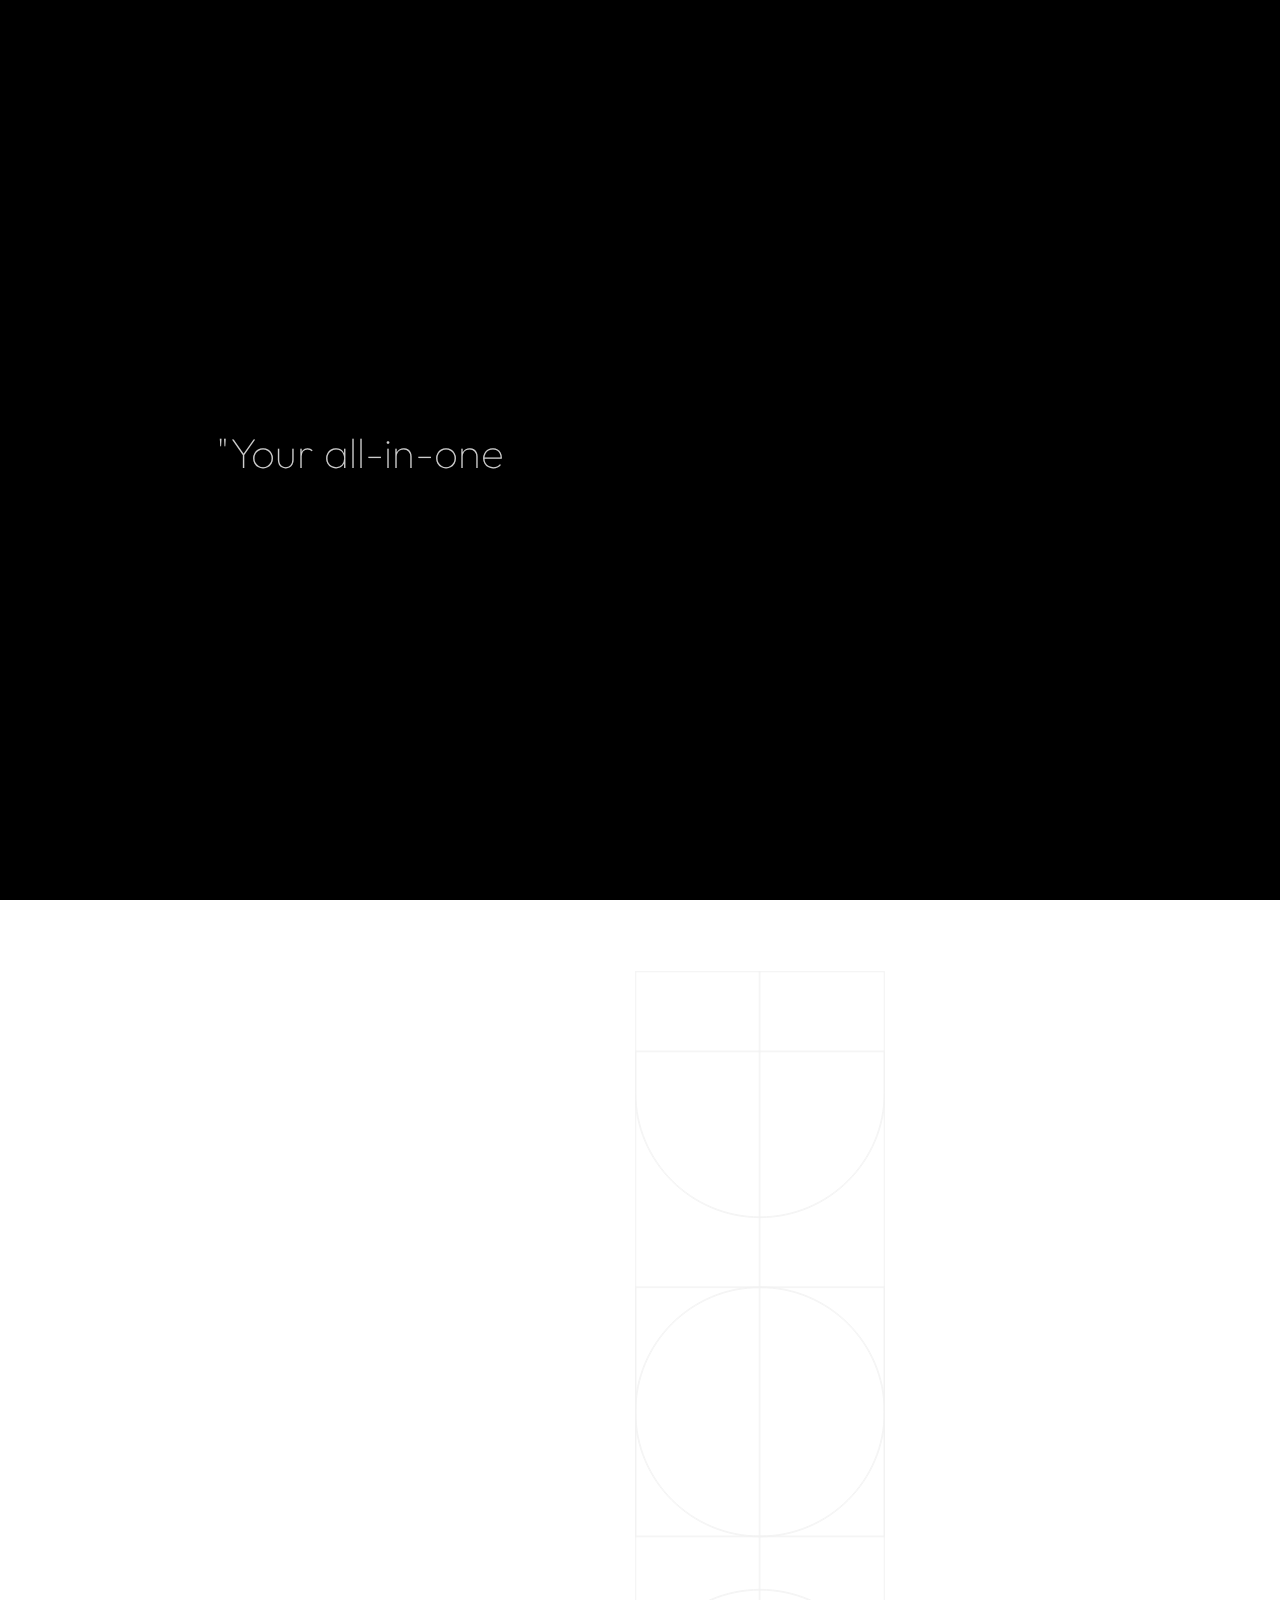
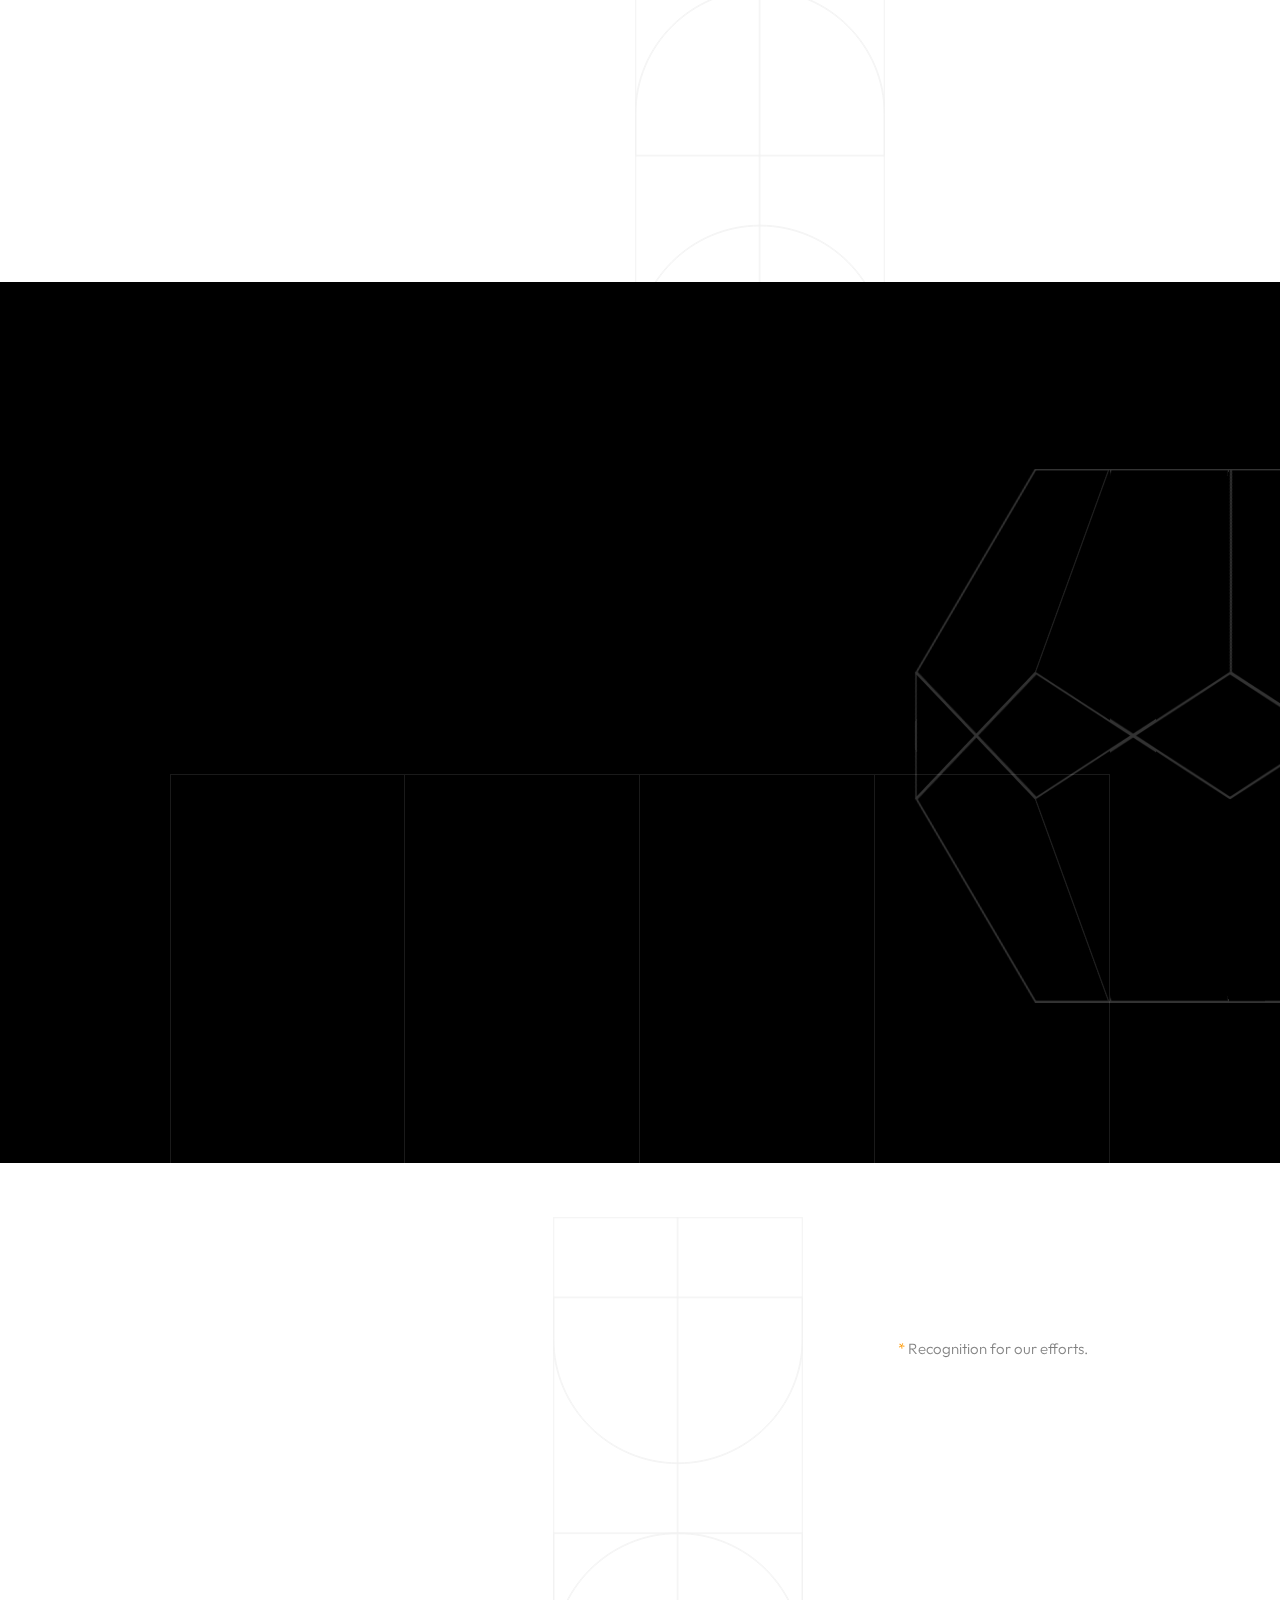
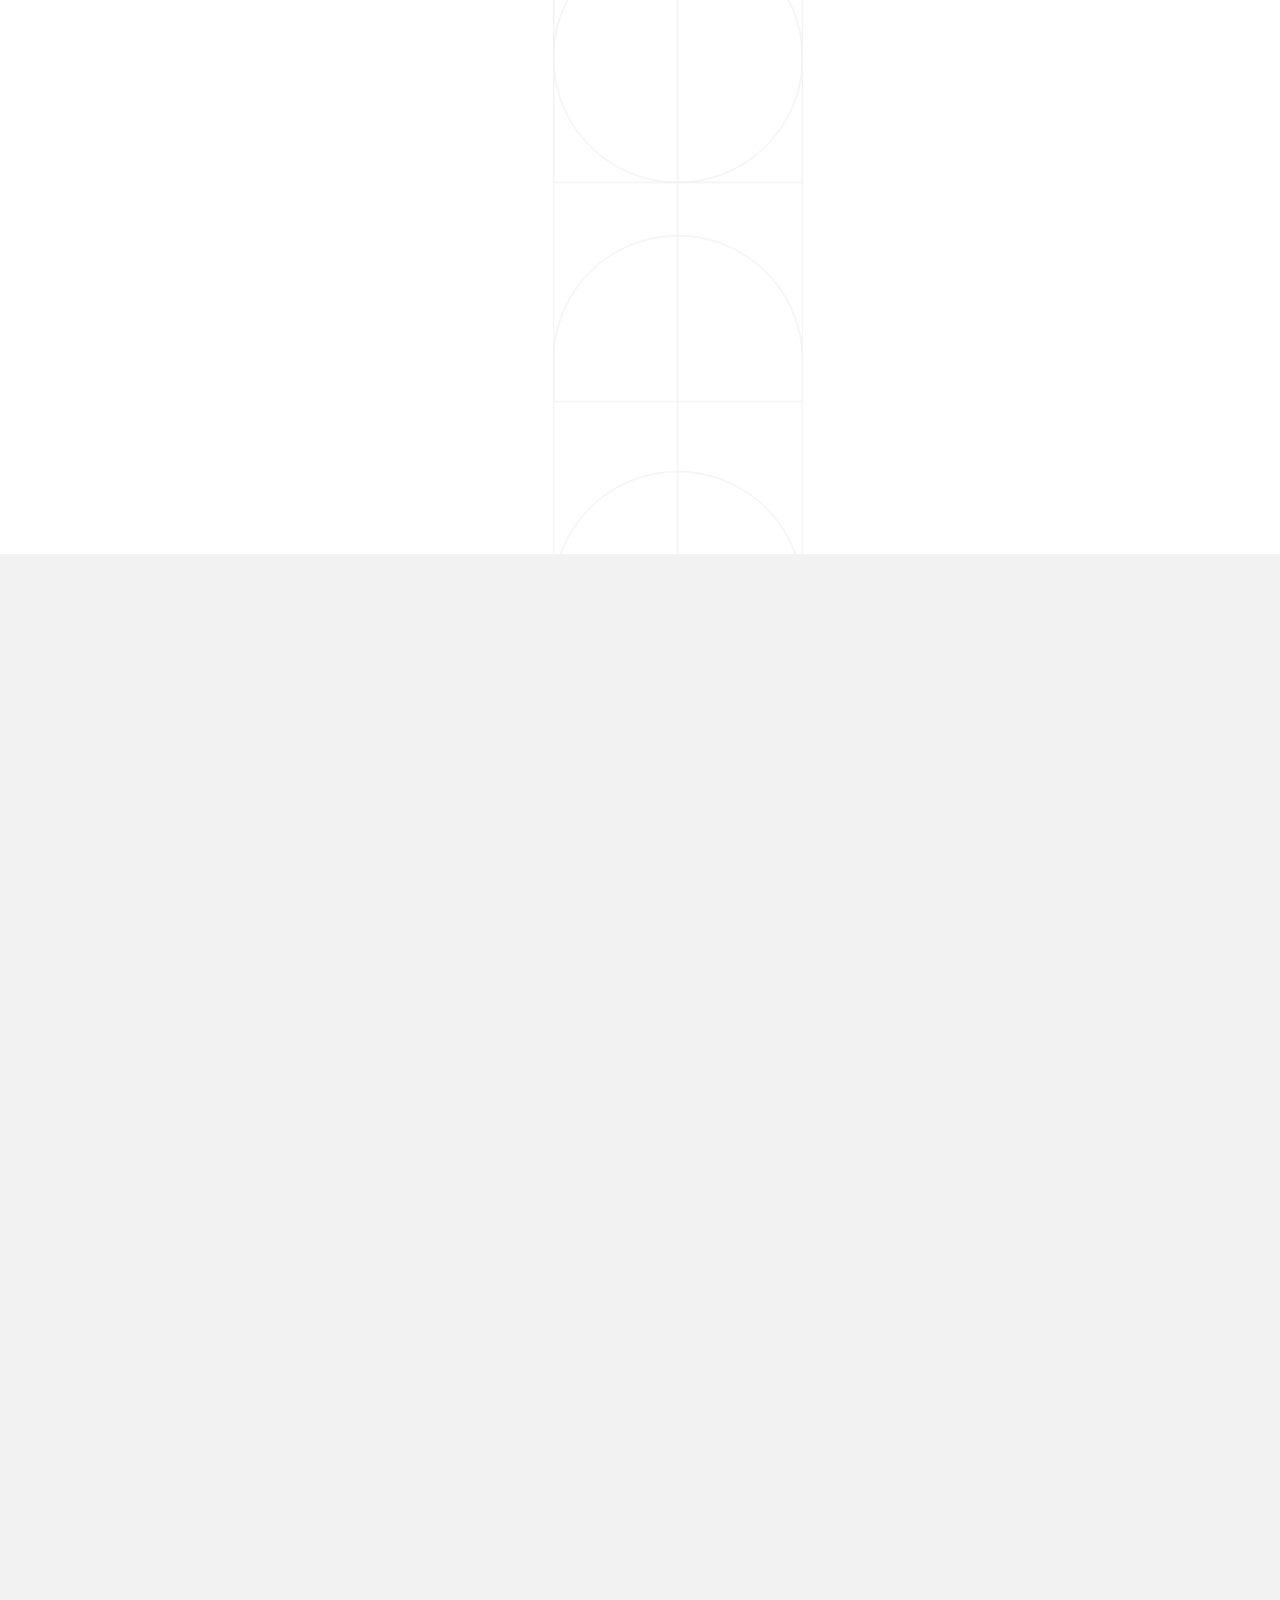
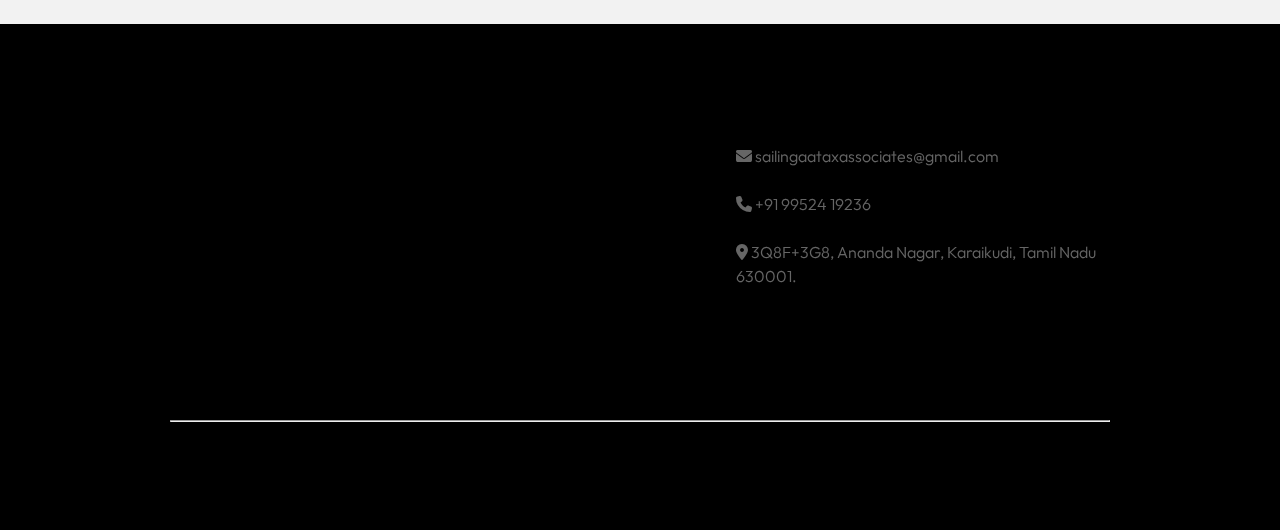
<file: Ashley html template/ashley/index.html>
<!DOCTYPE html>
<html lang="zxx">

<head>

    <meta charset="UTF-8">
    <meta name="viewport" content="width=device-width, initial-scale=1.0">
    <meta http-equiv="X-UA-Compatible" content="ie=edge">
    <meta name="description" content="Get reliable GST filing, ITR, MSME, and business registration services by expert auditors. Fast, accurate, and hassle-free solutions for individuals and businesses." />
    <meta name="author" content="Sailingaa Tax Associates" />
    <link rel="shortcut icon" href="img/sailingaa-logo.svg" />

    <!-- bootstrap grid css -->
    <link rel="stylesheet" href="css/plugins/bootstrap-grid.css">
    <!-- font awesome css -->
    <link rel="stylesheet" href="css/plugins/font-awesome.min.css">
    <!-- swiper css -->
    <link rel="stylesheet" href="css/plugins/swiper.min.css">
    <!-- fancybox css -->
    <link rel="stylesheet" href="css/plugins/fancybox.min.css">
    <!-- ashley scss -->
    <link rel="stylesheet" href="css/style.css">
    <!-- Include Font Awesome in your <head> if not already included -->
<link rel="stylesheet" href="https://cdnjs.cloudflare.com/ajax/libs/font-awesome/6.4.0/css/all.min.css">
<link href="https://fonts.googleapis.com/css2?family=Poppins&display=swap" rel="stylesheet">


    <!-- page name -->
    <title>Expert Tax & GST Services | Trusted Auditor for ITR & Compliance </title>

</head>

<body>

    <!-- wrapper -->
    <div class="mil-wrapper" id="top">

        <!-- cursor -->
        <div class="mil-ball">
            <span class="mil-icon-1">
                <svg viewBox="0 0 128 128">
                    <path d="M106.1,41.9c-1.2-1.2-3.1-1.2-4.2,0c-1.2,1.2-1.2,3.1,0,4.2L116.8,61H11.2l14.9-14.9c1.2-1.2,1.2-3.1,0-4.2	c-1.2-1.2-3.1-1.2-4.2,0l-20,20c-1.2,1.2-1.2,3.1,0,4.2l20,20c0.6,0.6,1.4,0.9,2.1,0.9s1.5-0.3,2.1-0.9c1.2-1.2,1.2-3.1,0-4.2	L11.2,67h105.5l-14.9,14.9c-1.2,1.2-1.2,3.1,0,4.2c0.6,0.6,1.4,0.9,2.1,0.9s1.5-0.3,2.1-0.9l20-20c1.2-1.2,1.2-3.1,0-4.2L106.1,41.9	z" />
                </svg>
            </span>
            <div class="mil-more-text">More</div>
            <div class="mil-choose-text">Сhoose</div>
        </div>
        <!-- cursor end -->

        <!-- preloader -->
        <div class="mil-preloader">
            <div class="mil-preloader-animation">
                <div class="mil-pos-abs mil-animation-1">
                    <p class="mil-h3 mil-muted mil-thin">"Your all-in-one </p>
                    <p class="mil-h3 mil-muted">solution </p>
                    <p class="mil-h3 mil-muted mil-thin">for every tax need."</p>
                </div>
                <div class="mil-pos-abs mil-animation-2">
                    <div class="mil-reveal-frame">
                        <p class="mil-reveal-box"></p>
                        <p class="mil-h3 mil-muted mil-thin">Sailingaa Tax Associates</p>
                    </div>
                </div>
            </div>
        </div>
        <!-- preloader end -->

        <!-- scrollbar progress -->
        <div class="mil-progress-track">
            <div class="mil-progress"></div>
        </div>
        <!-- scrollbar progress end -->

        <!-- menu -->
        <div class="mil-menu-frame blur-navbar">
            <!-- frame clone -->
            <div class="mil-frame-top ">
                <a href="index.html" class="mil-logo"> MENU</a>
                <div class="mil-menu-btn">
                    <span></span>
                </div>
            </div>
            <!-- frame clone end -->
            <div class="container">
                <div class="mil-menu-content">
                    <div class="row">
                        <div class="col-xl-5">

                            <nav class="mil-main-menu" id="swupMenu">
                                <ul>
                                    <li class="mil-has-children ">
                                        <a href="services.html">Services</a>
                                        
                                    </li>
                                    <li class="mil-has-children">
                                        <a href="contact.html">Contact </a>
                                        
                                    </li>
                                    
                                </ul>
                            </nav>

                        </div>
                        <div class="col-xl-7">

                            <div class="mil-menu-right-frame">
                                <div class="mil-animation-in">
                                    <div class="mil-animation-frame">
                                        <div class="mil-animation mil-position-1 mil-scale" data-value-1="2" data-value-2="2"></div>
                                    </div>
                                </div>
                                <div class="mil-menu-right">
                                    <div class="row">
                                        <div class="col-lg-8 mil-mb-60">

                                            <h6 class="mil-muted mil-mb-30">Projects</h6>

                                            <ul class="mil-menu-list">
                                                <li><a href="project-1.html" class="mil-light-soft">Interior design studio</a></li>
                                                <li><a href="project-2.html" class="mil-light-soft">Home Security Camera</a></li>
                                                <li><a href="project-3.html" class="mil-light-soft">Kemia Honest Skincare</a></li>
                                                <li><a href="project-4.html" class="mil-light-soft">Cascade of Lava</a></li>
                                                <li><a href="project-5.html" class="mil-light-soft">Air Pro by Molekule</a></li>
                                                <li><a href="project-6.html" class="mil-light-soft">Tony's Chocolonely</a></li>
                                            </ul>

                                        </div>
                                        <div class="col-lg-4 mil-mb-60">

                                            <h6 class="mil-muted mil-mb-30">Useful links</h6>

                                            <ul class="mil-menu-list">
                                                <li><a href="#." class="mil-light-soft">Privacy Policy</a></li>
                                                <li><a href="#." class="mil-light-soft">Terms and conditions</a></li>
                                                <li><a href="#." class="mil-light-soft">Cookie Policy</a></li>
                                                <li><a href="#." class="mil-light-soft">Careers</a></li>
                                            </ul>

                                        </div>
                                    </div>
                                    <div class="mil-divider mil-mb-60"></div>
                                    <div class="row justify-content-between">

                                        <div class="col-lg-4 mil-mb-60">

                                            <h6 class="mil-muted mil-mb-30">Canada</h6>

                                            <p class="mil-light-soft mil-up">71 South Los Carneros Road, California <span class="mil-no-wrap">+51 174 705 812</span></p>

                                        </div>
                                        <div class="col-lg-4 mil-mb-60">

                                            <h6 class="mil-muted mil-mb-30">Germany</h6>

                                            <p class="mil-light-soft">Leehove 40, 2678 MC De Lier, Netherlands <span class="mil-no-wrap">+31 174 705 811</span></p>

                                        </div>
                                    </div>
                                </div>
                            </div>

                        </div>
                    </div>
                </div>
            </div>
        </div>
        <!-- menu -->
        
        <!-- curtain -->
        <div class="mil-curtain"></div>
        <!-- curtain end -->

        <!-- frame -->
        <div class="mil-frame ">
            <div class="mil-frame-top ">
    <a href="index.html" class="mil-logo" style="color: rgb(18, 142, 250);">Sailingaa Tax Associates</a>
    <div class="mil-menu-btn">
        <span></span>
    </div>  
</div>

            <div class="mil-frame-bottom">
                <div class="mil-current-page"></div>
                <div class="mil-back-to-top">
                    <a href="#top" class="mil-link mil-dark mil-arrow-place">
                        <span>Back to top</span>
                    </a>
                </div>
            </div>
        </div>
        <!-- frame end -->

        <!-- content -->
        <div class="mil-content">
            <div id="swupMain" class="mil-main-transition">

                <!-- banner -->
                <section class="mil-banner mil-dark-bg">
                    <div class="mi-invert-fix">
                        <div class="mil-animation-frame">
                            <div class="mil-animation mil-position-1 mil-scale" data-value-1="7" data-value-2="1.6"></div>
                            
                            <div class="mil-animation mil-position-3 mil-scale" data-value-1="1.2" data-value-2=".1"></div>
                        </div>

                        <div class="mil-gradient"></div>

                        <div class="container">
                            <div class="mil-banner-content mil-up">

                                <h1 class="mil-muted mil-mb-60">One destination. <span class="mil-thin">Every</span><br> Tax solutions. <span class="mil-thin"></span></h1>
                                <div class="row">
                                    <div class="col-md-7 col-lg-5">

                                        <p class="mil-light-soft mil-mb-60">We offer expert tax solutions through skilled auditors — including GST registration, income tax filing, business audits, and other compliance services. Trusted by individuals and businesses for simple, accurate, and reliable tax support.</p>

                                    </div>
                                </div>

                                <a href="services.html" class="mil-button mil-arrow-place mil-btn-space">
                                    <span>What we do</span>
                                </a>

                                <!-- <a href="portfolio-1.html" class="mil-link mil-muted mil-arrow-place">
                                    <span>View works</span>
                                </a> -->

                                <!-- <div class="mil-circle-text">
                                    <svg version="1.1" xmlns="http://www.w3.org/2000/svg" xmlns:xlink="http://www.w3.org/1999/xlink" x="0px" y="0px" viewBox="0 0 300 300" enable-background="new 0 0 300 300" xml:space="preserve" class="mil-ct-svg mil-rotate" data-value="360">
                                        <defs>
                                            <path id="circlePath" d="M 150, 150 m -60, 0 a 60,60 0 0,1 120,0 a 60,60 0 0,1 -120,0 " />
                                        </defs>
                                        <circle cx="150" cy="100" r="75" fill="none" />
                                        <g>
                                            <use xlink:href="#circlePath" fill="none" />
                                            <text style="letter-spacing: 6.5px">
                                               
                                                <textPath xlink:href="#circlePath">Scroll down - Scroll down - </textPath>
                                            </text>
                                        </g>
                                    </svg>
                                    <a href="#about" class="mil-button mil-arrow-place mil-icon-button mil-arrow-down"></a>
                                </div> -->

                            </div>
                        </div>
                    </div>
                </section>
                <!-- banner end -->

                <!-- about -->
                <section id="about">
                    <div class="container mil-p-120-30">
                        <div class="row justify-content-between align-items-center">
                            <div class="col-lg-6 col-xl-5">

                                <div class="mil-mb-90">
                                    <h2 class="mil-up mil-mb-60">Why Us <span class="mil-thin"></span></h2>
                                    <p class="mil-up mil-mb-30">We specialize in GST filing, income tax return filing, MSME registration, and complete business compliance services. Our experienced auditors ensure accurate, hassle-free documentation across GST, ESI, PF, IE code, and digital signature requirements.</p>

                                    <p class="mil-up mil-mb-60">From asset evaluation to FSSAI, trademark, bank loan projected reports, and LLP incorporation — we deliver reliable, end-to-end support. Trusted by individuals and businesses, we simplify tax and legal processes with professional guidance tailored to your financial needs.</p>

                                    <div class="mil-about-quote">
                                        <div class="mil-avatar mil-up">
                                            <img src="img/sabarish-pic.jpg" alt="Founder">
                                        </div>
                                        <h6 class="mil-quote mil-up">Auditor G Sabarish (BBA,CMA)<br> Sr Income Tax & GST Specialist <span class="mil-thin"></span></h6>
                                    </div><br>
                    <h6 class="mil-quote mil-up" style="color: rgb(18, 142, 250);" >State Executive Committee Member, Tamilnad Goods and Services Tax Profesionals Association.<br> (Head office - Trichy)<span class="mil-thin"></span></h6>

                                </div>

                            </div>
                            <div class="col-lg-5">

                                <div class="mil-about-photo mil-mb-90">
                                    <div class="mil-lines-place"></div>
                                    <div class="mil-up mil-img-frame" style="padding-bottom: 160%;">
                                        <img src="img/sabarish-ID.jpg" alt="img" class="mil-scale" data-value-1="1" data-value-2="1.2">
                                    </div>
                                    
                                </div>

                            </div>
                            
                        </div>
                    </div>
                </section>
                <!-- about end -->

                <!-- services -->
                <section class="mil-dark-bg">
                    <div class="mi-invert-fix">
                        <div class="mil-animation-frame">
                            <div class="mil-animation mil-position-1 mil-scale" data-value-1="2.4" data-value-2="1.4" style="top: 300px; right: -100px"></div>
                            <div class="mil-animation mil-position-2 mil-scale" data-value-1="2" data-value-2="1" style="left: 150px"></div>
                        </div>
                        <div class="container mil-p-120-0">

                            <div class="mil-mb-120">
                                <div class="row">
                                    <div class="col-lg-10">

                                        <span class="mil-suptitle mil-light-soft mil-suptitle-right mil-up"></span>

                                    </div>
                                </div>

                                <div class="mil-complex-text justify-content-center mil-up mil-mb-15">

                                    <h2 class="mil-h1 mil-muted mil-center">Our <span class="mil-thin">Services</span></h2>

                                </div>
                                <div class="mil-complex-text justify-content-center mil-up">

                                    <h2 class="mil-h1 mil-muted mil-center">For Your <span class="mil-thin">Business.</span></h2>

                                </div>
                            </div>

                            <div class="row mil-services-grid m-0">
                                <div class="col-md-6 col-lg-3 mil-services-grid-item p-0">

                                    <a href="services.html" class="mil-service-card-sm mil-up">
                                        <h5 class="mil-muted mil-mb-30">Tax & GST <br> Services</h5>
                                        <p class="mil-light-soft mil-mb-30">We help with tax filing, GST registration, and related work.</p>
                                        <div class="mil-button mil-icon-button-sm mil-arrow-place"></div>
                                    </a>

                                </div>
                                <div class="col-md-6 col-lg-3 mil-services-grid-item p-0">

                                    <a href="services.html" class="mil-service-card-sm mil-up">
                                        <h5 class="mil-muted mil-mb-30">Business & Compliance Registrations</h5>
                                        <p class="mil-light-soft mil-mb-30">We handle all the licenses and registrations your business needs.</p>
                                        <div class="mil-button mil-icon-button-sm mil-arrow-place"></div>
                                    </a>

                                </div>
                                <div class="col-md-6 col-lg-3 mil-services-grid-item p-0">

                                    <a href="services.html" class="mil-service-card-sm mil-up">
                                        <h5 class="mil-muted mil-mb-30">Legal & Certification Services</h5>
                                        <p class="mil-light-soft mil-mb-30">We help you get legal certificates and protect your brand.</p>
                                        <div class="mil-button mil-icon-button-sm mil-arrow-place"></div>
                                    </a>

                                </div>
                                <div class="col-md-6 col-lg-3 mil-services-grid-item p-0">

                                    <a href="services.html" class="mil-service-card-sm mil-up">
                                        <h5 class="mil-muted mil-mb-30">Financial & Advisory Solutions</h5>
                                        <p class="mil-light-soft mil-mb-30">We prepare reports and give guidance for loans and planning.</p>
                                        <div class="mil-button mil-icon-button-sm mil-arrow-place"></div>
                                    </a>

                                </div>
                            </div>
                        </div>
                    </div>
                </section>
                <!-- services end -->

                <!-- team -->
                <section>
                    <div class="container mil-p-120-30">
                        <div class="row justify-content-between align-items-center">
                            <div class="col-lg-5 col-xl-4">

                                <div class="mil-mb-90">
                                    <h2 class="mil-up mil-mb-60">Our <br>Achievements</h2>
                                    <p class="mil-up mil-mb-30">Over the years, we have proudly served hundreds of clients across various industries, helping them stay compliant with tax laws and government regulations.</p>

                                    <p class="mil-up mil-mb-60">We've successfully handled complex tax recovery cases, guided new businesses with MSME and LLP registrations, and assisted in smooth incorporation of firms across India.</p>

                                    <div class="mil-up"><a href="contact.html" class="mil-button mil-arrow-place mil-mb-60"><span>Contact Us</span></a></div>

                                    <h4 class="mil-up"><span class="mil-thin"></span> Reliable. Professional. <br><span class="mil-thin"></span> Proven. Trusted.</h4>
                                </div>

                            </div>
                            <div class="col-lg-6">

                                <div class="mil-team-list">
                                    <div class="mil-lines-place"></div>

                                    <div class="row mil-mb-60">
                                        <div class="col-sm-6">

                                            <div class="mil-team-card mil-up mil-mb-30">
                                                <img src="img/r-1.jpg" alt="Team member">
                                                <div class="mil-description">
                                                    <div class="mil-secrc-text">
                                                        <h5 class="mil-muted mil-mb-5"><a href="home-2.html"></a></h5>
                                                        <p class="mil-link mil-light-soft mil-mb-10"></p>
                                                        
                                                    </div>
                                                </div>
                                            </div>

                                            <div class="mil-team-card mil-up mil-mb-30">
                                                <img src="img/r-3.jpg" alt="Team member">
                                                <div class="mil-description">
                                                    <div class="mil-secrc-text">
                                                        <h5 class="mil-muted mil-mb-5"><a href="home-2.html"></a></h5>
                                                        <p class="mil-link mil-light-soft mil-mb-10"></p>
                                                        
                                                    </div>
                                                </div>
                                            </div>

                                        </div>
                                        <div class="col-sm-6">

                                            <p class="mil-mobile-hidden mil-text-sm mil-mb-30" style="height: 30px;"><span class="mil-accent">*</span> Recognition for our efforts.</p>

                                            <div class="mil-team-card mil-up mil-mb-30">
                                                <img src="img/r-22.jpg" alt="Team member">
                                                <div class="mil-description">
                                                    <div class="mil-secrc-text">
                                                        <h5 class="mil-muted mil-mb-5"><a href="home-2.html"></a></h5>
                                                        <p class="mil-link mil-light-soft mil-mb-10"></p>
                                                        
                                                    </div>
                                                </div>
                                            </div>

                                            <div class="mil-team-card mil-up mil-mb-30">
                                                <img src="img/r-4.jpg" alt="Team member">
                                                <div class="mil-description">
                                                    <div class="mil-secrc-text">
                                                        <h5 class="mil-muted mil-mb-5"><a href="home-2.html"></a></h5>
                                                        <p class="mil-link mil-light-soft mil-mb-10"></p>
                                                        
                                                    </div>
                                                </div>
                                            </div>

                                        </div>
                                    </div>

                                </div>

                            </div>
                        </div>
                    </div>
                </section>
                <!-- team end -->

                <!-- reviews -->
                <section class="mil-soft-bg">
                    <div class="container mil-p-120-120">

                        <div class="row">
                            <div class="col-lg-10">

                                <span class="mil-suptitle mil-suptitle-right mil-suptitle-dark mil-up"></span>

                            </div>
                        </div>

                        <h2 class="mil-center mil-up mil-mb-60">Customer <span class="mil-thin">Voices:</span> <br>Hear What <span class="mil-thin">They Say!</span></h2>

                        <div class="mil-revi-pagination mil-up mil-mb-60"></div>

                        <div class="row mil-relative justify-content-center">
                            <div class="col-lg-8">

                                <div class="mil-slider-nav mil-soft mil-reviews-nav mil-up">
                                    <div class="mil-slider-arrow mil-prev mil-revi-prev mil-arrow-place"></div>
                                    <div class="mil-slider-arrow mil-revi-next mil-arrow-place"></div>
                                </div>

                                <svg xmlns="http://www.w3.org/2000/svg" viewBox="0 0 48 48" class="mil-quote-icon mil-up">
                                    <path d="M 13.5 10 A 8.5 8.5 0 0 0 13.5 27 A 8.5 8.5 0 0 0 18.291016 25.519531 C 17.422273 29.222843 15.877848 31.803343 14.357422 33.589844 C 12.068414 36.279429 9.9433594 37.107422 9.9433594 37.107422 A 1.50015 1.50015 0 1 0 11.056641 39.892578 C 11.056641 39.892578 13.931586 38.720571 16.642578 35.535156 C 19.35357 32.349741 22 27.072581 22 19 A 1.50015 1.50015 0 0 0 21.984375 18.78125 A 8.5 8.5 0 0 0 13.5 10 z M 34.5 10 A 8.5 8.5 0 0 0 34.5 27 A 8.5 8.5 0 0 0 39.291016 25.519531 C 38.422273 29.222843 36.877848 31.803343 35.357422 33.589844 C 33.068414 36.279429 30.943359 37.107422 30.943359 37.107422 A 1.50015 1.50015 0 1 0 32.056641 39.892578 C 32.056641 39.892578 34.931586 38.720571 37.642578 35.535156 C 40.35357 32.349741 43 27.072581 43 19 A 1.50015 1.50015 0 0 0 42.984375 18.78125 A 8.5 8.5 0 0 0 34.5 10 z" fill="#000000" />
                                </svg>

                                <div class="swiper-container mil-reviews-slider">
                                    <div class="swiper-wrapper">
                                        
                                        <div class="swiper-slide">
                                            <div class="mil-review-frame mil-center" data-swiper-parallax="-200" data-swiper-parallax-opacity="0">
                                                <h5 class="mil-up mil-mb-10">Sivakumar</h5>
                                                <p class="mil-mb-5 mil-upper mil-up mil-mb-30">IT Filing</p>
                                                <p class="mil-text-xl mil-up">Filing my income tax felt easy with their help. They explained everything clearly, handled the process smoothly, and saved me a lot of time. Really glad I chose their service very professional and friendly.</p>
                                            </div>
                                        </div>
                                        <div class="swiper-slide">
                                            <div class="mil-review-frame mil-center" data-swiper-parallax="-200" data-swiper-parallax-opacity="0">
                                                <h5 class="mil-up mil-mb-10">Palaniappan</h5>
                                                <p class="mil-mb-5 mil-upper mil-up mil-mb-30">MSME Reg</p>
                                                <p class="mil-text-xl mil-up">I had no idea how to start my MSME registration,but their team made the whole process easy and smooth. They explained everything clearly, handled the documents, and kept me updated. I didn’t have to stress at all everything was done on time.</p>
                                            </div>
                                        </div>
                                        <div class="swiper-slide">
                                            <div class="mil-review-frame mil-center" data-swiper-parallax="-200" data-swiper-parallax-opacity="0">
                                                <h5 class="mil-up mil-mb-10"> Jeeva Lakshmi</h5>
                                                <p class="mil-mb-5 mil-upper mil-up mil-mb-30">GST Practices</p>
                                                <p class="mil-text-xl mil-up">I was confused about GST filing and registration, but their team made it really easy. They handled everything professionally and explained the rules clearly. Now my business stays GST-compliant without any stress. I truly appreciate their timely work and clear communication.</p>
                                            </div>
                                        </div>
                                        <div class="swiper-slide">
                                            <div class="mil-review-frame mil-center" data-swiper-parallax="-200" data-swiper-parallax-opacity="0">
                                                <h5 class="mil-up mil-mb-10">Venkatesh Subbaiah</h5>
                                                <p class="mil-mb-5 mil-upper mil-up mil-mb-30">Asset Evaluation</p>
                                                <p class="mil-text-xl mil-up">I reached here for my asset evaluation for my higher education purpose, they evaluate my assets and gave the report in two days, very good service.</p>
                                            </div>
                                        </div>
                                        
                                    </div>
                                </div>

                            </div>
                        </div>

                    </div>
                </section>
                <!-- reviews end -->

                <!-- partners -->
                <!-- <div class="mil-soft-bg">
                    <div class="container mil-p-0-120">

                        <div class="swiper-container mil-infinite-show mil-up">
                            <div class="swiper-wrapper">
                                <div class="swiper-slide">
                                    <a href="#." class="mil-partner-frame" style="width: 60px;"><img src="img/chola_logo.svg" alt="logo"></a>
                                </div>
                                <div class="swiper-slide">
                                    <a href="#." class="mil-partner-frame" style="width: 100px;"><img src="img/shriram-logo.svg" alt="logo"></a>
                                </div>
                                <div class="swiper-slide">
                                    <a href="#." class="mil-partner-frame" style="width: 60px;"><img src="img/tata-capital.png" alt="logo"></a>
                                </div>
                                <div class="swiper-slide">
                                    <a href="#." class="mil-partner-frame" style="width: 100px;"><img src="img/mk-associates.png" alt="logo"></a>
                                </div>
                            </div>
                        </div>

                    </div>
                </div> -->
                <!-- partners end -->

                <!-- blog -->
                <!-- <section>
                    <div class="container mil-p-120-60">
                        <div class="row align-items-center mil-mb-30">
                            <div class="col-lg-6 mil-mb-30">
                                <h3 class="mil-up">Popular Publications:</h3>
                            </div>
                            <div class="col-lg-6 mil-mb-30">
                                <div class="mil-adaptive-right mil-up">
                                    <a href="blog.html" class="mil-link mil-dark mil-arrow-place">
                                        <span>View all</span>
                                    </a>
                                </div>
                            </div>
                        </div>
                        <div class="row">
                            <div class="col-lg-6">

                                <a href="publication.html" class="mil-blog-card mil-mb-60">
                                    <div class="mil-cover-frame mil-up">
                                        <img src="img/blog/1.jpg" alt="cover">
                                    </div>
                                    <div class="mil-post-descr">
                                        <div class="mil-labels mil-up mil-mb-30">
                                            <div class="mil-label mil-upper mil-accent">TECHNOLOGY</div>
                                            <div class="mil-label mil-upper">may 24 2023</div>
                                        </div>
                                        <h4 class="mil-up mil-mb-30">How to Become a Graphic Designer in 10 Simple Steps</h4>
                                        <p class="mil-post-text mil-up mil-mb-30">Lorem ipsum dolor sit amet, consectetur adipisicing elit. Eius sequi commodi dignissimos optio, beatae, eos necessitatibus nisi. Nam cupiditate consectetur nostrum qui! Repellat natus nulla, nisi aliquid, asperiores impedit tempora sequi est reprehenderit cumque explicabo, dicta. Rem nihil ullam totam ea voluptas quibusdam repudiandae id ut at iure! Totam, a!</p>
                                        <div class="mil-link mil-dark mil-arrow-place mil-up">
                                            <span>Read more</span>
                                        </div>
                                    </div>
                                </a>

                            </div>
                            <div class="col-lg-6">

                                <a href="publication.html" class="mil-blog-card mil-mb-60">
                                    <div class="mil-cover-frame mil-up">
                                        <img src="img/blog/2.jpg" alt="cover">
                                    </div>
                                    <div class="mil-post-descr">
                                        <div class="mil-labels mil-up mil-mb-30">
                                            <div class="mil-label mil-upper mil-accent">TECHNOLOGY</div>
                                            <div class="mil-label mil-upper">may 24 2023</div>
                                        </div>
                                        <h4 class="mil-up mil-mb-30">16 Best Graphic Design Online and Offline Courses</h4>
                                        <p class="mil-post-text mil-up mil-mb-30">Lorem ipsum dolor sit amet, consectetur adipisicing elit. Eius sequi commodi dignissimos optio, beatae, eos necessitatibus nisi. Nam cupiditate consectetur nostrum qui! Repellat natus nulla, nisi aliquid, asperiores impedit tempora sequi est reprehenderit cumque explicabo, dicta. Rem nihil ullam totam ea voluptas quibusdam repudiandae id ut at iure! Totam, a!</p>
                                        <div class="mil-link mil-dark mil-arrow-place mil-up">
                                            <span>Read more</span>
                                        </div>
                                    </div>
                                </a>

                            </div>
                        </div>
                    </div>
                </section> -->
                <!-- blog end -->

                <!-- footer -->
                <footer class="mil-dark-bg">
                    <div class="mi-invert-fix">
                        <div class="container mil-p-120-60">
                            <div class="row justify-content-between">
                                
                                <div class="col-md-10 col-lg-12">
                                    <div class="row justify-content-end">
                                        <div class="col-md-6 col-lg-7">

                                            <nav class="mil-footer-menu mil-mb-60">
                                                <ul>
                                                    <li class="mil-up mil-active">
                                                        <a href="index.html">Home</a>
                                                    </li>
                                                    
                                                    <li class="mil-up">
                                                        <a href="services.html">Services</a>
                                                    </li>
                                                    <li class="mil-up">
                                                        <a href="contact.html">Contact</a>
                                                    </li>
                                                    
                                                </ul>
                                            </nav>

                                        </div>
                                        <div class="col-md-6 col-lg-5">

                                            <div class="mil-contact-info">
        <p class="mil-light-soft">
            <i class="fas fa-envelope"></i>
            <a href="mailto:sailingaataxassociates@gmail.com" class="mil-light-soft">sailingaataxassociates@gmail.com</a>
        </p><br>
        <p class="mil-light-soft">
            <i class="fas fa-phone"></i>
            <a href="tel:+919952419236" class="mil-light-soft">+91 99524 19236</a>
        </p><br>
        <p class="mil-light-soft">
            <i class="fas fa-map-marker-alt"></i>
            3Q8F+3G8, Ananda Nagar, Karaikudi, Tamil Nadu 630001.
        </p>
    </div>

                                        </div>
                                    </div>
                                </div>
                            </div><br>
                        <hr><br>

                            <div class="row justify-content-between flex-sm-row-reverse">
                                
                                <div class="">

                                    <div class="mil-vert-between" style="align-items: center;">
                                        
                                        <p class="mil-light-soft mil-up">© Copyright 2025 - Sailingaa Tax Associates, All Rights Reserved.</p>
                                    </div>

                                </div>
                            </div>
                        </div>
                    </div>
                </footer>
                <!-- footer end -->

                <!-- hidden elements -->
                <div class="mil-hidden-elements">
                    <div class="mil-dodecahedron">
                        <div class="mil-pentagon">
                            <div></div>
                            <div></div>
                            <div></div>
                            <div></div>
                            <div></div>
                        </div>
                        <div class="mil-pentagon">
                            <div></div>
                            <div></div>
                            <div></div>
                            <div></div>
                            <div></div>
                        </div>
                        <div class="mil-pentagon">
                            <div></div>
                            <div></div>
                            <div></div>
                            <div></div>
                            <div></div>
                        </div>
                        <div class="mil-pentagon">
                            <div></div>
                            <div></div>
                            <div></div>
                            <div></div>
                            <div></div>
                        </div>
                        <div class="mil-pentagon">
                            <div></div>
                            <div></div>
                            <div></div>
                            <div></div>
                            <div></div>
                        </div>
                        <div class="mil-pentagon">
                            <div></div>
                            <div></div>
                            <div></div>
                            <div></div>
                            <div></div>
                        </div>
                        <div class="mil-pentagon">
                            <div></div>
                            <div></div>
                            <div></div>
                            <div></div>
                            <div></div>
                        </div>
                        <div class="mil-pentagon">
                            <div></div>
                            <div></div>
                            <div></div>
                            <div></div>
                            <div></div>
                        </div>
                        <div class="mil-pentagon">
                            <div></div>
                            <div></div>
                            <div></div>
                            <div></div>
                            <div></div>
                        </div>
                        <div class="mil-pentagon">
                            <div></div>
                            <div></div>
                            <div></div>
                            <div></div>
                            <div></div>
                        </div>
                        <div class="mil-pentagon">
                            <div></div>
                            <div></div>
                            <div></div>
                            <div></div>
                            <div></div>
                        </div>
                        <div class="mil-pentagon">
                            <div></div>
                            <div></div>
                            <div></div>
                            <div></div>
                            <div></div>
                        </div>
                    </div>

                    <svg xmlns="http://www.w3.org/2000/svg" viewBox="0 0 24 24" class="mil-arrow">
                        <path d="M 14 5.3417969 C 13.744125 5.3417969 13.487969 5.4412187 13.292969 5.6367188 L 13.207031 5.7226562 C 12.816031 6.1136563 12.816031 6.7467188 13.207031 7.1367188 L 17.070312 11 L 4 11 C 3.448 11 3 11.448 3 12 C 3 12.552 3.448 13 4 13 L 17.070312 13 L 13.207031 16.863281 C 12.816031 17.254281 12.816031 17.887344 13.207031 18.277344 L 13.292969 18.363281 C 13.683969 18.754281 14.317031 18.754281 14.707031 18.363281 L 20.363281 12.707031 C 20.754281 12.316031 20.754281 11.682969 20.363281 11.292969 L 14.707031 5.6367188 C 14.511531 5.4412187 14.255875 5.3417969 14 5.3417969 z" />
                    </svg>

                    <svg width="250" viewBox="0 0 300 1404" fill="none" xmlns="http://www.w3.org/2000/svg" class="mil-lines">
                        <path fill-rule="evenodd" clip-rule="evenodd" d="M1 892L1 941H299V892C299 809.71 232.29 743 150 743C67.7096 743 1 809.71 1 892ZM0 942H300V892C300 809.157 232.843 742 150 742C67.1573 742 0 809.157 0 892L0 942Z" class="mil-move" />
                        <path fill-rule="evenodd" clip-rule="evenodd" d="M299 146V97L1 97V146C1 228.29 67.7096 295 150 295C232.29 295 299 228.29 299 146ZM300 96L0 96V146C0 228.843 67.1573 296 150 296C232.843 296 300 228.843 300 146V96Z" class="mil-move" />
                        <path fill-rule="evenodd" clip-rule="evenodd" d="M299 1H1V1403H299V1ZM0 0V1404H300V0H0Z" />
                        <path fill-rule="evenodd" clip-rule="evenodd" d="M150 -4.37115e-08L150 1404L149 1404L149 0L150 -4.37115e-08Z" />
                        <path fill-rule="evenodd" clip-rule="evenodd" d="M150 1324C232.29 1324 299 1257.29 299 1175C299 1092.71 232.29 1026 150 1026C67.7096 1026 1 1092.71 1 1175C1 1257.29 67.7096 1324 150 1324ZM150 1325C232.843 1325 300 1257.84 300 1175C300 1092.16 232.843 1025 150 1025C67.1573 1025 0 1092.16 0 1175C0 1257.84 67.1573 1325 150 1325Z" class="mil-move" />
                        <path fill-rule="evenodd" clip-rule="evenodd" d="M300 1175H0V1174H300V1175Z" class="mil-move" />
                        <path fill-rule="evenodd" clip-rule="evenodd" d="M150 678C232.29 678 299 611.29 299 529C299 446.71 232.29 380 150 380C67.7096 380 1 446.71 1 529C1 611.29 67.7096 678 150 678ZM150 679C232.843 679 300 611.843 300 529C300 446.157 232.843 379 150 379C67.1573 379 0 446.157 0 529C0 611.843 67.1573 679 150 679Z" class="mil-move" />
                        <path fill-rule="evenodd" clip-rule="evenodd" d="M299 380H1V678H299V380ZM0 379V679H300V379H0Z" class="mil-move" />
                    </svg>
                </div>
                <!-- hidden elements end -->

            </div>
        </div>
        <!-- content -->
    </div>
    <!-- wrapper end -->

    <!-- jQuery js -->
    <script src="js/plugins/jquery.min.js"></script>
    <!-- swup js -->
    <script src="js/plugins/swup.min.js"></script>
    <!-- swiper js -->
    <script src="js/plugins/swiper.min.js"></script>
    <!-- fancybox js -->
    <script src="js/plugins/fancybox.min.js"></script>
    <!-- gsap js -->
    <script src="js/plugins/gsap.min.js"></script>
    <!-- scroll smoother -->
    <script src="js/plugins/smooth-scroll.js"></script>
    <!-- scroll trigger js -->
    <script src="js/plugins/ScrollTrigger.min.js"></script>
    <!-- scroll to js -->
    <script src="js/plugins/ScrollTo.min.js"></script>
    <!-- ashley js -->
    <script src="js/main.js"></script>

</body>

</html>
</file>
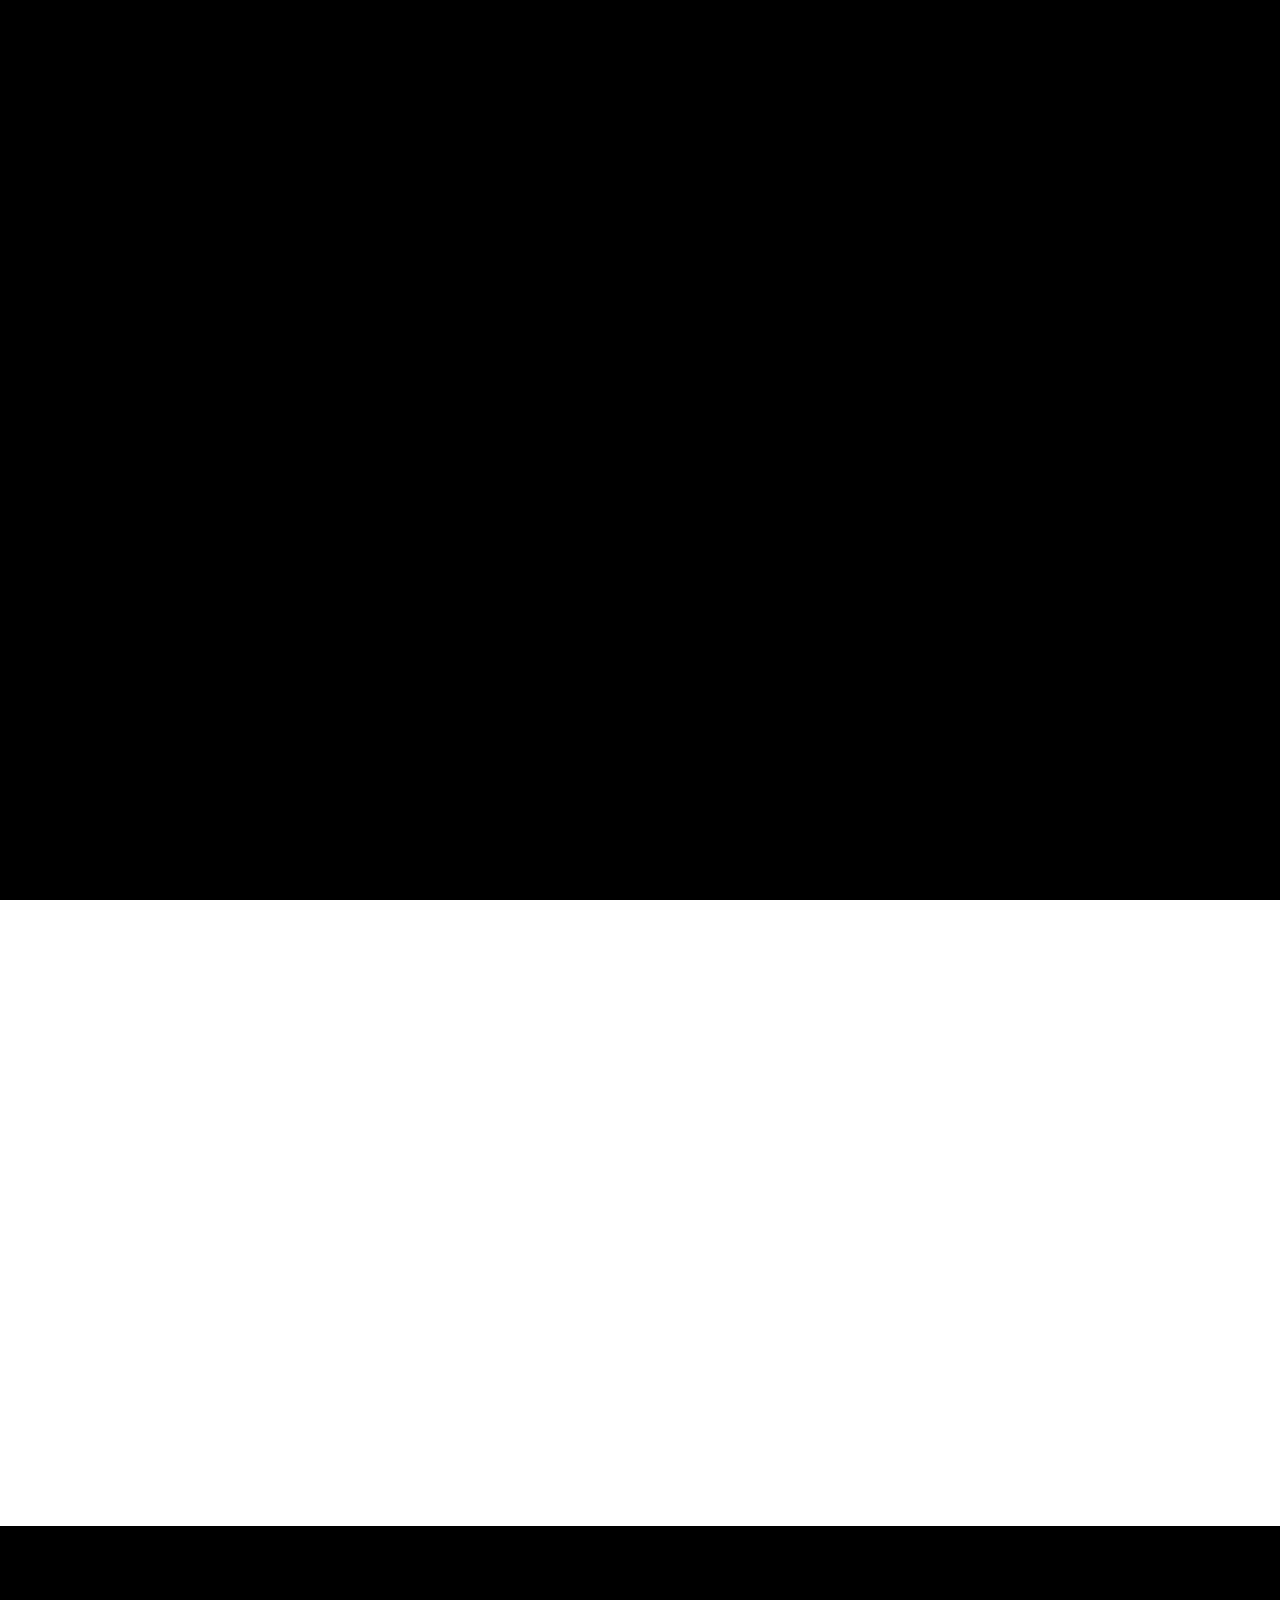
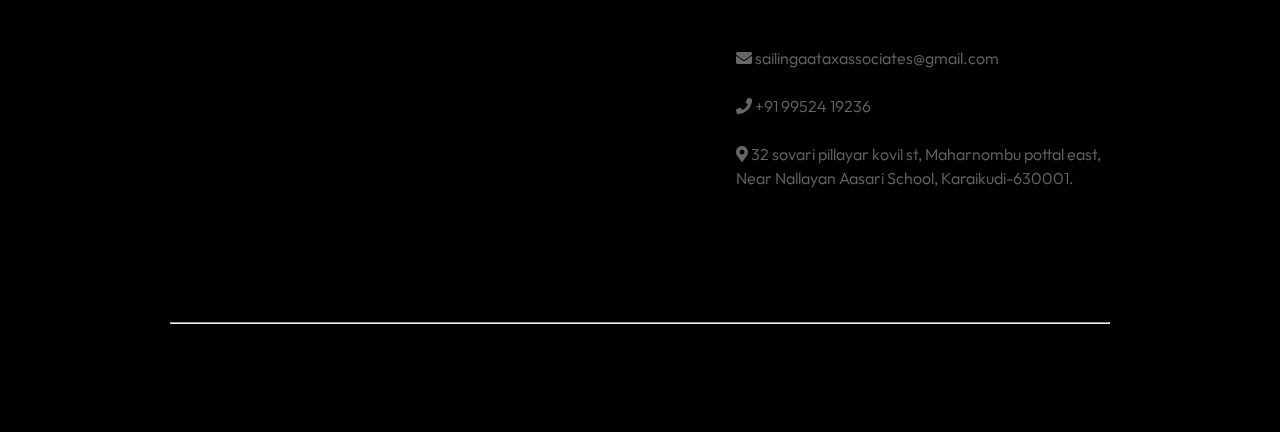
<file: contact.html>
<!DOCTYPE html>
<html lang="zxx">

<head>

    <meta charset="UTF-8">
    <meta name="viewport" content="width=device-width, initial-scale=1.0">
    <meta http-equiv="X-UA-Compatible" content="ie=edge">

    <!-- bootstrap grid css -->
    <link rel="stylesheet" href="css/plugins/bootstrap-grid.css">
    <!-- font awesome css -->
    <link rel="stylesheet" href="css/plugins/font-awesome.min.css">
    <!-- swiper css -->
    <link rel="stylesheet" href="css/plugins/swiper.min.css">
    <!-- fancybox css -->
    <link rel="stylesheet" href="css/plugins/fancybox.min.css">
    <!-- ashley scss -->
    <link rel="stylesheet" href="css/style.css">
    <!-- page name -->
    <title>Sailingaa Tax Associates</title>

</head>

<body>

    <!-- wrapper -->
    <div class="mil-wrapper" id="top">

        <!-- cursor -->
        <div class="mil-ball">
            <span class="mil-icon-1">
                <svg viewBox="0 0 128 128">
                    <path d="M106.1,41.9c-1.2-1.2-3.1-1.2-4.2,0c-1.2,1.2-1.2,3.1,0,4.2L116.8,61H11.2l14.9-14.9c1.2-1.2,1.2-3.1,0-4.2	c-1.2-1.2-3.1-1.2-4.2,0l-20,20c-1.2,1.2-1.2,3.1,0,4.2l20,20c0.6,0.6,1.4,0.9,2.1,0.9s1.5-0.3,2.1-0.9c1.2-1.2,1.2-3.1,0-4.2	L11.2,67h105.5l-14.9,14.9c-1.2,1.2-1.2,3.1,0,4.2c0.6,0.6,1.4,0.9,2.1,0.9s1.5-0.3,2.1-0.9l20-20c1.2-1.2,1.2-3.1,0-4.2L106.1,41.9	z" />
                </svg>
            </span>
            <div class="mil-more-text">More</div>
            <div class="mil-choose-text">Сhoose</div>
        </div>
        <!-- cursor end -->

        <!-- preloader -->
        <div class="mil-preloader">
            <div class="mil-preloader-animation">
               
                <div class="mil-pos-abs mil-animation-2">
                    <div class="mil-reveal-frame">
                        <p class="mil-reveal-box"></p>
                        <p class="mil-h3 mil-muted mil-thin"> Contact US</p>
                    </div>
                </div>
            </div>
        </div>
        <!-- preloader end -->

        <!-- scrollbar progress -->
        <div class="mil-progress-track">
            <div class="mil-progress"></div>
        </div>
        <!-- scrollbar progress end -->

        <!-- menu -->
        <div class="mil-menu-frame">
            <!-- frame clone -->
            <div class="mil-frame-top">
                <a href="index.html" class="mil-logo">MENU</a>
                <div class="mil-menu-btn">
                    <span></span>
                </div>
            </div>
            <!-- frame clone end -->
            <div class="container">
                <div class="mil-menu-content">
                    <div class="row">
                        <div class="col-xl-5">

                            <nav class="mil-main-menu" id="swupMenu">
                                <ul>
                                    <li class="mil-has-children ">
                                        <a href="index.html">Home</a>
                                        
                                    </li>
                                    <li class="mil-has-children">
                                        <a href="services.html">Services </a>
                                        
                                    </li>
                                    
                                </ul>
                            </nav>

                        </div>
                        <div class="col-xl-7">

                            <div class="mil-menu-right-frame">
                                <div class="mil-animation-in">
                                    <div class="mil-animation-frame">
                                        <div class="mil-animation mil-position-1 mil-scale" data-value-1="2" data-value-2="2"></div>
                                    </div>
                                </div>
                                <div class="mil-menu-right">
                                    <div class="row">
                                        <div class="col-lg-8 mil-mb-60">

                                            <h6 class="mil-muted mil-mb-30">Projects</h6>

                                            <ul class="mil-menu-list">
                                                <li><a href="project-1.html" class="mil-light-soft">Interior design studio</a></li>
                                                <li><a href="project-2.html" class="mil-light-soft">Home Security Camera</a></li>
                                                <li><a href="project-3.html" class="mil-light-soft">Kemia Honest Skincare</a></li>
                                                <li><a href="project-4.html" class="mil-light-soft">Cascade of Lava</a></li>
                                                <li><a href="project-5.html" class="mil-light-soft">Air Pro by Molekule</a></li>
                                                <li><a href="project-6.html" class="mil-light-soft">Tony's Chocolonely</a></li>
                                            </ul>

                                        </div>
                                        <div class="col-lg-4 mil-mb-60">

                                            <h6 class="mil-muted mil-mb-30">Useful links</h6>

                                            <ul class="mil-menu-list">
                                                <li><a href="#." class="mil-light-soft">Privacy Policy</a></li>
                                                <li><a href="#." class="mil-light-soft">Terms and conditions</a></li>
                                                <li><a href="#." class="mil-light-soft">Cookie Policy</a></li>
                                                <li><a href="#." class="mil-light-soft">Careers</a></li>
                                            </ul>

                                        </div>
                                    </div>
                                    <div class="mil-divider mil-mb-60"></div>
                                    <div class="row justify-content-between">

                                        <div class="col-lg-4 mil-mb-60">

                                            <h6 class="mil-muted mil-mb-30">Canada</h6>

                                            <p class="mil-light-soft mil-up">71 South Los Carneros Road, California <span class="mil-no-wrap">+51 174 705 812</span></p>

                                        </div>
                                        <div class="col-lg-4 mil-mb-60">

                                            <h6 class="mil-muted mil-mb-30">Germany</h6>

                                            <p class="mil-light-soft">Leehove 40, 2678 MC De Lier, Netherlands <span class="mil-no-wrap">+31 174 705 811</span></p>

                                        </div>
                                    </div>
                                </div>
                            </div>

                        </div>
                    </div>
                </div>
            </div>
        </div>
        <!-- menu -->

        <!-- curtain -->
        <div class="mil-curtain"></div>
        <!-- curtain end -->

        <!-- frame -->
        <div class="mil-frame">
            <div class="mil-frame-top">
                <a href="index.html" class="mil-logo">Sailingaa Tax Associates</a>
                <div class="mil-menu-btn">
                    <span></span>
                </div>
            </div>
            <div class="mil-frame-bottom">
                <div class="mil-current-page"></div>
                <div class="mil-back-to-top">
                    <a href="#top" class="mil-link mil-dark mil-arrow-place">
                        <!-- <span>Back to top</span> -->
                    </a>
                </div>
            </div>
        </div>
        <!-- frame end -->

        <!-- content -->
        <div class="mil-content">
            <div id="swupMain" class="mil-main-transition">

                <!-- banner -->
                <div class="mil-inner-banner mil-p-0-100">
                    <div class="mil-banner-content mil-center mil-up">
                        <div class="container">
                            <ul class="mil-breadcrumbs mil-center mil-mb-60">
                                <li><a href="index.html">Homepage</a></li>
                                <li><a href="contact.html">Contact</a></li>
                            </ul>
                            <h1 class="mil-mb-20">Get in touch!</h1>
                            
                        </div>
                    </div>
                </div>
                <!-- banner end -->
                 <!-- contact-info start -->
                  <section>
                    <div class="container mil-p-120-90">
                        
                        <div class="row">
                            <div class="col-lg-3">

                                <a href="#" class="mil-service-card-lg mil-other-card mil-mb-15">
                                    <h4 class="mil-up mil-mb-30"> Call</h4>
                    
                                    <ul class="mil-service-list mil-dark mil-mb-30">
                                        <li class="mil-up">+91 99524 19236</li>
                                    </ul>
                                    
                                </a>

                            </div>
                            <div class="col-lg-4">

                                <a href="#" class="mil-service-card-lg mil-other-card mil-mb-15">
                                    <h4 class="mil-up mil-mb-30"> Address </h4>
                    
                                    <ul class="mil-service-list mil-dark mil-mb-24">
                                        <li class="mil-up">32 sovari pillayar kovil st,
Maharnombu pottal east, 
Near Nallayan Aasari School,
Karaikudi-630001.</li>
                                    </ul>
                                    
                                </a>

                            </div>
                            <div class="col-lg-5">

                                <a href="#" class="mil-service-card-lg mil-other-card mil-mb-15">
                                    <h4 class="mil-up mil-mb-30">Mail</h4>
                    
                                    <script>
    document.write('<a href="mailto:' + 'sailingaataxassociates' + '@' + 'gmail.com' + '" class="mil-light-soft">sailingaataxassociates@gmail.com</a>');
</script>

                                    
                                </a>

                            </div>
                            
                        </div>
                    </div>
                </section>
<!-- contact-info end -->

                <!-- map -->
                <div class="mil-map-frame mil-up">
                    <div class="mil-map">
                        <iframe src="https://www.google.com/maps/embed?pb=!1m14!1m12!1m3!1d420.95043705746394!2d78.77387488669784!3d10.06554581569521!2m3!1f0!2f0!3f0!3m2!1i1024!2i768!4f13.1!5e0!3m2!1sen!2sin!4v1754374243163!5m2!1sen!2sin" width="600" height="450" style="border:0;" allowfullscreen="" loading="lazy" referrerpolicy="no-referrer-when-downgrade"></iframe>
                    </div>
                </div>
                
                <!-- map end -->

                <!-- contact form -->
                <!-- <section id="contact">
                    <div class="container mil-p-120-90">
                        <h3 class="mil-center mil-up mil-mb-120">Let's <span class="mil-thin">Talk</span></h3>
                        <form class="row align-items-center">
                            <div class="col-lg-6 mil-up">
                                <input type="text" placeholder="What's your name">
                            </div>
                            <div class="col-lg-6 mil-up">
                                <input type="email" placeholder="Your Email">
                            </div>
                            <div class="col-lg-12 mil-up">
                                <textarea placeholder="Tell us about our project"></textarea>
                            </div>
                            
                            <div class="col-lg-4">
                                <div class="mil-adaptive-right mil-up mil-mb-30">
                                    <button type="submit" class="mil-button mil-arrow-place">
                                        <span>Send message</span>
                                    </button>
                                </div>
                            </div>
                        </form>
                    </div>

                    
                </section> -->
                <!-- contact form end -->

                <!-- footer -->
                <footer class="mil-dark-bg">
                    <div class="mi-invert-fix">
                        <div class="container mil-p-120-60">
                            <div class="row justify-content-between">
                                
                                <div class="col-md-10 col-lg-12">
                                    <div class="row justify-content-end">
                                        <div class="col-md-6 col-lg-7">

                                            <nav class="mil-footer-menu mil-mb-60">
                                                <ul>
                                                    <li class="mil-up ">
                                                        <a href="index.html">Home</a>
                                                    </li>
                                                    
                                                    <li class="mil-up">
                                                        <a href="services.html">Services</a>
                                                    </li>
                                                    <li class="mil-up mil-active">
                                                        <a href="contact.html">Contact</a>
                                                    </li>
                                                    
                                                </ul>
                                            </nav>

                                        </div>
                                        <div class="col-md-6 col-lg-5">

                                            <div class="mil-contact-info">
        <p class="mil-light-soft">
            <i class="fas fa-envelope"></i>
            <a href="mailto:sailingaataxassociates@gmail.com" class="mil-light-soft">sailingaataxassociates@gmail.com</a>
        </p>
<br>
        <p class="mil-light-soft">
            <i class="fas fa-phone"></i>
            <a href="tel:+919952419236" class="mil-light-soft">+91 99524 19236</a>
        </p><br>
        <p class="mil-light-soft">
            <i class="fas fa-map-marker-alt"></i>
            32 sovari pillayar kovil st,
Maharnombu pottal east, 
Near Nallayan Aasari School,
Karaikudi-630001.
        </p>
    </div>

                                        </div>
                                    </div>
                                </div>
                            </div><br>
                        <hr><br>

                            <div class="row justify-content-between flex-sm-row-reverse">
                                
                                <div class="">

                                    <div class="mil-vert-between" style="align-items: center;">
                                        
                                        <p class="mil-light-soft mil-up">© Copyright 2025 - Sailingaa Tax Associates, All Rights Reserved.</p>
                                    </div>

                                </div>
                            </div>
                        </div>
                    </div>
                </footer>
                <!-- footer end -->

                <!-- hidden elements -->
                <div class="mil-hidden-elements">
                    <div class="mil-dodecahedron">
                        <div class="mil-pentagon">
                            <div></div>
                            <div></div>
                            <div></div>
                            <div></div>
                            <div></div>
                        </div>
                        <div class="mil-pentagon">
                            <div></div>
                            <div></div>
                            <div></div>
                            <div></div>
                            <div></div>
                        </div>
                        <div class="mil-pentagon">
                            <div></div>
                            <div></div>
                            <div></div>
                            <div></div>
                            <div></div>
                        </div>
                        <div class="mil-pentagon">
                            <div></div>
                            <div></div>
                            <div></div>
                            <div></div>
                            <div></div>
                        </div>
                        <div class="mil-pentagon">
                            <div></div>
                            <div></div>
                            <div></div>
                            <div></div>
                            <div></div>
                        </div>
                        <div class="mil-pentagon">
                            <div></div>
                            <div></div>
                            <div></div>
                            <div></div>
                            <div></div>
                        </div>
                        <div class="mil-pentagon">
                            <div></div>
                            <div></div>
                            <div></div>
                            <div></div>
                            <div></div>
                        </div>
                        <div class="mil-pentagon">
                            <div></div>
                            <div></div>
                            <div></div>
                            <div></div>
                            <div></div>
                        </div>
                        <div class="mil-pentagon">
                            <div></div>
                            <div></div>
                            <div></div>
                            <div></div>
                            <div></div>
                        </div>
                        <div class="mil-pentagon">
                            <div></div>
                            <div></div>
                            <div></div>
                            <div></div>
                            <div></div>
                        </div>
                        <div class="mil-pentagon">
                            <div></div>
                            <div></div>
                            <div></div>
                            <div></div>
                            <div></div>
                        </div>
                        <div class="mil-pentagon">
                            <div></div>
                            <div></div>
                            <div></div>
                            <div></div>
                            <div></div>
                        </div>
                    </div>

                    <svg xmlns="http://www.w3.org/2000/svg" viewBox="0 0 24 24" class="mil-arrow">
                        <path d="M 14 5.3417969 C 13.744125 5.3417969 13.487969 5.4412187 13.292969 5.6367188 L 13.207031 5.7226562 C 12.816031 6.1136563 12.816031 6.7467188 13.207031 7.1367188 L 17.070312 11 L 4 11 C 3.448 11 3 11.448 3 12 C 3 12.552 3.448 13 4 13 L 17.070312 13 L 13.207031 16.863281 C 12.816031 17.254281 12.816031 17.887344 13.207031 18.277344 L 13.292969 18.363281 C 13.683969 18.754281 14.317031 18.754281 14.707031 18.363281 L 20.363281 12.707031 C 20.754281 12.316031 20.754281 11.682969 20.363281 11.292969 L 14.707031 5.6367188 C 14.511531 5.4412187 14.255875 5.3417969 14 5.3417969 z" />
                    </svg>

                    <svg width="250" viewBox="0 0 300 1404" fill="none" xmlns="http://www.w3.org/2000/svg" class="mil-lines">
                        <path fill-rule="evenodd" clip-rule="evenodd" d="M1 892L1 941H299V892C299 809.71 232.29 743 150 743C67.7096 743 1 809.71 1 892ZM0 942H300V892C300 809.157 232.843 742 150 742C67.1573 742 0 809.157 0 892L0 942Z" class="mil-move" />
                        <path fill-rule="evenodd" clip-rule="evenodd" d="M299 146V97L1 97V146C1 228.29 67.7096 295 150 295C232.29 295 299 228.29 299 146ZM300 96L0 96V146C0 228.843 67.1573 296 150 296C232.843 296 300 228.843 300 146V96Z" class="mil-move" />
                        <path fill-rule="evenodd" clip-rule="evenodd" d="M299 1H1V1403H299V1ZM0 0V1404H300V0H0Z" />
                        <path fill-rule="evenodd" clip-rule="evenodd" d="M150 -4.37115e-08L150 1404L149 1404L149 0L150 -4.37115e-08Z" />
                        <path fill-rule="evenodd" clip-rule="evenodd" d="M150 1324C232.29 1324 299 1257.29 299 1175C299 1092.71 232.29 1026 150 1026C67.7096 1026 1 1092.71 1 1175C1 1257.29 67.7096 1324 150 1324ZM150 1325C232.843 1325 300 1257.84 300 1175C300 1092.16 232.843 1025 150 1025C67.1573 1025 0 1092.16 0 1175C0 1257.84 67.1573 1325 150 1325Z" class="mil-move" />
                        <path fill-rule="evenodd" clip-rule="evenodd" d="M300 1175H0V1174H300V1175Z" class="mil-move" />
                        <path fill-rule="evenodd" clip-rule="evenodd" d="M150 678C232.29 678 299 611.29 299 529C299 446.71 232.29 380 150 380C67.7096 380 1 446.71 1 529C1 611.29 67.7096 678 150 678ZM150 679C232.843 679 300 611.843 300 529C300 446.157 232.843 379 150 379C67.1573 379 0 446.157 0 529C0 611.843 67.1573 679 150 679Z" class="mil-move" />
                        <path fill-rule="evenodd" clip-rule="evenodd" d="M299 380H1V678H299V380ZM0 379V679H300V379H0Z" class="mil-move" />
                    </svg>
                </div>
                <!-- hidden elements end -->

            </div>
        </div>
        <!-- content -->
    </div>
    <!-- wrapper end -->

    <!-- jQuery js -->
    <script src="js/plugins/jquery.min.js"></script>
    <!-- swup js -->
    <script src="js/plugins/swup.min.js"></script>
    <!-- swiper js -->
    <script src="js/plugins/swiper.min.js"></script>
    <!-- fancybox js -->
    <script src="js/plugins/fancybox.min.js"></script>
    <!-- gsap js -->
    <script src="js/plugins/gsap.min.js"></script>
    <!-- scroll smoother -->
    <script src="js/plugins/smooth-scroll.js"></script>
    <!-- scroll trigger js -->
    <script src="js/plugins/ScrollTrigger.min.js"></script>
    <!-- scroll to js -->
    <script src="js/plugins/ScrollTo.min.js"></script>
    <!-- ashley js -->
    <script src="js/main.js"></script>

</body>

</html>
</file>
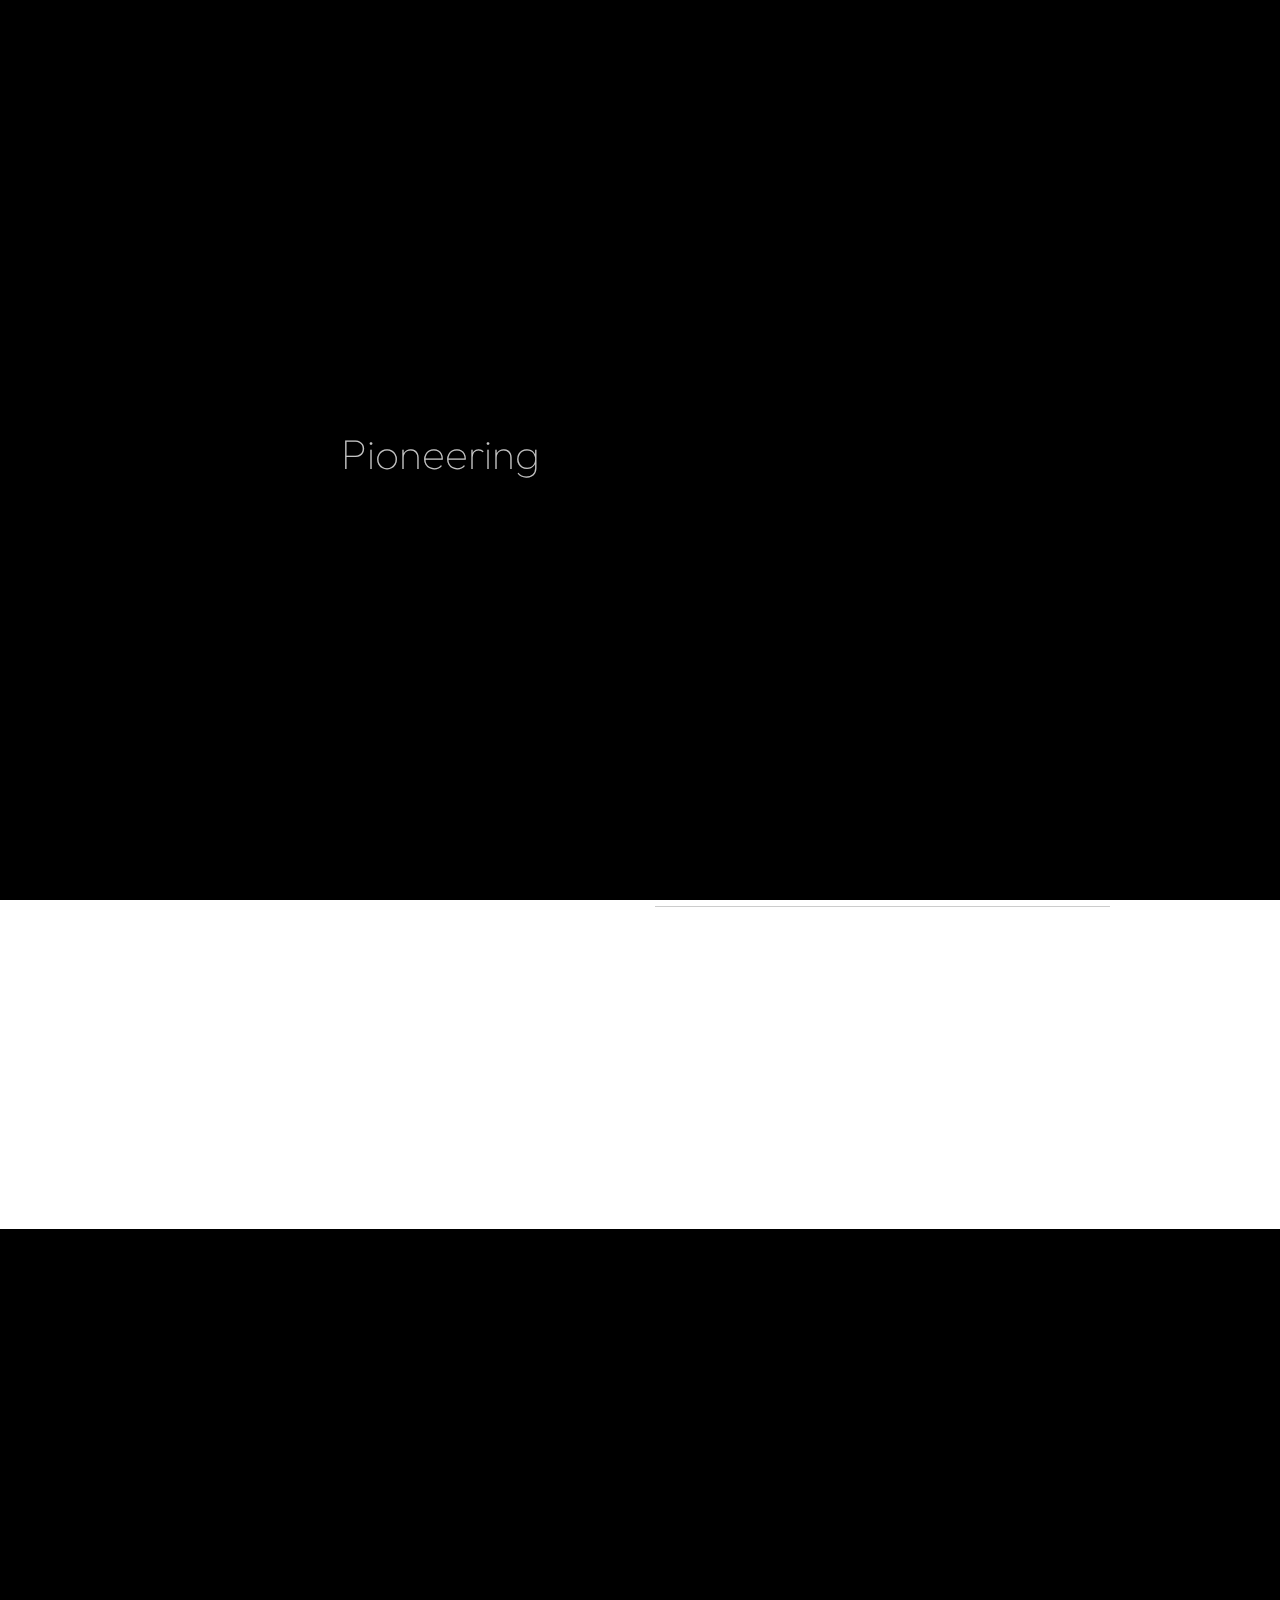
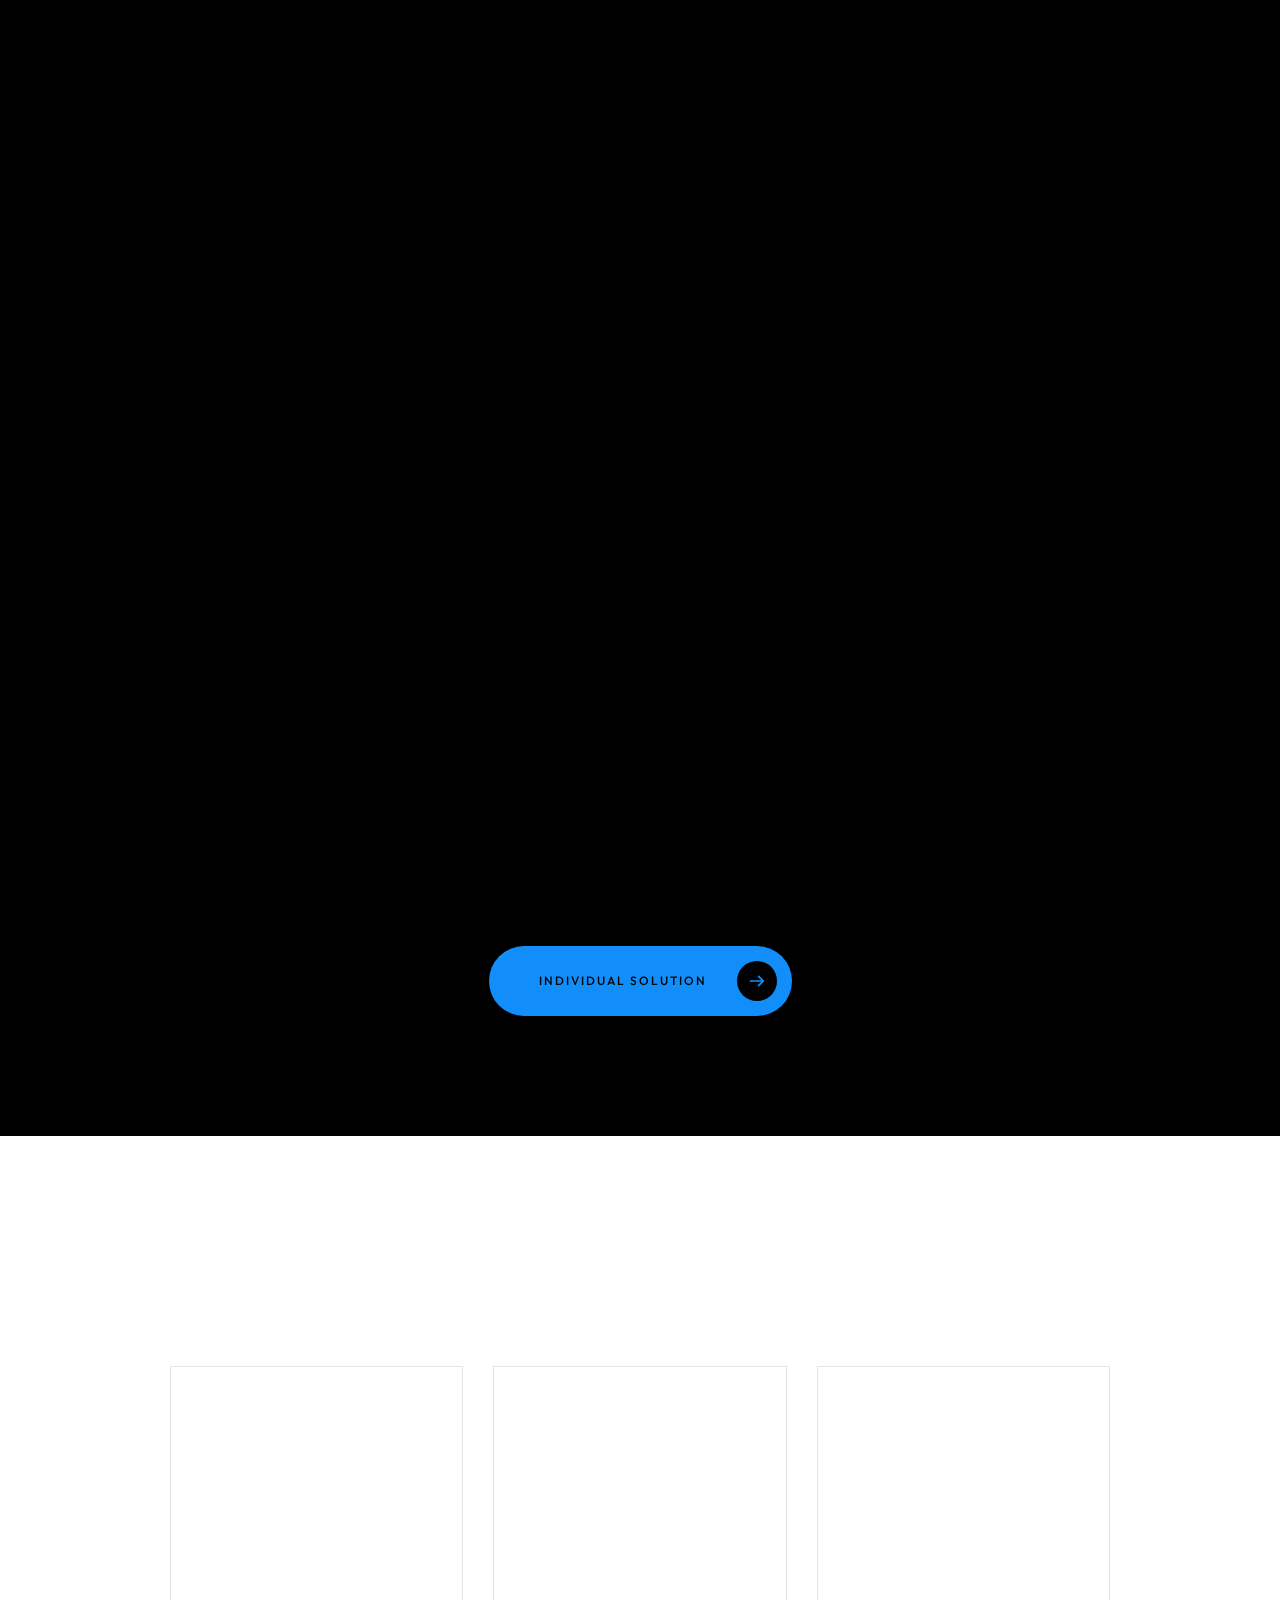
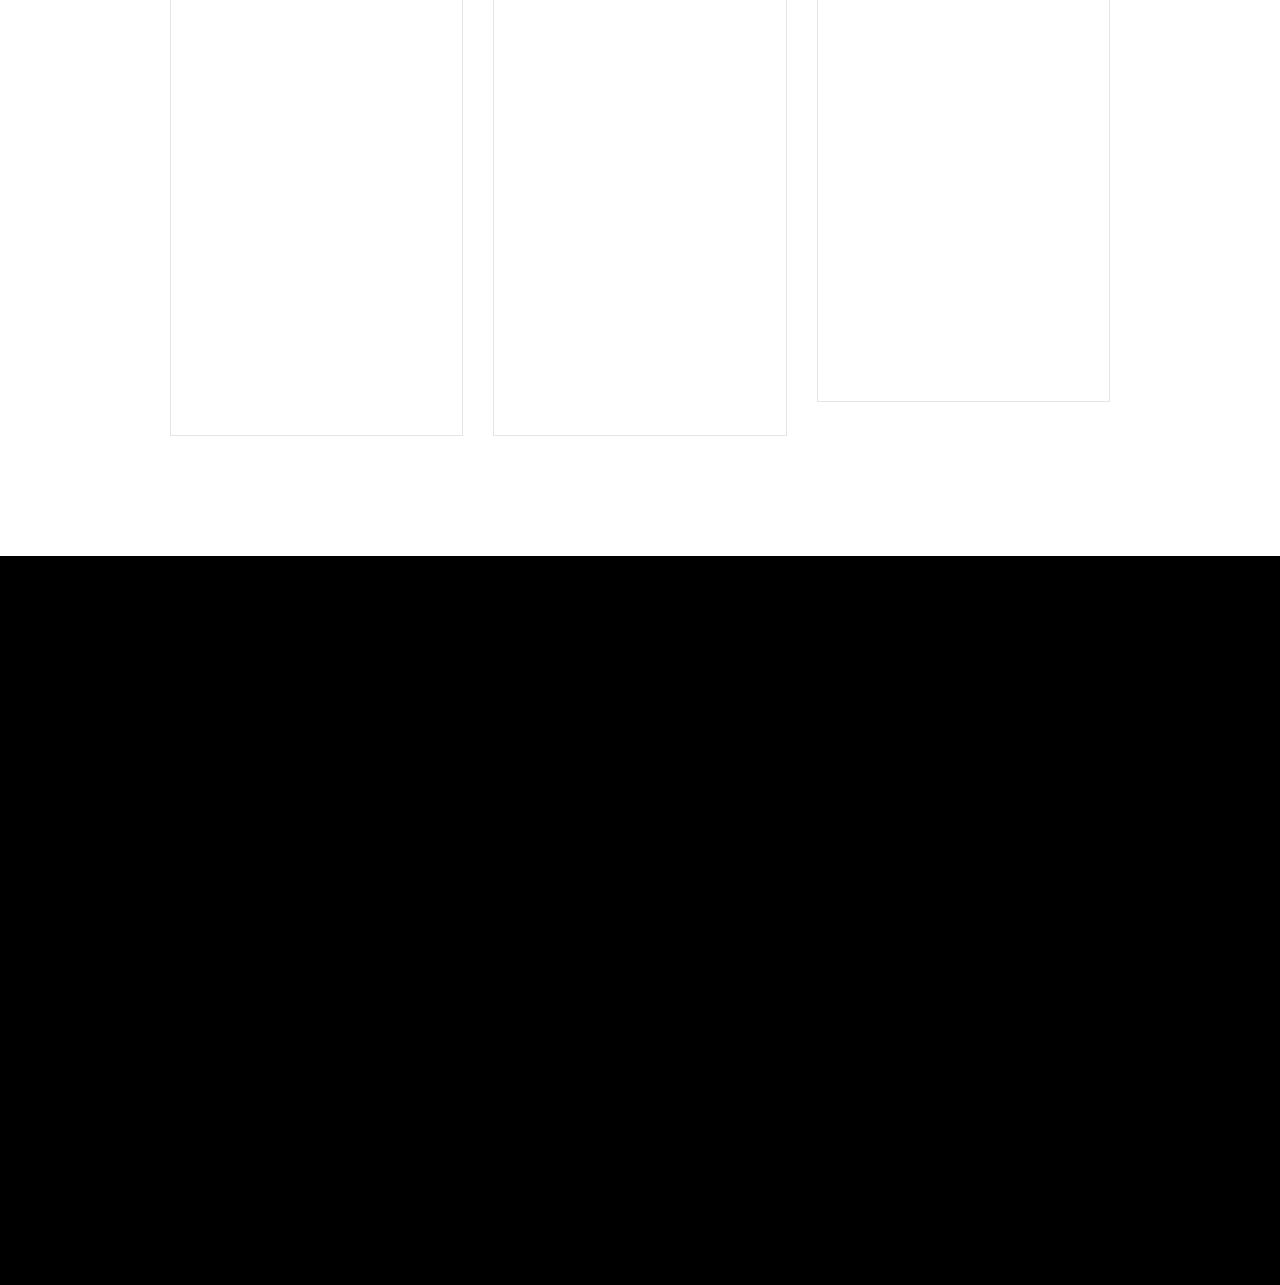
<file: service.html>
<!DOCTYPE html>
<html lang="zxx">

<head>

    <meta charset="UTF-8">
    <meta name="viewport" content="width=device-width, initial-scale=1.0">
    <meta http-equiv="X-UA-Compatible" content="ie=edge">

    <!-- bootstrap grid css -->
    <link rel="stylesheet" href="css/plugins/bootstrap-grid.css">
    <!-- font awesome css -->
    <link rel="stylesheet" href="css/plugins/font-awesome.min.css">
    <!-- swiper css -->
    <link rel="stylesheet" href="css/plugins/swiper.min.css">
    <!-- fancybox css -->
    <link rel="stylesheet" href="css/plugins/fancybox.min.css">
    <!-- ashley scss -->
    <link rel="stylesheet" href="css/style.css">
    <!-- page name -->
    <title>Ashley</title>

</head>

<body>

    <!-- wrapper -->
    <div class="mil-wrapper" id="top">

        <!-- cursor -->
        <div class="mil-ball">
            <span class="mil-icon-1">
                <svg viewBox="0 0 128 128">
                    <path d="M106.1,41.9c-1.2-1.2-3.1-1.2-4.2,0c-1.2,1.2-1.2,3.1,0,4.2L116.8,61H11.2l14.9-14.9c1.2-1.2,1.2-3.1,0-4.2	c-1.2-1.2-3.1-1.2-4.2,0l-20,20c-1.2,1.2-1.2,3.1,0,4.2l20,20c0.6,0.6,1.4,0.9,2.1,0.9s1.5-0.3,2.1-0.9c1.2-1.2,1.2-3.1,0-4.2	L11.2,67h105.5l-14.9,14.9c-1.2,1.2-1.2,3.1,0,4.2c0.6,0.6,1.4,0.9,2.1,0.9s1.5-0.3,2.1-0.9l20-20c1.2-1.2,1.2-3.1,0-4.2L106.1,41.9	z" />
                </svg>
            </span>
            <div class="mil-more-text">More</div>
            <div class="mil-choose-text">Сhoose</div>
        </div>
        <!-- cursor end -->

        <!-- preloader -->
        <div class="mil-preloader">
            <div class="mil-preloader-animation">
                <div class="mil-pos-abs mil-animation-1">
                    <p class="mil-h3 mil-muted mil-thin">Pioneering</p>
                    <p class="mil-h3 mil-muted">Creative</p>
                    <p class="mil-h3 mil-muted mil-thin">Excellence</p>
                </div>
                <div class="mil-pos-abs mil-animation-2">
                    <div class="mil-reveal-frame">
                        <p class="mil-reveal-box"></p>
                        <p class="mil-h3 mil-muted mil-thin">ashley.com</p>
                    </div>
                </div>
            </div>
        </div>
        <!-- preloader end -->

        <!-- scrollbar progress -->
        <div class="mil-progress-track">
            <div class="mil-progress"></div>
        </div>
        <!-- scrollbar progress end -->

        <!-- menu -->
        <div class="mil-menu-frame">
            <!-- frame clone -->
            <div class="mil-frame-top">
                <a href="index.html" class="mil-logo">A.</a>
                <div class="mil-menu-btn">
                    <span></span>
                </div>
            </div>
            <!-- frame clone end -->
            <div class="container">
                <div class="mil-menu-content">
                    <div class="row">
                        <div class="col-xl-5">

                            <nav class="mil-main-menu" id="swupMenu">
                                <ul>
                                    <li class="mil-has-children">
                                        <a href="#.">Homepage</a>
                                        <ul>
                                            <li><a href="index.html">Landing page</a></li>
                                            <li><a href="home-2.html">Personal</a></li>
                                            <li><a href="portfolio-3.html">Portfolio slider</a></li>
                                        </ul>
                                    </li>
                                    <li class="mil-has-children">
                                        <a href="#.">Portfolio</a>
                                        <ul>
                                            <li><a href="portfolio-1.html">Grid type 1</a></li>
                                            <li><a href="portfolio-2.html">Grid type 2</a></li>
                                            <li><a href="portfolio-3.html">Slider</a></li>
                                        </ul>
                                    </li>
                                    <li class="mil-has-children mil-active">
                                        <a href="#.">Services</a>
                                        <ul>
                                            <li><a href="services.html">Services List</a></li>
                                            <li><a href="service.html">Single service</a></li>
                                        </ul>
                                    </li>
                                    <li class="mil-has-children">
                                        <a href="#.">Newsletter</a>
                                        <ul>
                                            <li><a href="blog.html">Blog List</a></li>
                                            <li><a href="publication.html">Publication</a></li>
                                        </ul>
                                    </li>
                                    <li class="mil-has-children">
                                        <a href="#.">Other pages</a>
                                        <ul>
                                            <li><a href="team.html">Team</a></li>
                                            <li><a href="contact.html">Contact</a></li>
                                            <li><a href="404.html">404</a></li>
                                        </ul>
                                    </li>
                                </ul>
                            </nav>

                        </div>
                        <div class="col-xl-7">

                            <div class="mil-menu-right-frame">
                                <div class="mil-animation-in">
                                    <div class="mil-animation-frame">
                                        <div class="mil-animation mil-position-1 mil-scale" data-value-1="2" data-value-2="2"></div>
                                    </div>
                                </div>
                                <div class="mil-menu-right">
                                    <div class="row">
                                        <div class="col-lg-8 mil-mb-60">

                                            <h6 class="mil-muted mil-mb-30">Projects</h6>

                                            <ul class="mil-menu-list">
                                                <li><a href="project-1.html" class="mil-light-soft">Interior design studio</a></li>
                                                <li><a href="project-2.html" class="mil-light-soft">Home Security Camera</a></li>
                                                <li><a href="project-3.html" class="mil-light-soft">Kemia Honest Skincare</a></li>
                                                <li><a href="project-4.html" class="mil-light-soft">Cascade of Lava</a></li>
                                                <li><a href="project-5.html" class="mil-light-soft">Air Pro by Molekule</a></li>
                                                <li><a href="project-6.html" class="mil-light-soft">Tony's Chocolonely</a></li>
                                            </ul>

                                        </div>
                                        <div class="col-lg-4 mil-mb-60">

                                            <h6 class="mil-muted mil-mb-30">Useful links</h6>

                                            <ul class="mil-menu-list">
                                                <li><a href="#." class="mil-light-soft">Privacy Policy</a></li>
                                                <li><a href="#." class="mil-light-soft">Terms and conditions</a></li>
                                                <li><a href="#." class="mil-light-soft">Cookie Policy</a></li>
                                                <li><a href="#." class="mil-light-soft">Careers</a></li>
                                            </ul>

                                        </div>
                                    </div>
                                    <div class="mil-divider mil-mb-60"></div>
                                    <div class="row justify-content-between">

                                        <div class="col-lg-4 mil-mb-60">

                                            <h6 class="mil-muted mil-mb-30">Canada</h6>

                                            <p class="mil-light-soft mil-up">71 South Los Carneros Road, California <span class="mil-no-wrap">+51 174 705 812</span></p>

                                        </div>
                                        <div class="col-lg-4 mil-mb-60">

                                            <h6 class="mil-muted mil-mb-30">Germany</h6>

                                            <p class="mil-light-soft">Leehove 40, 2678 MC De Lier, Netherlands <span class="mil-no-wrap">+31 174 705 811</span></p>

                                        </div>
                                    </div>
                                </div>
                            </div>

                        </div>
                    </div>
                </div>
            </div>
        </div>
        <!-- menu -->

        <!-- curtain -->
        <div class="mil-curtain"></div>
        <!-- curtain end -->

        <!-- frame -->
        <div class="mil-frame">
            <div class="mil-frame-top">
                <a href="index.html" class="mil-logo">A.</a>
                <div class="mil-menu-btn">
                    <span></span>
                </div>
            </div>
            <div class="mil-frame-bottom">
                <div class="mil-current-page"></div>
                <div class="mil-back-to-top">
                    <a href="#top" class="mil-link mil-dark mil-arrow-place">
                        <span>Back to top</span>
                    </a>
                </div>
            </div>
        </div>
        <!-- frame end -->

        <!-- content -->
        <div class="mil-content">
            <div id="swupMain" class="mil-main-transition">

                <!-- banner -->
                <div class="mil-inner-banner">
                    <div class="mil-animation-frame">
                        <div class="mil-animation mil-position-4 mil-dark mil-scale" data-value-1="6" data-value-2="1.4"></div>
                    </div>
                    <div class="mil-banner-content mil-up">
                        <div class="container">
                            <ul class="mil-breadcrumbs mil-mb-60">
                                <li><a href="index.html">Homepage</a></li>
                                <li><a href="services.html">Services</a></li>
                                <li><a href="service.html">Service</a></li>
                            </ul>
                            <h1 class="mil-mb-60">Website <span class="mil-thin">Design</span><br> and <span class="mil-thin">Development</span></h1>
                            <a href="#service" class="mil-link mil-dark mil-arrow-place mil-down-arrow">
                                <span>About service</span>
                            </a>
                        </div>
                    </div>
                </div>
                <!-- banner end -->

                <!-- service -->
                <section id="service">
                    <div class="container mil-p-120-90">
                        <div class="row justify-content-between">
                            <div class="col-lg-4 mil-relative mil-mb-90">

                                <h4 class="mil-up mil-mb-30">Your <span class="mil-thin">Approach</span> <br>and <span class="mil-thin">Work Specifics</span></h4>
                                <p class="mil-up mil-mb-30">At our agency, we have a unique approach to web design and development. We believe in creating websites that not only look great but also perform well in terms of user experience, functionality, and search engine optimization.</p>
                                <div class="mil-up">
                                    <a href="portfolio-3.html" class="mil-link mil-dark mil-arrow-place">
                                        <span>View works</span>
                                    </a>
                                </div>

                            </div>
                            <div class="col-lg-6">

                                <div class="mil-accordion-group mil-up">
                                    <div class="mil-accordion-menu">

                                        <p class="mil-accordion-head">UX Audits</p>

                                        <div class="mil-symbol mil-h3">
                                            <div class="mil-plus">+</div>
                                            <div class="mil-minus">-</div>
                                        </div>

                                    </div>
                                    <div class="mil-accordion-content">
                                        <p class="mil-mb-30">A UX audit is a service that evaluates the user experience (UX) of a website. It involves analyzing the website's design, functionality, and content to identify areas of improvement that can enhance the user's overall experience.</p>

                                        <p class="mil-mb-30">During a UX audit, a team of UX experts will conduct a thorough review of the website and provide a comprehensive report that outlines specific recommendations for improving the website's usability, accessibility, and overall user experience.</p>

                                        <p class="mil-mb-30">The audit may cover various aspects of the website, such as navigation, layout, visual design, content structure, and mobile responsiveness. The goal is to identify any pain points or obstacles that users may encounter while browsing the website and provide actionable recommendations to improve their experience.</p>

                                        <p class="mil-mb-30">In summary, a UX audit can help website owners identify areas of improvement that can enhance their website's user experience and increase user engagement and satisfaction.</p>
                                    </div>
                                </div>

                                <div class="mil-accordion-group mil-up">
                                    <div class="mil-accordion-menu">

                                        <p class="mil-accordion-head">Design thinking</p>

                                        <div class="mil-symbol mil-h3">
                                            <div class="mil-plus">+</div>
                                            <div class="mil-minus">-</div>
                                        </div>

                                    </div>
                                    <div class="mil-accordion-content">
                                        <p class="mil-mb-30">Design thinking is a problem-solving approach that emphasizes empathy, creativity, and collaboration. It involves understanding the needs and perspectives of users, identifying and defining the problem, generating multiple possible solutions, prototyping and testing those solutions, and iterating based on feedback.</p>
                                        <p class="mil-mb-30">Design thinking encourages a human-centered approach to innovation and is often used in fields such as product design, user experience (UX) design, and business strategy to create user-centric and innovative solutions. It promotes a mindset that embraces experimentation, iteration, and continuous learning throughout the design process.</p>
                                    </div>
                                </div>

                                <div class="mil-accordion-group mil-up">
                                    <div class="mil-accordion-menu">

                                        <p class="mil-accordion-head">wireframing</p>

                                        <div class="mil-symbol mil-h3">
                                            <div class="mil-plus">+</div>
                                            <div class="mil-minus">-</div>
                                        </div>

                                    </div>
                                    <div class="mil-accordion-content">
                                        <p class="mil-mb-30">Wireframing is a vital step in web design where a visual representation of a website's structure is created. It focuses on layout and user experience, using basic shapes and lines to outline elements like headers, menus, and content sections. Wireframes establish the website's architecture and functionality, facilitating communication between designers, developers, and clients. They serve as a blueprint for user-friendly websites, setting the foundation for design and development.</p>
                                    </div>
                                </div>

                                <div class="mil-accordion-group mil-up">
                                    <div class="mil-accordion-menu">

                                        <p class="mil-accordion-head">Aesthetics</p>

                                        <div class="mil-symbol mil-h3">
                                            <div class="mil-plus">+</div>
                                            <div class="mil-minus">-</div>
                                        </div>

                                    </div>
                                    <div class="mil-accordion-content">
                                        <p class="mil-mb-30">Aesthetics in web design focus on the visual appeal of a website, incorporating elements like colors, typography, images, and layout. It aims to create an engaging and visually pleasing user experience that reflects the brand identity and purpose of the website. A well-designed aesthetic balances visual appeal with functionality, leaving a lasting impression on users.</p>
                                    </div>
                                </div>

                                <div class="mil-accordion-group mil-up">
                                    <div class="mil-accordion-menu">

                                        <p class="mil-accordion-head">Methodologies</p>

                                        <div class="mil-symbol mil-h3">
                                            <div class="mil-plus">+</div>
                                            <div class="mil-minus">-</div>
                                        </div>

                                    </div>
                                    <div class="mil-accordion-content">
                                        <p class="mil-mb-30">Libero quam alias tempora facilis necessitatibus quis officiis voluptatem architecto harum exercitationem quidem illum eligendi. Veniam non vitae, nemo dolor tempora, necessitatibus enim sapiente quam voluptas architecto minima omnis sequi aperiam aliquam vel quo reprehenderit, tempore tenetur. Architecto dolorem assumenda voluptas, odio nemo vero illo praesentium pariatur, ut perspiciatis, est itaque minus ratione vitae laboriosam molestiae.</p>
                                    </div>
                                </div>

                            </div>
                        </div>
                    </div>
                </section>
                <!-- service end -->

                <!-- prices -->
                <section class="mil-dark-bg">
                    <div class="mi-invert-fix">
                        <div class="container mil-p-120-120">
                            <div class="mil-center">
                                <h2 class="mil-muted mil-up mil-mb-30">Reasonable <span class="mil-thin">prices</span> <br>for innovative <span class="mil-thin">solutions</span></h2>
                                <p class="mil-light-soft mil-up mil-mb-120">At our agency, we have a unique approach to web design and development. <br>We believe in creating in terms of user experience, functionality.</p>
                            </div>

                            <a href="contact.html" class="mil-price-card mil-choose mil-accent-cursor mil-up">
                                <div class="row align-items-center">
                                    <div class="col-lg-2">
                                        <div class="mil-price-number mil-mb-30"><span class="mil-muted mil-thin">$</span><span class="mil-accent">19</span></div>
                                    </div>
                                    <div class="col-lg-4">
                                        <h5 class="mil-muted mil-mb-30">Tailored Designs for<br> Every Budget</h5>
                                    </div>
                                    <div class="col-lg-4">
                                        <p class="mil-light-soft mil-mb-30">Tomlo commodi, mollitia atque betae esse itaque a, voluptatibus, suscipit beatae officiis omnis.</p>
                                    </div>
                                    <div class="col-lg-2">
                                        <div class="mil-adaptive-right mil-mb-30">
                                            <div class="mil-button mil-icon-button-sm mil-arrow-place"></div>
                                        </div>
                                    </div>
                                </div>
                            </a>
                            <a href="contact.html" class="mil-price-card mil-choose mil-accent-cursor mil-up">
                                <div class="row align-items-center">
                                    <div class="col-lg-2">
                                        <div class="mil-price-number mil-mb-30"><span class="mil-muted mil-thin">$</span><span class="mil-accent">29</span></div>
                                    </div>
                                    <div class="col-lg-4">
                                        <h5 class="mil-muted mil-mb-30">Inspiring and Customized <br> Design Solutions</h5>
                                    </div>
                                    <div class="col-lg-4">
                                        <p class="mil-light-soft mil-mb-30">Tomlo commodi, mollitia atque betae esse itaque a, voluptatibus, suscipit beatae officiis omnis.</p>
                                    </div>
                                    <div class="col-lg-2">
                                        <div class="mil-adaptive-right mil-mb-30">
                                            <div class="mil-button mil-icon-button-sm mil-arrow-place"></div>
                                        </div>
                                    </div>
                                </div>
                            </a>
                            <a href="contact.html" class="mil-price-card mil-choose mil-accent-cursor mil-up">
                                <div class="row align-items-center">
                                    <div class="col-lg-2">
                                        <div class="mil-price-number mil-mb-30"><span class="mil-muted mil-thin">$</span><span class="mil-accent">49</span></div>
                                    </div>
                                    <div class="col-lg-4">
                                        <h5 class="mil-muted mil-mb-30">Unleashing the Beauty of Space <br> with Unique Designs</h5>
                                    </div>
                                    <div class="col-lg-4">
                                        <p class="mil-light-soft mil-mb-30">Tomlo commodi, mollitia atque betae esse itaque a, voluptatibus, suscipit beatae officiis omnis.</p>
                                    </div>
                                    <div class="col-lg-2">
                                        <div class="mil-adaptive-right mil-mb-30">
                                            <div class="mil-button mil-icon-button-sm mil-arrow-place"></div>
                                        </div>
                                    </div>
                                </div>
                            </a>
                            <a href="contact.html" class="mil-price-card mil-choose mil-accent-cursor mil-up mil-mb-60">
                                <div class="row align-items-center">
                                    <div class="col-lg-2">
                                        <div class="mil-price-number mil-mb-30"><span class="mil-muted mil-thin">$</span><span class="mil-accent">199</span></div>
                                    </div>
                                    <div class="col-lg-4">
                                        <h5 class="mil-muted mil-mb-30">Exquisite Design Concepts <br> for Discerning Clients</h5>
                                    </div>
                                    <div class="col-lg-4">
                                        <p class="mil-light-soft mil-mb-30">Tomlo commodi, mollitia atque betae esse itaque a, voluptatibus, suscipit beatae officiis omnis.</p>
                                    </div>
                                    <div class="col-lg-2">
                                        <div class="mil-adaptive-right mil-mb-30">
                                            <div class="mil-button mil-icon-button-sm mil-arrow-place"></div>
                                        </div>
                                    </div>
                                </div>
                            </a>

                            <div class="mil-center">
                                <a href="contact.html" class="mil-button  mil-arrow-place">
                                    <span>individual solution</span>
                                </a>
                            </div>

                        </div>
                    </div>
                </section>
                <!-- prices end -->

                <!-- other services -->
                <section>
                    <div class="container mil-p-120-90">
                        <div class="row align-items-center mil-mb-30">
                            <div class="col-lg-6 mil-mb-30">
                                <h3 class="mil-up">Other services</h3>
                            </div>
                            <div class="col-lg-6 mil-mb-30">
                                <div class="mil-adaptive-right mil-up">
                                    <a href="services.html" class="mil-link mil-dark mil-arrow-place">
                                        <span>View all</span>
                                    </a>
                                </div>
                            </div>
                        </div>
                        <div class="row">
                            <div class="col-lg-4">

                                <a href="service.html" class="mil-service-card-lg mil-other-card mil-more mil-mb-30">
                                    <h4 class="mil-up mil-mb-30">Branding and <br>Identity Design</h4>
                                    <p class="mil-descr mil-up mil-mb-30">Our creative agency is a team of professionals focused on helping your brand grow.</p>
                                    <ul class="mil-service-list mil-dark mil-mb-30">
                                        <li class="mil-up">UX Audits</li>
                                        <li class="mil-up">Design thinking</li>
                                        <li class="mil-up">Methodologies</li>
                                        <li class="mil-up">Wireframing</li>
                                    </ul>
                                    <div class="mil-link mil-dark mil-arrow-place mil-up">
                                        <span>Read more</span>
                                    </div>
                                </a>

                            </div>
                            <div class="col-lg-4">

                                <a href="service.html" class="mil-service-card-lg mil-other-card mil-more mil-mb-30">
                                    <h4 class="mil-up mil-mb-30">Advertising <br>and Marketing</h4>
                                    <p class="mil-descr mil-up mil-mb-30">Our creative agency is a team of professionals focused on helping your brand grow.</p>
                                    <ul class="mil-service-list mil-dark mil-mb-30">
                                        <li class="mil-up">UX Audits</li>
                                        <li class="mil-up">Design thinking</li>
                                        <li class="mil-up">Methodologies</li>
                                        <li class="mil-up">Wireframing</li>
                                    </ul>
                                    <div class="mil-link mil-dark mil-arrow-place mil-up">
                                        <span>Read more</span>
                                    </div>
                                </a>

                            </div>
                            <div class="col-lg-4">

                                <a href="service.html" class="mil-service-card-lg mil-other-card mil-more mil-mb-30">
                                    <h4 class="mil-up mil-mb-30">Creative <br>Consulting</h4>
                                    <p class="mil-descr mil-up mil-mb-30">Our creative agency is a team of professionals focused on helping your brand grow.</p>
                                    <ul class="mil-service-list mil-dark mil-mb-30">
                                        <li class="mil-up">UX Audits</li>
                                        <li class="mil-up">Design thinking</li>
                                        <li class="mil-up">Methodologies</li>
                                        <li class="mil-up">Wireframing</li>
                                    </ul>
                                    <div class="mil-link mil-dark mil-arrow-place mil-up">
                                        <span>Read more</span>
                                    </div>
                                </a>

                            </div>
                        </div>
                    </div>
                </section>
                <!-- other services end -->

                <!-- footer -->
                <footer class="mil-dark-bg">
                    <div class="mi-invert-fix">
                        <div class="container mil-p-120-60">
                            <div class="row justify-content-between">
                                <div class="col-md-4 col-lg-4 mil-mb-60">

                                    <div class="mil-muted mil-logo mil-up mil-mb-30">Ashley.</div>

                                    <p class="mil-light-soft mil-up mil-mb-30">Subscribe our newsletter:</p>

                                    <form class="mil-subscribe-form mil-up">
                                        <input type="text" placeholder="Enter our email">
                                        <button type="submit" class="mil-button mil-icon-button-sm mil-arrow-place"></button>
                                    </form>

                                </div>
                                <div class="col-md-7 col-lg-6">
                                    <div class="row justify-content-end">
                                        <div class="col-md-6 col-lg-7">

                                            <nav class="mil-footer-menu mil-mb-60">
                                                <ul>
                                                    <li class="mil-up mil-active">
                                                        <a href="index.html">Home</a>
                                                    </li>
                                                    <li class="mil-up">
                                                        <a href="portfolio-1.html">Portfolio</a>
                                                    </li>
                                                    <li class="mil-up">
                                                        <a href="services.html">Services</a>
                                                    </li>
                                                    <li class="mil-up">
                                                        <a href="contact.html">Contact</a>
                                                    </li>
                                                    <li class="mil-up">
                                                        <a href="blog.html">Blog</a>
                                                    </li>
                                                </ul>
                                            </nav>

                                        </div>
                                        <div class="col-md-6 col-lg-5">

                                            <ul class="mil-menu-list mil-up mil-mb-60">
                                                <li><a href="#." class="mil-light-soft">Privacy Policy</a></li>
                                                <li><a href="#." class="mil-light-soft">Terms and conditions</a></li>
                                                <li><a href="#." class="mil-light-soft">Cookie Policy</a></li>
                                                <li><a href="#." class="mil-light-soft">Careers</a></li>
                                            </ul>

                                        </div>
                                    </div>
                                </div>
                            </div>

                            <div class="row justify-content-between flex-sm-row-reverse">
                                <div class="col-md-7 col-lg-6">

                                    <div class="row justify-content-between">

                                        <div class="col-md-6 col-lg-5 mil-mb-60">

                                            <h6 class="mil-muted mil-up mil-mb-30">Canada</h6>

                                            <p class="mil-light-soft mil-up">71 South Los Carneros Road, California <span class="mil-no-wrap">+51 174 705 812</span></p>

                                        </div>
                                        <div class="col-md-6 col-lg-5 mil-mb-60">

                                            <h6 class="mil-muted mil-up mil-mb-30">Germany</h6>

                                            <p class="mil-light-soft mil-up">Leehove 40, 2678 MC De Lier, Netherlands <span class="mil-no-wrap">+31 174 705 811</span></p>

                                        </div>
                                    </div>

                                </div>
                                <div class="col-md-4 col-lg-6 mil-mb-60">

                                    <div class="mil-vert-between">
                                        <div class="mil-mb-30">
                                            <ul class="mil-social-icons mil-up">
                                                <li><a href="#." target="_blank" class="social-icon"> <i class="far fa-circle"></i></a></li>
                                                <li><a href="#." target="_blank" class="social-icon"> <i class="far fa-circle"></i></a></li>
                                                <li><a href="#." target="_blank" class="social-icon"> <i class="far fa-circle"></i></a></li>
                                                <li><a href="#." target="_blank" class="social-icon"> <i class="far fa-circle"></i></a></li>
                                            </ul>
                                        </div>
                                        <p class="mil-light-soft mil-up">© Copyright 2023 - Mil. All Rights Reserved.</p>
                                    </div>

                                </div>
                            </div>
                        </div>
                    </div>
                </footer>
                <!-- footer end -->

                <!-- hidden elements -->
                <div class="mil-hidden-elements">
                    <div class="mil-dodecahedron">
                        <div class="mil-pentagon">
                            <div></div>
                            <div></div>
                            <div></div>
                            <div></div>
                            <div></div>
                        </div>
                        <div class="mil-pentagon">
                            <div></div>
                            <div></div>
                            <div></div>
                            <div></div>
                            <div></div>
                        </div>
                        <div class="mil-pentagon">
                            <div></div>
                            <div></div>
                            <div></div>
                            <div></div>
                            <div></div>
                        </div>
                        <div class="mil-pentagon">
                            <div></div>
                            <div></div>
                            <div></div>
                            <div></div>
                            <div></div>
                        </div>
                        <div class="mil-pentagon">
                            <div></div>
                            <div></div>
                            <div></div>
                            <div></div>
                            <div></div>
                        </div>
                        <div class="mil-pentagon">
                            <div></div>
                            <div></div>
                            <div></div>
                            <div></div>
                            <div></div>
                        </div>
                        <div class="mil-pentagon">
                            <div></div>
                            <div></div>
                            <div></div>
                            <div></div>
                            <div></div>
                        </div>
                        <div class="mil-pentagon">
                            <div></div>
                            <div></div>
                            <div></div>
                            <div></div>
                            <div></div>
                        </div>
                        <div class="mil-pentagon">
                            <div></div>
                            <div></div>
                            <div></div>
                            <div></div>
                            <div></div>
                        </div>
                        <div class="mil-pentagon">
                            <div></div>
                            <div></div>
                            <div></div>
                            <div></div>
                            <div></div>
                        </div>
                        <div class="mil-pentagon">
                            <div></div>
                            <div></div>
                            <div></div>
                            <div></div>
                            <div></div>
                        </div>
                        <div class="mil-pentagon">
                            <div></div>
                            <div></div>
                            <div></div>
                            <div></div>
                            <div></div>
                        </div>
                    </div>

                    <svg xmlns="http://www.w3.org/2000/svg" viewBox="0 0 24 24" class="mil-arrow">
                        <path d="M 14 5.3417969 C 13.744125 5.3417969 13.487969 5.4412187 13.292969 5.6367188 L 13.207031 5.7226562 C 12.816031 6.1136563 12.816031 6.7467188 13.207031 7.1367188 L 17.070312 11 L 4 11 C 3.448 11 3 11.448 3 12 C 3 12.552 3.448 13 4 13 L 17.070312 13 L 13.207031 16.863281 C 12.816031 17.254281 12.816031 17.887344 13.207031 18.277344 L 13.292969 18.363281 C 13.683969 18.754281 14.317031 18.754281 14.707031 18.363281 L 20.363281 12.707031 C 20.754281 12.316031 20.754281 11.682969 20.363281 11.292969 L 14.707031 5.6367188 C 14.511531 5.4412187 14.255875 5.3417969 14 5.3417969 z" />
                    </svg>

                    <svg width="250" viewBox="0 0 300 1404" fill="none" xmlns="http://www.w3.org/2000/svg" class="mil-lines">
                        <path fill-rule="evenodd" clip-rule="evenodd" d="M1 892L1 941H299V892C299 809.71 232.29 743 150 743C67.7096 743 1 809.71 1 892ZM0 942H300V892C300 809.157 232.843 742 150 742C67.1573 742 0 809.157 0 892L0 942Z" class="mil-move" />
                        <path fill-rule="evenodd" clip-rule="evenodd" d="M299 146V97L1 97V146C1 228.29 67.7096 295 150 295C232.29 295 299 228.29 299 146ZM300 96L0 96V146C0 228.843 67.1573 296 150 296C232.843 296 300 228.843 300 146V96Z" class="mil-move" />
                        <path fill-rule="evenodd" clip-rule="evenodd" d="M299 1H1V1403H299V1ZM0 0V1404H300V0H0Z" />
                        <path fill-rule="evenodd" clip-rule="evenodd" d="M150 -4.37115e-08L150 1404L149 1404L149 0L150 -4.37115e-08Z" />
                        <path fill-rule="evenodd" clip-rule="evenodd" d="M150 1324C232.29 1324 299 1257.29 299 1175C299 1092.71 232.29 1026 150 1026C67.7096 1026 1 1092.71 1 1175C1 1257.29 67.7096 1324 150 1324ZM150 1325C232.843 1325 300 1257.84 300 1175C300 1092.16 232.843 1025 150 1025C67.1573 1025 0 1092.16 0 1175C0 1257.84 67.1573 1325 150 1325Z" class="mil-move" />
                        <path fill-rule="evenodd" clip-rule="evenodd" d="M300 1175H0V1174H300V1175Z" class="mil-move" />
                        <path fill-rule="evenodd" clip-rule="evenodd" d="M150 678C232.29 678 299 611.29 299 529C299 446.71 232.29 380 150 380C67.7096 380 1 446.71 1 529C1 611.29 67.7096 678 150 678ZM150 679C232.843 679 300 611.843 300 529C300 446.157 232.843 379 150 379C67.1573 379 0 446.157 0 529C0 611.843 67.1573 679 150 679Z" class="mil-move" />
                        <path fill-rule="evenodd" clip-rule="evenodd" d="M299 380H1V678H299V380ZM0 379V679H300V379H0Z" class="mil-move" />
                    </svg>
                </div>
                <!-- hidden elements end -->

            </div>
        </div>
        <!-- content -->
    </div>
    <!-- wrapper end -->

    <!-- jQuery js -->
    <script src="js/plugins/jquery.min.js"></script>
    <!-- swup js -->
    <script src="js/plugins/swup.min.js"></script>
    <!-- swiper js -->
    <script src="js/plugins/swiper.min.js"></script>
    <!-- fancybox js -->
    <script src="js/plugins/fancybox.min.js"></script>
    <!-- gsap js -->
    <script src="js/plugins/gsap.min.js"></script>
    <!-- scroll smoother -->
    <script src="js/plugins/smooth-scroll.js"></script>
    <!-- scroll trigger js -->
    <script src="js/plugins/ScrollTrigger.min.js"></script>
    <!-- scroll to js -->
    <script src="js/plugins/ScrollTo.min.js"></script>
    <!-- ashley js -->
    <script src="js/main.js"></script>

</body>

</html>
</file>
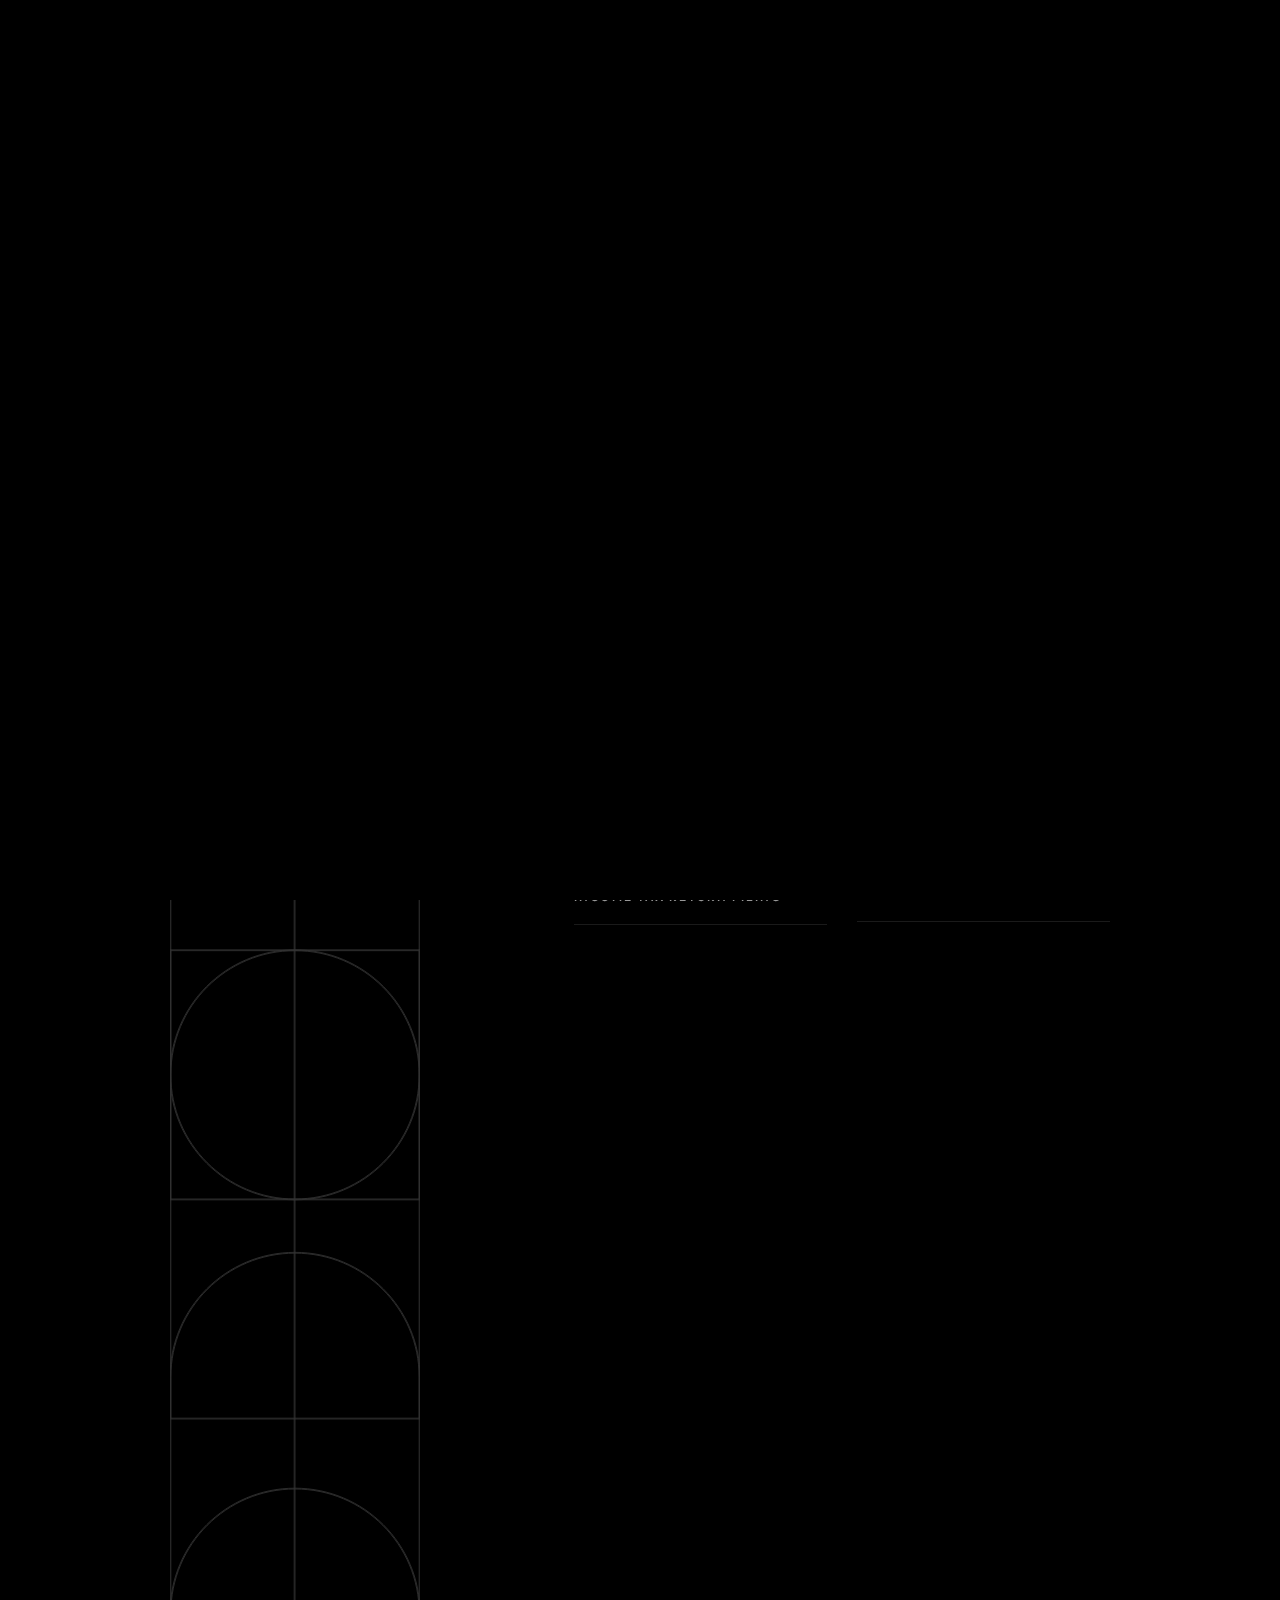
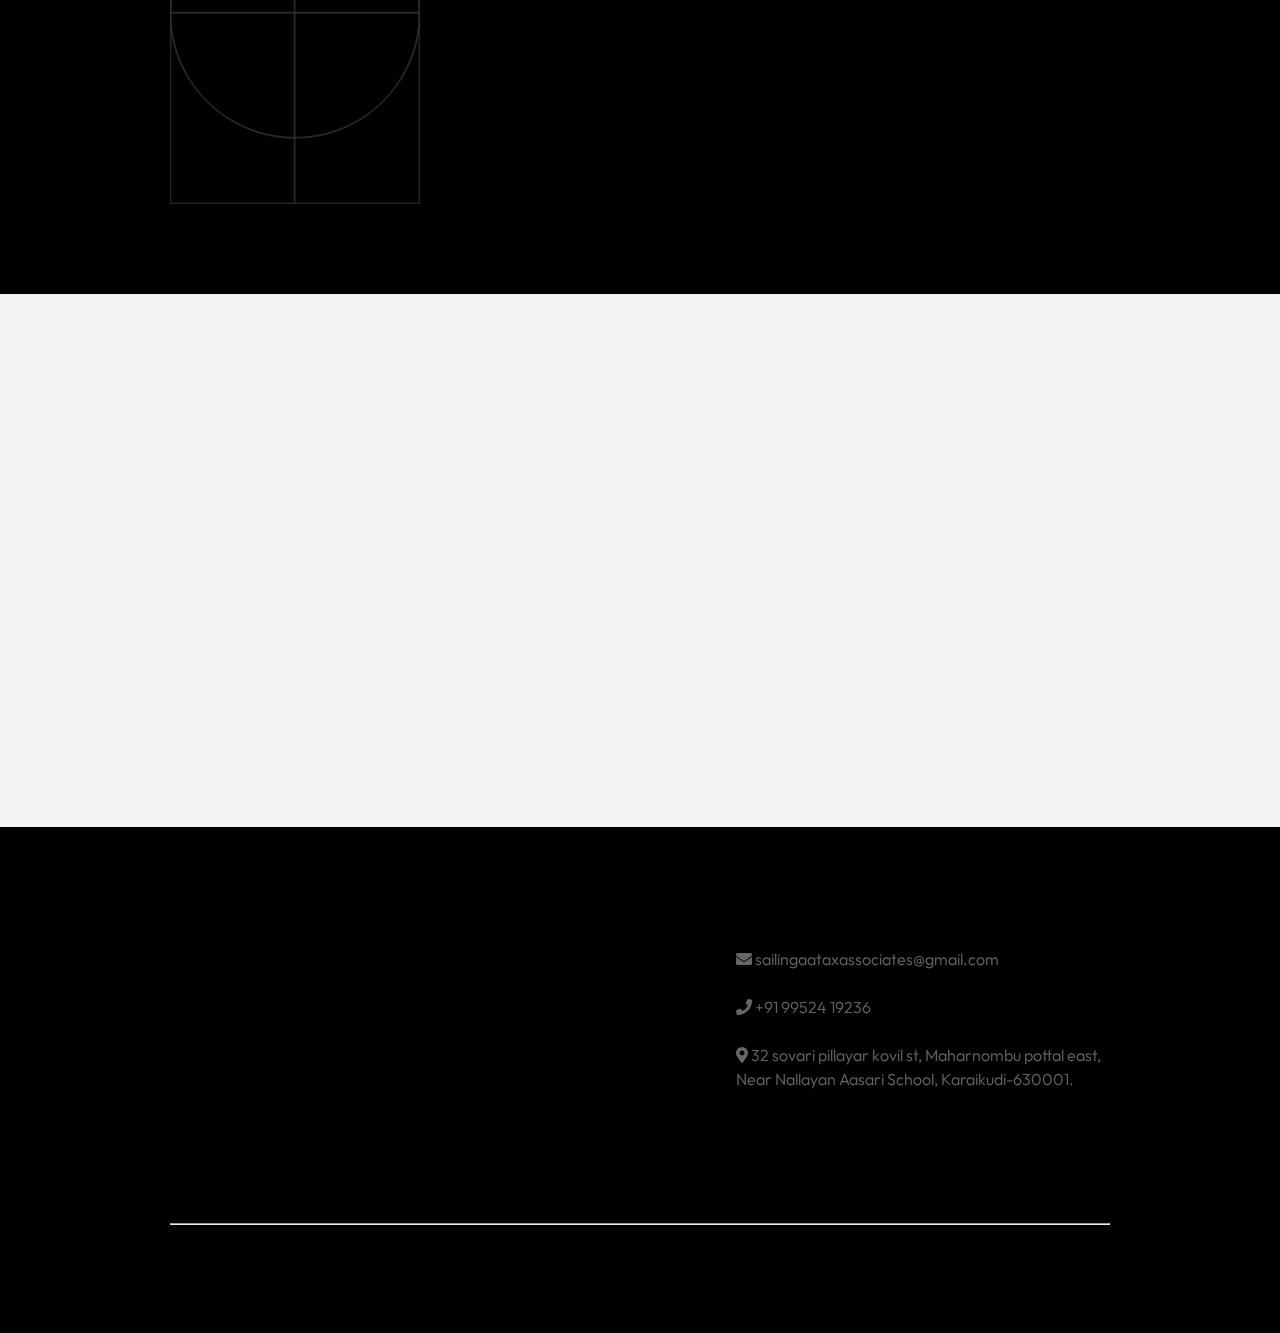
<file: services.html>
<!DOCTYPE html>
<html lang="zxx">

<head>

    <meta charset="UTF-8">
    <meta name="viewport" content="width=device-width, initial-scale=1.0">
    <meta http-equiv="X-UA-Compatible" content="ie=edge">

    <!-- bootstrap grid css -->
    <link rel="stylesheet" href="css/plugins/bootstrap-grid.css">
    <!-- font awesome css -->
    <link rel="stylesheet" href="css/plugins/font-awesome.min.css">
    <!-- swiper css -->
    <link rel="stylesheet" href="css/plugins/swiper.min.css">
    <!-- fancybox css -->
    <link rel="stylesheet" href="css/plugins/fancybox.min.css">
    <!-- ashley scss -->
    <link rel="stylesheet" href="css/style.css">
    <!-- page name -->
    <title>Sailingaa Tax Associates</title>

</head>

<body>

    <!-- wrapper -->
    <div class="mil-wrapper" id="top">

        <!-- cursor -->
        <div class="mil-ball">
            <span class="mil-icon-1">
                <svg viewBox="0 0 128 128">
                    <path d="M106.1,41.9c-1.2-1.2-3.1-1.2-4.2,0c-1.2,1.2-1.2,3.1,0,4.2L116.8,61H11.2l14.9-14.9c1.2-1.2,1.2-3.1,0-4.2	c-1.2-1.2-3.1-1.2-4.2,0l-20,20c-1.2,1.2-1.2,3.1,0,4.2l20,20c0.6,0.6,1.4,0.9,2.1,0.9s1.5-0.3,2.1-0.9c1.2-1.2,1.2-3.1,0-4.2	L11.2,67h105.5l-14.9,14.9c-1.2,1.2-1.2,3.1,0,4.2c0.6,0.6,1.4,0.9,2.1,0.9s1.5-0.3,2.1-0.9l20-20c1.2-1.2,1.2-3.1,0-4.2L106.1,41.9	z" />
                </svg>
            </span>
            <div class="mil-more-text">More</div>
            <div class="mil-choose-text">Сhoose</div>
        </div>
        <!-- cursor end -->

        <!-- preloader -->
       <div class="mil-preloader">
            <div class="mil-preloader-animation">
                
                <div class="mil-pos-abs mil-animation-2">
                    <div class="mil-reveal-frame">
                        <p class="mil-reveal-box"></p>
                        <p class="mil-h3 mil-muted mil-thin">Our Services</p>
                    </div>
                </div>
            </div>
        </div>
        <!-- preloader end -->

        <!-- scrollbar progress -->
        <div class="mil-progress-track">
            <div class="mil-progress"></div>
        </div>
        <!-- scrollbar progress end -->

        <!-- menu -->
        <div class="mil-menu-frame">
            <!-- frame clone -->
            <div class="mil-frame-top">
                <a href="index.html" class="mil-logo">MENU</a>
                <div class="mil-menu-btn">
                    <span></span>
                </div>
            </div>
            <!-- frame clone end -->
            <div class="container">
                <div class="mil-menu-content">
                    <div class="row">
                        <div class="col-xl-5">

                            <nav class="mil-main-menu" id="swupMenu">
                                <ul>
                                    <li class="mil-has-children ">
                                        <a href="index.html">Home</a>
                                        
                                    </li>
                                    <li class="mil-has-children">
                                        <a href="contact.html">Contact </a>
                                        
                                    </li>
                                    
                                </ul>
                            </nav>

                        </div>
                        <div class="col-xl-7">

                            <div class="mil-menu-right-frame">
                                <div class="mil-animation-in">
                                    <div class="mil-animation-frame">
                                        <div class="mil-animation mil-position-1 mil-scale" data-value-1="2" data-value-2="2"></div>
                                    </div>
                                </div>
                                <div class="mil-menu-right">
                                    <div class="row">
                                        <div class="col-lg-8 mil-mb-60">

                                            <h6 class="mil-muted mil-mb-30">Projects</h6>

                                            <ul class="mil-menu-list">
                                                <li><a href="project-1.html" class="mil-light-soft">Interior design studio</a></li>
                                                <li><a href="project-2.html" class="mil-light-soft">Home Security Camera</a></li>
                                                <li><a href="project-3.html" class="mil-light-soft">Kemia Honest Skincare</a></li>
                                                <li><a href="project-4.html" class="mil-light-soft">Cascade of Lava</a></li>
                                                <li><a href="project-5.html" class="mil-light-soft">Air Pro by Molekule</a></li>
                                                <li><a href="project-6.html" class="mil-light-soft">Tony's Chocolonely</a></li>
                                            </ul>

                                        </div>
                                        <div class="col-lg-4 mil-mb-60">

                                            <h6 class="mil-muted mil-mb-30">Useful links</h6>

                                            <ul class="mil-menu-list">
                                                <li><a href="#." class="mil-light-soft">Privacy Policy</a></li>
                                                <li><a href="#." class="mil-light-soft">Terms and conditions</a></li>
                                                <li><a href="#." class="mil-light-soft">Cookie Policy</a></li>
                                                <li><a href="#." class="mil-light-soft">Careers</a></li>
                                            </ul>

                                        </div>
                                    </div>
                                    <div class="mil-divider mil-mb-60"></div>
                                    <div class="row justify-content-between">

                                        <div class="col-lg-4 mil-mb-60">

                                            <h6 class="mil-muted mil-mb-30">Canada</h6>

                                            <p class="mil-light-soft mil-up">71 South Los Carneros Road, California <span class="mil-no-wrap">+51 174 705 812</span></p>

                                        </div>
                                        <div class="col-lg-4 mil-mb-60">

                                            <h6 class="mil-muted mil-mb-30">Germany</h6>

                                            <p class="mil-light-soft">Leehove 40, 2678 MC De Lier, Netherlands <span class="mil-no-wrap">+31 174 705 811</span></p>

                                        </div>
                                    </div>
                                </div>
                            </div>

                        </div>
                    </div>
                </div>
            </div>
        </div>
        <!-- menu -->

        <!-- curtain -->
        <div class="mil-curtain"></div>
        <!-- curtain end -->

        <!-- frame -->
        <div class="mil-frame">
            <div class="mil-frame-top">
                <a href="index.html" class="mil-logo">Sailingaa Tax Associates</a>
                <div class="mil-menu-btn">
                    <span></span>
                </div>
            </div>
            <div class="mil-frame-bottom">
                <div class="mil-current-page"></div>
                <div class="mil-back-to-top">
                    <a href="#top" class="mil-link mil-dark mil-arrow-place">
                        <span>Back to top</span>
                    </a>
                </div>
            </div>
        </div>
        <!-- frame end -->

        <!-- content -->
        <div class="mil-content">
            <div id="swupMain" class="mil-main-transition">

                <!-- banner -->
                <div class="mil-dark-bg">
                    <div class="mil-inner-banner">
                        <div class="mi-invert-fix">
                            <div class="mil-banner-content mil-up">
                                <div class="mil-animation-frame">
                                    <div class="mil-animation mil-position-4 mil-scale" data-value-1="6" data-value-2="1.4"></div>
                                </div>
                                <div class="container">
                                    <ul class="mil-breadcrumbs mil-light mil-mb-60">
                                        <li><a href="index.html">Homepage</a></li>
                                        <li><a href="services.html">Services</a></li>
                                    </ul>
                                    <h1 class="mil-muted mil-mb-60">This is <span class="mil-thin">what</span><br> we do <span class="mil-thin">best</span></h1>
                                    <a href="#services" class="mil-link mil-accent mil-arrow-place mil-down-arrow">
                                        <span>Our services</span>
                                    </a>
                                </div>
                            </div>
                        </div>
                    </div>
                    <!-- banner end -->

                    <!-- services -->
                    <section id="services">
                        <div class="mi-invert-fix">
                            <div class="container mil-p-120-60">
                                <div class="row">
                                    <div class="col-lg-5">

                                        <div class="mil-lines-place mil-light"></div>

                                    </div>
                                    <div class="col-lg-7">
                                        <div class="row">
                                            <div class="col-md-6 col-lg-6">
                                                <a href="contact.html" class="mil-service-card-lg mil-more mil-accent-cursor mil-offset">
                                                    <h4 class="mil-muted mil-up mil-mb-30">Tax & GST <br> Services</h4>
                                                    <p class="mil-descr mil-light-soft mil-up mil-mb-30">We help with tax filing, GST registration, and related work.</p>
                                                    <ul class="mil-service-list mil-light mil-mb-30">
                                                        <li class="mil-up">Income Tax Return Filing</li>
                                                        <li class="mil-up">GST Filing and Registration</li>
                                                        <li class="mil-up">Recovery of GST Consolation</li>
                                                        <li class="mil-up">GST & IT Notices</li>
                                                        <li class="mil-up">E-PAN Services</li>
                                                        <li class="mil-up">Projection Report</li>
                                                    </ul>
                                                    
                                                </a>
                                            </div>
                                            <div class="col-md-6 col-lg-6">
                                                <a href="contact.html" class="mil-service-card-lg mil-more mil-accent-cursor">
                                                    <h4 class="mil-muted mil-up mil-mb-30">Business & Compliance Registrations</h4>
                                                    <p class="mil-descr mil-light-soft mil-up mil-mb-30">We handle all the licenses and registrations your business needs.</p>
                                                    <ul class="mil-service-list mil-light mil-mb-30">
                                                        <li class="mil-up">MSME Registration</li>
                                                        <li class="mil-up">ESI Registration</li>
                                                        <li class="mil-up">PF Registration</li>
                                                        <li class="mil-up">LLP Incorporation</li>
                                                        <li class="mil-up">IE Code Registration</li>
                                                        <li class="mil-up">Company & Trust Registration</li>
                                                    </ul>
                                                    
                                                </a>
                                            </div>
                                            <div class="col-md-6 col-lg-6">
                                                <a href="contact.html" class="mil-service-card-lg mil-more mil-accent-cursor mil-offset">
                                                    <h4 class="mil-muted mil-up mil-mb-30">Legal & Certification Services</h4>
                                                    <p class="mil-descr mil-light-soft mil-up mil-mb-30">We help you get legal certificates and protect your brand.</p>
                                                    <ul class="mil-service-list mil-light mil-mb-30">
                                                        <li class="mil-up">ISO Registration</li>
                                                        <li class="mil-up">FSSAI Registration</li>
                                                        <li class="mil-up">Trademark Registration</li>
                                                        <li class="mil-up">Digital Signature Certificate</li>
                                                    </ul>
                                                    
                                                </a>
                                            </div>
                                            <div class="col-md-6 col-lg-6">
                                                <a href="contact.html" class="mil-service-card-lg mil-more mil-accent-cursor">
                                                    <h4 class="mil-muted mil-up mil-mb-30">Financial & Advisory Solutions</h4>
                                                    <p class="mil-descr mil-light-soft mil-up mil-mb-30">Professional reports and evaluations for funding and strategic planning.</p>
                                                    <ul class="mil-service-list mil-light mil-mb-30">
                                                        <li class="mil-up">Asset Evaluation</li>
                                                        <li class="mil-up">Bank Loan Projected Report</li>
                                                    </ul>
                                                    
                                                </a>
                                            </div>
                                        </div>
                                    </div>
                                </div>
                            </div>
                        </div>
                    </section>
                </div>
                <!-- services end -->

                <!-- call to action -->
                <section class="mil-soft-bg">
                    <div class="container mil-p-120-120">
                        
                        <div class="mil-center">
                            <h2 class="mil-up mil-mb-60">Let’s make an <span class="mil-thin">impact</span><br> together. </h2>
                            <div class="mil-up"><a href="contact.html" class="mil-button mil-arrow-place"><span>Contact us</span></a></div>
                        </div>
                    </div>
                </section>
                <!-- call to action end -->

                <!-- footer -->
                <footer class="mil-dark-bg">
                    <div class="mi-invert-fix">
                        <div class="container mil-p-120-60">
                            <div class="row justify-content-between">
                                
                                <div class="col-md-10 col-lg-12">
                                    <div class="row justify-content-end">
                                        <div class="col-md-6 col-lg-7">

                                            <nav class="mil-footer-menu mil-mb-60">
                                                <ul>
                                                    <li class="mil-up ">
                                                        <a href="index.html">Home</a>
                                                    </li>
                                                    
                                                    <li class="mil-up mil-active">
                                                        <a href="services.html">Services</a>
                                                    </li>
                                                    <li class="mil-up">
                                                        <a href="contact.html">Contact</a>
                                                    </li>
                                                    
                                                </ul>
                                            </nav>

                                        </div>
                                        <div class="col-md-6 col-lg-5">

                                            <div class="mil-contact-info">
        <p class="mil-light-soft">
            <i class="fas fa-envelope"></i>
            <a href="mailto:sailingaataxassociates@gmail.com" class="mil-light-soft">sailingaataxassociates@gmail.com</a>
        </p><br>
        <p class="mil-light-soft">
            <i class="fas fa-phone"></i>
            <a href="tel:+919952419236" class="mil-light-soft">+91 99524 19236</a>
        </p><br>
        <p class="mil-light-soft">
            <i class="fas fa-map-marker-alt"></i>
            32 sovari pillayar kovil st,
Maharnombu pottal east, 
Near Nallayan Aasari School,
Karaikudi-630001.
        </p>
    </div>

                                        </div>
                                    </div>
                                </div>
                            </div><br>
                        <hr><br>

                            <div class="row justify-content-between flex-sm-row-reverse">
                                
                                <div class="">

                                    <div class="mil-vert-between" style="align-items: center;">
                                        
                                        <p class="mil-light-soft mil-up">© Copyright 2025 - Sailingaa Tax Associates, All Rights Reserved.</p>
                                    </div>

                                </div>
                            </div>
                        </div>
                    </div>
                </footer>
                <!-- footer end -->

                <!-- hidden elements -->
                <div class="mil-hidden-elements">
                    <div class="mil-dodecahedron">
                        <div class="mil-pentagon">
                            <div></div>
                            <div></div>
                            <div></div>
                            <div></div>
                            <div></div>
                        </div>
                        <div class="mil-pentagon">
                            <div></div>
                            <div></div>
                            <div></div>
                            <div></div>
                            <div></div>
                        </div>
                        <div class="mil-pentagon">
                            <div></div>
                            <div></div>
                            <div></div>
                            <div></div>
                            <div></div>
                        </div>
                        <div class="mil-pentagon">
                            <div></div>
                            <div></div>
                            <div></div>
                            <div></div>
                            <div></div>
                        </div>
                        <div class="mil-pentagon">
                            <div></div>
                            <div></div>
                            <div></div>
                            <div></div>
                            <div></div>
                        </div>
                        <div class="mil-pentagon">
                            <div></div>
                            <div></div>
                            <div></div>
                            <div></div>
                            <div></div>
                        </div>
                        <div class="mil-pentagon">
                            <div></div>
                            <div></div>
                            <div></div>
                            <div></div>
                            <div></div>
                        </div>
                        <div class="mil-pentagon">
                            <div></div>
                            <div></div>
                            <div></div>
                            <div></div>
                            <div></div>
                        </div>
                        <div class="mil-pentagon">
                            <div></div>
                            <div></div>
                            <div></div>
                            <div></div>
                            <div></div>
                        </div>
                        <div class="mil-pentagon">
                            <div></div>
                            <div></div>
                            <div></div>
                            <div></div>
                            <div></div>
                        </div>
                        <div class="mil-pentagon">
                            <div></div>
                            <div></div>
                            <div></div>
                            <div></div>
                            <div></div>
                        </div>
                        <div class="mil-pentagon">
                            <div></div>
                            <div></div>
                            <div></div>
                            <div></div>
                            <div></div>
                        </div>
                    </div>

                    <svg xmlns="http://www.w3.org/2000/svg" viewBox="0 0 24 24" class="mil-arrow">
                        <path d="M 14 5.3417969 C 13.744125 5.3417969 13.487969 5.4412187 13.292969 5.6367188 L 13.207031 5.7226562 C 12.816031 6.1136563 12.816031 6.7467188 13.207031 7.1367188 L 17.070312 11 L 4 11 C 3.448 11 3 11.448 3 12 C 3 12.552 3.448 13 4 13 L 17.070312 13 L 13.207031 16.863281 C 12.816031 17.254281 12.816031 17.887344 13.207031 18.277344 L 13.292969 18.363281 C 13.683969 18.754281 14.317031 18.754281 14.707031 18.363281 L 20.363281 12.707031 C 20.754281 12.316031 20.754281 11.682969 20.363281 11.292969 L 14.707031 5.6367188 C 14.511531 5.4412187 14.255875 5.3417969 14 5.3417969 z" />
                    </svg>

                    <svg width="250" viewBox="0 0 300 1404" fill="none" xmlns="http://www.w3.org/2000/svg" class="mil-lines">
                        <path fill-rule="evenodd" clip-rule="evenodd" d="M1 892L1 941H299V892C299 809.71 232.29 743 150 743C67.7096 743 1 809.71 1 892ZM0 942H300V892C300 809.157 232.843 742 150 742C67.1573 742 0 809.157 0 892L0 942Z" class="mil-move" />
                        <path fill-rule="evenodd" clip-rule="evenodd" d="M299 146V97L1 97V146C1 228.29 67.7096 295 150 295C232.29 295 299 228.29 299 146ZM300 96L0 96V146C0 228.843 67.1573 296 150 296C232.843 296 300 228.843 300 146V96Z" class="mil-move" />
                        <path fill-rule="evenodd" clip-rule="evenodd" d="M299 1H1V1403H299V1ZM0 0V1404H300V0H0Z" />
                        <path fill-rule="evenodd" clip-rule="evenodd" d="M150 -4.37115e-08L150 1404L149 1404L149 0L150 -4.37115e-08Z" />
                        <path fill-rule="evenodd" clip-rule="evenodd" d="M150 1324C232.29 1324 299 1257.29 299 1175C299 1092.71 232.29 1026 150 1026C67.7096 1026 1 1092.71 1 1175C1 1257.29 67.7096 1324 150 1324ZM150 1325C232.843 1325 300 1257.84 300 1175C300 1092.16 232.843 1025 150 1025C67.1573 1025 0 1092.16 0 1175C0 1257.84 67.1573 1325 150 1325Z" class="mil-move" />
                        <path fill-rule="evenodd" clip-rule="evenodd" d="M300 1175H0V1174H300V1175Z" class="mil-move" />
                        <path fill-rule="evenodd" clip-rule="evenodd" d="M150 678C232.29 678 299 611.29 299 529C299 446.71 232.29 380 150 380C67.7096 380 1 446.71 1 529C1 611.29 67.7096 678 150 678ZM150 679C232.843 679 300 611.843 300 529C300 446.157 232.843 379 150 379C67.1573 379 0 446.157 0 529C0 611.843 67.1573 679 150 679Z" class="mil-move" />
                        <path fill-rule="evenodd" clip-rule="evenodd" d="M299 380H1V678H299V380ZM0 379V679H300V379H0Z" class="mil-move" />
                    </svg>
                </div>
                <!-- hidden elements end -->

            </div>
        </div>
        <!-- content -->
    </div>
    <!-- wrapper end -->

    <!-- jQuery js -->
    <script src="js/plugins/jquery.min.js"></script>
    <!-- swup js -->
    <script src="js/plugins/swup.min.js"></script>
    <!-- swiper js -->
    <script src="js/plugins/swiper.min.js"></script>
    <!-- fancybox js -->
    <script src="js/plugins/fancybox.min.js"></script>
    <!-- gsap js -->
    <script src="js/plugins/gsap.min.js"></script>
    <!-- scroll smoother -->
    <script src="js/plugins/smooth-scroll.js"></script>
    <!-- scroll trigger js -->
    <script src="js/plugins/ScrollTrigger.min.js"></script>
    <!-- scroll to js -->
    <script src="js/plugins/ScrollTo.min.js"></script>
    <!-- ashley js -->
    <script src="js/main.js"></script>

</body>

</html>
</file>
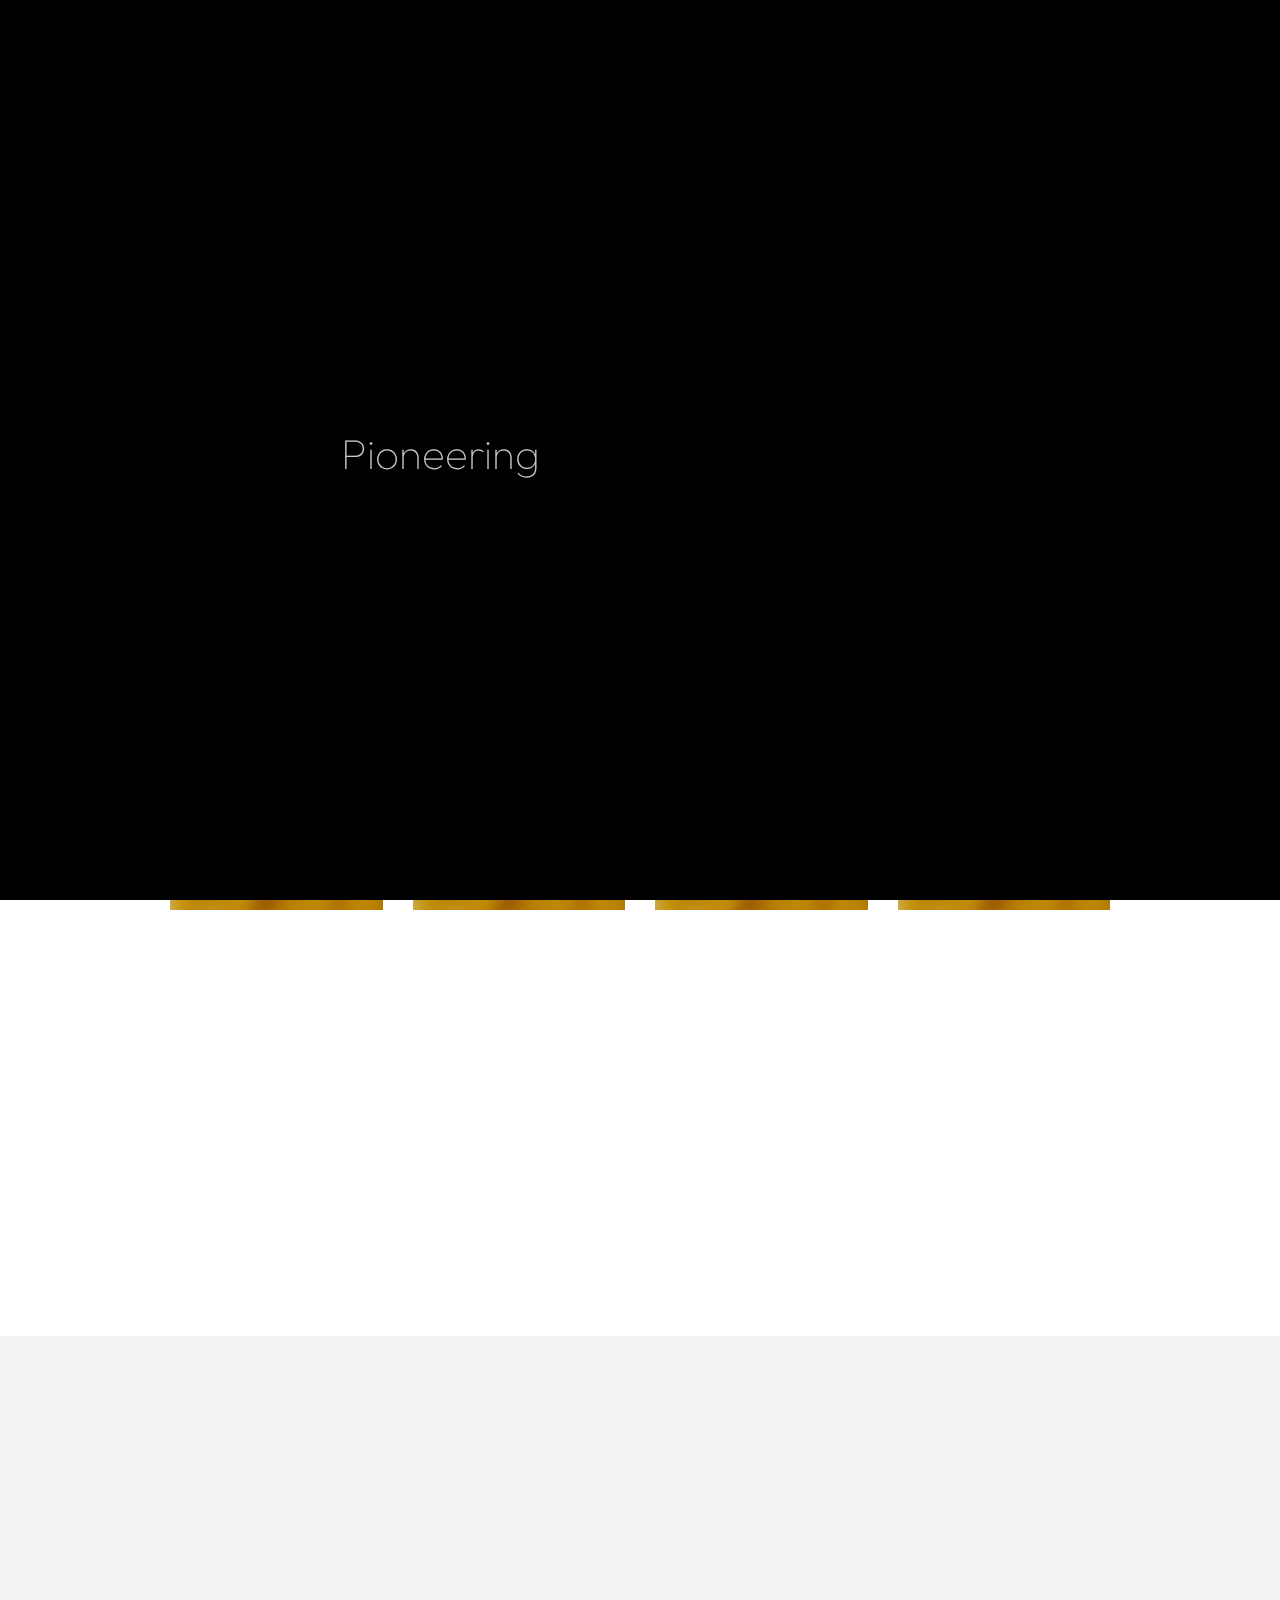
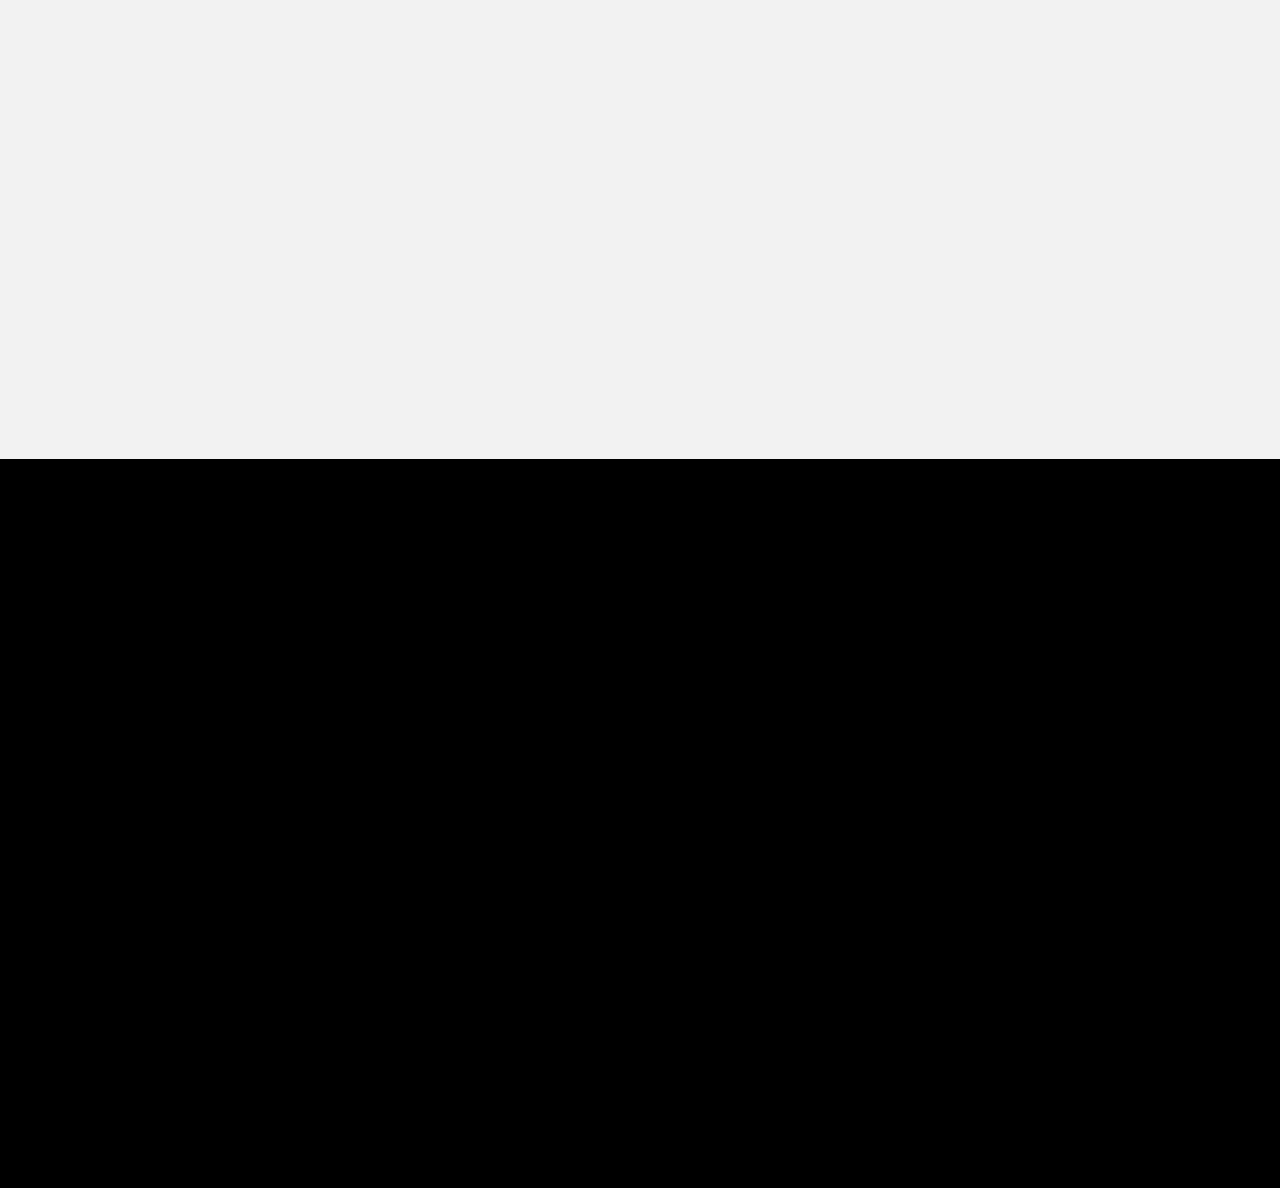
<file: team.html>
<!DOCTYPE html>
<html lang="zxx">

<head>

    <meta charset="UTF-8">
    <meta name="viewport" content="width=device-width, initial-scale=1.0">
    <meta http-equiv="X-UA-Compatible" content="ie=edge">

    <!-- bootstrap grid css -->
    <link rel="stylesheet" href="css/plugins/bootstrap-grid.css">
    <!-- font awesome css -->
    <link rel="stylesheet" href="css/plugins/font-awesome.min.css">
    <!-- swiper css -->
    <link rel="stylesheet" href="css/plugins/swiper.min.css">
    <!-- fancybox css -->
    <link rel="stylesheet" href="css/plugins/fancybox.min.css">
    <!-- ashley scss -->
    <link rel="stylesheet" href="css/style.css">
    <!-- page name -->
    <title>Ashley</title>

</head>

<body>

    <!-- wrapper -->
    <div class="mil-wrapper" id="top">

        <!-- cursor -->
        <div class="mil-ball">
            <span class="mil-icon-1">
                <svg viewBox="0 0 128 128">
                    <path d="M106.1,41.9c-1.2-1.2-3.1-1.2-4.2,0c-1.2,1.2-1.2,3.1,0,4.2L116.8,61H11.2l14.9-14.9c1.2-1.2,1.2-3.1,0-4.2	c-1.2-1.2-3.1-1.2-4.2,0l-20,20c-1.2,1.2-1.2,3.1,0,4.2l20,20c0.6,0.6,1.4,0.9,2.1,0.9s1.5-0.3,2.1-0.9c1.2-1.2,1.2-3.1,0-4.2	L11.2,67h105.5l-14.9,14.9c-1.2,1.2-1.2,3.1,0,4.2c0.6,0.6,1.4,0.9,2.1,0.9s1.5-0.3,2.1-0.9l20-20c1.2-1.2,1.2-3.1,0-4.2L106.1,41.9	z" />
                </svg>
            </span>
            <div class="mil-more-text">More</div>
            <div class="mil-choose-text">Сhoose</div>
        </div>
        <!-- cursor end -->

        <!-- preloader -->
        <div class="mil-preloader">
            <div class="mil-preloader-animation">
                <div class="mil-pos-abs mil-animation-1">
                    <p class="mil-h3 mil-muted mil-thin">Pioneering</p>
                    <p class="mil-h3 mil-muted">Creative</p>
                    <p class="mil-h3 mil-muted mil-thin">Excellence</p>
                </div>
                <div class="mil-pos-abs mil-animation-2">
                    <div class="mil-reveal-frame">
                        <p class="mil-reveal-box"></p>
                        <p class="mil-h3 mil-muted mil-thin">ashley.com</p>
                    </div>
                </div>
            </div>
        </div>
        <!-- preloader end -->

        <!-- scrollbar progress -->
        <div class="mil-progress-track">
            <div class="mil-progress"></div>
        </div>
        <!-- scrollbar progress end -->

        <!-- menu -->
        <div class="mil-menu-frame">
            <!-- frame clone -->
            <div class="mil-frame-top">
                <a href="index.html" class="mil-logo">A.</a>
                <div class="mil-menu-btn">
                    <span></span>
                </div>
            </div>
            <!-- frame clone end -->
            <div class="container">
                <div class="mil-menu-content">
                    <div class="row">
                        <div class="col-xl-5">

                            <nav class="mil-main-menu" id="swupMenu">
                                <ul>
                                    <li class="mil-has-children">
                                        <a href="#.">Homepage</a>
                                        <ul>
                                            <li><a href="index.html">Landing page</a></li>
                                            <li><a href="home-2.html">Personal</a></li>
                                            <li><a href="portfolio-3.html">Portfolio slider</a></li>
                                        </ul>
                                    </li>
                                    <li class="mil-has-children">
                                        <a href="#.">Portfolio</a>
                                        <ul>
                                            <li><a href="portfolio-1.html">Grid type 1</a></li>
                                            <li><a href="portfolio-2.html">Grid type 2</a></li>
                                            <li><a href="portfolio-3.html">Slider</a></li>
                                        </ul>
                                    </li>
                                    <li class="mil-has-children">
                                        <a href="#.">Services</a>
                                        <ul>
                                            <li><a href="services.html">Services List</a></li>
                                            <li><a href="service.html">Single service</a></li>
                                        </ul>
                                    </li>
                                    <li class="mil-has-children">
                                        <a href="#.">Newsletter</a>
                                        <ul>
                                            <li><a href="blog.html">Blog List</a></li>
                                            <li><a href="publication.html">Publication</a></li>
                                        </ul>
                                    </li>
                                    <li class="mil-has-children mil-active">
                                        <a href="#.">Other pages</a>
                                        <ul>
                                            <li><a href="team.html">Team</a></li>
                                            <li><a href="contact.html">Contact</a></li>
                                            <li><a href="404.html">404</a></li>
                                        </ul>
                                    </li>
                                </ul>
                            </nav>

                        </div>
                        <div class="col-xl-7">

                            <div class="mil-menu-right-frame">
                                <div class="mil-animation-in">
                                    <div class="mil-animation-frame">
                                        <div class="mil-animation mil-position-1 mil-scale" data-value-1="2" data-value-2="2"></div>
                                    </div>
                                </div>
                                <div class="mil-menu-right">
                                    <div class="row">
                                        <div class="col-lg-8 mil-mb-60">

                                            <h6 class="mil-muted mil-mb-30">Projects</h6>

                                            <ul class="mil-menu-list">
                                                <li><a href="project-1.html" class="mil-light-soft">Interior design studio</a></li>
                                                <li><a href="project-2.html" class="mil-light-soft">Home Security Camera</a></li>
                                                <li><a href="project-3.html" class="mil-light-soft">Kemia Honest Skincare</a></li>
                                                <li><a href="project-4.html" class="mil-light-soft">Cascade of Lava</a></li>
                                                <li><a href="project-5.html" class="mil-light-soft">Air Pro by Molekule</a></li>
                                                <li><a href="project-6.html" class="mil-light-soft">Tony's Chocolonely</a></li>
                                            </ul>

                                        </div>
                                        <div class="col-lg-4 mil-mb-60">

                                            <h6 class="mil-muted mil-mb-30">Useful links</h6>

                                            <ul class="mil-menu-list">
                                                <li><a href="#." class="mil-light-soft">Privacy Policy</a></li>
                                                <li><a href="#." class="mil-light-soft">Terms and conditions</a></li>
                                                <li><a href="#." class="mil-light-soft">Cookie Policy</a></li>
                                                <li><a href="#." class="mil-light-soft">Careers</a></li>
                                            </ul>

                                        </div>
                                    </div>
                                    <div class="mil-divider mil-mb-60"></div>
                                    <div class="row justify-content-between">

                                        <div class="col-lg-4 mil-mb-60">

                                            <h6 class="mil-muted mil-mb-30">Canada</h6>

                                            <p class="mil-light-soft mil-up">71 South Los Carneros Road, California <span class="mil-no-wrap">+51 174 705 812</span></p>

                                        </div>
                                        <div class="col-lg-4 mil-mb-60">

                                            <h6 class="mil-muted mil-mb-30">Germany</h6>

                                            <p class="mil-light-soft">Leehove 40, 2678 MC De Lier, Netherlands <span class="mil-no-wrap">+31 174 705 811</span></p>

                                        </div>
                                    </div>
                                </div>
                            </div>

                        </div>
                    </div>
                </div>
            </div>
        </div>
        <!-- menu -->

        <!-- curtain -->
        <div class="mil-curtain"></div>
        <!-- curtain end -->

        <!-- frame -->
        <div class="mil-frame">
            <div class="mil-frame-top">
                <a href="index.html" class="mil-logo">A.</a>
                <div class="mil-menu-btn">
                    <span></span>
                </div>
            </div>
            <div class="mil-frame-bottom">
                <div class="mil-current-page"></div>
                <div class="mil-back-to-top">
                    <a href="#top" class="mil-link mil-dark mil-arrow-place">
                        <span>Back to top</span>
                    </a>
                </div>
            </div>
        </div>
        <!-- frame end -->

        <!-- content -->
        <div class="mil-content">
            <div id="swupMain" class="mil-main-transition">

                <!-- banner -->
                <div class="mil-inner-banner">
                    <div class="mil-banner-content mil-up">
                        <div class="mil-animation-frame">
                            <div class="mil-animation mil-position-4 mil-dark mil-scale" data-value-1="6" data-value-2="1.4"></div>
                        </div>
                        <div class="container">
                            <ul class="mil-breadcrumbs mil-mb-60">
                                <li><a href="index.html">Homepage</a></li>
                                <li><a href="team.html">Team</a></li>
                            </ul>
                            <h1 class="mil-mb-60">Meet <span class="mil-thin">Our</span><br> Creative <span class="mil-thin">Team</span></h1>
                            <a href="#team" class="mil-link mil-dark mil-arrow-place mil-down-arrow">
                                <span>Our team</span>
                            </a>
                        </div>
                    </div>
                </div>
                <!-- banner end -->

                <!-- team -->
                <section id="team">
                    <div class="container mil-p-120-90">
                        <div class="row">
                            <div class="col-sm-6 col-md-4 col-lg-3">

                                <div class="mil-team-card mil-up mil-mb-30">
                                    <img src="img/faces/1.jpg" alt="Team member">
                                    <div class="mil-description">
                                        <div class="mil-secrc-text">
                                            <h5 class="mil-muted mil-mb-5"><a href="home-2.html">Anna Oldman</a></h5>
                                            <p class="mil-link mil-light-soft mil-mb-10">Art Director</p>
                                            <ul class="mil-social-icons mil-center">
                                                <li><a href="#." target="_blank" class="social-icon"> <i class="fab fa-behance"></i></a></li>
                                                <li><a href="#." target="_blank" class="social-icon"> <i class="fab fa-dribbble"></i></a></li>
                                                <li><a href="#." target="_blank" class="social-icon"> <i class="fab fa-twitter"></i></a></li>
                                                <li><a href="#." target="_blank" class="social-icon"> <i class="fab fa-github"></i></a></li>
                                            </ul>
                                        </div>
                                    </div>
                                </div>

                            </div>
                            <div class="col-sm-6 col-md-4 col-lg-3">

                                <div class="mil-team-card mil-up mil-mb-30">
                                    <img src="img/faces/3.jpg" alt="Team member">
                                    <div class="mil-description">
                                        <div class="mil-secrc-text">
                                            <h5 class="mil-muted mil-mb-5"><a href="home-2.html">Oscar Freeman</a></h5>
                                            <p class="mil-link mil-light-soft mil-mb-10">Frontend Dev</p>
                                            <ul class="mil-social-icons mil-center">
                                                <li><a href="#." target="_blank" class="social-icon"> <i class="fab fa-behance"></i></a></li>
                                                <li><a href="#." target="_blank" class="social-icon"> <i class="fab fa-dribbble"></i></a></li>
                                                <li><a href="#." target="_blank" class="social-icon"> <i class="fab fa-twitter"></i></a></li>
                                                <li><a href="#." target="_blank" class="social-icon"> <i class="fab fa-github"></i></a></li>
                                            </ul>
                                        </div>
                                    </div>
                                </div>

                            </div>
                            <div class="col-sm-6 col-md-4 col-lg-3">

                                <div class="mil-team-card mil-up mil-mb-30">
                                    <img src="img/faces/2.jpg" alt="Team member">
                                    <div class="mil-description">
                                        <div class="mil-secrc-text">
                                            <h5 class="mil-muted mil-mb-5"><a href="home-2.html">Emma Newman</a></h5>
                                            <p class="mil-link mil-light-soft mil-mb-10">Founder</p>
                                            <ul class="mil-social-icons mil-center">
                                                <li><a href="#." target="_blank" class="social-icon"> <i class="fab fa-behance"></i></a></li>
                                                <li><a href="#." target="_blank" class="social-icon"> <i class="fab fa-dribbble"></i></a></li>
                                                <li><a href="#." target="_blank" class="social-icon"> <i class="fab fa-twitter"></i></a></li>
                                                <li><a href="#." target="_blank" class="social-icon"> <i class="fab fa-github"></i></a></li>
                                            </ul>
                                        </div>
                                    </div>
                                </div>

                            </div>
                            <div class="col-sm-6 col-md-4 col-lg-3">

                                <div class="mil-team-card mil-up mil-mb-30">
                                    <img src="img/faces/4.jpg" alt="Team member">
                                    <div class="mil-description">
                                        <div class="mil-secrc-text">
                                            <h5 class="mil-muted mil-mb-5"><a href="home-2.html">Lisa Trueman</a></h5>
                                            <p class="mil-link mil-light-soft mil-mb-10">UI/UX Designer</p>
                                            <ul class="mil-social-icons mil-center">
                                                <li><a href="#." target="_blank" class="social-icon"> <i class="fab fa-behance"></i></a></li>
                                                <li><a href="#." target="_blank" class="social-icon"> <i class="fab fa-dribbble"></i></a></li>
                                                <li><a href="#." target="_blank" class="social-icon"> <i class="fab fa-twitter"></i></a></li>
                                                <li><a href="#." target="_blank" class="social-icon"> <i class="fab fa-github"></i></a></li>
                                            </ul>
                                        </div>
                                    </div>
                                </div>

                            </div>
                            <div class="col-sm-6 col-md-4 col-lg-3">

                                <div class="mil-team-card mil-up mil-mb-30">
                                    <img src="img/faces/5.jpg" alt="Team member">
                                    <div class="mil-description">
                                        <div class="mil-secrc-text">
                                            <h5 class="mil-muted mil-mb-5"><a href="home-2.html">Tom Oldman</a></h5>
                                            <p class="mil-link mil-light-soft mil-mb-10">Art Director</p>
                                            <ul class="mil-social-icons mil-center">
                                                <li><a href="#." target="_blank" class="social-icon"> <i class="fab fa-behance"></i></a></li>
                                                <li><a href="#." target="_blank" class="social-icon"> <i class="fab fa-dribbble"></i></a></li>
                                                <li><a href="#." target="_blank" class="social-icon"> <i class="fab fa-twitter"></i></a></li>
                                                <li><a href="#." target="_blank" class="social-icon"> <i class="fab fa-github"></i></a></li>
                                            </ul>
                                        </div>
                                    </div>
                                </div>

                            </div>
                            <div class="col-sm-6 col-md-4 col-lg-3">

                                <div class="mil-team-card mil-up mil-mb-30">
                                    <img src="img/faces/6.jpg" alt="Team member">
                                    <div class="mil-description">
                                        <div class="mil-secrc-text">
                                            <h5 class="mil-muted mil-mb-5"><a href="home-2.html">Corey Trueman</a></h5>
                                            <p class="mil-link mil-light-soft mil-mb-10">Art Director</p>
                                            <ul class="mil-social-icons mil-center">
                                                <li><a href="#." target="_blank" class="social-icon"> <i class="fab fa-behance"></i></a></li>
                                                <li><a href="#." target="_blank" class="social-icon"> <i class="fab fa-dribbble"></i></a></li>
                                                <li><a href="#." target="_blank" class="social-icon"> <i class="fab fa-twitter"></i></a></li>
                                                <li><a href="#." target="_blank" class="social-icon"> <i class="fab fa-github"></i></a></li>
                                            </ul>
                                        </div>
                                    </div>
                                </div>

                            </div>
                            <div class="col-sm-6 col-md-4 col-lg-3">

                                <div class="mil-team-card mil-up mil-mb-30">
                                    <img src="img/faces/7.jpg" alt="Team member">
                                    <div class="mil-description">
                                        <div class="mil-secrc-text">
                                            <h5 class="mil-muted mil-mb-5"><a href="home-2.html">Justin Newman</a></h5>
                                            <p class="mil-link mil-light-soft mil-mb-10">Art Director</p>
                                            <ul class="mil-social-icons mil-center">
                                                <li><a href="#." target="_blank" class="social-icon"> <i class="fab fa-behance"></i></a></li>
                                                <li><a href="#." target="_blank" class="social-icon"> <i class="fab fa-dribbble"></i></a></li>
                                                <li><a href="#." target="_blank" class="social-icon"> <i class="fab fa-twitter"></i></a></li>
                                                <li><a href="#." target="_blank" class="social-icon"> <i class="fab fa-github"></i></a></li>
                                            </ul>
                                        </div>
                                    </div>
                                </div>

                            </div>
                            <div class="col-sm-6 col-md-4 col-lg-3">

                                <div class="mil-team-card mil-up mil-mb-30">
                                    <img src="img/faces/8.jpg" alt="Team member">
                                    <div class="mil-description">
                                        <div class="mil-secrc-text">
                                            <h5 class="mil-muted mil-mb-5"><a href="home-2.html">Spunkie</a></h5>
                                            <p class="mil-link mil-light-soft mil-mb-10">Paw giver</p>
                                            <ul class="mil-social-icons mil-center">
                                                <li><a href="#." target="_blank" class="social-icon"><i class="fab fa-instagram"></i></a></li>
                                                <li><a href="#." target="_blank" class="social-icon"><i class="fab fa-tiktok"></i></a></li>
                                            </ul>
                                        </div>
                                    </div>
                                </div>

                            </div>
                        </div>
                    </div>
                </section>
                <!-- team end -->

                <!-- call to action -->
                <section class="mil-soft-bg">
                    <div class="container mil-p-120-120">
                        <div class="row">
                            <div class="col-lg-10">

                                <span class="mil-suptitle mil-suptitle-right mil-suptitle-dark mil-up">Looking to make your mark? We'll help you turn <br> your project into a success story.</span>

                            </div>
                        </div>
                        <div class="mil-center">
                            <h2 class="mil-up mil-mb-60">Ready to bring your <span class="mil-thin">ideas to</span> life? <br> We're <span class="mil-thin">here to help</span></h2>
                            <div class="mil-up"><a href="contact.html" class="mil-button mil-arrow-place"><span>Contact us</span></a></div>
                        </div>
                    </div>
                </section>
                <!-- call to action end -->

                <!-- footer -->
                <footer class="mil-dark-bg">
                    <div class="mi-invert-fix">
                        <div class="container mil-p-120-60">
                            <div class="row justify-content-between">
                                <div class="col-md-4 col-lg-4 mil-mb-60">

                                    <div class="mil-muted mil-logo mil-up mil-mb-30">Ashley.</div>

                                    <p class="mil-light-soft mil-up mil-mb-30">Subscribe our newsletter:</p>

                                    <form class="mil-subscribe-form mil-up">
                                        <input type="text" placeholder="Enter our email">
                                        <button type="submit" class="mil-button mil-icon-button-sm mil-arrow-place"></button>
                                    </form>

                                </div>
                                <div class="col-md-7 col-lg-6">
                                    <div class="row justify-content-end">
                                        <div class="col-md-6 col-lg-7">

                                            <nav class="mil-footer-menu mil-mb-60">
                                                <ul>
                                                    <li class="mil-up mil-active">
                                                        <a href="index.html">Home</a>
                                                    </li>
                                                    <li class="mil-up">
                                                        <a href="portfolio-1.html">Portfolio</a>
                                                    </li>
                                                    <li class="mil-up">
                                                        <a href="services.html">Services</a>
                                                    </li>
                                                    <li class="mil-up">
                                                        <a href="contact.html">Contact</a>
                                                    </li>
                                                    <li class="mil-up">
                                                        <a href="blog.html">Blog</a>
                                                    </li>
                                                </ul>
                                            </nav>

                                        </div>
                                        <div class="col-md-6 col-lg-5">

                                            <ul class="mil-menu-list mil-up mil-mb-60">
                                                <li><a href="#." class="mil-light-soft">Privacy Policy</a></li>
                                                <li><a href="#." class="mil-light-soft">Terms and conditions</a></li>
                                                <li><a href="#." class="mil-light-soft">Cookie Policy</a></li>
                                                <li><a href="#." class="mil-light-soft">Careers</a></li>
                                            </ul>

                                        </div>
                                    </div>
                                </div>
                            </div>

                            <div class="row justify-content-between flex-sm-row-reverse">
                                <div class="col-md-7 col-lg-6">

                                    <div class="row justify-content-between">

                                        <div class="col-md-6 col-lg-5 mil-mb-60">

                                            <h6 class="mil-muted mil-up mil-mb-30">Canada</h6>

                                            <p class="mil-light-soft mil-up">71 South Los Carneros Road, California <span class="mil-no-wrap">+51 174 705 812</span></p>

                                        </div>
                                        <div class="col-md-6 col-lg-5 mil-mb-60">

                                            <h6 class="mil-muted mil-up mil-mb-30">Germany</h6>

                                            <p class="mil-light-soft mil-up">Leehove 40, 2678 MC De Lier, Netherlands <span class="mil-no-wrap">+31 174 705 811</span></p>

                                        </div>
                                    </div>

                                </div>
                                <div class="col-md-4 col-lg-6 mil-mb-60">

                                    <div class="mil-vert-between">
                                        <div class="mil-mb-30">
                                            <ul class="mil-social-icons mil-up">
                                                <li><a href="#." target="_blank" class="social-icon"> <i class="far fa-circle"></i></a></li>
                                                <li><a href="#." target="_blank" class="social-icon"> <i class="far fa-circle"></i></a></li>
                                                <li><a href="#." target="_blank" class="social-icon"> <i class="far fa-circle"></i></a></li>
                                                <li><a href="#." target="_blank" class="social-icon"> <i class="far fa-circle"></i></a></li>
                                            </ul>
                                        </div>
                                        <p class="mil-light-soft mil-up">© Copyright 2023 - Mil. All Rights Reserved.</p>
                                    </div>

                                </div>
                            </div>
                        </div>
                    </div>
                </footer>
                <!-- footer end -->

                <!-- hidden elements -->
                <div class="mil-hidden-elements">
                    <div class="mil-dodecahedron">
                        <div class="mil-pentagon">
                            <div></div>
                            <div></div>
                            <div></div>
                            <div></div>
                            <div></div>
                        </div>
                        <div class="mil-pentagon">
                            <div></div>
                            <div></div>
                            <div></div>
                            <div></div>
                            <div></div>
                        </div>
                        <div class="mil-pentagon">
                            <div></div>
                            <div></div>
                            <div></div>
                            <div></div>
                            <div></div>
                        </div>
                        <div class="mil-pentagon">
                            <div></div>
                            <div></div>
                            <div></div>
                            <div></div>
                            <div></div>
                        </div>
                        <div class="mil-pentagon">
                            <div></div>
                            <div></div>
                            <div></div>
                            <div></div>
                            <div></div>
                        </div>
                        <div class="mil-pentagon">
                            <div></div>
                            <div></div>
                            <div></div>
                            <div></div>
                            <div></div>
                        </div>
                        <div class="mil-pentagon">
                            <div></div>
                            <div></div>
                            <div></div>
                            <div></div>
                            <div></div>
                        </div>
                        <div class="mil-pentagon">
                            <div></div>
                            <div></div>
                            <div></div>
                            <div></div>
                            <div></div>
                        </div>
                        <div class="mil-pentagon">
                            <div></div>
                            <div></div>
                            <div></div>
                            <div></div>
                            <div></div>
                        </div>
                        <div class="mil-pentagon">
                            <div></div>
                            <div></div>
                            <div></div>
                            <div></div>
                            <div></div>
                        </div>
                        <div class="mil-pentagon">
                            <div></div>
                            <div></div>
                            <div></div>
                            <div></div>
                            <div></div>
                        </div>
                        <div class="mil-pentagon">
                            <div></div>
                            <div></div>
                            <div></div>
                            <div></div>
                            <div></div>
                        </div>
                    </div>

                    <svg xmlns="http://www.w3.org/2000/svg" viewBox="0 0 24 24" class="mil-arrow">
                        <path d="M 14 5.3417969 C 13.744125 5.3417969 13.487969 5.4412187 13.292969 5.6367188 L 13.207031 5.7226562 C 12.816031 6.1136563 12.816031 6.7467188 13.207031 7.1367188 L 17.070312 11 L 4 11 C 3.448 11 3 11.448 3 12 C 3 12.552 3.448 13 4 13 L 17.070312 13 L 13.207031 16.863281 C 12.816031 17.254281 12.816031 17.887344 13.207031 18.277344 L 13.292969 18.363281 C 13.683969 18.754281 14.317031 18.754281 14.707031 18.363281 L 20.363281 12.707031 C 20.754281 12.316031 20.754281 11.682969 20.363281 11.292969 L 14.707031 5.6367188 C 14.511531 5.4412187 14.255875 5.3417969 14 5.3417969 z" />
                    </svg>

                    <svg width="250" viewBox="0 0 300 1404" fill="none" xmlns="http://www.w3.org/2000/svg" class="mil-lines">
                        <path fill-rule="evenodd" clip-rule="evenodd" d="M1 892L1 941H299V892C299 809.71 232.29 743 150 743C67.7096 743 1 809.71 1 892ZM0 942H300V892C300 809.157 232.843 742 150 742C67.1573 742 0 809.157 0 892L0 942Z" class="mil-move" />
                        <path fill-rule="evenodd" clip-rule="evenodd" d="M299 146V97L1 97V146C1 228.29 67.7096 295 150 295C232.29 295 299 228.29 299 146ZM300 96L0 96V146C0 228.843 67.1573 296 150 296C232.843 296 300 228.843 300 146V96Z" class="mil-move" />
                        <path fill-rule="evenodd" clip-rule="evenodd" d="M299 1H1V1403H299V1ZM0 0V1404H300V0H0Z" />
                        <path fill-rule="evenodd" clip-rule="evenodd" d="M150 -4.37115e-08L150 1404L149 1404L149 0L150 -4.37115e-08Z" />
                        <path fill-rule="evenodd" clip-rule="evenodd" d="M150 1324C232.29 1324 299 1257.29 299 1175C299 1092.71 232.29 1026 150 1026C67.7096 1026 1 1092.71 1 1175C1 1257.29 67.7096 1324 150 1324ZM150 1325C232.843 1325 300 1257.84 300 1175C300 1092.16 232.843 1025 150 1025C67.1573 1025 0 1092.16 0 1175C0 1257.84 67.1573 1325 150 1325Z" class="mil-move" />
                        <path fill-rule="evenodd" clip-rule="evenodd" d="M300 1175H0V1174H300V1175Z" class="mil-move" />
                        <path fill-rule="evenodd" clip-rule="evenodd" d="M150 678C232.29 678 299 611.29 299 529C299 446.71 232.29 380 150 380C67.7096 380 1 446.71 1 529C1 611.29 67.7096 678 150 678ZM150 679C232.843 679 300 611.843 300 529C300 446.157 232.843 379 150 379C67.1573 379 0 446.157 0 529C0 611.843 67.1573 679 150 679Z" class="mil-move" />
                        <path fill-rule="evenodd" clip-rule="evenodd" d="M299 380H1V678H299V380ZM0 379V679H300V379H0Z" class="mil-move" />
                    </svg>
                </div>
                <!-- hidden elements end -->

            </div>
        </div>
        <!-- content -->
    </div>
    <!-- wrapper end -->

    <!-- jQuery js -->
    <script src="js/plugins/jquery.min.js"></script>
    <!-- swup js -->
    <script src="js/plugins/swup.min.js"></script>
    <!-- swiper js -->
    <script src="js/plugins/swiper.min.js"></script>
    <!-- fancybox js -->
    <script src="js/plugins/fancybox.min.js"></script>
    <!-- gsap js -->
    <script src="js/plugins/gsap.min.js"></script>
    <!-- scroll smoother -->
    <script src="js/plugins/smooth-scroll.js"></script>
    <!-- scroll trigger js -->
    <script src="js/plugins/ScrollTrigger.min.js"></script>
    <!-- scroll to js -->
    <script src="js/plugins/ScrollTo.min.js"></script>
    <!-- ashley js -->
    <script src="js/main.js"></script>

</body>

</html>
</file>
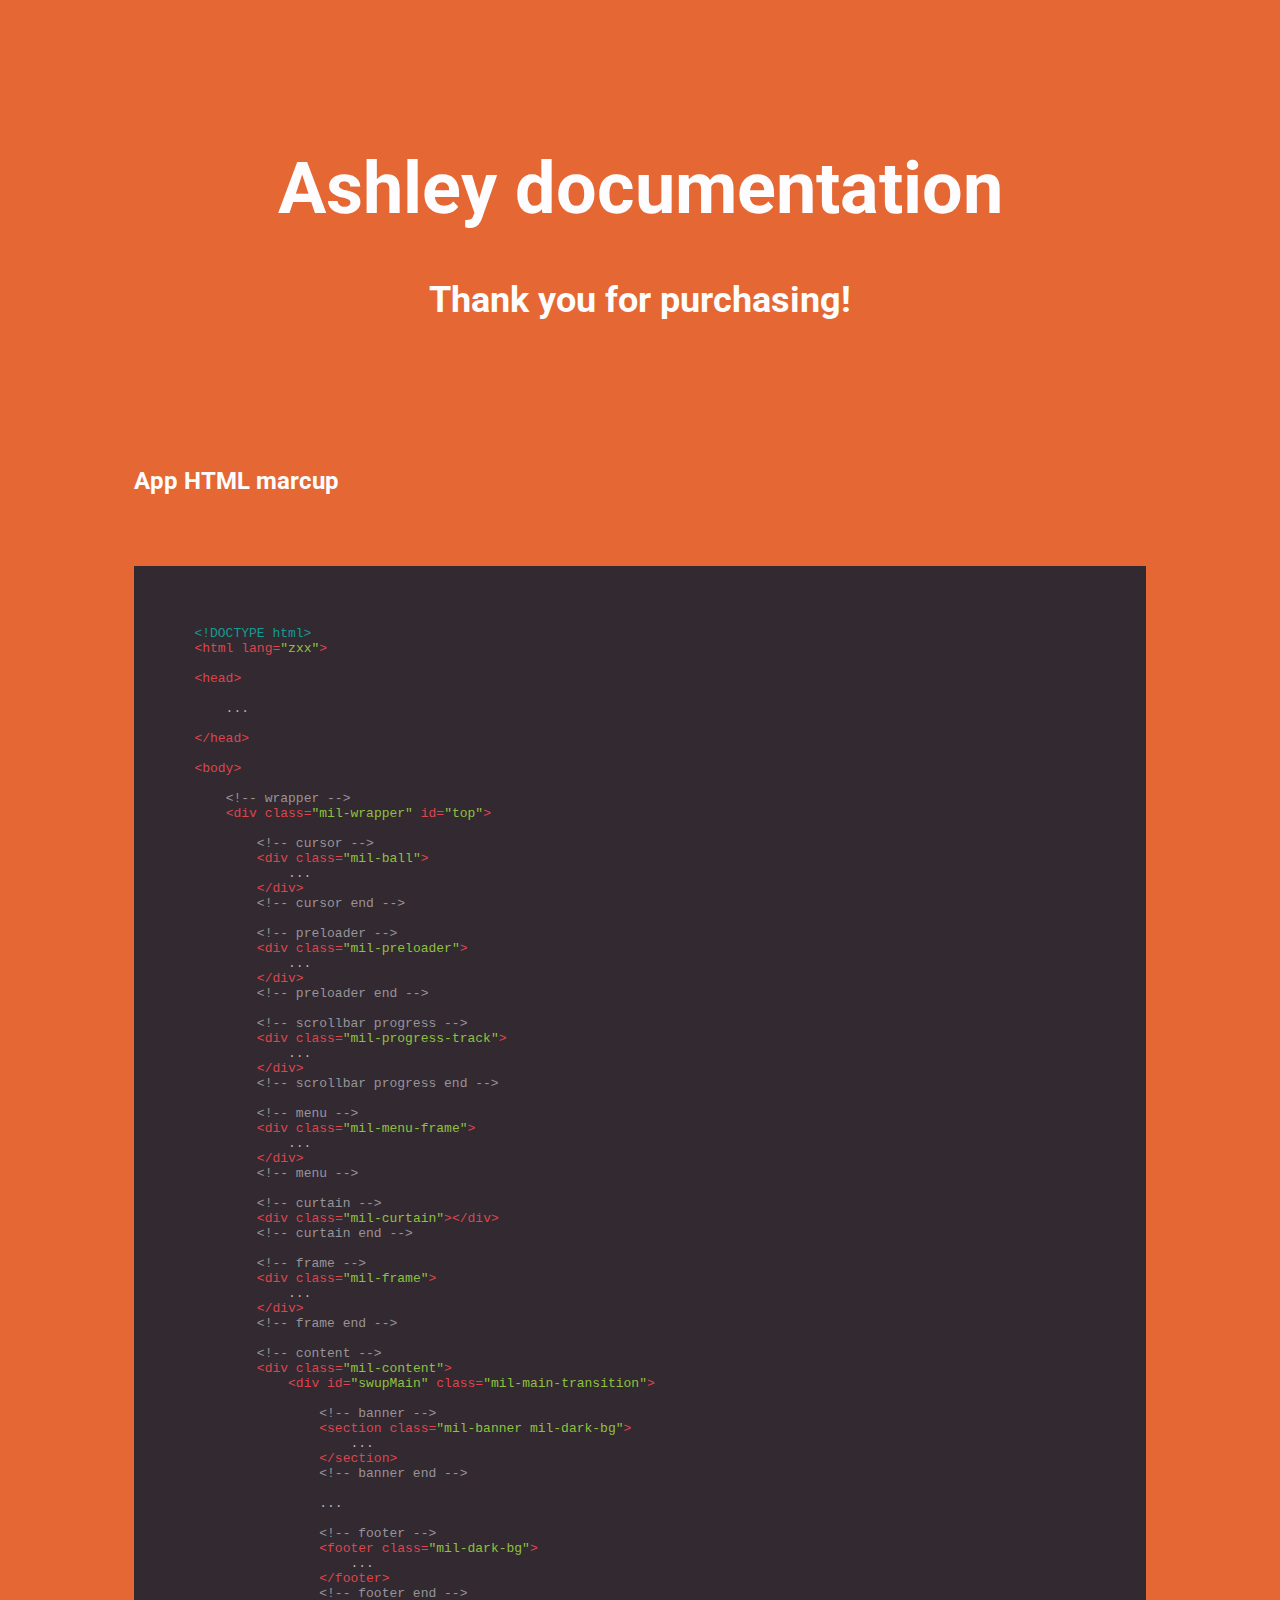
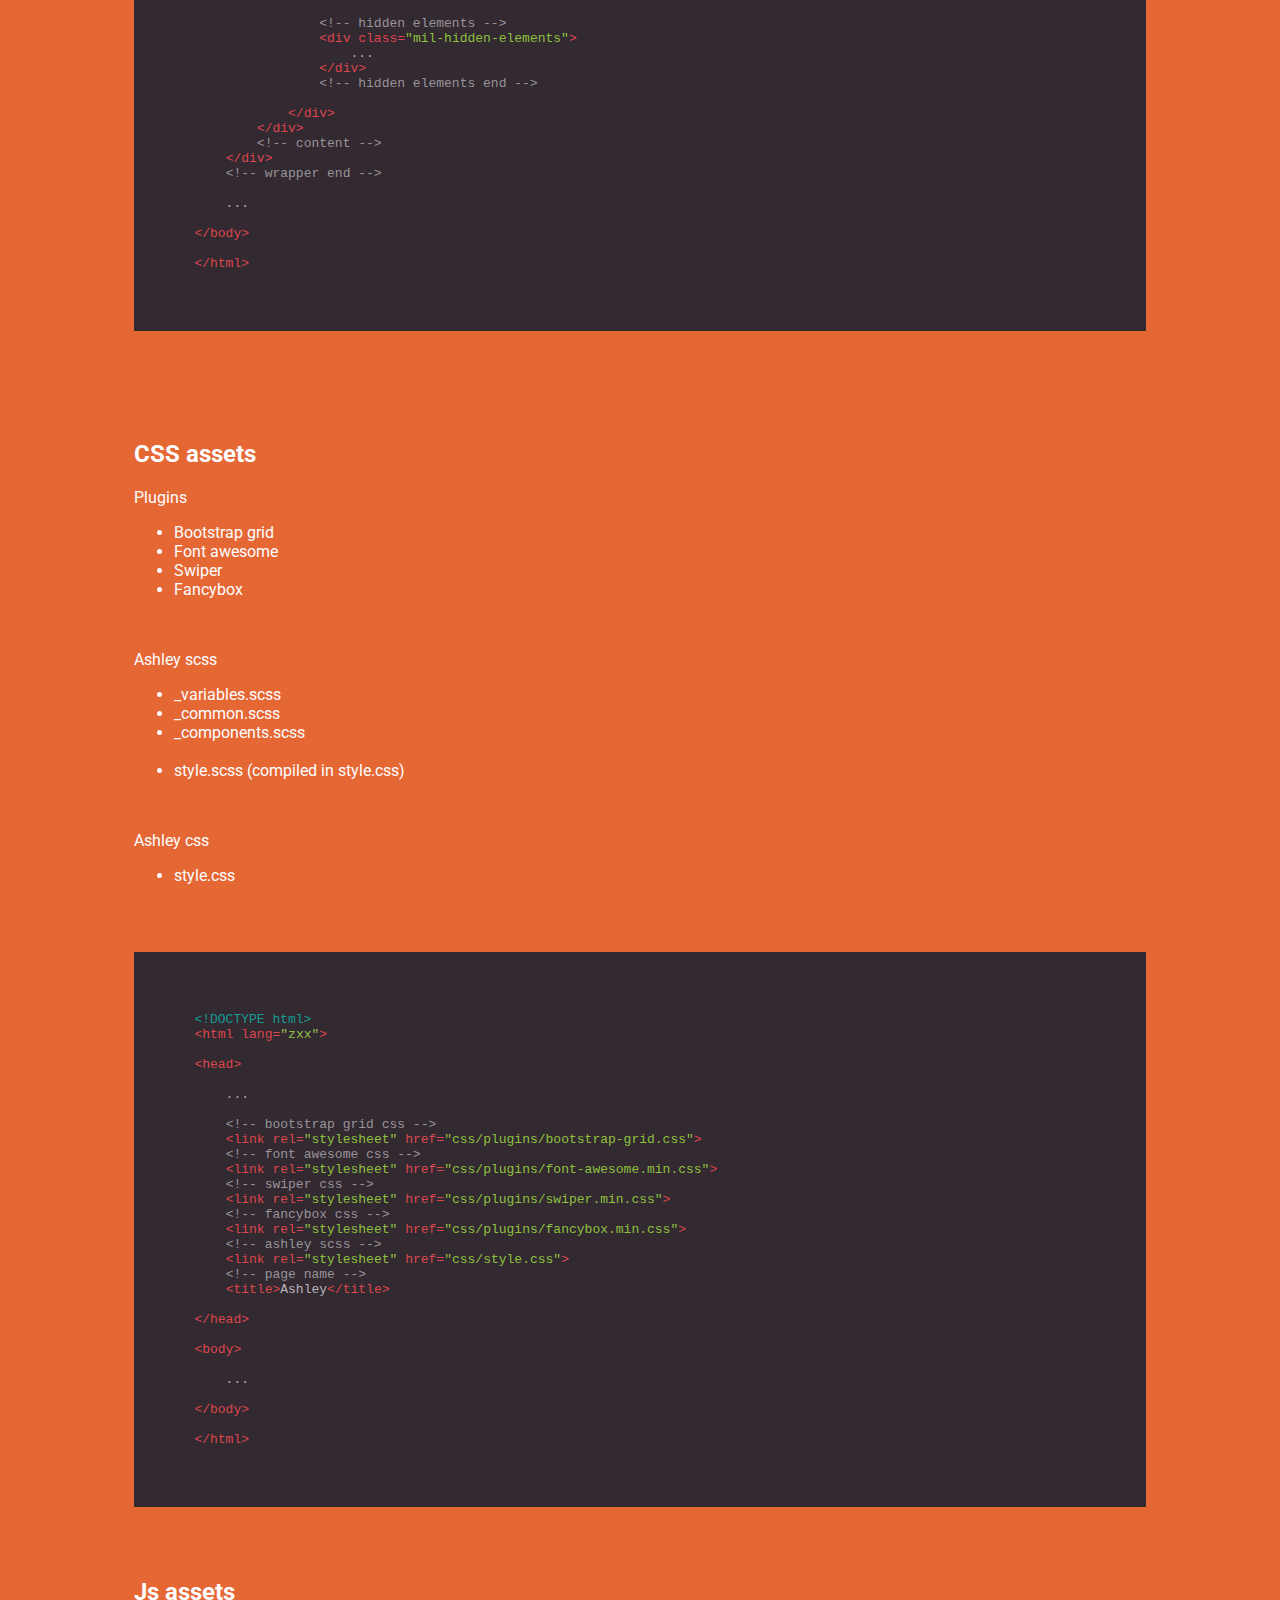
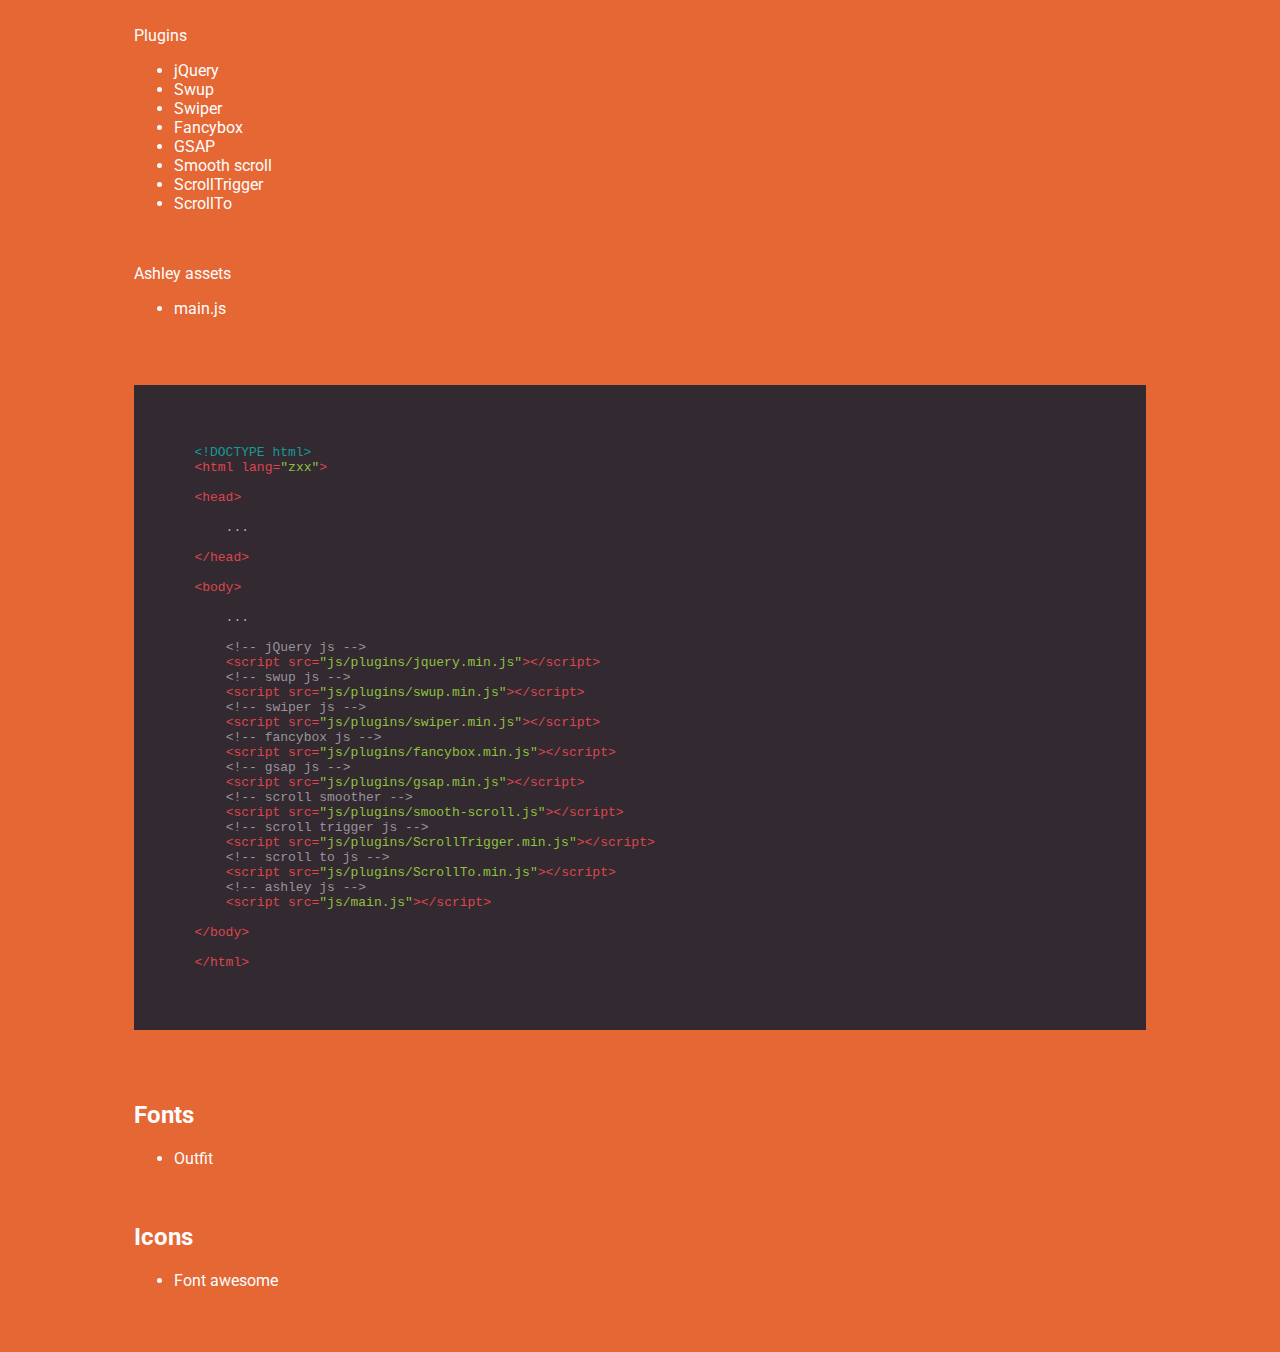
<file: Ashley html template/documentation.html>
<!DOCTYPE html>
<html lang="zxx">

<head>
    <meta charset="UTF-8">
    <!-- color of address bar in mobile browser -->
    <meta name="theme-color" content="#28292C">
    <!-- favicon  -->
    <link rel="shortcut icon" href="img/thumbnail.ico" type="image/x-icon">
    <title>Ashley documentation</title>
    <style>
        @import url('https://fonts.googleapis.com/css?family=Roboto:100,100i,300,300i,400,400i,500,500i,700,700i,900,900i');

        body {
            font-family: 'Roboto', sans-serif;
            background-color: #E56734;
            color: #FDFDFF;
        }

        header {
            padding: 90px 0;
        }

        .container {
            width: 80%;
            margin: 0 auto;
        }

        h1 {
            font-size: 72px;
            text-align: center;
        }

        h3 {
            font-size: 36px;
            text-align: center;
        }

        a {
            color: #FDFDFF;
            text-decoration: none;
        }

        a:hover {
            color: #FDFDFF;
            text-decoration: underline;
        }

        pre {
            overflow-x: scroll;
            padding: 30px;
            background-color: #1A2430;
            color: #FDFDFF;
        }

    </style>

</head>

<body>
    <div class="container">
        <header>
            <h1>Ashley documentation</h1>
            <h3>Thank you for purchasing!</h3>
        </header>
        <section class="marcup">
            <h2>App HTML marcup</h2>
            <br>
            <br>

            <pre class="hljs" style="display: block; background: rgb(50, 41, 49); color: rgb(185, 181, 184); padding: 60px; overflow: hidden"><span class="hljs-meta" style="color: rgb(20, 155, 147);">&lt;!DOCTYPE html&gt;</span>
<span class="hljs-tag" style="color: rgb(221, 70, 76);">&lt;<span class="hljs-name" style="color: rgb(221, 70, 76);">html</span> <span class="hljs-attr">lang</span>=<span class="hljs-string" style="color: rgb(143, 193, 62);">"zxx"</span>&gt;</span>

<span class="hljs-tag" style="color: rgb(221, 70, 76);">&lt;<span class="hljs-name" style="color: rgb(221, 70, 76);">head</span>&gt;</span>

    ...

<span class="hljs-tag" style="color: rgb(221, 70, 76);">&lt;/<span class="hljs-name" style="color: rgb(221, 70, 76);">head</span>&gt;</span>

<span class="hljs-tag" style="color: rgb(221, 70, 76);">&lt;<span class="hljs-name" style="color: rgb(221, 70, 76);">body</span>&gt;</span>

    <span class="hljs-comment" style="color: rgb(152, 148, 152);">&lt;!-- wrapper --&gt;</span>
    <span class="hljs-tag" style="color: rgb(221, 70, 76);">&lt;<span class="hljs-name" style="color: rgb(221, 70, 76);">div</span> <span class="hljs-attr">class</span>=<span class="hljs-string" style="color: rgb(143, 193, 62);">"mil-wrapper"</span> <span class="hljs-attr">id</span>=<span class="hljs-string" style="color: rgb(143, 193, 62);">"top"</span>&gt;</span>

        <span class="hljs-comment" style="color: rgb(152, 148, 152);">&lt;!-- cursor --&gt;</span>
        <span class="hljs-tag" style="color: rgb(221, 70, 76);">&lt;<span class="hljs-name" style="color: rgb(221, 70, 76);">div</span> <span class="hljs-attr">class</span>=<span class="hljs-string" style="color: rgb(143, 193, 62);">"mil-ball"</span>&gt;</span>
            ...
        <span class="hljs-tag" style="color: rgb(221, 70, 76);">&lt;/<span class="hljs-name" style="color: rgb(221, 70, 76);">div</span>&gt;</span>
        <span class="hljs-comment" style="color: rgb(152, 148, 152);">&lt;!-- cursor end --&gt;</span>

        <span class="hljs-comment" style="color: rgb(152, 148, 152);">&lt;!-- preloader --&gt;</span>
        <span class="hljs-tag" style="color: rgb(221, 70, 76);">&lt;<span class="hljs-name" style="color: rgb(221, 70, 76);">div</span> <span class="hljs-attr">class</span>=<span class="hljs-string" style="color: rgb(143, 193, 62);">"mil-preloader"</span>&gt;</span>
            ...
        <span class="hljs-tag" style="color: rgb(221, 70, 76);">&lt;/<span class="hljs-name" style="color: rgb(221, 70, 76);">div</span>&gt;</span>
        <span class="hljs-comment" style="color: rgb(152, 148, 152);">&lt;!-- preloader end --&gt;</span>

        <span class="hljs-comment" style="color: rgb(152, 148, 152);">&lt;!-- scrollbar progress --&gt;</span>
        <span class="hljs-tag" style="color: rgb(221, 70, 76);">&lt;<span class="hljs-name" style="color: rgb(221, 70, 76);">div</span> <span class="hljs-attr">class</span>=<span class="hljs-string" style="color: rgb(143, 193, 62);">"mil-progress-track"</span>&gt;</span>
            ...
        <span class="hljs-tag" style="color: rgb(221, 70, 76);">&lt;/<span class="hljs-name" style="color: rgb(221, 70, 76);">div</span>&gt;</span>
        <span class="hljs-comment" style="color: rgb(152, 148, 152);">&lt;!-- scrollbar progress end --&gt;</span>

        <span class="hljs-comment" style="color: rgb(152, 148, 152);">&lt;!-- menu --&gt;</span>
        <span class="hljs-tag" style="color: rgb(221, 70, 76);">&lt;<span class="hljs-name" style="color: rgb(221, 70, 76);">div</span> <span class="hljs-attr">class</span>=<span class="hljs-string" style="color: rgb(143, 193, 62);">"mil-menu-frame"</span>&gt;</span>
            ...
        <span class="hljs-tag" style="color: rgb(221, 70, 76);">&lt;/<span class="hljs-name" style="color: rgb(221, 70, 76);">div</span>&gt;</span>
        <span class="hljs-comment" style="color: rgb(152, 148, 152);">&lt;!-- menu --&gt;</span>
        
        <span class="hljs-comment" style="color: rgb(152, 148, 152);">&lt;!-- curtain --&gt;</span>
        <span class="hljs-tag" style="color: rgb(221, 70, 76);">&lt;<span class="hljs-name" style="color: rgb(221, 70, 76);">div</span> <span class="hljs-attr">class</span>=<span class="hljs-string" style="color: rgb(143, 193, 62);">"mil-curtain"</span>&gt;</span><span class="hljs-tag" style="color: rgb(221, 70, 76);">&lt;/<span class="hljs-name" style="color: rgb(221, 70, 76);">div</span>&gt;</span>
        <span class="hljs-comment" style="color: rgb(152, 148, 152);">&lt;!-- curtain end --&gt;</span>

        <span class="hljs-comment" style="color: rgb(152, 148, 152);">&lt;!-- frame --&gt;</span>
        <span class="hljs-tag" style="color: rgb(221, 70, 76);">&lt;<span class="hljs-name" style="color: rgb(221, 70, 76);">div</span> <span class="hljs-attr">class</span>=<span class="hljs-string" style="color: rgb(143, 193, 62);">"mil-frame"</span>&gt;</span>
            ...
        <span class="hljs-tag" style="color: rgb(221, 70, 76);">&lt;/<span class="hljs-name" style="color: rgb(221, 70, 76);">div</span>&gt;</span>
        <span class="hljs-comment" style="color: rgb(152, 148, 152);">&lt;!-- frame end --&gt;</span>

        <span class="hljs-comment" style="color: rgb(152, 148, 152);">&lt;!-- content --&gt;</span>
        <span class="hljs-tag" style="color: rgb(221, 70, 76);">&lt;<span class="hljs-name" style="color: rgb(221, 70, 76);">div</span> <span class="hljs-attr">class</span>=<span class="hljs-string" style="color: rgb(143, 193, 62);">"mil-content"</span>&gt;</span>
            <span class="hljs-tag" style="color: rgb(221, 70, 76);">&lt;<span class="hljs-name" style="color: rgb(221, 70, 76);">div</span> <span class="hljs-attr">id</span>=<span class="hljs-string" style="color: rgb(143, 193, 62);">"swupMain"</span> <span class="hljs-attr">class</span>=<span class="hljs-string" style="color: rgb(143, 193, 62);">"mil-main-transition"</span>&gt;</span>

                <span class="hljs-comment" style="color: rgb(152, 148, 152);">&lt;!-- banner --&gt;</span>
                <span class="hljs-tag" style="color: rgb(221, 70, 76);">&lt;<span class="hljs-name" style="color: rgb(221, 70, 76);">section</span> <span class="hljs-attr">class</span>=<span class="hljs-string" style="color: rgb(143, 193, 62);">"mil-banner mil-dark-bg"</span>&gt;</span>
                    ...
                <span class="hljs-tag" style="color: rgb(221, 70, 76);">&lt;/<span class="hljs-name" style="color: rgb(221, 70, 76);">section</span>&gt;</span>
                <span class="hljs-comment" style="color: rgb(152, 148, 152);">&lt;!-- banner end --&gt;</span>

                ...

                <span class="hljs-comment" style="color: rgb(152, 148, 152);">&lt;!-- footer --&gt;</span>
                <span class="hljs-tag" style="color: rgb(221, 70, 76);">&lt;<span class="hljs-name" style="color: rgb(221, 70, 76);">footer</span> <span class="hljs-attr">class</span>=<span class="hljs-string" style="color: rgb(143, 193, 62);">"mil-dark-bg"</span>&gt;</span>
                    ...
                <span class="hljs-tag" style="color: rgb(221, 70, 76);">&lt;/<span class="hljs-name" style="color: rgb(221, 70, 76);">footer</span>&gt;</span>
                <span class="hljs-comment" style="color: rgb(152, 148, 152);">&lt;!-- footer end --&gt;</span>

                <span class="hljs-comment" style="color: rgb(152, 148, 152);">&lt;!-- hidden elements --&gt;</span>
                <span class="hljs-tag" style="color: rgb(221, 70, 76);">&lt;<span class="hljs-name" style="color: rgb(221, 70, 76);">div</span> <span class="hljs-attr">class</span>=<span class="hljs-string" style="color: rgb(143, 193, 62);">"mil-hidden-elements"</span>&gt;</span>
                    ...
                <span class="hljs-tag" style="color: rgb(221, 70, 76);">&lt;/<span class="hljs-name" style="color: rgb(221, 70, 76);">div</span>&gt;</span>
                <span class="hljs-comment" style="color: rgb(152, 148, 152);">&lt;!-- hidden elements end --&gt;</span>

            <span class="hljs-tag" style="color: rgb(221, 70, 76);">&lt;/<span class="hljs-name" style="color: rgb(221, 70, 76);">div</span>&gt;</span>
        <span class="hljs-tag" style="color: rgb(221, 70, 76);">&lt;/<span class="hljs-name" style="color: rgb(221, 70, 76);">div</span>&gt;</span>
        <span class="hljs-comment" style="color: rgb(152, 148, 152);">&lt;!-- content --&gt;</span>
    <span class="hljs-tag" style="color: rgb(221, 70, 76);">&lt;/<span class="hljs-name" style="color: rgb(221, 70, 76);">div</span>&gt;</span>
    <span class="hljs-comment" style="color: rgb(152, 148, 152);">&lt;!-- wrapper end --&gt;</span>

    ...

<span class="hljs-tag" style="color: rgb(221, 70, 76);">&lt;/<span class="hljs-name" style="color: rgb(221, 70, 76);">body</span>&gt;</span>

<span class="hljs-tag" style="color: rgb(221, 70, 76);">&lt;/<span class="hljs-name" style="color: rgb(221, 70, 76);">html</span>&gt;</span>
</pre>

            <br>
            <br>

        </section>
        <section class="css-assets">
            <br>
            <br>
            <h2>CSS assets</h2>
            <p>Plugins</p>
            <ul>
                <li><a target="_blank" href="https://getbootstrap.com">Bootstrap grid</a></li>
                <li><a target="_blank" href="https://fontawesome.com/v5/search">Font awesome</a></li>
                <li><a target="_blank" href="https://idangero.us/swiper/">Swiper</a></li>
                <li><a target="_blank" href="https://fancyapps.com/fancybox/">Fancybox</a></li>
            </ul>
            <br>
            <p>Ashley scss</p>
            <ul>

                <li>_variables.scss</li>
                <li>_common.scss</li>
                <li>_components.scss</li>
                <br>
                <li>style.scss (compiled in style.css)</li>

            </ul>
            <br>
            <p>Ashley css</p>
            <ul>
                <li>style.css</li>
            </ul>
            <br>
            <br>



            <pre class="hljs" style="display: block; background: rgb(50, 41, 49); color: rgb(185, 181, 184); padding: 60px; overflow: hidden"><span class="hljs-meta" style="color: rgb(20, 155, 147);">&lt;!DOCTYPE html&gt;</span>
<span class="hljs-tag" style="color: rgb(221, 70, 76);">&lt;<span class="hljs-name" style="color: rgb(221, 70, 76);">html</span> <span class="hljs-attr">lang</span>=<span class="hljs-string" style="color: rgb(143, 193, 62);">"zxx"</span>&gt;</span>

<span class="hljs-tag" style="color: rgb(221, 70, 76);">&lt;<span class="hljs-name" style="color: rgb(221, 70, 76);">head</span>&gt;</span>

    ...

    <span class="hljs-comment" style="color: rgb(152, 148, 152);">&lt;!-- bootstrap grid css --&gt;</span>
    <span class="hljs-tag" style="color: rgb(221, 70, 76);">&lt;<span class="hljs-name" style="color: rgb(221, 70, 76);">link</span> <span class="hljs-attr">rel</span>=<span class="hljs-string" style="color: rgb(143, 193, 62);">"stylesheet"</span> <span class="hljs-attr">href</span>=<span class="hljs-string" style="color: rgb(143, 193, 62);">"css/plugins/bootstrap-grid.css"</span>&gt;</span>
    <span class="hljs-comment" style="color: rgb(152, 148, 152);">&lt;!-- font awesome css --&gt;</span>
    <span class="hljs-tag" style="color: rgb(221, 70, 76);">&lt;<span class="hljs-name" style="color: rgb(221, 70, 76);">link</span> <span class="hljs-attr">rel</span>=<span class="hljs-string" style="color: rgb(143, 193, 62);">"stylesheet"</span> <span class="hljs-attr">href</span>=<span class="hljs-string" style="color: rgb(143, 193, 62);">"css/plugins/font-awesome.min.css"</span>&gt;</span>
    <span class="hljs-comment" style="color: rgb(152, 148, 152);">&lt;!-- swiper css --&gt;</span>
    <span class="hljs-tag" style="color: rgb(221, 70, 76);">&lt;<span class="hljs-name" style="color: rgb(221, 70, 76);">link</span> <span class="hljs-attr">rel</span>=<span class="hljs-string" style="color: rgb(143, 193, 62);">"stylesheet"</span> <span class="hljs-attr">href</span>=<span class="hljs-string" style="color: rgb(143, 193, 62);">"css/plugins/swiper.min.css"</span>&gt;</span>
    <span class="hljs-comment" style="color: rgb(152, 148, 152);">&lt;!-- fancybox css --&gt;</span>
    <span class="hljs-tag" style="color: rgb(221, 70, 76);">&lt;<span class="hljs-name" style="color: rgb(221, 70, 76);">link</span> <span class="hljs-attr">rel</span>=<span class="hljs-string" style="color: rgb(143, 193, 62);">"stylesheet"</span> <span class="hljs-attr">href</span>=<span class="hljs-string" style="color: rgb(143, 193, 62);">"css/plugins/fancybox.min.css"</span>&gt;</span>
    <span class="hljs-comment" style="color: rgb(152, 148, 152);">&lt;!-- ashley scss --&gt;</span>
    <span class="hljs-tag" style="color: rgb(221, 70, 76);">&lt;<span class="hljs-name" style="color: rgb(221, 70, 76);">link</span> <span class="hljs-attr">rel</span>=<span class="hljs-string" style="color: rgb(143, 193, 62);">"stylesheet"</span> <span class="hljs-attr">href</span>=<span class="hljs-string" style="color: rgb(143, 193, 62);">"css/style.css"</span>&gt;</span>
    <span class="hljs-comment" style="color: rgb(152, 148, 152);">&lt;!-- page name --&gt;</span>
    <span class="hljs-tag" style="color: rgb(221, 70, 76);">&lt;<span class="hljs-name" style="color: rgb(221, 70, 76);">title</span>&gt;</span>Ashley<span class="hljs-tag" style="color: rgb(221, 70, 76);">&lt;/<span class="hljs-name" style="color: rgb(221, 70, 76);">title</span>&gt;</span>

<span class="hljs-tag" style="color: rgb(221, 70, 76);">&lt;/<span class="hljs-name" style="color: rgb(221, 70, 76);">head</span>&gt;</span>

<span class="hljs-tag" style="color: rgb(221, 70, 76);">&lt;<span class="hljs-name" style="color: rgb(221, 70, 76);">body</span>&gt;</span>

    ...

<span class="hljs-tag" style="color: rgb(221, 70, 76);">&lt;/<span class="hljs-name" style="color: rgb(221, 70, 76);">body</span>&gt;</span>

<span class="hljs-tag" style="color: rgb(221, 70, 76);">&lt;/<span class="hljs-name" style="color: rgb(221, 70, 76);">html</span>&gt;</span>
</pre>







        </section>
        <section class="js assets">
            <br>
            <br>
            <h2>Js assets</h2>
            <p>Plugins</p>
            <ul>

                <li><a target="_blank" href="https://jquery.com">jQuery</a></li>
                <li><a target="_blank" href="https://swup.js.org/">Swup</a></li>
                <li><a target="_blank" href="https://idangero.us/swiper/">Swiper</a></li>
                <li><a target="_blank" href="https://fancyapps.com/fancybox/">Fancybox</a></li>
                <li><a target="_blank" href="https://greensock.com/gsap/">GSAP</a></li>
                <li><a target="_blank" href="https://www.smoothscroll.net/win/">Smooth scroll</a></li>
                <li><a target="_blank" href="https://greensock.com/scrolltrigger/">ScrollTrigger</a></li>
                <li><a target="_blank" href="https://greensock.com/scrolltoplugin/">ScrollTo</a></li>

            </ul>
            <br>
            <p>Ashley assets</p>
            <ul>
                <li>main.js</li>
            </ul>
            <br>
            <br>



            <pre class="hljs" style="display: block; background: rgb(50, 41, 49); color: rgb(185, 181, 184); padding: 60px; overflow: hidden"><span class="hljs-meta" style="color: rgb(20, 155, 147);">&lt;!DOCTYPE html&gt;</span>
<span class="hljs-tag" style="color: rgb(221, 70, 76);">&lt;<span class="hljs-name" style="color: rgb(221, 70, 76);">html</span> <span class="hljs-attr">lang</span>=<span class="hljs-string" style="color: rgb(143, 193, 62);">"zxx"</span>&gt;</span>

<span class="hljs-tag" style="color: rgb(221, 70, 76);">&lt;<span class="hljs-name" style="color: rgb(221, 70, 76);">head</span>&gt;</span>

    ...

<span class="hljs-tag" style="color: rgb(221, 70, 76);">&lt;/<span class="hljs-name" style="color: rgb(221, 70, 76);">head</span>&gt;</span>

<span class="hljs-tag" style="color: rgb(221, 70, 76);">&lt;<span class="hljs-name" style="color: rgb(221, 70, 76);">body</span>&gt;</span>

    ...

    <span class="hljs-comment" style="color: rgb(152, 148, 152);">&lt;!-- jQuery js --&gt;</span>
    <span class="hljs-tag" style="color: rgb(221, 70, 76);">&lt;<span class="hljs-name" style="color: rgb(221, 70, 76);">script</span> <span class="hljs-attr">src</span>=<span class="hljs-string" style="color: rgb(143, 193, 62);">"js/plugins/jquery.min.js"</span>&gt;</span><span class="undefined"></span><span class="hljs-tag" style="color: rgb(221, 70, 76);">&lt;/<span class="hljs-name" style="color: rgb(221, 70, 76);">script</span>&gt;</span>
    <span class="hljs-comment" style="color: rgb(152, 148, 152);">&lt;!-- swup js --&gt;</span>
    <span class="hljs-tag" style="color: rgb(221, 70, 76);">&lt;<span class="hljs-name" style="color: rgb(221, 70, 76);">script</span> <span class="hljs-attr">src</span>=<span class="hljs-string" style="color: rgb(143, 193, 62);">"js/plugins/swup.min.js"</span>&gt;</span><span class="undefined"></span><span class="hljs-tag" style="color: rgb(221, 70, 76);">&lt;/<span class="hljs-name" style="color: rgb(221, 70, 76);">script</span>&gt;</span>
    <span class="hljs-comment" style="color: rgb(152, 148, 152);">&lt;!-- swiper js --&gt;</span>
    <span class="hljs-tag" style="color: rgb(221, 70, 76);">&lt;<span class="hljs-name" style="color: rgb(221, 70, 76);">script</span> <span class="hljs-attr">src</span>=<span class="hljs-string" style="color: rgb(143, 193, 62);">"js/plugins/swiper.min.js"</span>&gt;</span><span class="undefined"></span><span class="hljs-tag" style="color: rgb(221, 70, 76);">&lt;/<span class="hljs-name" style="color: rgb(221, 70, 76);">script</span>&gt;</span>
    <span class="hljs-comment" style="color: rgb(152, 148, 152);">&lt;!-- fancybox js --&gt;</span>
    <span class="hljs-tag" style="color: rgb(221, 70, 76);">&lt;<span class="hljs-name" style="color: rgb(221, 70, 76);">script</span> <span class="hljs-attr">src</span>=<span class="hljs-string" style="color: rgb(143, 193, 62);">"js/plugins/fancybox.min.js"</span>&gt;</span><span class="undefined"></span><span class="hljs-tag" style="color: rgb(221, 70, 76);">&lt;/<span class="hljs-name" style="color: rgb(221, 70, 76);">script</span>&gt;</span>
    <span class="hljs-comment" style="color: rgb(152, 148, 152);">&lt;!-- gsap js --&gt;</span>
    <span class="hljs-tag" style="color: rgb(221, 70, 76);">&lt;<span class="hljs-name" style="color: rgb(221, 70, 76);">script</span> <span class="hljs-attr">src</span>=<span class="hljs-string" style="color: rgb(143, 193, 62);">"js/plugins/gsap.min.js"</span>&gt;</span><span class="undefined"></span><span class="hljs-tag" style="color: rgb(221, 70, 76);">&lt;/<span class="hljs-name" style="color: rgb(221, 70, 76);">script</span>&gt;</span>
    <span class="hljs-comment" style="color: rgb(152, 148, 152);">&lt;!-- scroll smoother --&gt;</span>
    <span class="hljs-tag" style="color: rgb(221, 70, 76);">&lt;<span class="hljs-name" style="color: rgb(221, 70, 76);">script</span> <span class="hljs-attr">src</span>=<span class="hljs-string" style="color: rgb(143, 193, 62);">"js/plugins/smooth-scroll.js"</span>&gt;</span><span class="undefined"></span><span class="hljs-tag" style="color: rgb(221, 70, 76);">&lt;/<span class="hljs-name" style="color: rgb(221, 70, 76);">script</span>&gt;</span>
    <span class="hljs-comment" style="color: rgb(152, 148, 152);">&lt;!-- scroll trigger js --&gt;</span>
    <span class="hljs-tag" style="color: rgb(221, 70, 76);">&lt;<span class="hljs-name" style="color: rgb(221, 70, 76);">script</span> <span class="hljs-attr">src</span>=<span class="hljs-string" style="color: rgb(143, 193, 62);">"js/plugins/ScrollTrigger.min.js"</span>&gt;</span><span class="undefined"></span><span class="hljs-tag" style="color: rgb(221, 70, 76);">&lt;/<span class="hljs-name" style="color: rgb(221, 70, 76);">script</span>&gt;</span>
    <span class="hljs-comment" style="color: rgb(152, 148, 152);">&lt;!-- scroll to js --&gt;</span>
    <span class="hljs-tag" style="color: rgb(221, 70, 76);">&lt;<span class="hljs-name" style="color: rgb(221, 70, 76);">script</span> <span class="hljs-attr">src</span>=<span class="hljs-string" style="color: rgb(143, 193, 62);">"js/plugins/ScrollTo.min.js"</span>&gt;</span><span class="undefined"></span><span class="hljs-tag" style="color: rgb(221, 70, 76);">&lt;/<span class="hljs-name" style="color: rgb(221, 70, 76);">script</span>&gt;</span>
    <span class="hljs-comment" style="color: rgb(152, 148, 152);">&lt;!-- ashley js --&gt;</span>
    <span class="hljs-tag" style="color: rgb(221, 70, 76);">&lt;<span class="hljs-name" style="color: rgb(221, 70, 76);">script</span> <span class="hljs-attr">src</span>=<span class="hljs-string" style="color: rgb(143, 193, 62);">"js/main.js"</span>&gt;</span><span class="undefined"></span><span class="hljs-tag" style="color: rgb(221, 70, 76);">&lt;/<span class="hljs-name" style="color: rgb(221, 70, 76);">script</span>&gt;</span>

<span class="hljs-tag" style="color: rgb(221, 70, 76);">&lt;/<span class="hljs-name" style="color: rgb(221, 70, 76);">body</span>&gt;</span>

<span class="hljs-tag" style="color: rgb(221, 70, 76);">&lt;/<span class="hljs-name" style="color: rgb(221, 70, 76);">html</span>&gt;</span>
</pre>



        </section>
        <section class="fonts">
            <br>
            <br>
            <h2>Fonts</h2>
            <ul>
                <li><a target="_blank" href="https://fonts.google.com/specimen/Outfit?query=outfit">Outfit</a></li>
            </ul>
            <br>
            <h2>Icons</h2>
            <ul>
                <li><a target="_blank" href="https://fontawesome.com">Font awesome</a></li>
            </ul>

        </section>
        <br>
        <br>
    </div>
</body>

</html>
</file>
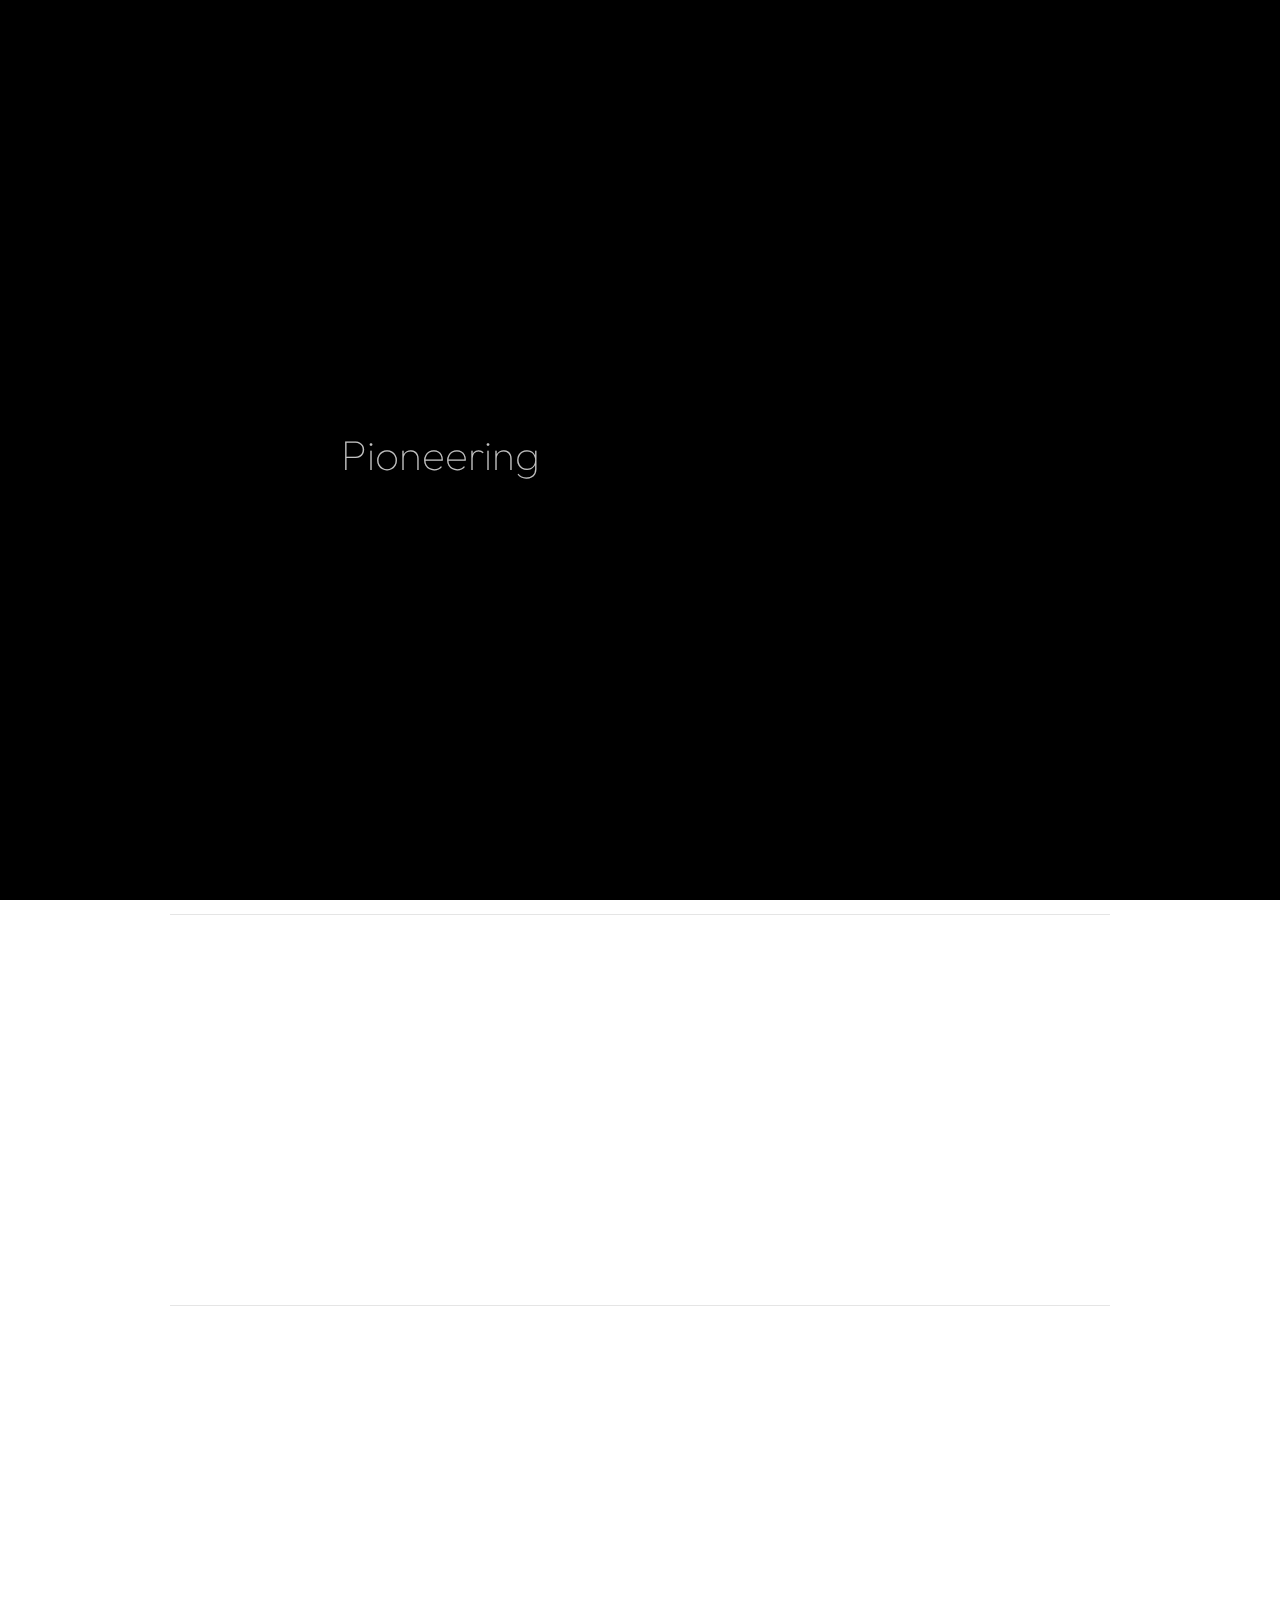
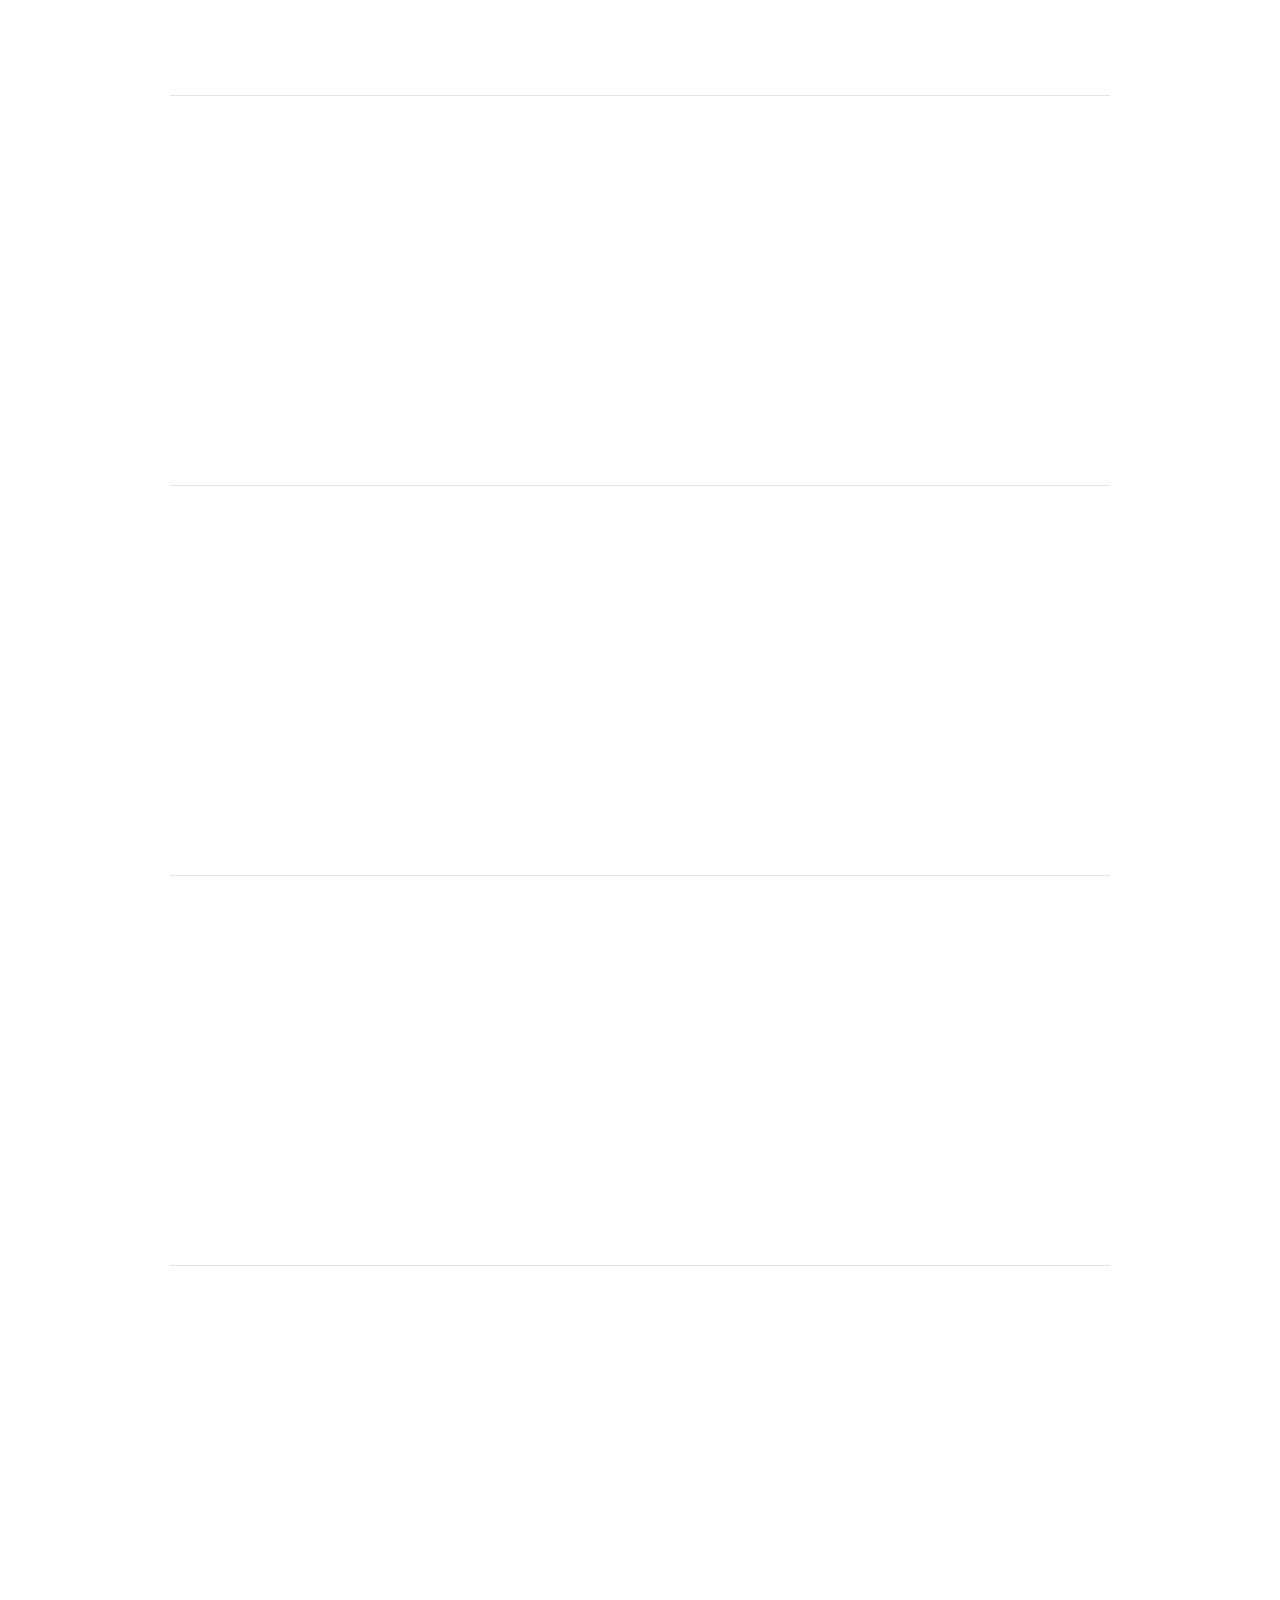
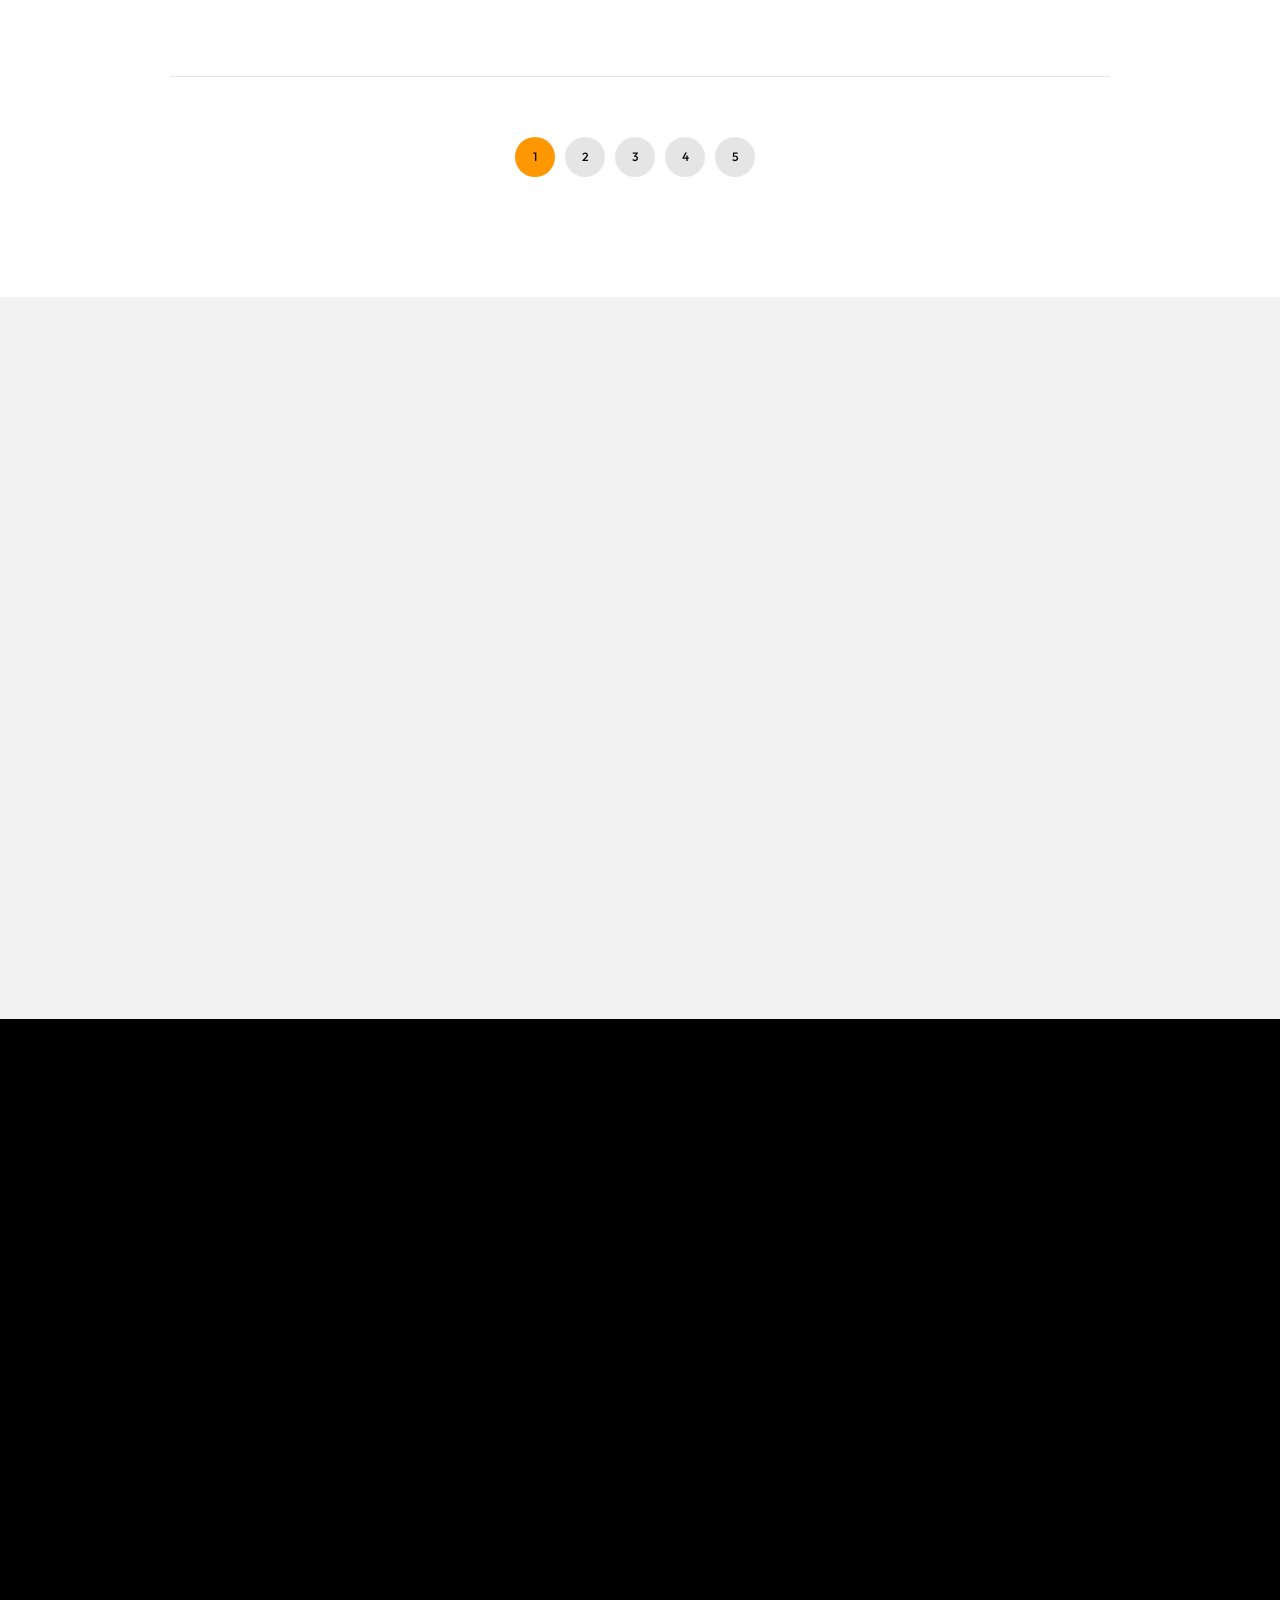
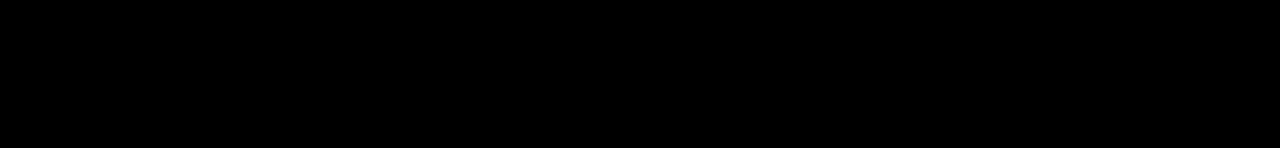
<file: Ashley html template/ashley/blog-inner.html>
<!DOCTYPE html>
<html lang="zxx">

<head>

    <meta charset="UTF-8">
    <meta name="viewport" content="width=device-width, initial-scale=1.0">
    <meta http-equiv="X-UA-Compatible" content="ie=edge">

    <!-- bootstrap grid css -->
    <link rel="stylesheet" href="css/plugins/bootstrap-grid.css">
    <!-- font awesome css -->
    <link rel="stylesheet" href="css/plugins/font-awesome.min.css">
    <!-- swiper css -->
    <link rel="stylesheet" href="css/plugins/swiper.min.css">
    <!-- fancybox css -->
    <link rel="stylesheet" href="css/plugins/fancybox.min.css">
    <!-- ashley scss -->
    <link rel="stylesheet" href="css/style.css">
    <!-- page name -->
    <title>Ashley</title>

</head>

<body>

    <!-- wrapper -->
    <div class="mil-wrapper" id="top">

        <!-- cursor -->
        <div class="mil-ball">
            <span class="mil-icon-1">
                <svg viewBox="0 0 128 128">
                    <path d="M106.1,41.9c-1.2-1.2-3.1-1.2-4.2,0c-1.2,1.2-1.2,3.1,0,4.2L116.8,61H11.2l14.9-14.9c1.2-1.2,1.2-3.1,0-4.2	c-1.2-1.2-3.1-1.2-4.2,0l-20,20c-1.2,1.2-1.2,3.1,0,4.2l20,20c0.6,0.6,1.4,0.9,2.1,0.9s1.5-0.3,2.1-0.9c1.2-1.2,1.2-3.1,0-4.2	L11.2,67h105.5l-14.9,14.9c-1.2,1.2-1.2,3.1,0,4.2c0.6,0.6,1.4,0.9,2.1,0.9s1.5-0.3,2.1-0.9l20-20c1.2-1.2,1.2-3.1,0-4.2L106.1,41.9	z" />
                </svg>
            </span>
            <div class="mil-more-text">More</div>
            <div class="mil-choose-text">Сhoose</div>
        </div>
        <!-- cursor end -->

        <!-- preloader -->
        <div class="mil-preloader">
            <div class="mil-preloader-animation">
                <div class="mil-pos-abs mil-animation-1">
                    <p class="mil-h3 mil-muted mil-thin">Pioneering</p>
                    <p class="mil-h3 mil-muted">Creative</p>
                    <p class="mil-h3 mil-muted mil-thin">Excellence</p>
                </div>
                <div class="mil-pos-abs mil-animation-2">
                    <div class="mil-reveal-frame">
                        <p class="mil-reveal-box"></p>
                        <p class="mil-h3 mil-muted mil-thin">ashley.com</p>
                    </div>
                </div>
            </div>
        </div>
        <!-- preloader end -->

        <!-- scrollbar progress -->
        <div class="mil-progress-track">
            <div class="mil-progress"></div>
        </div>
        <!-- scrollbar progress end -->

        <!-- menu -->
        <div class="mil-menu-frame">
            <!-- frame clone -->
            <div class="mil-frame-top">
                <a href="home-1.html" class="mil-logo">A.</a>
                <div class="mil-menu-btn">
                    <span></span>
                </div>
            </div>
            <!-- frame clone end -->
            <div class="container">
                <div class="mil-menu-content">
                    <div class="row">
                        <div class="col-xl-5">

                            <nav class="mil-main-menu" id="swupMenu">
                                <ul>
                                    <li class="mil-has-children">
                                        <a href="#.">Homepage</a>
                                        <ul>
                                            <li><a href="home-1.html">Landing page</a></li>
                                            <li><a href="home-2.html">Personal</a></li>
                                            <li><a href="portfolio-3.html">Portfolio slider</a></li>
                                        </ul>
                                    </li>
                                    <li class="mil-has-children">
                                        <a href="#.">Portfolio</a>
                                        <ul>
                                            <li><a href="portfolio-1.html">Grid type 1</a></li>
                                            <li><a href="portfolio-2.html">Grid type 2</a></li>
                                            <li><a href="portfolio-3.html">Slider</a></li>
                                        </ul>
                                    </li>
                                    <li class="mil-has-children">
                                        <a href="#.">Services</a>
                                        <ul>
                                            <li><a href="services.html">Services List</a></li>
                                            <li><a href="service.html">Single service</a></li>
                                        </ul>
                                    </li>
                                    <li class="mil-has-children mil-active">
                                        <a href="#.">Newsletter</a>
                                        <ul>
                                            <li><a href="blog.html">Blog List</a></li>
                                            <li><a href="publication.html">Publication</a></li>
                                        </ul>
                                    </li>
                                    <li class="mil-has-children">
                                        <a href="#.">Other pages</a>
                                        <ul>
                                            <li><a href="team.html">Team</a></li>
                                            <li><a href="contact.html">Contact</a></li>
                                            <li><a href="404.html">404</a></li>
                                        </ul>
                                    </li>
                                </ul>
                            </nav>

                        </div>
                        <div class="col-xl-7">

                            <div class="mil-menu-right-frame">
                                <div class="mil-animation-in">
                                    <div class="mil-animation-frame">
                                        <div class="mil-animation mil-position-1 mil-scale" data-value-1="2" data-value-2="2"></div>
                                    </div>
                                </div>
                                <div class="mil-menu-right">
                                    <div class="row">
                                        <div class="col-lg-8 mil-mb-60">

                                            <h6 class="mil-muted mil-mb-30">Projects</h6>

                                            <ul class="mil-menu-list">
                                                <li><a href="project-1.html" class="mil-light-soft">Interior design studio</a></li>
                                                <li><a href="project-2.html" class="mil-light-soft">Home Security Camera</a></li>
                                                <li><a href="project-3.html" class="mil-light-soft">Kemia Honest Skincare</a></li>
                                                <li><a href="project-4.html" class="mil-light-soft">Cascade of Lava</a></li>
                                                <li><a href="project-5.html" class="mil-light-soft">Air Pro by Molekule</a></li>
                                                <li><a href="project-6.html" class="mil-light-soft">Tony's Chocolonely</a></li>
                                            </ul>

                                        </div>
                                        <div class="col-lg-4 mil-mb-60">

                                            <h6 class="mil-muted mil-mb-30">Useful links</h6>

                                            <ul class="mil-menu-list">
                                                <li><a href="#." class="mil-light-soft">Privacy Policy</a></li>
                                                <li><a href="#." class="mil-light-soft">Terms and conditions</a></li>
                                                <li><a href="#." class="mil-light-soft">Cookie Policy</a></li>
                                                <li><a href="#." class="mil-light-soft">Careers</a></li>
                                            </ul>

                                        </div>
                                    </div>
                                    <div class="mil-divider mil-mb-60"></div>
                                    <div class="row justify-content-between">

                                        <div class="col-lg-4 mil-mb-60">

                                            <h6 class="mil-muted mil-mb-30">Canada</h6>

                                            <p class="mil-light-soft mil-up">71 South Los Carneros Road, California <span class="mil-no-wrap">+51 174 705 812</span></p>

                                        </div>
                                        <div class="col-lg-4 mil-mb-60">

                                            <h6 class="mil-muted mil-mb-30">Germany</h6>

                                            <p class="mil-light-soft">Leehove 40, 2678 MC De Lier, Netherlands <span class="mil-no-wrap">+31 174 705 811</span></p>

                                        </div>
                                    </div>
                                </div>
                            </div>

                        </div>
                    </div>
                </div>
            </div>
        </div>
        <!-- menu -->

        <!-- curtain -->
        <div class="mil-curtain"></div>
        <!-- curtain end -->

        <!-- frame -->
        <div class="mil-frame">
            <div class="mil-frame-top">
                <a href="home-1.html" class="mil-logo">A.</a>
                <div class="mil-menu-btn">
                    <span></span>
                </div>
            </div>
            <div class="mil-frame-bottom">
                <div class="mil-current-page"></div>
                <div class="mil-back-to-top">
                    <a href="#top" class="mil-link mil-dark mil-arrow-place">
                        <span>Back to top</span>
                    </a>
                </div>
            </div>
        </div>
        <!-- frame end -->

        <!-- content -->
        <div class="mil-content">
            <div id="swupMain" class="mil-main-transition">

                <!-- banner -->
                <div class="mil-inner-banner mil-p-0-120">
                    <div class="mil-banner-content mil-up">
                        <div class="mil-animation-frame">
                            <div class="mil-animation mil-position-4 mil-dark mil-scale" data-value-1="6" data-value-2="1.4"></div>
                        </div>
                        <div class="container">
                            <ul class="mil-breadcrumbs mil-mb-60">
                                <li><a href="home-1.html">Homepage</a></li>
                                <li><a href="blog.html">Blog</a></li>
                                <li><a href="blog-inner.html">Category page</a></li>
                            </ul>
                            <h1 class="mil-mb-60">Publications <br>Category <span class="mil-thin">Name</span></h1>
                            <a href="#blog" class="mil-link mil-dark mil-arrow-place mil-down-arrow">
                                <span>Publications</span>
                            </a>
                        </div>
                    </div>
                </div>
                <!-- banner end -->

                <!-- blog -->
                <section id="blog">
                    <div class="container mil-p-120-120">
                        <div class="row align-items-center mil-mb-30">
                            <div class="col-lg-4 mil-mb-30">
                                <h3 class="mil-up">Other categories:</h3>
                            </div>
                            <div class="col-lg-8 mil-mb-30">
                                <div class="mil-adaptive-right mil-up">

                                    <ul class="mil-category-list">
                                        <li><a href="blog-inner.html">Design</a></li>
                                        <li><a href="blog-inner.html">Art</a></li>
                                        <li><a href="blog-inner.html">Code</a></li>
                                        <li><a href="blog-inner.html" class="mil-active">Technology</a></li>
                                        <li><a href="blog-inner.html">All categories</a></li>
                                    </ul>
                                </div>
                            </div>
                        </div>
                        <div class="row">
                            <div class="col-lg-12">

                                <a href="publication.html" class="mil-blog-card mil-blog-card-hori mil-more mil-mb-60">
                                    <div class="mil-cover-frame mil-up">
                                        <img src="img/blog/8.jpg" alt="cover">
                                    </div>
                                    <div class="mil-post-descr">
                                        <div class="mil-labels mil-up mil-mb-30">
                                            <div class="mil-label mil-upper mil-accent">TECHNOLOGY</div>
                                            <div class="mil-label mil-upper">may 24 2023</div>
                                        </div>
                                        <h4 class="mil-up mil-mb-30">How to Never Reach Creative Burnout</h4>
                                        <p class="mil-post-text mil-up mil-mb-30">Lorem ipsum dolor sit amet, consectetur adipisicing elit. Eius sequi commodi dignissimos optio, beatae, eos necessitatibus nisi. Nam cupiditate consectetur nostrum qui! Repellat natus nulla, nisi aliquid, asperiores impedit tempora sequi est reprehenderit cumque explicabo, dicta. Rem nihil ullam totam ea voluptas quibusdam repudiandae id ut at iure! Totam, a!</p>
                                        <div class="mil-link mil-dark mil-arrow-place mil-up">
                                            <span>Read more</span>
                                        </div>
                                    </div>
                                </a>

                            </div>
                            <div class="col-lg-12">

                                <a href="publication.html" class="mil-blog-card mil-blog-card-hori mil-more mil-mb-60">
                                    <div class="mil-cover-frame mil-up">
                                        <img src="img/blog/7.jpg" alt="cover">
                                    </div>
                                    <div class="mil-post-descr">
                                        <div class="mil-labels mil-up mil-mb-30">
                                            <div class="mil-label mil-upper mil-accent">TECHNOLOGY</div>
                                            <div class="mil-label mil-upper">may 24 2023</div>
                                        </div>
                                        <h4 class="mil-up mil-mb-30">How to Create a Brand Guide for Your Client</h4>
                                        <p class="mil-post-text mil-up mil-mb-30">Lorem ipsum dolor sit amet, consectetur adipisicing elit. Eius sequi commodi dignissimos optio, beatae, eos necessitatibus nisi. Nam cupiditate consectetur nostrum qui! Repellat natus nulla, nisi aliquid, asperiores impedit tempora sequi est reprehenderit cumque explicabo, dicta. Rem nihil ullam totam ea voluptas quibusdam repudiandae id ut at iure! Totam, a!</p>
                                        <div class="mil-link mil-dark mil-arrow-place mil-up">
                                            <span>Read more</span>
                                        </div>
                                    </div>
                                </a>

                            </div>
                            <div class="col-lg-12">

                                <a href="publication.html" class="mil-blog-card mil-blog-card-hori mil-more mil-mb-60">
                                    <div class="mil-cover-frame mil-up">
                                        <img src="img/blog/1.jpg" alt="cover">
                                    </div>
                                    <div class="mil-post-descr">
                                        <div class="mil-labels mil-up mil-mb-30">
                                            <div class="mil-label mil-upper mil-accent">TECHNOLOGY</div>
                                            <div class="mil-label mil-upper">may 24 2023</div>
                                        </div>
                                        <h4 class="mil-up mil-mb-30">How to Create a Brand Guide for Your Client</h4>
                                        <p class="mil-post-text mil-up mil-mb-30">Lorem ipsum dolor sit amet, consectetur adipisicing elit. Eius sequi commodi dignissimos optio, beatae, eos necessitatibus nisi. Nam cupiditate consectetur nostrum qui! Repellat natus nulla, nisi aliquid, asperiores impedit tempora sequi est reprehenderit cumque explicabo, dicta. Rem nihil ullam totam ea voluptas quibusdam repudiandae id ut at iure! Totam, a!</p>
                                        <div class="mil-link mil-dark mil-arrow-place mil-up">
                                            <span>Read more</span>
                                        </div>
                                    </div>
                                </a>

                            </div>
                            <div class="col-lg-12">

                                <a href="publication.html" class="mil-blog-card mil-blog-card-hori mil-more mil-mb-60">
                                    <div class="mil-cover-frame mil-up">
                                        <img src="img/blog/3.jpg" alt="cover">
                                    </div>
                                    <div class="mil-post-descr">
                                        <div class="mil-labels mil-up mil-mb-30">
                                            <div class="mil-label mil-upper mil-accent">TECHNOLOGY</div>
                                            <div class="mil-label mil-upper">may 24 2023</div>
                                        </div>
                                        <h4 class="mil-up mil-mb-30">How to Create a Brand Guide for Your Client</h4>
                                        <p class="mil-post-text mil-up mil-mb-30">Lorem ipsum dolor sit amet, consectetur adipisicing elit. Eius sequi commodi dignissimos optio, beatae, eos necessitatibus nisi. Nam cupiditate consectetur nostrum qui! Repellat natus nulla, nisi aliquid, asperiores impedit tempora sequi est reprehenderit cumque explicabo, dicta. Rem nihil ullam totam ea voluptas quibusdam repudiandae id ut at iure! Totam, a!</p>
                                        <div class="mil-link mil-dark mil-arrow-place mil-up">
                                            <span>Read more</span>
                                        </div>
                                    </div>
                                </a>

                            </div>
                            <div class="col-lg-12">

                                <a href="publication.html" class="mil-blog-card mil-blog-card-hori mil-more mil-mb-60">
                                    <div class="mil-cover-frame mil-up">
                                        <img src="img/blog/4.jpg" alt="cover">
                                    </div>
                                    <div class="mil-post-descr">
                                        <div class="mil-labels mil-up mil-mb-30">
                                            <div class="mil-label mil-upper mil-accent">TECHNOLOGY</div>
                                            <div class="mil-label mil-upper">may 24 2023</div>
                                        </div>
                                        <h4 class="mil-up mil-mb-30">Color Psychology in Art and Design</h4>
                                        <p class="mil-post-text mil-up mil-mb-30">Lorem ipsum dolor sit amet, consectetur adipisicing elit. Eius sequi commodi dignissimos optio, beatae, eos necessitatibus nisi. Nam cupiditate consectetur nostrum qui! Repellat natus nulla, nisi aliquid, asperiores impedit tempora sequi est reprehenderit cumque explicabo, dicta. Rem nihil ullam totam ea voluptas quibusdam repudiandae id ut at iure! Totam, a!</p>
                                        <div class="mil-link mil-dark mil-arrow-place mil-up">
                                            <span>Read more</span>
                                        </div>
                                    </div>
                                </a>

                            </div>
                            <div class="col-lg-12">

                                <a href="publication.html" class="mil-blog-card mil-blog-card-hori mil-more mil-mb-60">
                                    <div class="mil-cover-frame mil-up">
                                        <img src="img/blog/5.jpg" alt="cover">
                                    </div>
                                    <div class="mil-post-descr">
                                        <div class="mil-labels mil-up mil-mb-30">
                                            <div class="mil-label mil-upper mil-accent">TECHNOLOGY</div>
                                            <div class="mil-label mil-upper">may 24 2023</div>
                                        </div>
                                        <h4 class="mil-up mil-mb-30">How to Design a Repeating Pattern</h4>
                                        <p class="mil-post-text mil-up mil-mb-30">Lorem ipsum dolor sit amet, consectetur adipisicing elit. Eius sequi commodi dignissimos optio, beatae, eos necessitatibus nisi. Nam cupiditate consectetur nostrum qui! Repellat natus nulla, nisi aliquid, asperiores impedit tempora sequi est reprehenderit cumque explicabo, dicta. Rem nihil ullam totam ea voluptas quibusdam repudiandae id ut at iure! Totam, a!</p>
                                        <div class="mil-link mil-dark mil-arrow-place mil-up">
                                            <span>Read more</span>
                                        </div>
                                    </div>
                                </a>

                            </div>
                            <div class="col-lg-12">
                                <div class="mil-pagination">
                                    <a href="blog-inner.html" class="mil-pagination-btn mil-active">1</a>
                                    <a href="blog-inner.html" class="mil-pagination-btn">2</a>
                                    <a href="blog-inner.html" class="mil-pagination-btn">3</a>
                                    <a href="blog-inner.html" class="mil-pagination-btn">4</a>
                                    <a href="blog-inner.html" class="mil-pagination-btn">5</a>
                                </div>
                            </div>
                        </div>
                    </div>
                </section>
                <!-- blog end -->

                <!-- call to action -->
                <section class="mil-soft-bg">
                    <div class="container mil-p-120-120">
                        <div class="row">
                            <div class="col-lg-10">

                                <span class="mil-suptitle mil-suptitle-right mil-suptitle-dark mil-up">Looking to make your mark? We'll help you turn <br> your project into a success story.</span>

                            </div>
                        </div>
                        <div class="mil-center">
                            <h2 class="mil-up mil-mb-60">Stay up-to-date <span class="mil-thin">with the</span><br> latest news by <span class="mil-thin">subscribing</span><br> to our <span class="mil-thin">newsletter!</span></h2>
                            <div class="row justify-content-center mil-up">
                                <div class="col-lg-4">
                                    <form class="mil-subscribe-form mil-subscribe-form-2 mil-up">
                                        <input type="text" placeholder="Enter our email">
                                        <button type="submit" class="mil-button mil-icon-button-sm mil-arrow-place"></button>
                                    </form>
                                </div>
                            </div>
                        </div>
                    </div>
                </section>
                <!-- call to action end -->

                <!-- footer -->
                <footer class="mil-dark-bg">
                    <div class="mi-invert-fix">
                        <div class="container mil-p-120-60">
                            <div class="row justify-content-between">
                                <div class="col-md-4 col-lg-4 mil-mb-60">

                                    <div class="mil-muted mil-logo mil-up mil-mb-30">Ashley.</div>

                                    <p class="mil-light-soft mil-up mil-mb-30">Subscribe our newsletter:</p>

                                    <form class="mil-subscribe-form mil-up">
                                        <input type="text" placeholder="Enter our email">
                                        <button type="submit" class="mil-button mil-icon-button-sm mil-arrow-place"></button>
                                    </form>

                                </div>
                                <div class="col-md-7 col-lg-6">
                                    <div class="row justify-content-end">
                                        <div class="col-md-6 col-lg-7">

                                            <nav class="mil-footer-menu mil-mb-60">
                                                <ul>
                                                    <li class="mil-up mil-active">
                                                        <a href="home-1.html">Home</a>
                                                    </li>
                                                    <li class="mil-up">
                                                        <a href="portfolio-1.html">Portfolio</a>
                                                    </li>
                                                    <li class="mil-up">
                                                        <a href="services.html">Services</a>
                                                    </li>
                                                    <li class="mil-up">
                                                        <a href="contact.html">Contact</a>
                                                    </li>
                                                    <li class="mil-up">
                                                        <a href="blog.html">Blog</a>
                                                    </li>
                                                </ul>
                                            </nav>

                                        </div>
                                        <div class="col-md-6 col-lg-5">

                                            <ul class="mil-menu-list mil-up mil-mb-60">
                                                <li><a href="#." class="mil-light-soft">Privacy Policy</a></li>
                                                <li><a href="#." class="mil-light-soft">Terms and conditions</a></li>
                                                <li><a href="#." class="mil-light-soft">Cookie Policy</a></li>
                                                <li><a href="#." class="mil-light-soft">Careers</a></li>
                                            </ul>

                                        </div>
                                    </div>
                                </div>
                            </div>

                            <div class="row justify-content-between flex-sm-row-reverse">
                                <div class="col-md-7 col-lg-6">

                                    <div class="row justify-content-between">

                                        <div class="col-md-6 col-lg-5 mil-mb-60">

                                            <h6 class="mil-muted mil-up mil-mb-30">Canada</h6>

                                            <p class="mil-light-soft mil-up">71 South Los Carneros Road, California <span class="mil-no-wrap">+51 174 705 812</span></p>

                                        </div>
                                        <div class="col-md-6 col-lg-5 mil-mb-60">

                                            <h6 class="mil-muted mil-up mil-mb-30">Germany</h6>

                                            <p class="mil-light-soft mil-up">Leehove 40, 2678 MC De Lier, Netherlands <span class="mil-no-wrap">+31 174 705 811</span></p>

                                        </div>
                                    </div>

                                </div>
                                <div class="col-md-4 col-lg-6 mil-mb-60">

                                    <div class="mil-vert-between">
                                        <div class="mil-mb-30">
                                            <ul class="mil-social-icons mil-up">
                                                <li><a href="#." target="_blank" class="social-icon"> <i class="far fa-circle"></i></a></li>
                                                <li><a href="#." target="_blank" class="social-icon"> <i class="far fa-circle"></i></a></li>
                                                <li><a href="#." target="_blank" class="social-icon"> <i class="far fa-circle"></i></a></li>
                                                <li><a href="#." target="_blank" class="social-icon"> <i class="far fa-circle"></i></a></li>
                                            </ul>
                                        </div>
                                        <p class="mil-light-soft mil-up">© Copyright 2023 - Mil. All Rights Reserved.</p>
                                    </div>

                                </div>
                            </div>
                        </div>
                    </div>
                </footer>
                <!-- footer end -->

                <!-- hidden elements -->
                <div class="mil-hidden-elements">
                    <div class="mil-dodecahedron">
                        <div class="mil-pentagon">
                            <div></div>
                            <div></div>
                            <div></div>
                            <div></div>
                            <div></div>
                        </div>
                        <div class="mil-pentagon">
                            <div></div>
                            <div></div>
                            <div></div>
                            <div></div>
                            <div></div>
                        </div>
                        <div class="mil-pentagon">
                            <div></div>
                            <div></div>
                            <div></div>
                            <div></div>
                            <div></div>
                        </div>
                        <div class="mil-pentagon">
                            <div></div>
                            <div></div>
                            <div></div>
                            <div></div>
                            <div></div>
                        </div>
                        <div class="mil-pentagon">
                            <div></div>
                            <div></div>
                            <div></div>
                            <div></div>
                            <div></div>
                        </div>
                        <div class="mil-pentagon">
                            <div></div>
                            <div></div>
                            <div></div>
                            <div></div>
                            <div></div>
                        </div>
                        <div class="mil-pentagon">
                            <div></div>
                            <div></div>
                            <div></div>
                            <div></div>
                            <div></div>
                        </div>
                        <div class="mil-pentagon">
                            <div></div>
                            <div></div>
                            <div></div>
                            <div></div>
                            <div></div>
                        </div>
                        <div class="mil-pentagon">
                            <div></div>
                            <div></div>
                            <div></div>
                            <div></div>
                            <div></div>
                        </div>
                        <div class="mil-pentagon">
                            <div></div>
                            <div></div>
                            <div></div>
                            <div></div>
                            <div></div>
                        </div>
                        <div class="mil-pentagon">
                            <div></div>
                            <div></div>
                            <div></div>
                            <div></div>
                            <div></div>
                        </div>
                        <div class="mil-pentagon">
                            <div></div>
                            <div></div>
                            <div></div>
                            <div></div>
                            <div></div>
                        </div>
                    </div>

                    <svg xmlns="http://www.w3.org/2000/svg" viewBox="0 0 24 24" class="mil-arrow">
                        <path d="M 14 5.3417969 C 13.744125 5.3417969 13.487969 5.4412187 13.292969 5.6367188 L 13.207031 5.7226562 C 12.816031 6.1136563 12.816031 6.7467188 13.207031 7.1367188 L 17.070312 11 L 4 11 C 3.448 11 3 11.448 3 12 C 3 12.552 3.448 13 4 13 L 17.070312 13 L 13.207031 16.863281 C 12.816031 17.254281 12.816031 17.887344 13.207031 18.277344 L 13.292969 18.363281 C 13.683969 18.754281 14.317031 18.754281 14.707031 18.363281 L 20.363281 12.707031 C 20.754281 12.316031 20.754281 11.682969 20.363281 11.292969 L 14.707031 5.6367188 C 14.511531 5.4412187 14.255875 5.3417969 14 5.3417969 z" />
                    </svg>

                    <svg width="250" viewBox="0 0 300 1404" fill="none" xmlns="http://www.w3.org/2000/svg" class="mil-lines">
                        <path fill-rule="evenodd" clip-rule="evenodd" d="M1 892L1 941H299V892C299 809.71 232.29 743 150 743C67.7096 743 1 809.71 1 892ZM0 942H300V892C300 809.157 232.843 742 150 742C67.1573 742 0 809.157 0 892L0 942Z" class="mil-move" />
                        <path fill-rule="evenodd" clip-rule="evenodd" d="M299 146V97L1 97V146C1 228.29 67.7096 295 150 295C232.29 295 299 228.29 299 146ZM300 96L0 96V146C0 228.843 67.1573 296 150 296C232.843 296 300 228.843 300 146V96Z" class="mil-move" />
                        <path fill-rule="evenodd" clip-rule="evenodd" d="M299 1H1V1403H299V1ZM0 0V1404H300V0H0Z" />
                        <path fill-rule="evenodd" clip-rule="evenodd" d="M150 -4.37115e-08L150 1404L149 1404L149 0L150 -4.37115e-08Z" />
                        <path fill-rule="evenodd" clip-rule="evenodd" d="M150 1324C232.29 1324 299 1257.29 299 1175C299 1092.71 232.29 1026 150 1026C67.7096 1026 1 1092.71 1 1175C1 1257.29 67.7096 1324 150 1324ZM150 1325C232.843 1325 300 1257.84 300 1175C300 1092.16 232.843 1025 150 1025C67.1573 1025 0 1092.16 0 1175C0 1257.84 67.1573 1325 150 1325Z" class="mil-move" />
                        <path fill-rule="evenodd" clip-rule="evenodd" d="M300 1175H0V1174H300V1175Z" class="mil-move" />
                        <path fill-rule="evenodd" clip-rule="evenodd" d="M150 678C232.29 678 299 611.29 299 529C299 446.71 232.29 380 150 380C67.7096 380 1 446.71 1 529C1 611.29 67.7096 678 150 678ZM150 679C232.843 679 300 611.843 300 529C300 446.157 232.843 379 150 379C67.1573 379 0 446.157 0 529C0 611.843 67.1573 679 150 679Z" class="mil-move" />
                        <path fill-rule="evenodd" clip-rule="evenodd" d="M299 380H1V678H299V380ZM0 379V679H300V379H0Z" class="mil-move" />
                    </svg>
                </div>
                <!-- hidden elements end -->

            </div>
        </div>
        <!-- content -->
    </div>
    <!-- wrapper end -->

    <!-- jQuery js -->
    <script src="js/plugins/jquery.min.js"></script>
    <!-- swup js -->
    <script src="js/plugins/swup.min.js"></script>
    <!-- swiper js -->
    <script src="js/plugins/swiper.min.js"></script>
    <!-- fancybox js -->
    <script src="js/plugins/fancybox.min.js"></script>
    <!-- gsap js -->
    <script src="js/plugins/gsap.min.js"></script>
    <!-- scroll smoother -->
    <script src="js/plugins/smooth-scroll.js"></script>
    <!-- scroll trigger js -->
    <script src="js/plugins/ScrollTrigger.min.js"></script>
    <!-- scroll to js -->
    <script src="js/plugins/ScrollTo.min.js"></script>
    <!-- ashley js -->
    <script src="js/main.js"></script>

</body>

</html>
</file>
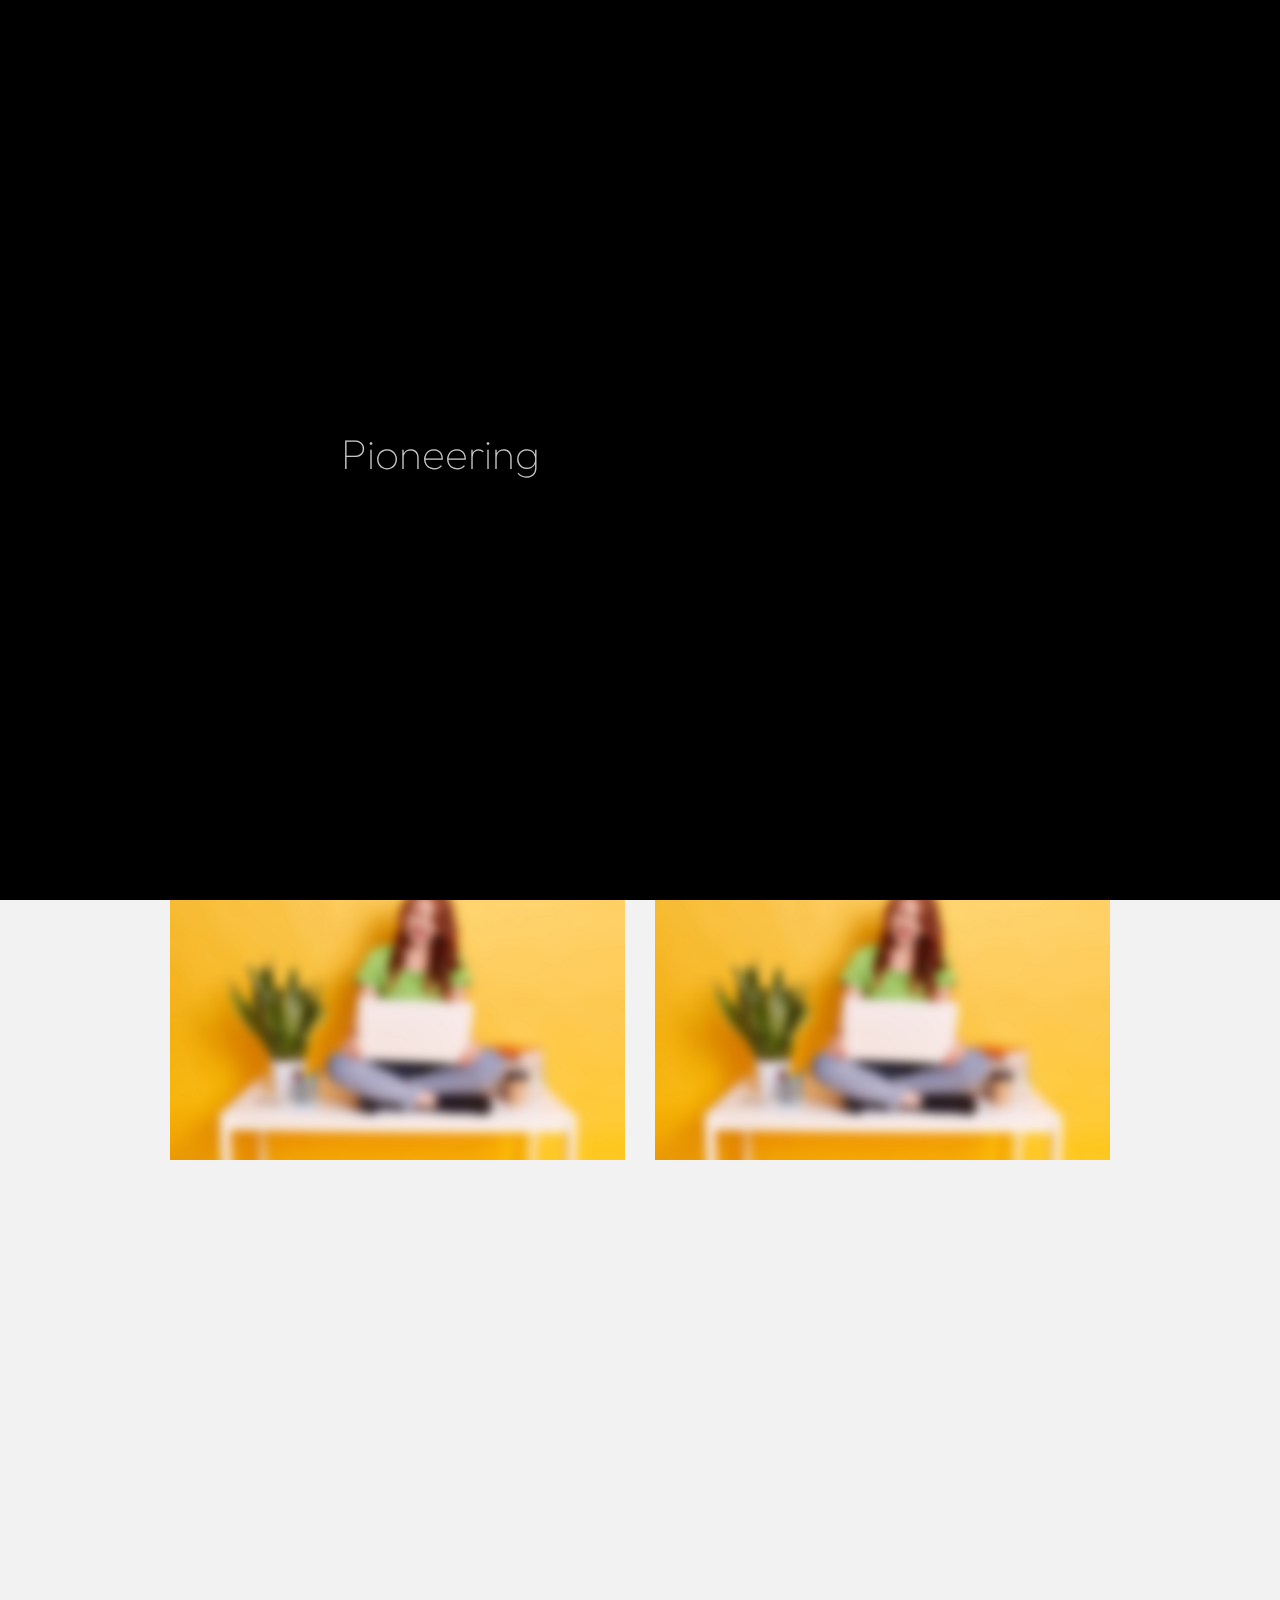
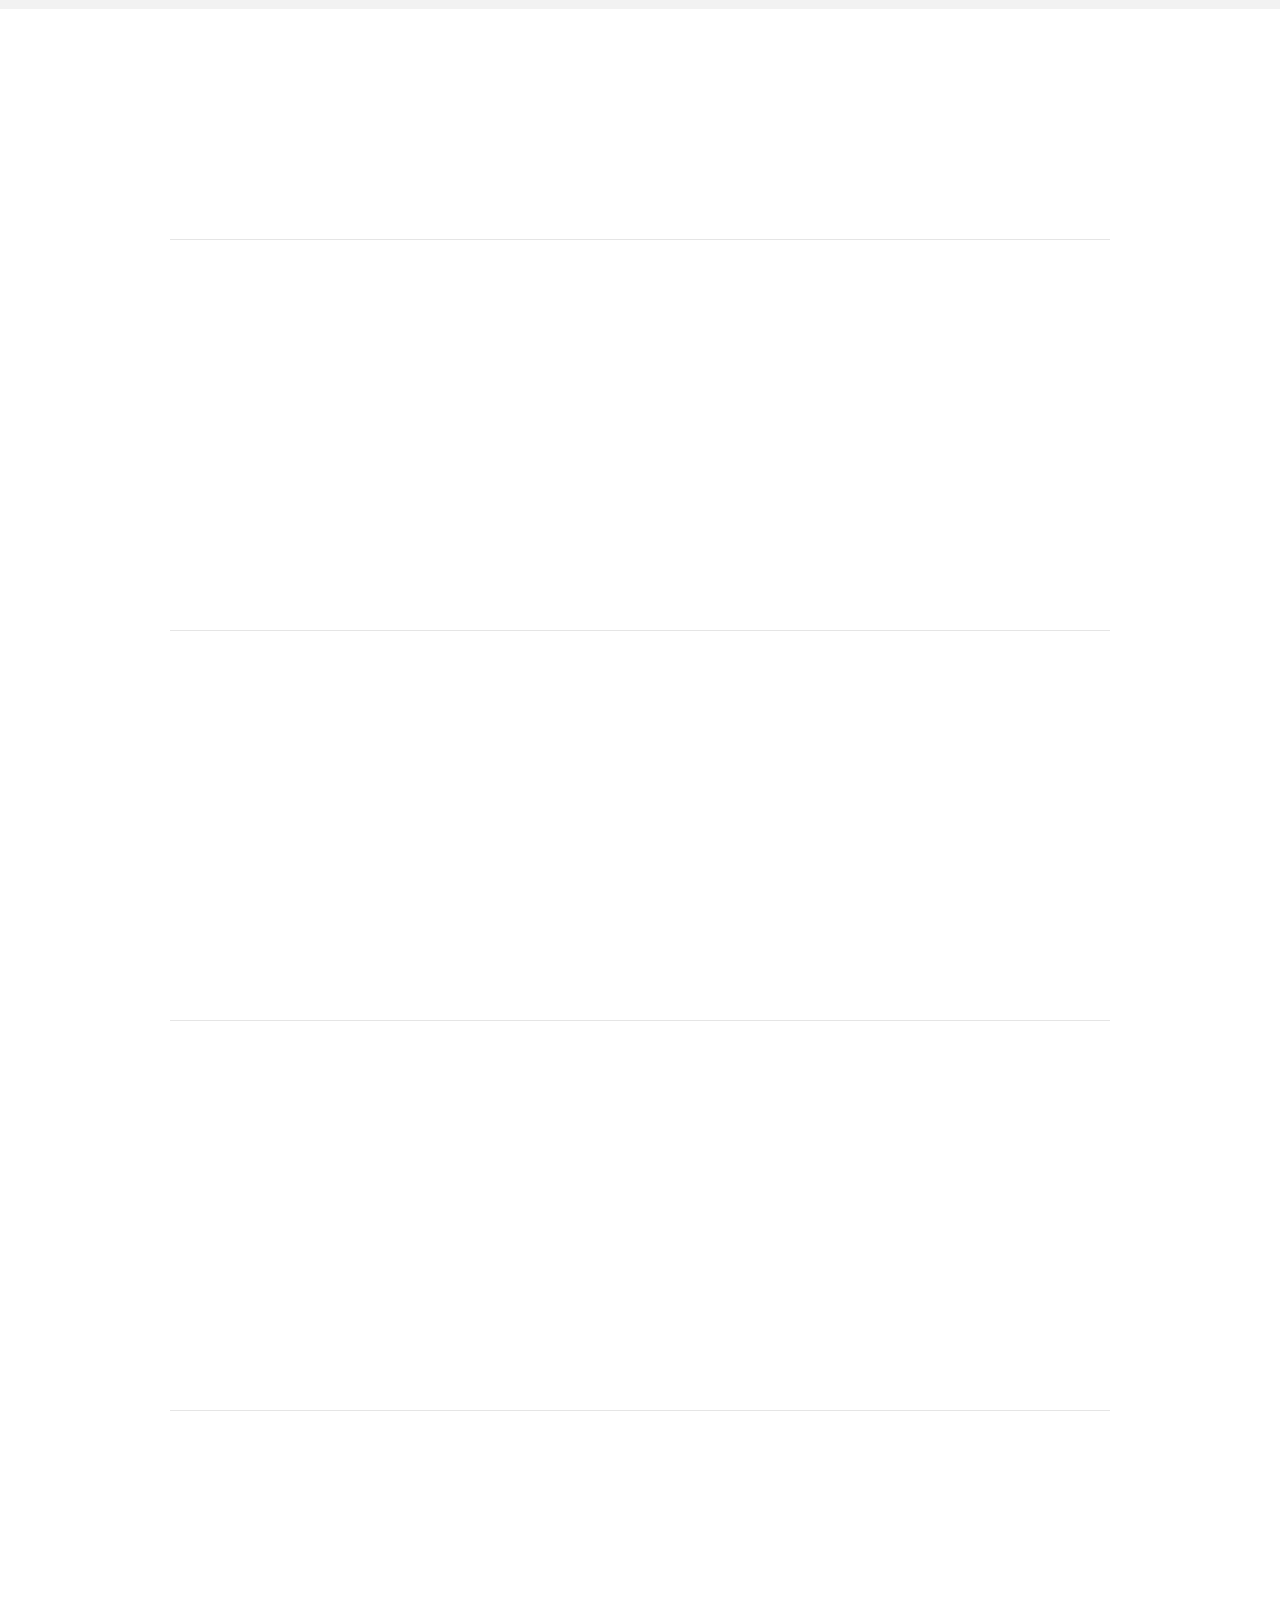
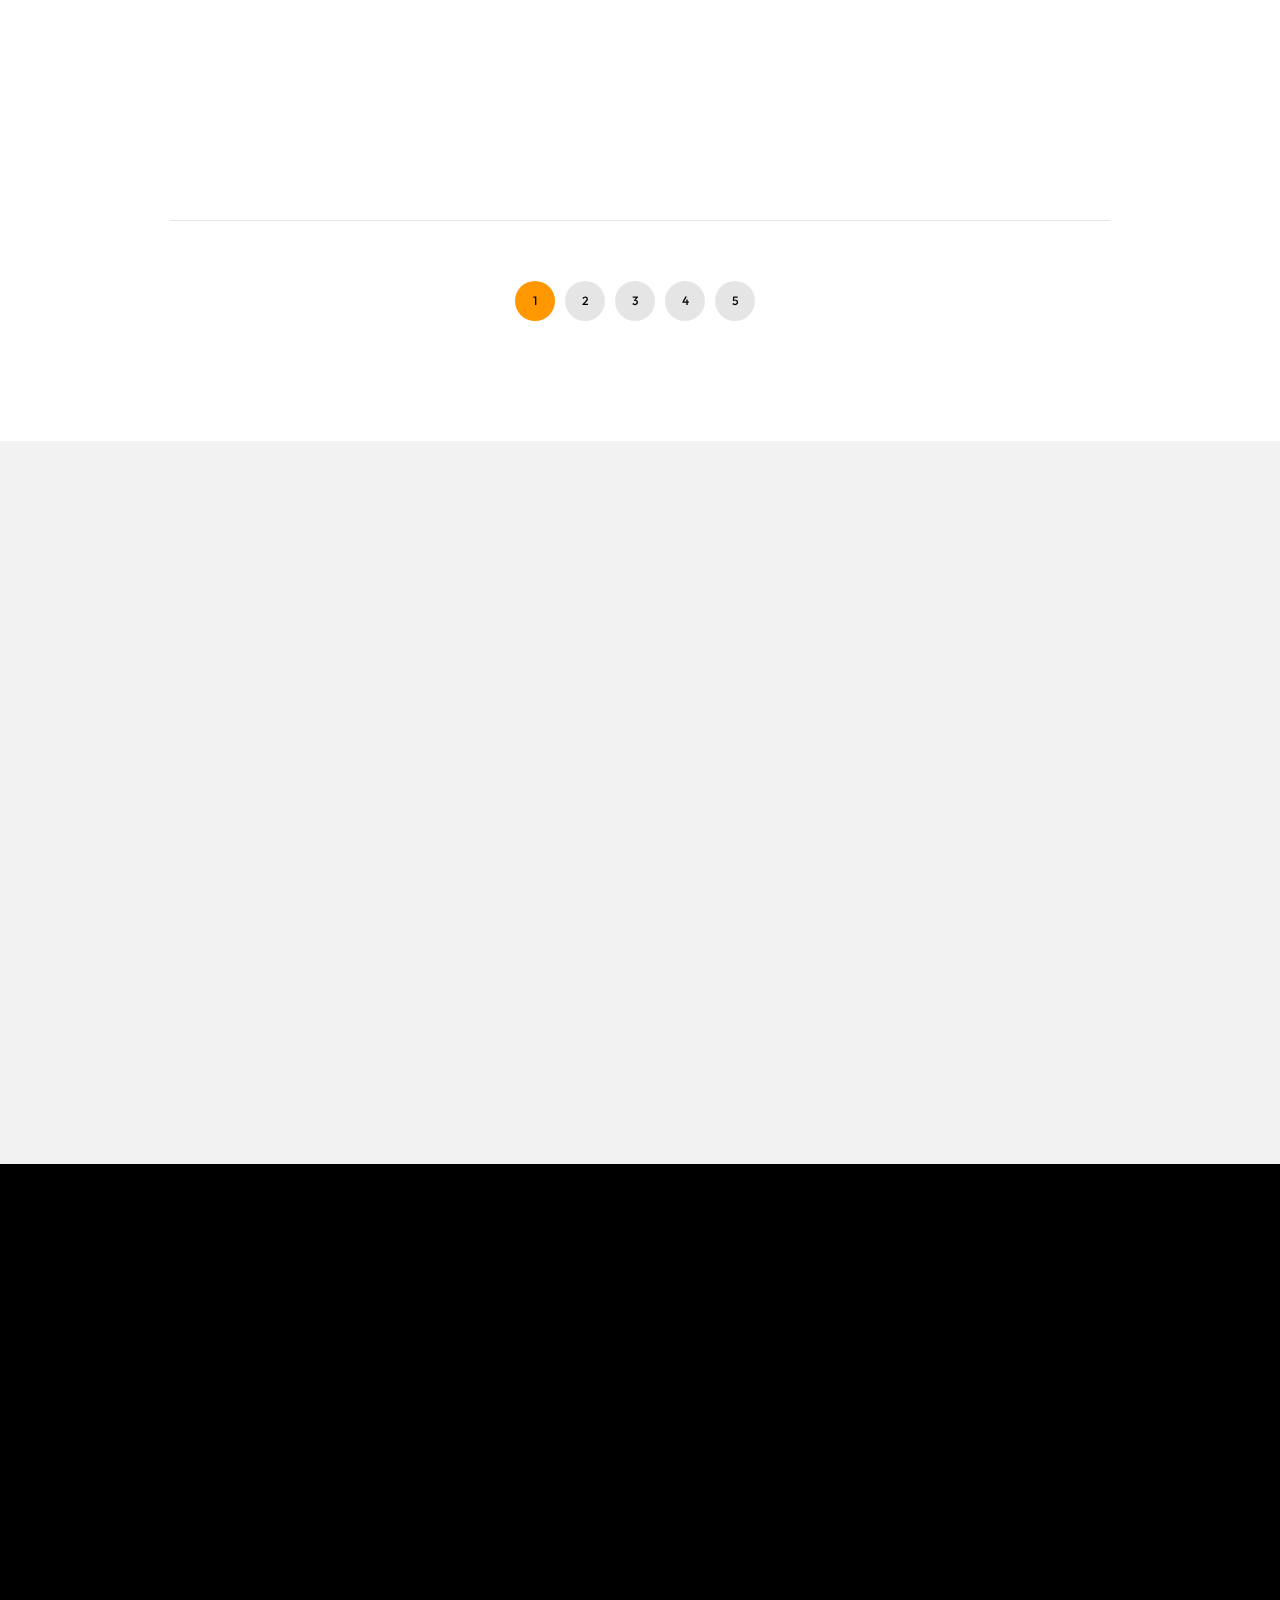
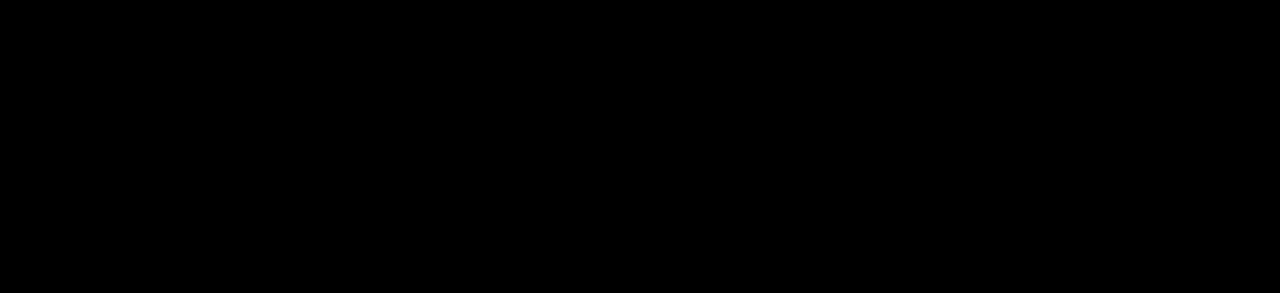
<file: Ashley html template/ashley/blog.html>
<!DOCTYPE html>
<html lang="zxx">

<head>

    <meta charset="UTF-8">
    <meta name="viewport" content="width=device-width, initial-scale=1.0">
    <meta http-equiv="X-UA-Compatible" content="ie=edge">

    <!-- bootstrap grid css -->
    <link rel="stylesheet" href="css/plugins/bootstrap-grid.css">
    <!-- font awesome css -->
    <link rel="stylesheet" href="css/plugins/font-awesome.min.css">
    <!-- swiper css -->
    <link rel="stylesheet" href="css/plugins/swiper.min.css">
    <!-- fancybox css -->
    <link rel="stylesheet" href="css/plugins/fancybox.min.css">
    <!-- ashley scss -->
    <link rel="stylesheet" href="css/style.css">
    <!-- page name -->
    <title>Ashley</title>

</head>

<body>

    <!-- wrapper -->
    <div class="mil-wrapper" id="top">

        <!-- cursor -->
        <div class="mil-ball">
            <span class="mil-icon-1">
                <svg viewBox="0 0 128 128">
                    <path d="M106.1,41.9c-1.2-1.2-3.1-1.2-4.2,0c-1.2,1.2-1.2,3.1,0,4.2L116.8,61H11.2l14.9-14.9c1.2-1.2,1.2-3.1,0-4.2	c-1.2-1.2-3.1-1.2-4.2,0l-20,20c-1.2,1.2-1.2,3.1,0,4.2l20,20c0.6,0.6,1.4,0.9,2.1,0.9s1.5-0.3,2.1-0.9c1.2-1.2,1.2-3.1,0-4.2	L11.2,67h105.5l-14.9,14.9c-1.2,1.2-1.2,3.1,0,4.2c0.6,0.6,1.4,0.9,2.1,0.9s1.5-0.3,2.1-0.9l20-20c1.2-1.2,1.2-3.1,0-4.2L106.1,41.9	z" />
                </svg>
            </span>
            <div class="mil-more-text">More</div>
            <div class="mil-choose-text">Сhoose</div>
        </div>
        <!-- cursor end -->

        <!-- preloader -->
        <div class="mil-preloader">
            <div class="mil-preloader-animation">
                <div class="mil-pos-abs mil-animation-1">
                    <p class="mil-h3 mil-muted mil-thin">Pioneering</p>
                    <p class="mil-h3 mil-muted">Creative</p>
                    <p class="mil-h3 mil-muted mil-thin">Excellence</p>
                </div>
                <div class="mil-pos-abs mil-animation-2">
                    <div class="mil-reveal-frame">
                        <p class="mil-reveal-box"></p>
                        <p class="mil-h3 mil-muted mil-thin">ashley.com</p>
                    </div>
                </div>
            </div>
        </div>
        <!-- preloader end -->

        <!-- scrollbar progress -->
        <div class="mil-progress-track">
            <div class="mil-progress"></div>
        </div>
        <!-- scrollbar progress end -->

        <!-- menu -->
        <div class="mil-menu-frame">
            <!-- frame clone -->
            <div class="mil-frame-top">
                <a href="home-1.html" class="mil-logo">A.</a>
                <div class="mil-menu-btn">
                    <span></span>
                </div>
            </div>
            <!-- frame clone end -->
            <div class="container">
                <div class="mil-menu-content">
                    <div class="row">
                        <div class="col-xl-5">

                            <nav class="mil-main-menu" id="swupMenu">
                                <ul>
                                    <li class="mil-has-children">
                                        <a href="#.">Homepage</a>
                                        <ul>
                                            <li><a href="home-1.html">Landing page</a></li>
                                            <li><a href="home-2.html">Personal</a></li>
                                            <li><a href="portfolio-3.html">Portfolio slider</a></li>
                                        </ul>
                                    </li>
                                    <li class="mil-has-children">
                                        <a href="#.">Portfolio</a>
                                        <ul>
                                            <li><a href="portfolio-1.html">Grid type 1</a></li>
                                            <li><a href="portfolio-2.html">Grid type 2</a></li>
                                            <li><a href="portfolio-3.html">Slider</a></li>
                                        </ul>
                                    </li>
                                    <li class="mil-has-children">
                                        <a href="#.">Services</a>
                                        <ul>
                                            <li><a href="services.html">Services List</a></li>
                                            <li><a href="service.html">Single service</a></li>
                                        </ul>
                                    </li>
                                    <li class="mil-has-children mil-active">
                                        <a href="#.">Newsletter</a>
                                        <ul>
                                            <li><a href="blog.html">Blog List</a></li>
                                            <li><a href="publication.html">Publication</a></li>
                                        </ul>
                                    </li>
                                    <li class="mil-has-children">
                                        <a href="#.">Other pages</a>
                                        <ul>
                                            <li><a href="team.html">Team</a></li>
                                            <li><a href="contact.html">Contact</a></li>
                                            <li><a href="404.html">404</a></li>
                                        </ul>
                                    </li>
                                </ul>
                            </nav>

                        </div>
                        <div class="col-xl-7">

                            <div class="mil-menu-right-frame">
                                <div class="mil-animation-in">
                                    <div class="mil-animation-frame">
                                        <div class="mil-animation mil-position-1 mil-scale" data-value-1="2" data-value-2="2"></div>
                                    </div>
                                </div>
                                <div class="mil-menu-right">
                                    <div class="row">
                                        <div class="col-lg-8 mil-mb-60">

                                            <h6 class="mil-muted mil-mb-30">Projects</h6>

                                            <ul class="mil-menu-list">
                                                <li><a href="project-1.html" class="mil-light-soft">Interior design studio</a></li>
                                                <li><a href="project-2.html" class="mil-light-soft">Home Security Camera</a></li>
                                                <li><a href="project-3.html" class="mil-light-soft">Kemia Honest Skincare</a></li>
                                                <li><a href="project-4.html" class="mil-light-soft">Cascade of Lava</a></li>
                                                <li><a href="project-5.html" class="mil-light-soft">Air Pro by Molekule</a></li>
                                                <li><a href="project-6.html" class="mil-light-soft">Tony's Chocolonely</a></li>
                                            </ul>

                                        </div>
                                        <div class="col-lg-4 mil-mb-60">

                                            <h6 class="mil-muted mil-mb-30">Useful links</h6>

                                            <ul class="mil-menu-list">
                                                <li><a href="#." class="mil-light-soft">Privacy Policy</a></li>
                                                <li><a href="#." class="mil-light-soft">Terms and conditions</a></li>
                                                <li><a href="#." class="mil-light-soft">Cookie Policy</a></li>
                                                <li><a href="#." class="mil-light-soft">Careers</a></li>
                                            </ul>

                                        </div>
                                    </div>
                                    <div class="mil-divider mil-mb-60"></div>
                                    <div class="row justify-content-between">

                                        <div class="col-lg-4 mil-mb-60">

                                            <h6 class="mil-muted mil-mb-30">Canada</h6>

                                            <p class="mil-light-soft mil-up">71 South Los Carneros Road, California <span class="mil-no-wrap">+51 174 705 812</span></p>

                                        </div>
                                        <div class="col-lg-4 mil-mb-60">

                                            <h6 class="mil-muted mil-mb-30">Germany</h6>

                                            <p class="mil-light-soft">Leehove 40, 2678 MC De Lier, Netherlands <span class="mil-no-wrap">+31 174 705 811</span></p>

                                        </div>
                                    </div>
                                </div>
                            </div>

                        </div>
                    </div>
                </div>
            </div>
        </div>
        <!-- menu -->

        <!-- curtain -->
        <div class="mil-curtain"></div>
        <!-- curtain end -->

        <!-- frame -->
        <div class="mil-frame">
            <div class="mil-frame-top">
                <a href="home-1.html" class="mil-logo">A.</a>
                <div class="mil-menu-btn">
                    <span></span>
                </div>
            </div>
            <div class="mil-frame-bottom">
                <div class="mil-current-page"></div>
                <div class="mil-back-to-top">
                    <a href="#top" class="mil-link mil-dark mil-arrow-place">
                        <span>Back to top</span>
                    </a>
                </div>
            </div>
        </div>
        <!-- frame end -->

        <!-- content -->
        <div class="mil-content">
            <div id="swupMain" class="mil-main-transition">

                <!-- banner -->
                <div class="mil-inner-banner mil-p-0-120">
                    <div class="mil-banner-content mil-up">
                        <div class="mil-animation-frame">
                            <div class="mil-animation mil-position-4 mil-dark mil-scale" data-value-1="6" data-value-2="1.4"></div>
                        </div>
                        <div class="container">
                            <ul class="mil-breadcrumbs mil-mb-60">
                                <li><a href="home-1.html">Homepage</a></li>
                                <li><a href="blog.html">Blog</a></li>
                            </ul>
                            <h1 class="mil-mb-60">Exploring <span class="mil-thin">the World</span> <br> Through Our <span class="mil-thin">Blog</span></h1>
                            <a href="#blog" class="mil-link mil-dark mil-arrow-place mil-down-arrow">
                                <span>Publications</span>
                            </a>
                        </div>
                    </div>
                </div>
                <!-- banner end -->

                <!-- popular -->
                <section class="mil-soft-bg" id="blog">
                    <div class="container mil-p-120-60">
                        <div class="row align-items-center mil-mb-30">
                            <div class="col-lg-6 mil-mb-30">
                                <h3 class="mil-up">Popular Publications:</h3>
                            </div>
                            <div class="col-lg-6 mil-mb-30">
                                <div class="mil-adaptive-right mil-up">
                                    <a href="blog-inner.html" class="mil-link mil-dark mil-arrow-place">
                                        <span>View all</span>
                                    </a>
                                </div>
                            </div>
                        </div>
                        <div class="row">
                            <div class="col-lg-6">

                                <a href="publication.html" class="mil-blog-card mil-mb-60">
                                    <div class="mil-cover-frame mil-up">
                                        <img src="img/blog/1.jpg" alt="cover">
                                    </div>
                                    <div class="mil-post-descr">
                                        <div class="mil-labels mil-up mil-mb-30">
                                            <div class="mil-label mil-upper mil-accent">TECHNOLOGY</div>
                                            <div class="mil-label mil-upper">may 24 2023</div>
                                        </div>
                                        <h4 class="mil-up mil-mb-30">How to Become a Graphic Designer in 10 Simple Steps</h4>
                                        <p class="mil-post-text mil-up mil-mb-30">Lorem ipsum dolor sit amet, consectetur adipisicing elit. Eius sequi commodi dignissimos optio, beatae, eos necessitatibus nisi. Nam cupiditate consectetur nostrum qui! Repellat natus nulla, nisi aliquid, asperiores impedit tempora sequi est reprehenderit cumque explicabo, dicta. Rem nihil ullam totam ea voluptas quibusdam repudiandae id ut at iure! Totam, a!</p>
                                        <div class="mil-link mil-dark mil-arrow-place mil-up">
                                            <span>Read more</span>
                                        </div>
                                    </div>
                                </a>

                            </div>
                            <div class="col-lg-6">

                                <a href="publication.html" class="mil-blog-card mil-mb-60">
                                    <div class="mil-cover-frame mil-up">
                                        <img src="img/blog/2.jpg" alt="cover">
                                    </div>
                                    <div class="mil-post-descr">
                                        <div class="mil-labels mil-up mil-mb-30">
                                            <div class="mil-label mil-upper mil-accent">TECHNOLOGY</div>
                                            <div class="mil-label mil-upper">may 24 2023</div>
                                        </div>
                                        <h4 class="mil-up mil-mb-30">16 Best Graphic Design Online and Offline Courses</h4>
                                        <p class="mil-post-text mil-up mil-mb-30">Lorem ipsum dolor sit amet, consectetur adipisicing elit. Eius sequi commodi dignissimos optio, beatae, eos necessitatibus nisi. Nam cupiditate consectetur nostrum qui! Repellat natus nulla, nisi aliquid, asperiores impedit tempora sequi est reprehenderit cumque explicabo, dicta. Rem nihil ullam totam ea voluptas quibusdam repudiandae id ut at iure! Totam, a!</p>
                                        <div class="mil-link mil-dark mil-arrow-place mil-up">
                                            <span>Read more</span>
                                        </div>
                                    </div>
                                </a>

                            </div>
                        </div>
                    </div>
                </section>
                <!-- popular end -->

                <!-- blog -->
                <section>
                    <div class="container mil-p-120-120">
                        <div class="row align-items-center mil-mb-30">
                            <div class="col-lg-4 mil-mb-30">
                                <h3 class="mil-up">Categories:</h3>
                            </div>
                            <div class="col-lg-8 mil-mb-30">
                                <div class="mil-adaptive-right mil-up">

                                    <ul class="mil-category-list">
                                        <li><a href="blog-inner.html">Design</a></li>
                                        <li><a href="blog-inner.html">Art</a></li>
                                        <li><a href="blog-inner.html">Code</a></li>
                                        <li><a href="blog-inner.html">Technology</a></li>
                                        <li><a href="blog-inner.html" class="mil-active">All categories</a></li>
                                    </ul>
                                </div>
                            </div>
                        </div>
                        <div class="row">
                            <div class="col-lg-12">

                                <a href="publication.html" class="mil-blog-card mil-blog-card-hori mil-more mil-mb-60">
                                    <div class="mil-cover-frame mil-up">
                                        <img src="img/blog/3.jpg" alt="cover">
                                    </div>
                                    <div class="mil-post-descr">
                                        <div class="mil-labels mil-up mil-mb-30">
                                            <div class="mil-label mil-upper mil-accent">TECHNOLOGY</div>
                                            <div class="mil-label mil-upper">may 24 2023</div>
                                        </div>
                                        <h4 class="mil-up mil-mb-30">How to Create a Brand Guide for Your Client</h4>
                                        <p class="mil-post-text mil-up mil-mb-30">Lorem ipsum dolor sit amet, consectetur adipisicing elit. Eius sequi commodi dignissimos optio, beatae, eos necessitatibus nisi. Nam cupiditate consectetur nostrum qui! Repellat natus nulla, nisi aliquid, asperiores impedit tempora sequi est reprehenderit cumque explicabo, dicta. Rem nihil ullam totam ea voluptas quibusdam repudiandae id ut at iure! Totam, a!</p>
                                        <div class="mil-link mil-dark mil-arrow-place mil-up">
                                            <span>Read more</span>
                                        </div>
                                    </div>
                                </a>

                            </div>
                            <div class="col-lg-12">

                                <a href="publication.html" class="mil-blog-card mil-blog-card-hori mil-more mil-mb-60">
                                    <div class="mil-cover-frame mil-up">
                                        <img src="img/blog/4.jpg" alt="cover">
                                    </div>
                                    <div class="mil-post-descr">
                                        <div class="mil-labels mil-up mil-mb-30">
                                            <div class="mil-label mil-upper mil-accent">TECHNOLOGY</div>
                                            <div class="mil-label mil-upper">may 24 2023</div>
                                        </div>
                                        <h4 class="mil-up mil-mb-30">Color Psychology in Art and Design</h4>
                                        <p class="mil-post-text mil-up mil-mb-30">Lorem ipsum dolor sit amet, consectetur adipisicing elit. Eius sequi commodi dignissimos optio, beatae, eos necessitatibus nisi. Nam cupiditate consectetur nostrum qui! Repellat natus nulla, nisi aliquid, asperiores impedit tempora sequi est reprehenderit cumque explicabo, dicta. Rem nihil ullam totam ea voluptas quibusdam repudiandae id ut at iure! Totam, a!</p>
                                        <div class="mil-link mil-dark mil-arrow-place mil-up">
                                            <span>Read more</span>
                                        </div>
                                    </div>
                                </a>

                            </div>
                            <div class="col-lg-12">

                                <a href="publication.html" class="mil-blog-card mil-blog-card-hori mil-more mil-mb-60">
                                    <div class="mil-cover-frame mil-up">
                                        <img src="img/blog/5.jpg" alt="cover">
                                    </div>
                                    <div class="mil-post-descr">
                                        <div class="mil-labels mil-up mil-mb-30">
                                            <div class="mil-label mil-upper mil-accent">TECHNOLOGY</div>
                                            <div class="mil-label mil-upper">may 24 2023</div>
                                        </div>
                                        <h4 class="mil-up mil-mb-30">How to Design a Repeating Pattern</h4>
                                        <p class="mil-post-text mil-up mil-mb-30">Lorem ipsum dolor sit amet, consectetur adipisicing elit. Eius sequi commodi dignissimos optio, beatae, eos necessitatibus nisi. Nam cupiditate consectetur nostrum qui! Repellat natus nulla, nisi aliquid, asperiores impedit tempora sequi est reprehenderit cumque explicabo, dicta. Rem nihil ullam totam ea voluptas quibusdam repudiandae id ut at iure! Totam, a!</p>
                                        <div class="mil-link mil-dark mil-arrow-place mil-up">
                                            <span>Read more</span>
                                        </div>
                                    </div>
                                </a>

                            </div>
                            <div class="col-lg-12">

                                <a href="publication.html" class="mil-blog-card mil-blog-card-hori mil-more mil-mb-60">
                                    <div class="mil-cover-frame mil-up">
                                        <img src="img/blog/6.jpg" alt="cover">
                                    </div>
                                    <div class="mil-post-descr">
                                        <div class="mil-labels mil-up mil-mb-30">
                                            <div class="mil-label mil-upper mil-accent">TECHNOLOGY</div>
                                            <div class="mil-label mil-upper">may 24 2023</div>
                                        </div>
                                        <h4 class="mil-up mil-mb-30">How to Never Reach Creative Burnout</h4>
                                        <p class="mil-post-text mil-up mil-mb-30">Lorem ipsum dolor sit amet, consectetur adipisicing elit. Eius sequi commodi dignissimos optio, beatae, eos necessitatibus nisi. Nam cupiditate consectetur nostrum qui! Repellat natus nulla, nisi aliquid, asperiores impedit tempora sequi est reprehenderit cumque explicabo, dicta. Rem nihil ullam totam ea voluptas quibusdam repudiandae id ut at iure! Totam, a!</p>
                                        <div class="mil-link mil-dark mil-arrow-place mil-up">
                                            <span>Read more</span>
                                        </div>
                                    </div>
                                </a>

                            </div>
                            <div class="col-lg-12">
                                <div class="mil-pagination">
                                    <a href="blog-inner.html" class="mil-pagination-btn mil-active">1</a>
                                    <a href="blog-inner.html" class="mil-pagination-btn">2</a>
                                    <a href="blog-inner.html" class="mil-pagination-btn">3</a>
                                    <a href="blog-inner.html" class="mil-pagination-btn">4</a>
                                    <a href="blog-inner.html" class="mil-pagination-btn">5</a>
                                </div>
                            </div>
                        </div>
                    </div>
                </section>
                <!-- blog end -->

                <!-- call to action -->
                <section class="mil-soft-bg">
                    <div class="container mil-p-120-120">
                        <div class="row">
                            <div class="col-lg-10">

                                <span class="mil-suptitle mil-suptitle-right mil-suptitle-dark mil-up">Looking to make your mark? We'll help you turn <br> your project into a success story.</span>

                            </div>
                        </div>
                        <div class="mil-center">
                            <h2 class="mil-up mil-mb-60">Stay up-to-date <span class="mil-thin">with the</span><br> latest news by <span class="mil-thin">subscribing</span><br> to our <span class="mil-thin">newsletter!</span></h2>
                            <div class="row justify-content-center mil-up">
                                <div class="col-lg-4">
                                    <form class="mil-subscribe-form mil-subscribe-form-2 mil-up">
                                        <input type="text" placeholder="Enter our email">
                                        <button type="submit" class="mil-button mil-icon-button-sm mil-arrow-place"></button>
                                    </form>
                                </div>
                            </div>
                        </div>
                    </div>
                </section>
                <!-- call to action end -->

                <!-- footer -->
                <footer class="mil-dark-bg">
                    <div class="mi-invert-fix">
                        <div class="container mil-p-120-60">
                            <div class="row justify-content-between">
                                <div class="col-md-4 col-lg-4 mil-mb-60">

                                    <div class="mil-muted mil-logo mil-up mil-mb-30">Ashley.</div>

                                    <p class="mil-light-soft mil-up mil-mb-30">Subscribe our newsletter:</p>

                                    <form class="mil-subscribe-form mil-up">
                                        <input type="text" placeholder="Enter our email">
                                        <button type="submit" class="mil-button mil-icon-button-sm mil-arrow-place"></button>
                                    </form>

                                </div>
                                <div class="col-md-7 col-lg-6">
                                    <div class="row justify-content-end">
                                        <div class="col-md-6 col-lg-7">

                                            <nav class="mil-footer-menu mil-mb-60">
                                                <ul>
                                                    <li class="mil-up mil-active">
                                                        <a href="home-1.html">Home</a>
                                                    </li>
                                                    <li class="mil-up">
                                                        <a href="portfolio-1.html">Portfolio</a>
                                                    </li>
                                                    <li class="mil-up">
                                                        <a href="services.html">Services</a>
                                                    </li>
                                                    <li class="mil-up">
                                                        <a href="contact.html">Contact</a>
                                                    </li>
                                                    <li class="mil-up">
                                                        <a href="blog.html">Blog</a>
                                                    </li>
                                                </ul>
                                            </nav>

                                        </div>
                                        <div class="col-md-6 col-lg-5">

                                            <ul class="mil-menu-list mil-up mil-mb-60">
                                                <li><a href="#." class="mil-light-soft">Privacy Policy</a></li>
                                                <li><a href="#." class="mil-light-soft">Terms and conditions</a></li>
                                                <li><a href="#." class="mil-light-soft">Cookie Policy</a></li>
                                                <li><a href="#." class="mil-light-soft">Careers</a></li>
                                            </ul>

                                        </div>
                                    </div>
                                </div>
                            </div>

                            <div class="row justify-content-between flex-sm-row-reverse">
                                <div class="col-md-7 col-lg-6">

                                    <div class="row justify-content-between">

                                        <div class="col-md-6 col-lg-5 mil-mb-60">

                                            <h6 class="mil-muted mil-up mil-mb-30">Canada</h6>

                                            <p class="mil-light-soft mil-up">71 South Los Carneros Road, California <span class="mil-no-wrap">+51 174 705 812</span></p>

                                        </div>
                                        <div class="col-md-6 col-lg-5 mil-mb-60">

                                            <h6 class="mil-muted mil-up mil-mb-30">Germany</h6>

                                            <p class="mil-light-soft mil-up">Leehove 40, 2678 MC De Lier, Netherlands <span class="mil-no-wrap">+31 174 705 811</span></p>

                                        </div>
                                    </div>

                                </div>
                                <div class="col-md-4 col-lg-6 mil-mb-60">

                                    <div class="mil-vert-between">
                                        <div class="mil-mb-30">
                                            <ul class="mil-social-icons mil-up">
                                                <li><a href="#." target="_blank" class="social-icon"> <i class="far fa-circle"></i></a></li>
                                                <li><a href="#." target="_blank" class="social-icon"> <i class="far fa-circle"></i></a></li>
                                                <li><a href="#." target="_blank" class="social-icon"> <i class="far fa-circle"></i></a></li>
                                                <li><a href="#." target="_blank" class="social-icon"> <i class="far fa-circle"></i></a></li>
                                            </ul>
                                        </div>
                                        <p class="mil-light-soft mil-up">© Copyright 2023 - Mil. All Rights Reserved.</p>
                                    </div>

                                </div>
                            </div>
                        </div>
                    </div>
                </footer>
                <!-- footer end -->

                <!-- hidden elements -->
                <div class="mil-hidden-elements">
                    <div class="mil-dodecahedron">
                        <div class="mil-pentagon">
                            <div></div>
                            <div></div>
                            <div></div>
                            <div></div>
                            <div></div>
                        </div>
                        <div class="mil-pentagon">
                            <div></div>
                            <div></div>
                            <div></div>
                            <div></div>
                            <div></div>
                        </div>
                        <div class="mil-pentagon">
                            <div></div>
                            <div></div>
                            <div></div>
                            <div></div>
                            <div></div>
                        </div>
                        <div class="mil-pentagon">
                            <div></div>
                            <div></div>
                            <div></div>
                            <div></div>
                            <div></div>
                        </div>
                        <div class="mil-pentagon">
                            <div></div>
                            <div></div>
                            <div></div>
                            <div></div>
                            <div></div>
                        </div>
                        <div class="mil-pentagon">
                            <div></div>
                            <div></div>
                            <div></div>
                            <div></div>
                            <div></div>
                        </div>
                        <div class="mil-pentagon">
                            <div></div>
                            <div></div>
                            <div></div>
                            <div></div>
                            <div></div>
                        </div>
                        <div class="mil-pentagon">
                            <div></div>
                            <div></div>
                            <div></div>
                            <div></div>
                            <div></div>
                        </div>
                        <div class="mil-pentagon">
                            <div></div>
                            <div></div>
                            <div></div>
                            <div></div>
                            <div></div>
                        </div>
                        <div class="mil-pentagon">
                            <div></div>
                            <div></div>
                            <div></div>
                            <div></div>
                            <div></div>
                        </div>
                        <div class="mil-pentagon">
                            <div></div>
                            <div></div>
                            <div></div>
                            <div></div>
                            <div></div>
                        </div>
                        <div class="mil-pentagon">
                            <div></div>
                            <div></div>
                            <div></div>
                            <div></div>
                            <div></div>
                        </div>
                    </div>

                    <svg xmlns="http://www.w3.org/2000/svg" viewBox="0 0 24 24" class="mil-arrow">
                        <path d="M 14 5.3417969 C 13.744125 5.3417969 13.487969 5.4412187 13.292969 5.6367188 L 13.207031 5.7226562 C 12.816031 6.1136563 12.816031 6.7467188 13.207031 7.1367188 L 17.070312 11 L 4 11 C 3.448 11 3 11.448 3 12 C 3 12.552 3.448 13 4 13 L 17.070312 13 L 13.207031 16.863281 C 12.816031 17.254281 12.816031 17.887344 13.207031 18.277344 L 13.292969 18.363281 C 13.683969 18.754281 14.317031 18.754281 14.707031 18.363281 L 20.363281 12.707031 C 20.754281 12.316031 20.754281 11.682969 20.363281 11.292969 L 14.707031 5.6367188 C 14.511531 5.4412187 14.255875 5.3417969 14 5.3417969 z" />
                    </svg>

                    <svg width="250" viewBox="0 0 300 1404" fill="none" xmlns="http://www.w3.org/2000/svg" class="mil-lines">
                        <path fill-rule="evenodd" clip-rule="evenodd" d="M1 892L1 941H299V892C299 809.71 232.29 743 150 743C67.7096 743 1 809.71 1 892ZM0 942H300V892C300 809.157 232.843 742 150 742C67.1573 742 0 809.157 0 892L0 942Z" class="mil-move" />
                        <path fill-rule="evenodd" clip-rule="evenodd" d="M299 146V97L1 97V146C1 228.29 67.7096 295 150 295C232.29 295 299 228.29 299 146ZM300 96L0 96V146C0 228.843 67.1573 296 150 296C232.843 296 300 228.843 300 146V96Z" class="mil-move" />
                        <path fill-rule="evenodd" clip-rule="evenodd" d="M299 1H1V1403H299V1ZM0 0V1404H300V0H0Z" />
                        <path fill-rule="evenodd" clip-rule="evenodd" d="M150 -4.37115e-08L150 1404L149 1404L149 0L150 -4.37115e-08Z" />
                        <path fill-rule="evenodd" clip-rule="evenodd" d="M150 1324C232.29 1324 299 1257.29 299 1175C299 1092.71 232.29 1026 150 1026C67.7096 1026 1 1092.71 1 1175C1 1257.29 67.7096 1324 150 1324ZM150 1325C232.843 1325 300 1257.84 300 1175C300 1092.16 232.843 1025 150 1025C67.1573 1025 0 1092.16 0 1175C0 1257.84 67.1573 1325 150 1325Z" class="mil-move" />
                        <path fill-rule="evenodd" clip-rule="evenodd" d="M300 1175H0V1174H300V1175Z" class="mil-move" />
                        <path fill-rule="evenodd" clip-rule="evenodd" d="M150 678C232.29 678 299 611.29 299 529C299 446.71 232.29 380 150 380C67.7096 380 1 446.71 1 529C1 611.29 67.7096 678 150 678ZM150 679C232.843 679 300 611.843 300 529C300 446.157 232.843 379 150 379C67.1573 379 0 446.157 0 529C0 611.843 67.1573 679 150 679Z" class="mil-move" />
                        <path fill-rule="evenodd" clip-rule="evenodd" d="M299 380H1V678H299V380ZM0 379V679H300V379H0Z" class="mil-move" />
                    </svg>
                </div>
                <!-- hidden elements end -->

            </div>
        </div>
        <!-- content -->
    </div>
    <!-- wrapper end -->

    <!-- jQuery js -->
    <script src="js/plugins/jquery.min.js"></script>
    <!-- swup js -->
    <script src="js/plugins/swup.min.js"></script>
    <!-- swiper js -->
    <script src="js/plugins/swiper.min.js"></script>
    <!-- fancybox js -->
    <script src="js/plugins/fancybox.min.js"></script>
    <!-- gsap js -->
    <script src="js/plugins/gsap.min.js"></script>
    <!-- scroll smoother -->
    <script src="js/plugins/smooth-scroll.js"></script>
    <!-- scroll trigger js -->
    <script src="js/plugins/ScrollTrigger.min.js"></script>
    <!-- scroll to js -->
    <script src="js/plugins/ScrollTo.min.js"></script>
    <!-- ashley js -->
    <script src="js/main.js"></script>

</body>

</html>
</file>
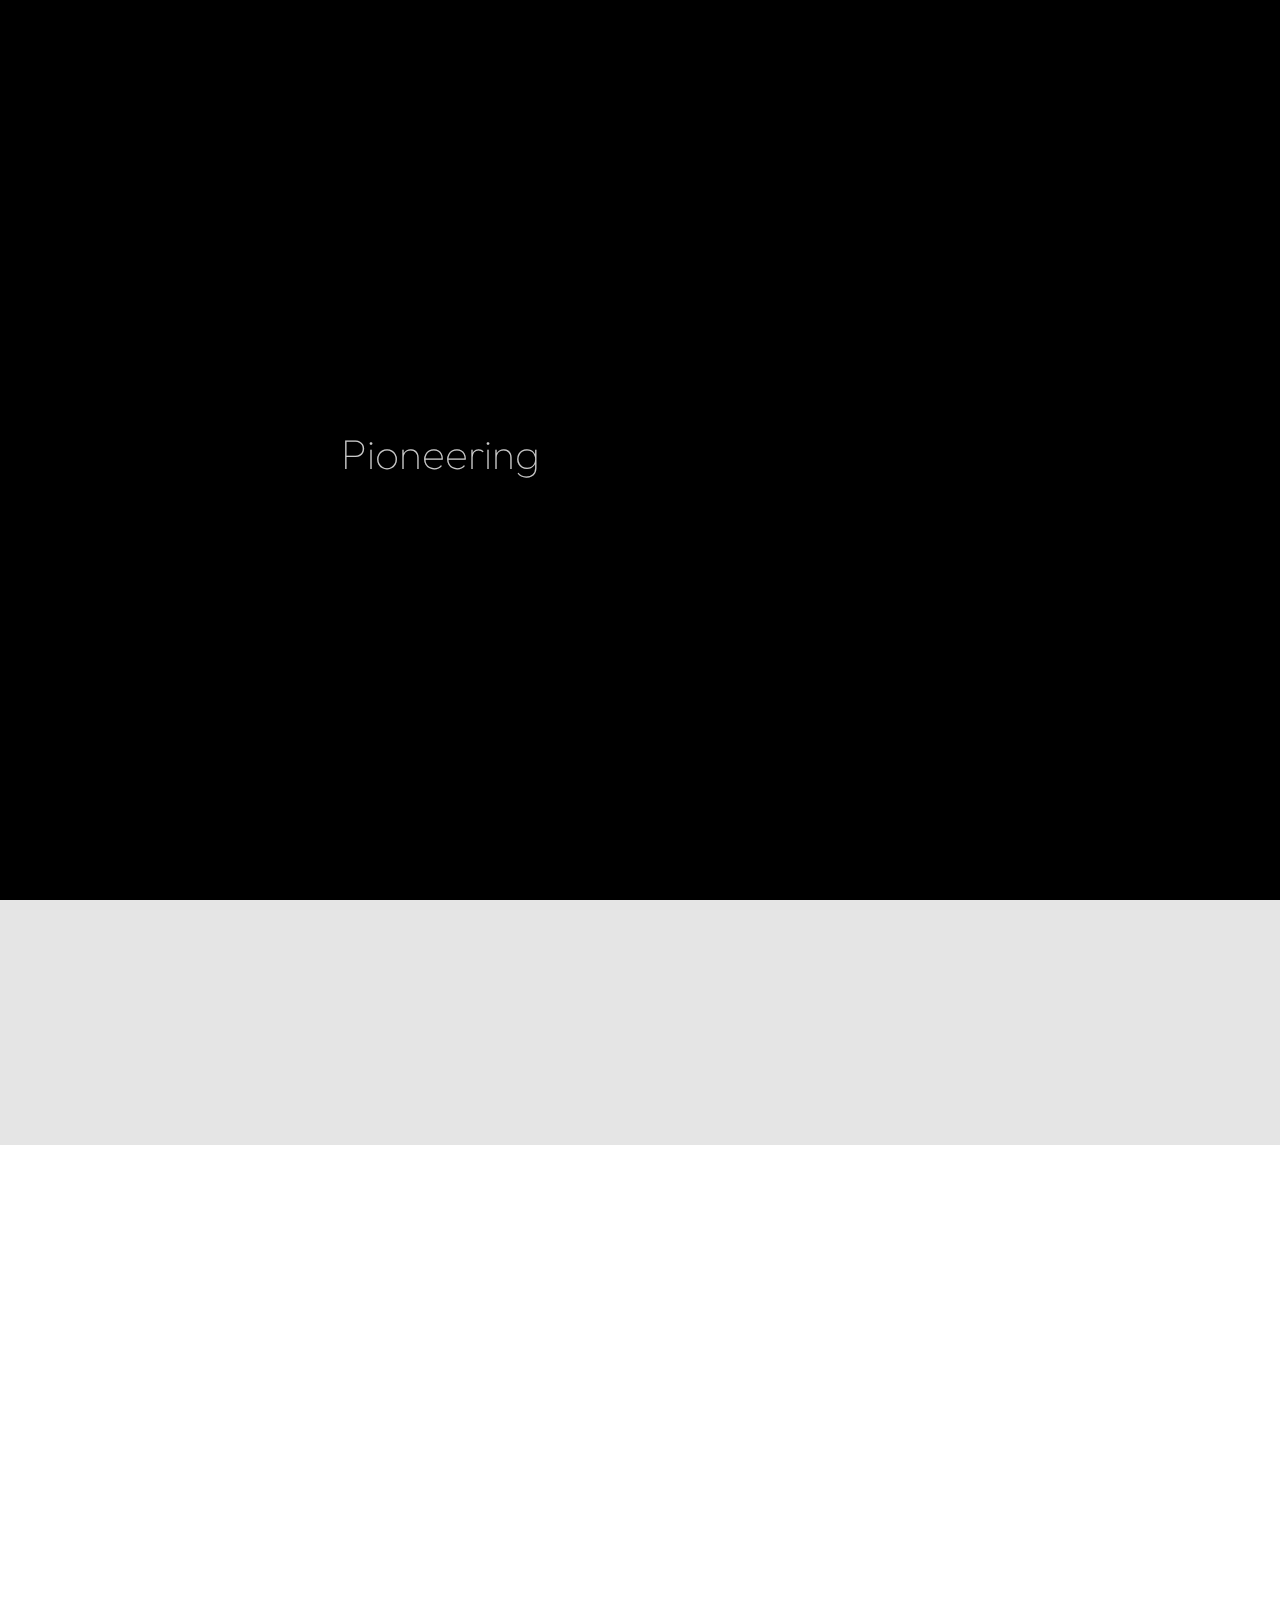
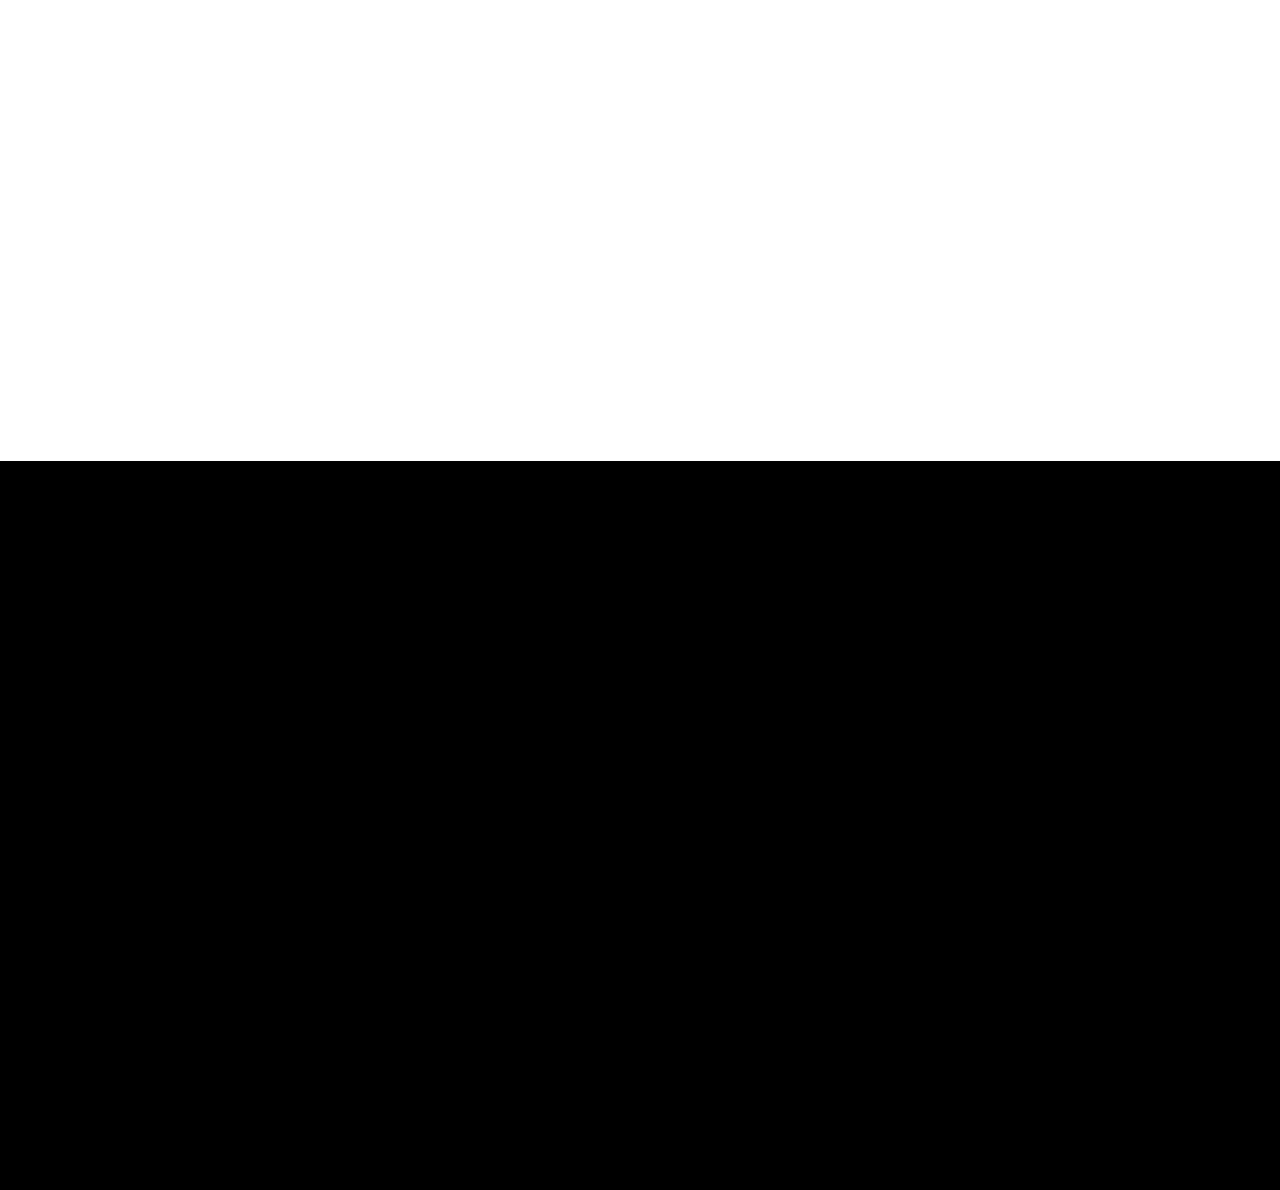
<file: Ashley html template/ashley/contact.html>
<!DOCTYPE html>
<html lang="zxx">

<head>

    <meta charset="UTF-8">
    <meta name="viewport" content="width=device-width, initial-scale=1.0">
    <meta http-equiv="X-UA-Compatible" content="ie=edge">

    <!-- bootstrap grid css -->
    <link rel="stylesheet" href="css/plugins/bootstrap-grid.css">
    <!-- font awesome css -->
    <link rel="stylesheet" href="css/plugins/font-awesome.min.css">
    <!-- swiper css -->
    <link rel="stylesheet" href="css/plugins/swiper.min.css">
    <!-- fancybox css -->
    <link rel="stylesheet" href="css/plugins/fancybox.min.css">
    <!-- ashley scss -->
    <link rel="stylesheet" href="css/style.css">
    <!-- page name -->
    <title>Ashley</title>

</head>

<body>

    <!-- wrapper -->
    <div class="mil-wrapper" id="top">

        <!-- cursor -->
        <div class="mil-ball">
            <span class="mil-icon-1">
                <svg viewBox="0 0 128 128">
                    <path d="M106.1,41.9c-1.2-1.2-3.1-1.2-4.2,0c-1.2,1.2-1.2,3.1,0,4.2L116.8,61H11.2l14.9-14.9c1.2-1.2,1.2-3.1,0-4.2	c-1.2-1.2-3.1-1.2-4.2,0l-20,20c-1.2,1.2-1.2,3.1,0,4.2l20,20c0.6,0.6,1.4,0.9,2.1,0.9s1.5-0.3,2.1-0.9c1.2-1.2,1.2-3.1,0-4.2	L11.2,67h105.5l-14.9,14.9c-1.2,1.2-1.2,3.1,0,4.2c0.6,0.6,1.4,0.9,2.1,0.9s1.5-0.3,2.1-0.9l20-20c1.2-1.2,1.2-3.1,0-4.2L106.1,41.9	z" />
                </svg>
            </span>
            <div class="mil-more-text">More</div>
            <div class="mil-choose-text">Сhoose</div>
        </div>
        <!-- cursor end -->

        <!-- preloader -->
        <div class="mil-preloader">
            <div class="mil-preloader-animation">
                <div class="mil-pos-abs mil-animation-1">
                    <p class="mil-h3 mil-muted mil-thin">Pioneering</p>
                    <p class="mil-h3 mil-muted">Creative</p>
                    <p class="mil-h3 mil-muted mil-thin">Excellence</p>
                </div>
                <div class="mil-pos-abs mil-animation-2">
                    <div class="mil-reveal-frame">
                        <p class="mil-reveal-box"></p>
                        <p class="mil-h3 mil-muted mil-thin">ashley.com</p>
                    </div>
                </div>
            </div>
        </div>
        <!-- preloader end -->

        <!-- scrollbar progress -->
        <div class="mil-progress-track">
            <div class="mil-progress"></div>
        </div>
        <!-- scrollbar progress end -->

        <!-- menu -->
        <div class="mil-menu-frame">
            <!-- frame clone -->
            <div class="mil-frame-top">
                <a href="home-1.html" class="mil-logo">A.</a>
                <div class="mil-menu-btn">
                    <span></span>
                </div>
            </div>
            <!-- frame clone end -->
            <div class="container">
                <div class="mil-menu-content">
                    <div class="row">
                        <div class="col-xl-5">

                            <nav class="mil-main-menu" id="swupMenu">
                                <ul>
                                    <li class="mil-has-children">
                                        <a href="#.">Homepage</a>
                                        <ul>
                                            <li><a href="home-1.html">Landing page</a></li>
                                            <li><a href="home-2.html">Personal</a></li>
                                            <li><a href="portfolio-3.html">Portfolio slider</a></li>
                                        </ul>
                                    </li>
                                    <li class="mil-has-children">
                                        <a href="#.">Portfolio</a>
                                        <ul>
                                            <li><a href="portfolio-1.html">Grid type 1</a></li>
                                            <li><a href="portfolio-2.html">Grid type 2</a></li>
                                            <li><a href="portfolio-3.html">Slider</a></li>
                                        </ul>
                                    </li>
                                    <li class="mil-has-children">
                                        <a href="#.">Services</a>
                                        <ul>
                                            <li><a href="services.html">Services List</a></li>
                                            <li><a href="service.html">Single service</a></li>
                                        </ul>
                                    </li>
                                    <li class="mil-has-children">
                                        <a href="#.">Newsletter</a>
                                        <ul>
                                            <li><a href="blog.html">Blog List</a></li>
                                            <li><a href="publication.html">Publication</a></li>
                                        </ul>
                                    </li>
                                    <li class="mil-has-children mil-active">
                                        <a href="#.">Other pages</a>
                                        <ul>
                                            <li><a href="team.html">Team</a></li>
                                            <li><a href="contact.html">Contact</a></li>
                                            <li><a href="404.html">404</a></li>
                                        </ul>
                                    </li>
                                </ul>
                            </nav>

                        </div>
                        <div class="col-xl-7">

                            <div class="mil-menu-right-frame">
                                <div class="mil-animation-in">
                                    <div class="mil-animation-frame">
                                        <div class="mil-animation mil-position-1 mil-scale" data-value-1="2" data-value-2="2"></div>
                                    </div>
                                </div>
                                <div class="mil-menu-right">
                                    <div class="row">
                                        <div class="col-lg-8 mil-mb-60">

                                            <h6 class="mil-muted mil-mb-30">Projects</h6>

                                            <ul class="mil-menu-list">
                                                <li><a href="project-1.html" class="mil-light-soft">Interior design studio</a></li>
                                                <li><a href="project-2.html" class="mil-light-soft">Home Security Camera</a></li>
                                                <li><a href="project-3.html" class="mil-light-soft">Kemia Honest Skincare</a></li>
                                                <li><a href="project-4.html" class="mil-light-soft">Cascade of Lava</a></li>
                                                <li><a href="project-5.html" class="mil-light-soft">Air Pro by Molekule</a></li>
                                                <li><a href="project-6.html" class="mil-light-soft">Tony's Chocolonely</a></li>
                                            </ul>

                                        </div>
                                        <div class="col-lg-4 mil-mb-60">

                                            <h6 class="mil-muted mil-mb-30">Useful links</h6>

                                            <ul class="mil-menu-list">
                                                <li><a href="#." class="mil-light-soft">Privacy Policy</a></li>
                                                <li><a href="#." class="mil-light-soft">Terms and conditions</a></li>
                                                <li><a href="#." class="mil-light-soft">Cookie Policy</a></li>
                                                <li><a href="#." class="mil-light-soft">Careers</a></li>
                                            </ul>

                                        </div>
                                    </div>
                                    <div class="mil-divider mil-mb-60"></div>
                                    <div class="row justify-content-between">

                                        <div class="col-lg-4 mil-mb-60">

                                            <h6 class="mil-muted mil-mb-30">Canada</h6>

                                            <p class="mil-light-soft mil-up">71 South Los Carneros Road, California <span class="mil-no-wrap">+51 174 705 812</span></p>

                                        </div>
                                        <div class="col-lg-4 mil-mb-60">

                                            <h6 class="mil-muted mil-mb-30">Germany</h6>

                                            <p class="mil-light-soft">Leehove 40, 2678 MC De Lier, Netherlands <span class="mil-no-wrap">+31 174 705 811</span></p>

                                        </div>
                                    </div>
                                </div>
                            </div>

                        </div>
                    </div>
                </div>
            </div>
        </div>
        <!-- menu -->

        <!-- curtain -->
        <div class="mil-curtain"></div>
        <!-- curtain end -->

        <!-- frame -->
        <div class="mil-frame">
            <div class="mil-frame-top">
                <a href="home-1.html" class="mil-logo">A.</a>
                <div class="mil-menu-btn">
                    <span></span>
                </div>
            </div>
            <div class="mil-frame-bottom">
                <div class="mil-current-page"></div>
                <div class="mil-back-to-top">
                    <a href="#top" class="mil-link mil-dark mil-arrow-place">
                        <span>Back to top</span>
                    </a>
                </div>
            </div>
        </div>
        <!-- frame end -->

        <!-- content -->
        <div class="mil-content">
            <div id="swupMain" class="mil-main-transition">

                <!-- banner -->
                <div class="mil-inner-banner mil-p-0-120">
                    <div class="mil-banner-content mil-center mil-up">
                        <div class="container">
                            <ul class="mil-breadcrumbs mil-center mil-mb-60">
                                <li><a href="home-1.html">Homepage</a></li>
                                <li><a href="contact.html">Contact</a></li>
                            </ul>
                            <h1 class="mil-mb-60">Get in touch!</h1>
                            <a href="#contact" class="mil-link mil-dark mil-arrow-place mil-down-arrow">
                                <span>Send message</span>
                            </a>
                        </div>
                    </div>
                </div>
                <!-- banner end -->

                <!-- map -->
                <div class="mil-map-frame mil-up">
                    <div class="mil-map">
                        <iframe src="https://www.google.com/maps/embed?pb=!1m14!1m8!1m3!1d1396.5769090312324!2d-73.6519672!3d45.5673453!3m2!1i1024!2i768!4f13.1!3m3!1m2!1s0x4cc91f8abc30e0ff%3A0xfc6d9cbb49022e9c!2sManoir%20Saint-Joseph!5e0!3m2!1sen!2sua!4v1685485811069!5m2!1sen!2sua" style="border:0;" allowfullscreen="" loading="lazy" referrerpolicy="no-referrer-when-downgrade"></iframe>
                    </div>
                </div>
                <!-- map end -->

                <!-- contact form -->
                <section id="contact">
                    <div class="container mil-p-120-90">
                        <h3 class="mil-center mil-up mil-mb-120">Let's <span class="mil-thin">Talk</span></h3>
                        <form class="row align-items-center">
                            <div class="col-lg-6 mil-up">
                                <input type="text" placeholder="What's your name">
                            </div>
                            <div class="col-lg-6 mil-up">
                                <input type="email" placeholder="Your Email">
                            </div>
                            <div class="col-lg-12 mil-up">
                                <textarea placeholder="Tell us about our project"></textarea>
                            </div>
                            <div class="col-lg-8">
                                <p class="mil-up mil-mb-30"><span class="mil-accent">*</span> We promise not to disclose your personal information to third parties.</p>
                            </div>
                            <div class="col-lg-4">
                                <div class="mil-adaptive-right mil-up mil-mb-30">
                                    <button type="submit" class="mil-button mil-arrow-place">
                                        <span>Send message</span>
                                    </button>
                                </div>
                            </div>
                        </form>
                    </div>
                </section>
                <!-- contact form end -->

                <!-- footer -->
                <footer class="mil-dark-bg">
                    <div class="mi-invert-fix">
                        <div class="container mil-p-120-60">
                            <div class="row justify-content-between">
                                <div class="col-md-4 col-lg-4 mil-mb-60">

                                    <div class="mil-muted mil-logo mil-up mil-mb-30">Ashley.</div>

                                    <p class="mil-light-soft mil-up mil-mb-30">Subscribe our newsletter:</p>

                                    <form class="mil-subscribe-form mil-up">
                                        <input type="text" placeholder="Enter our email">
                                        <button type="submit" class="mil-button mil-icon-button-sm mil-arrow-place"></button>
                                    </form>

                                </div>
                                <div class="col-md-7 col-lg-6">
                                    <div class="row justify-content-end">
                                        <div class="col-md-6 col-lg-7">

                                            <nav class="mil-footer-menu mil-mb-60">
                                                <ul>
                                                    <li class="mil-up mil-active">
                                                        <a href="home-1.html">Home</a>
                                                    </li>
                                                    <li class="mil-up">
                                                        <a href="portfolio-1.html">Portfolio</a>
                                                    </li>
                                                    <li class="mil-up">
                                                        <a href="services.html">Services</a>
                                                    </li>
                                                    <li class="mil-up">
                                                        <a href="contact.html">Contact</a>
                                                    </li>
                                                    <li class="mil-up">
                                                        <a href="blog.html">Blog</a>
                                                    </li>
                                                </ul>
                                            </nav>

                                        </div>
                                        <div class="col-md-6 col-lg-5">

                                            <ul class="mil-menu-list mil-up mil-mb-60">
                                                <li><a href="#." class="mil-light-soft">Privacy Policy</a></li>
                                                <li><a href="#." class="mil-light-soft">Terms and conditions</a></li>
                                                <li><a href="#." class="mil-light-soft">Cookie Policy</a></li>
                                                <li><a href="#." class="mil-light-soft">Careers</a></li>
                                            </ul>

                                        </div>
                                    </div>
                                </div>
                            </div>

                            <div class="row justify-content-between flex-sm-row-reverse">
                                <div class="col-md-7 col-lg-6">

                                    <div class="row justify-content-between">

                                        <div class="col-md-6 col-lg-5 mil-mb-60">

                                            <h6 class="mil-muted mil-up mil-mb-30">Canada</h6>

                                            <p class="mil-light-soft mil-up">71 South Los Carneros Road, California <span class="mil-no-wrap">+51 174 705 812</span></p>

                                        </div>
                                        <div class="col-md-6 col-lg-5 mil-mb-60">

                                            <h6 class="mil-muted mil-up mil-mb-30">Germany</h6>

                                            <p class="mil-light-soft mil-up">Leehove 40, 2678 MC De Lier, Netherlands <span class="mil-no-wrap">+31 174 705 811</span></p>

                                        </div>
                                    </div>

                                </div>
                                <div class="col-md-4 col-lg-6 mil-mb-60">

                                    <div class="mil-vert-between">
                                        <div class="mil-mb-30">
                                            <ul class="mil-social-icons mil-up">
                                                <li><a href="#." target="_blank" class="social-icon"> <i class="far fa-circle"></i></a></li>
                                                <li><a href="#." target="_blank" class="social-icon"> <i class="far fa-circle"></i></a></li>
                                                <li><a href="#." target="_blank" class="social-icon"> <i class="far fa-circle"></i></a></li>
                                                <li><a href="#." target="_blank" class="social-icon"> <i class="far fa-circle"></i></a></li>
                                            </ul>
                                        </div>
                                        <p class="mil-light-soft mil-up">© Copyright 2023 - Mil. All Rights Reserved.</p>
                                    </div>

                                </div>
                            </div>
                        </div>
                    </div>
                </footer>
                <!-- footer end -->

                <!-- hidden elements -->
                <div class="mil-hidden-elements">
                    <div class="mil-dodecahedron">
                        <div class="mil-pentagon">
                            <div></div>
                            <div></div>
                            <div></div>
                            <div></div>
                            <div></div>
                        </div>
                        <div class="mil-pentagon">
                            <div></div>
                            <div></div>
                            <div></div>
                            <div></div>
                            <div></div>
                        </div>
                        <div class="mil-pentagon">
                            <div></div>
                            <div></div>
                            <div></div>
                            <div></div>
                            <div></div>
                        </div>
                        <div class="mil-pentagon">
                            <div></div>
                            <div></div>
                            <div></div>
                            <div></div>
                            <div></div>
                        </div>
                        <div class="mil-pentagon">
                            <div></div>
                            <div></div>
                            <div></div>
                            <div></div>
                            <div></div>
                        </div>
                        <div class="mil-pentagon">
                            <div></div>
                            <div></div>
                            <div></div>
                            <div></div>
                            <div></div>
                        </div>
                        <div class="mil-pentagon">
                            <div></div>
                            <div></div>
                            <div></div>
                            <div></div>
                            <div></div>
                        </div>
                        <div class="mil-pentagon">
                            <div></div>
                            <div></div>
                            <div></div>
                            <div></div>
                            <div></div>
                        </div>
                        <div class="mil-pentagon">
                            <div></div>
                            <div></div>
                            <div></div>
                            <div></div>
                            <div></div>
                        </div>
                        <div class="mil-pentagon">
                            <div></div>
                            <div></div>
                            <div></div>
                            <div></div>
                            <div></div>
                        </div>
                        <div class="mil-pentagon">
                            <div></div>
                            <div></div>
                            <div></div>
                            <div></div>
                            <div></div>
                        </div>
                        <div class="mil-pentagon">
                            <div></div>
                            <div></div>
                            <div></div>
                            <div></div>
                            <div></div>
                        </div>
                    </div>

                    <svg xmlns="http://www.w3.org/2000/svg" viewBox="0 0 24 24" class="mil-arrow">
                        <path d="M 14 5.3417969 C 13.744125 5.3417969 13.487969 5.4412187 13.292969 5.6367188 L 13.207031 5.7226562 C 12.816031 6.1136563 12.816031 6.7467188 13.207031 7.1367188 L 17.070312 11 L 4 11 C 3.448 11 3 11.448 3 12 C 3 12.552 3.448 13 4 13 L 17.070312 13 L 13.207031 16.863281 C 12.816031 17.254281 12.816031 17.887344 13.207031 18.277344 L 13.292969 18.363281 C 13.683969 18.754281 14.317031 18.754281 14.707031 18.363281 L 20.363281 12.707031 C 20.754281 12.316031 20.754281 11.682969 20.363281 11.292969 L 14.707031 5.6367188 C 14.511531 5.4412187 14.255875 5.3417969 14 5.3417969 z" />
                    </svg>

                    <svg width="250" viewBox="0 0 300 1404" fill="none" xmlns="http://www.w3.org/2000/svg" class="mil-lines">
                        <path fill-rule="evenodd" clip-rule="evenodd" d="M1 892L1 941H299V892C299 809.71 232.29 743 150 743C67.7096 743 1 809.71 1 892ZM0 942H300V892C300 809.157 232.843 742 150 742C67.1573 742 0 809.157 0 892L0 942Z" class="mil-move" />
                        <path fill-rule="evenodd" clip-rule="evenodd" d="M299 146V97L1 97V146C1 228.29 67.7096 295 150 295C232.29 295 299 228.29 299 146ZM300 96L0 96V146C0 228.843 67.1573 296 150 296C232.843 296 300 228.843 300 146V96Z" class="mil-move" />
                        <path fill-rule="evenodd" clip-rule="evenodd" d="M299 1H1V1403H299V1ZM0 0V1404H300V0H0Z" />
                        <path fill-rule="evenodd" clip-rule="evenodd" d="M150 -4.37115e-08L150 1404L149 1404L149 0L150 -4.37115e-08Z" />
                        <path fill-rule="evenodd" clip-rule="evenodd" d="M150 1324C232.29 1324 299 1257.29 299 1175C299 1092.71 232.29 1026 150 1026C67.7096 1026 1 1092.71 1 1175C1 1257.29 67.7096 1324 150 1324ZM150 1325C232.843 1325 300 1257.84 300 1175C300 1092.16 232.843 1025 150 1025C67.1573 1025 0 1092.16 0 1175C0 1257.84 67.1573 1325 150 1325Z" class="mil-move" />
                        <path fill-rule="evenodd" clip-rule="evenodd" d="M300 1175H0V1174H300V1175Z" class="mil-move" />
                        <path fill-rule="evenodd" clip-rule="evenodd" d="M150 678C232.29 678 299 611.29 299 529C299 446.71 232.29 380 150 380C67.7096 380 1 446.71 1 529C1 611.29 67.7096 678 150 678ZM150 679C232.843 679 300 611.843 300 529C300 446.157 232.843 379 150 379C67.1573 379 0 446.157 0 529C0 611.843 67.1573 679 150 679Z" class="mil-move" />
                        <path fill-rule="evenodd" clip-rule="evenodd" d="M299 380H1V678H299V380ZM0 379V679H300V379H0Z" class="mil-move" />
                    </svg>
                </div>
                <!-- hidden elements end -->

            </div>
        </div>
        <!-- content -->
    </div>
    <!-- wrapper end -->

    <!-- jQuery js -->
    <script src="js/plugins/jquery.min.js"></script>
    <!-- swup js -->
    <script src="js/plugins/swup.min.js"></script>
    <!-- swiper js -->
    <script src="js/plugins/swiper.min.js"></script>
    <!-- fancybox js -->
    <script src="js/plugins/fancybox.min.js"></script>
    <!-- gsap js -->
    <script src="js/plugins/gsap.min.js"></script>
    <!-- scroll smoother -->
    <script src="js/plugins/smooth-scroll.js"></script>
    <!-- scroll trigger js -->
    <script src="js/plugins/ScrollTrigger.min.js"></script>
    <!-- scroll to js -->
    <script src="js/plugins/ScrollTo.min.js"></script>
    <!-- ashley js -->
    <script src="js/main.js"></script>

</body>

</html>
</file>
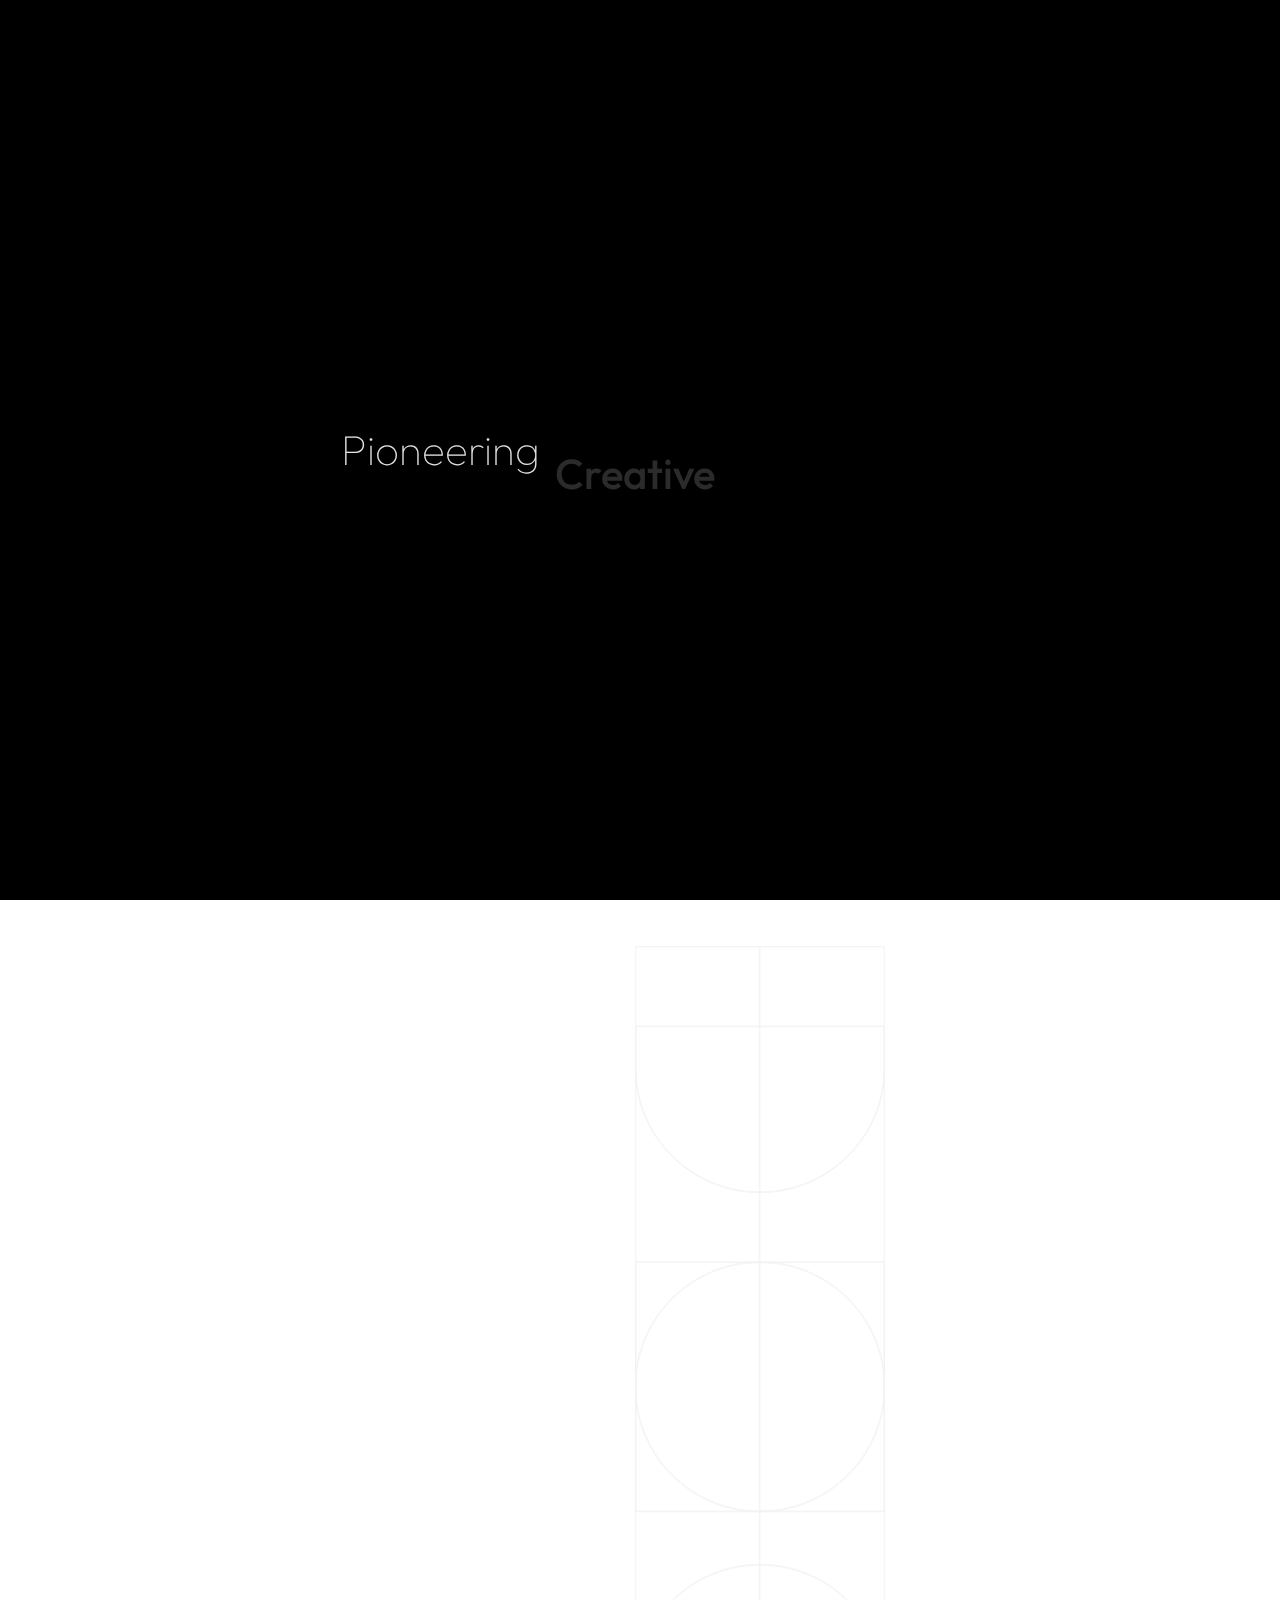
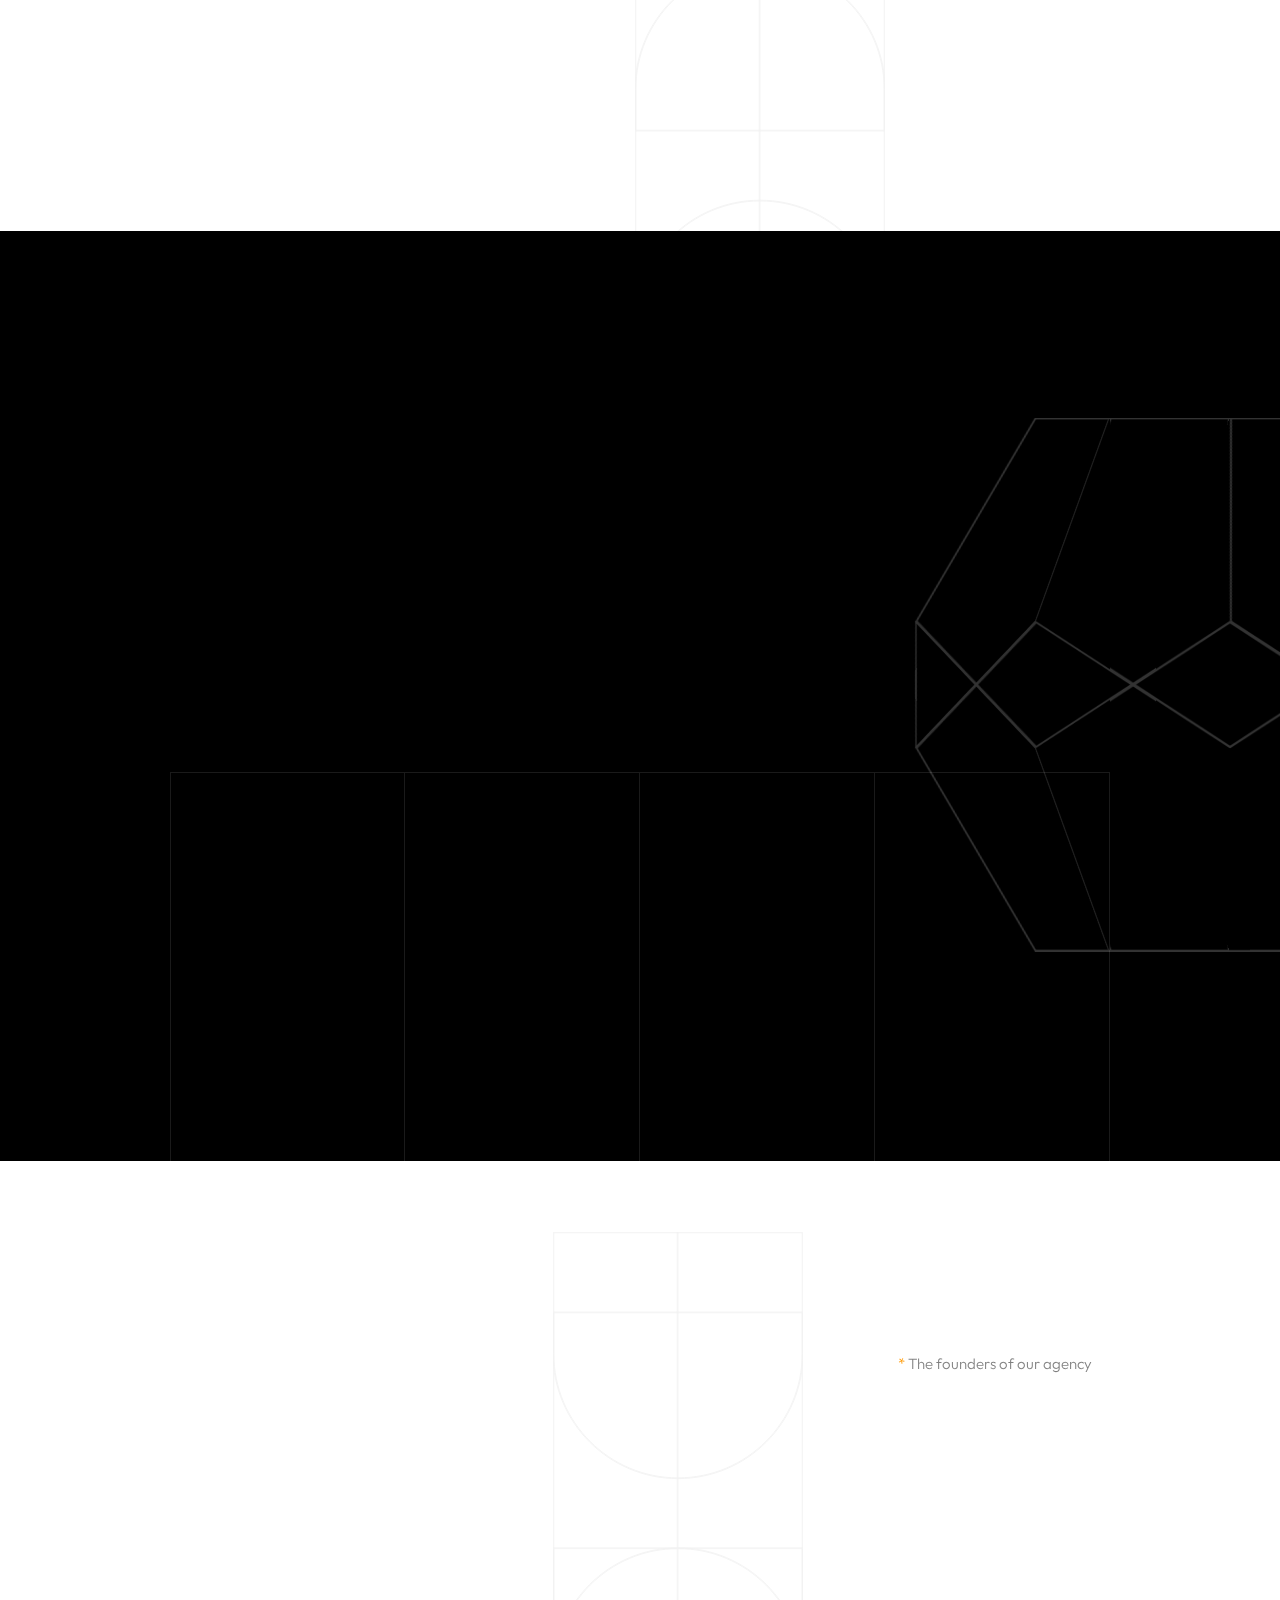
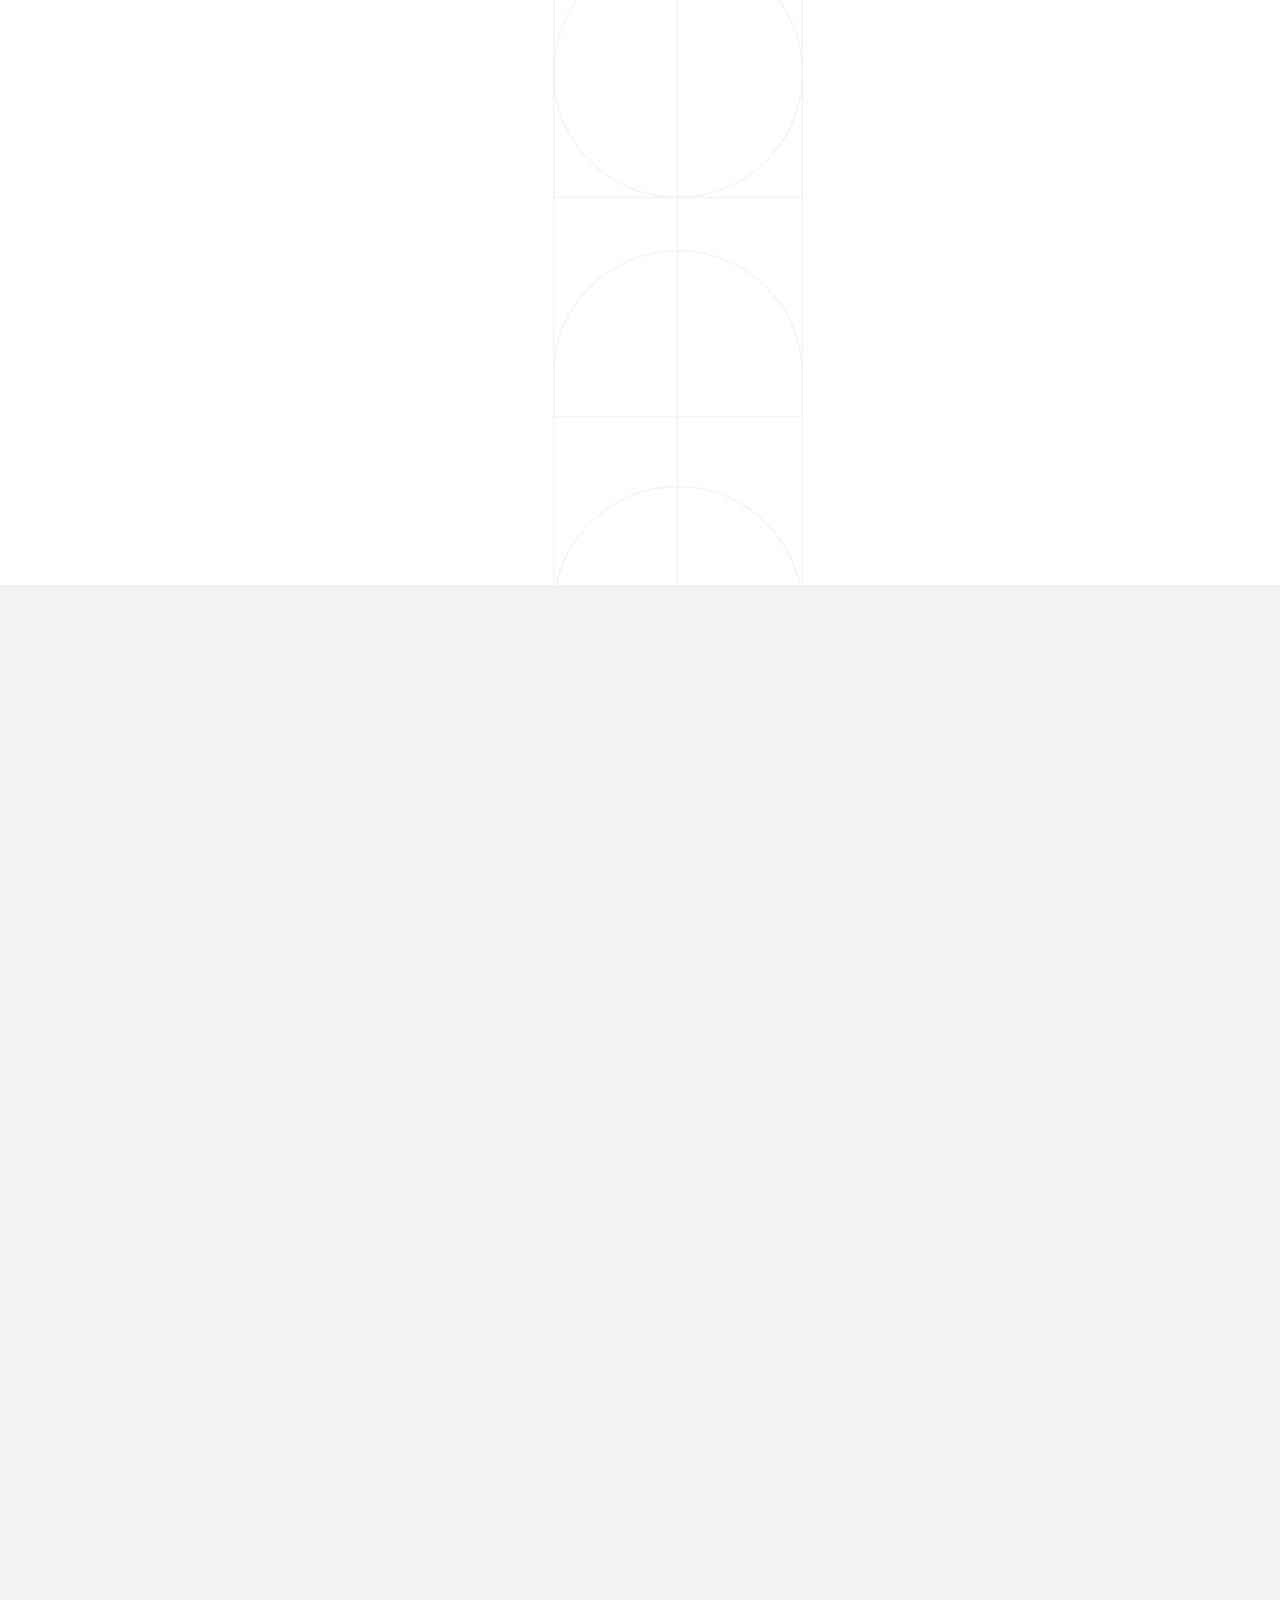
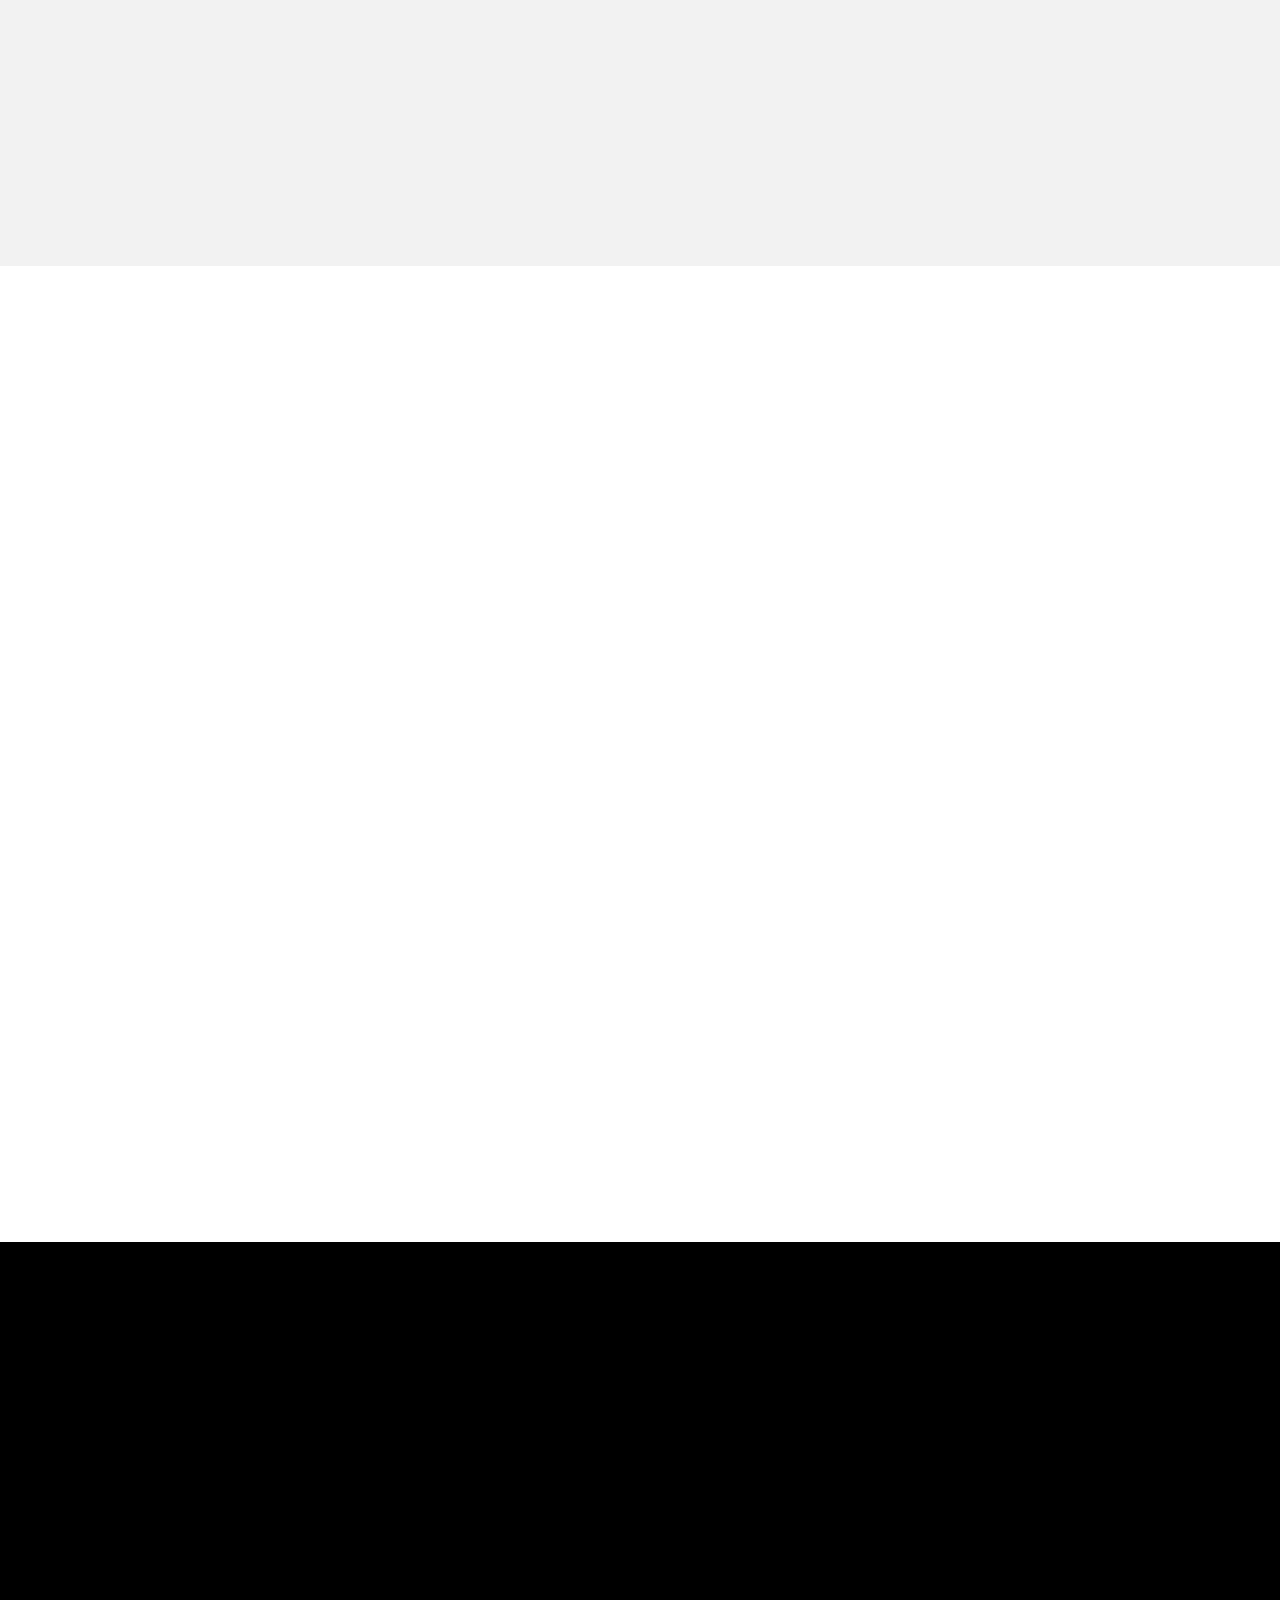
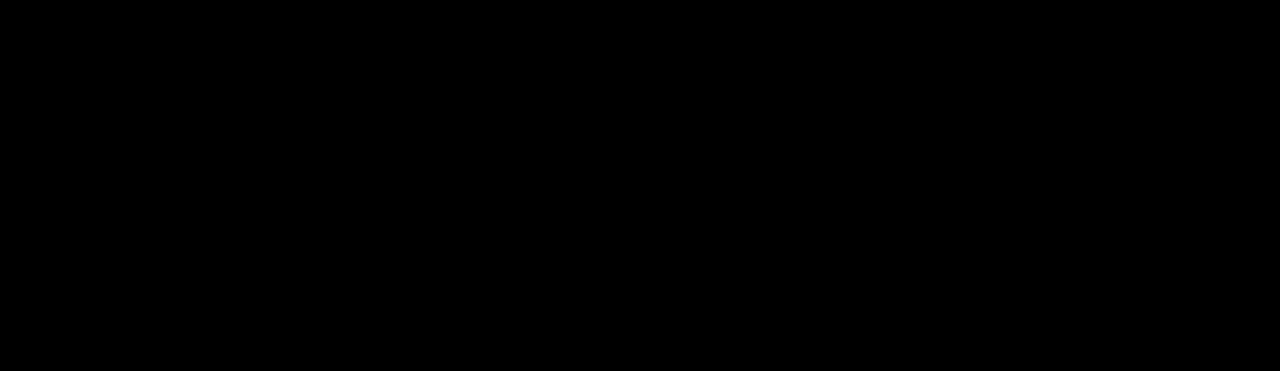
<file: Ashley html template/ashley/home-1.html>
<!DOCTYPE html>
<html lang="zxx">

<head>

    <meta charset="UTF-8">
    <meta name="viewport" content="width=device-width, initial-scale=1.0">
    <meta http-equiv="X-UA-Compatible" content="ie=edge">

    <!-- bootstrap grid css -->
    <link rel="stylesheet" href="css/plugins/bootstrap-grid.css">
    <!-- font awesome css -->
    <link rel="stylesheet" href="css/plugins/font-awesome.min.css">
    <!-- swiper css -->
    <link rel="stylesheet" href="css/plugins/swiper.min.css">
    <!-- fancybox css -->
    <link rel="stylesheet" href="css/plugins/fancybox.min.css">
    <!-- ashley scss -->
    <link rel="stylesheet" href="css/style.css">
    <!-- page name -->
    <title>Ashley</title>

</head>

<body>

    <!-- wrapper -->
    <div class="mil-wrapper" id="top">

        <!-- cursor -->
        <div class="mil-ball">
            <span class="mil-icon-1">
                <svg viewBox="0 0 128 128">
                    <path d="M106.1,41.9c-1.2-1.2-3.1-1.2-4.2,0c-1.2,1.2-1.2,3.1,0,4.2L116.8,61H11.2l14.9-14.9c1.2-1.2,1.2-3.1,0-4.2	c-1.2-1.2-3.1-1.2-4.2,0l-20,20c-1.2,1.2-1.2,3.1,0,4.2l20,20c0.6,0.6,1.4,0.9,2.1,0.9s1.5-0.3,2.1-0.9c1.2-1.2,1.2-3.1,0-4.2	L11.2,67h105.5l-14.9,14.9c-1.2,1.2-1.2,3.1,0,4.2c0.6,0.6,1.4,0.9,2.1,0.9s1.5-0.3,2.1-0.9l20-20c1.2-1.2,1.2-3.1,0-4.2L106.1,41.9	z" />
                </svg>
            </span>
            <div class="mil-more-text">More</div>
            <div class="mil-choose-text">Сhoose</div>
        </div>
        <!-- cursor end -->

        <!-- preloader -->
        <div class="mil-preloader">
            <div class="mil-preloader-animation">
                <div class="mil-pos-abs mil-animation-1">
                    <p class="mil-h3 mil-muted mil-thin">Pioneering</p>
                    <p class="mil-h3 mil-muted">Creative</p>
                    <p class="mil-h3 mil-muted mil-thin">Excellence</p>
                </div>
                <div class="mil-pos-abs mil-animation-2">
                    <div class="mil-reveal-frame">
                        <p class="mil-reveal-box"></p>
                        <p class="mil-h3 mil-muted mil-thin">ashley.com</p>
                    </div>
                </div>
            </div>
        </div>
        <!-- preloader end -->

        <!-- scrollbar progress -->
        <div class="mil-progress-track">
            <div class="mil-progress"></div>
        </div>
        <!-- scrollbar progress end -->

        <!-- menu -->
        <div class="mil-menu-frame">
            <!-- frame clone -->
            <div class="mil-frame-top">
                <a href="home-1.html" class="mil-logo">A.</a>
                <div class="mil-menu-btn">
                    <span></span>
                </div>
            </div>
            <!-- frame clone end -->
            <div class="container">
                <div class="mil-menu-content">
                    <div class="row">
                        <div class="col-xl-5">

                            <nav class="mil-main-menu" id="swupMenu">
                                <ul>
                                    <li class="mil-has-children mil-active">
                                        <a href="#.">Homepage</a>
                                        <ul>
                                            <li><a href="home-1.html">Landing page</a></li>
                                            <li><a href="home-2.html">Personal</a></li>
                                            <li><a href="portfolio-3.html">Portfolio slider</a></li>
                                        </ul>
                                    </li>
                                    <li class="mil-has-children">
                                        <a href="#.">Portfolio</a>
                                        <ul>
                                            <li><a href="portfolio-1.html">Grid type 1</a></li>
                                            <li><a href="portfolio-2.html">Grid type 2</a></li>
                                            <li><a href="portfolio-3.html">Slider</a></li>
                                        </ul>
                                    </li>
                                    <li class="mil-has-children">
                                        <a href="#.">Services</a>
                                        <ul>
                                            <li><a href="services.html">Services List</a></li>
                                            <li><a href="service.html">Single service</a></li>
                                        </ul>
                                    </li>
                                    <li class="mil-has-children">
                                        <a href="#.">Newsletter</a>
                                        <ul>
                                            <li><a href="blog.html">Blog List</a></li>
                                            <li><a href="publication.html">Publication</a></li>
                                        </ul>
                                    </li>
                                    <li class="mil-has-children">
                                        <a href="#.">Other pages</a>
                                        <ul>
                                            <li><a href="team.html">Team</a></li>
                                            <li><a href="contact.html">Contact</a></li>
                                            <li><a href="404.html">404</a></li>
                                        </ul>
                                    </li>
                                </ul>
                            </nav>

                        </div>
                        <div class="col-xl-7">

                            <div class="mil-menu-right-frame">
                                <div class="mil-animation-in">
                                    <div class="mil-animation-frame">
                                        <div class="mil-animation mil-position-1 mil-scale" data-value-1="2" data-value-2="2"></div>
                                    </div>
                                </div>
                                <div class="mil-menu-right">
                                    <div class="row">
                                        <div class="col-lg-8 mil-mb-60">

                                            <h6 class="mil-muted mil-mb-30">Projects</h6>

                                            <ul class="mil-menu-list">
                                                <li><a href="project-1.html" class="mil-light-soft">Interior design studio</a></li>
                                                <li><a href="project-2.html" class="mil-light-soft">Home Security Camera</a></li>
                                                <li><a href="project-3.html" class="mil-light-soft">Kemia Honest Skincare</a></li>
                                                <li><a href="project-4.html" class="mil-light-soft">Cascade of Lava</a></li>
                                                <li><a href="project-5.html" class="mil-light-soft">Air Pro by Molekule</a></li>
                                                <li><a href="project-6.html" class="mil-light-soft">Tony's Chocolonely</a></li>
                                            </ul>

                                        </div>
                                        <div class="col-lg-4 mil-mb-60">

                                            <h6 class="mil-muted mil-mb-30">Useful links</h6>

                                            <ul class="mil-menu-list">
                                                <li><a href="#." class="mil-light-soft">Privacy Policy</a></li>
                                                <li><a href="#." class="mil-light-soft">Terms and conditions</a></li>
                                                <li><a href="#." class="mil-light-soft">Cookie Policy</a></li>
                                                <li><a href="#." class="mil-light-soft">Careers</a></li>
                                            </ul>

                                        </div>
                                    </div>
                                    <div class="mil-divider mil-mb-60"></div>
                                    <div class="row justify-content-between">

                                        <div class="col-lg-4 mil-mb-60">

                                            <h6 class="mil-muted mil-mb-30">Canada</h6>

                                            <p class="mil-light-soft mil-up">71 South Los Carneros Road, California <span class="mil-no-wrap">+51 174 705 812</span></p>

                                        </div>
                                        <div class="col-lg-4 mil-mb-60">

                                            <h6 class="mil-muted mil-mb-30">Germany</h6>

                                            <p class="mil-light-soft">Leehove 40, 2678 MC De Lier, Netherlands <span class="mil-no-wrap">+31 174 705 811</span></p>

                                        </div>
                                    </div>
                                </div>
                            </div>

                        </div>
                    </div>
                </div>
            </div>
        </div>
        <!-- menu -->
        
        <!-- curtain -->
        <div class="mil-curtain"></div>
        <!-- curtain end -->

        <!-- frame -->
        <div class="mil-frame">
            <div class="mil-frame-top">
                <a href="home-1.html" class="mil-logo">A.</a>
                <div class="mil-menu-btn">
                    <span></span>
                </div>
            </div>
            <div class="mil-frame-bottom">
                <div class="mil-current-page"></div>
                <div class="mil-back-to-top">
                    <a href="#top" class="mil-link mil-dark mil-arrow-place">
                        <span>Back to top</span>
                    </a>
                </div>
            </div>
        </div>
        <!-- frame end -->

        <!-- content -->
        <div class="mil-content">
            <div id="swupMain" class="mil-main-transition">

                <!-- banner -->
                <section class="mil-banner mil-dark-bg">
                    <div class="mi-invert-fix">
                        <div class="mil-animation-frame">
                            <div class="mil-animation mil-position-1 mil-scale" data-value-1="7" data-value-2="1.6"></div>
                            <div class="mil-animation mil-position-2 mil-scale" data-value-1="4" data-value-2="1"></div>
                            <div class="mil-animation mil-position-3 mil-scale" data-value-1="1.2" data-value-2=".1"></div>
                        </div>

                        <div class="mil-gradient"></div>

                        <div class="container">
                            <div class="mil-banner-content mil-up">

                                <h1 class="mil-muted mil-mb-60">Designing <span class="mil-thin">a Better</span><br> World <span class="mil-thin">Today</span></h1>
                                <div class="row">
                                    <div class="col-md-7 col-lg-5">

                                        <p class="mil-light-soft mil-mb-60">Welcome to our world of endless imagination and boundless creativity. Together, let's embark on a remarkable journey where dreams become tangible realities.</p>

                                    </div>
                                </div>

                                <a href="services.html" class="mil-button mil-arrow-place mil-btn-space">
                                    <span>What we do</span>
                                </a>

                                <a href="portfolio-1.html" class="mil-link mil-muted mil-arrow-place">
                                    <span>View works</span>
                                </a>

                                <div class="mil-circle-text">
                                    <svg version="1.1" xmlns="http://www.w3.org/2000/svg" xmlns:xlink="http://www.w3.org/1999/xlink" x="0px" y="0px" viewBox="0 0 300 300" enable-background="new 0 0 300 300" xml:space="preserve" class="mil-ct-svg mil-rotate" data-value="360">
                                        <defs>
                                            <path id="circlePath" d="M 150, 150 m -60, 0 a 60,60 0 0,1 120,0 a 60,60 0 0,1 -120,0 " />
                                        </defs>
                                        <circle cx="150" cy="100" r="75" fill="none" />
                                        <g>
                                            <use xlink:href="#circlePath" fill="none" />
                                            <text style="letter-spacing: 6.5px">
                                                <!-- circle text -->
                                                <textPath xlink:href="#circlePath">Scroll down - Scroll down - </textPath>
                                            </text>
                                        </g>
                                    </svg>
                                    <a href="#about" class="mil-button mil-arrow-place mil-icon-button mil-arrow-down"></a>
                                </div>

                            </div>
                        </div>
                    </div>
                </section>
                <!-- banner end -->

                <!-- about -->
                <section id="about">
                    <div class="container mil-p-120-30">
                        <div class="row justify-content-between align-items-center">
                            <div class="col-lg-6 col-xl-5">

                                <div class="mil-mb-90">
                                    <h2 class="mil-up mil-mb-60">Discover <br>Our <span class="mil-thin">Studio</span></h2>
                                    <p class="mil-up mil-mb-30">At our design studio, we are a collective of talented individuals ignited by our unwavering passion for transforming ideas into reality. With a harmonious blend of diverse backgrounds and a vast array of skill sets, we join forces to create compelling solutions for our esteemed clients.</p>

                                    <p class="mil-up mil-mb-60">Collaboration is at the heart of what we do. Our team thrives on the synergy that arises when unique perspectives converge, fostering an environment of boundless creativity. By harnessing our collective expertise, we produce extraordinary results that consistently surpass expectations.</p>

                                    <div class="mil-about-quote">
                                        <div class="mil-avatar mil-up">
                                            <img src="img/faces/customers/2.jpg" alt="Founder">
                                        </div>
                                        <h6 class="mil-quote mil-up">Passionately Creating <span class="mil-thin">Design Wonders:</span> Unleashing <span class="mil-thin">Boundless Creativity</span></h6>
                                    </div>
                                </div>

                            </div>
                            <div class="col-lg-5">

                                <div class="mil-about-photo mil-mb-90">
                                    <div class="mil-lines-place"></div>
                                    <div class="mil-up mil-img-frame" style="padding-bottom: 160%;">
                                        <img src="img/photo/1.jpg" alt="img" class="mil-scale" data-value-1="1" data-value-2="1.2">
                                    </div>
                                </div>

                            </div>
                        </div>
                    </div>
                </section>
                <!-- about end -->

                <!-- services -->
                <section class="mil-dark-bg">
                    <div class="mi-invert-fix">
                        <div class="mil-animation-frame">
                            <div class="mil-animation mil-position-1 mil-scale" data-value-1="2.4" data-value-2="1.4" style="top: 300px; right: -100px"></div>
                            <div class="mil-animation mil-position-2 mil-scale" data-value-1="2" data-value-2="1" style="left: 150px"></div>
                        </div>
                        <div class="container mil-p-120-0">

                            <div class="mil-mb-120">
                                <div class="row">
                                    <div class="col-lg-10">

                                        <span class="mil-suptitle mil-light-soft mil-suptitle-right mil-up">Professionals focused on helping your brand<br> grow and move forward.</span>

                                    </div>
                                </div>

                                <div class="mil-complex-text justify-content-center mil-up mil-mb-15">

                                    <span class="mil-text-image"><img src="img/photo/2.jpg" alt="team"></span>
                                    <h2 class="mil-h1 mil-muted mil-center">Unique <span class="mil-thin">Ideas</span></h2>

                                </div>
                                <div class="mil-complex-text justify-content-center mil-up">

                                    <h2 class="mil-h1 mil-muted mil-center">For Your <span class="mil-thin">Business.</span></h2>
                                    <a href="services.html" class="mil-services-button mil-button mil-arrow-place"><span>What we do</span></a>

                                </div>
                            </div>

                            <div class="row mil-services-grid m-0">
                                <div class="col-md-6 col-lg-3 mil-services-grid-item p-0">

                                    <a href="service.html" class="mil-service-card-sm mil-up">
                                        <h5 class="mil-muted mil-mb-30">Branding and <br>Identity Design</h5>
                                        <p class="mil-light-soft mil-mb-30">Our creative agency is a team of professionals focused on helping your brand grow.</p>
                                        <div class="mil-button mil-icon-button-sm mil-arrow-place"></div>
                                    </a>

                                </div>
                                <div class="col-md-6 col-lg-3 mil-services-grid-item p-0">

                                    <a href="service.html" class="mil-service-card-sm mil-up">
                                        <h5 class="mil-muted mil-mb-30">Website Design <br>and Development</h5>
                                        <p class="mil-light-soft mil-mb-30">Our creative agency is a team of professionals focused on helping your brand grow.</p>
                                        <div class="mil-button mil-icon-button-sm mil-arrow-place"></div>
                                    </a>

                                </div>
                                <div class="col-md-6 col-lg-3 mil-services-grid-item p-0">

                                    <a href="service.html" class="mil-service-card-sm mil-up">
                                        <h5 class="mil-muted mil-mb-30">Advertising and <br>Marketing Campaigns</h5>
                                        <p class="mil-light-soft mil-mb-30">Our creative agency is a team of professionals focused on helping your brand grow.</p>
                                        <div class="mil-button mil-icon-button-sm mil-arrow-place"></div>
                                    </a>

                                </div>
                                <div class="col-md-6 col-lg-3 mil-services-grid-item p-0">

                                    <a href="service.html" class="mil-service-card-sm mil-up">
                                        <h5 class="mil-muted mil-mb-30">Creative Consulting <br>and Development</h5>
                                        <p class="mil-light-soft mil-mb-30">Our creative agency is a team of professionals focused on helping your brand grow.</p>
                                        <div class="mil-button mil-icon-button-sm mil-arrow-place"></div>
                                    </a>

                                </div>
                            </div>
                        </div>
                    </div>
                </section>
                <!-- services end -->

                <!-- team -->
                <section>
                    <div class="container mil-p-120-30">
                        <div class="row justify-content-between align-items-center">
                            <div class="col-lg-5 col-xl-4">

                                <div class="mil-mb-90">
                                    <h2 class="mil-up mil-mb-60">Meet <br>Our Team</h2>
                                    <p class="mil-up mil-mb-30">We are talented individuals who are passionate about bringing ideas to life. With a diverse range of backgrounds and skill sets, we collaborate to produce effective solutions for our clients.</p>

                                    <p class="mil-up mil-mb-60">Together, our creative team is committed to delivering impactful work that exceeds expectations.</p>

                                    <div class="mil-up"><a href="team.html" class="mil-button mil-arrow-place mil-mb-60"><span>Read more</span></a></div>

                                    <h4 class="mil-up"><span class="mil-thin">We</span> delivering <br><span class="mil-thin">exceptional</span> results.</h4>
                                </div>

                            </div>
                            <div class="col-lg-6">

                                <div class="mil-team-list">
                                    <div class="mil-lines-place"></div>

                                    <div class="row mil-mb-60">
                                        <div class="col-sm-6">

                                            <div class="mil-team-card mil-up mil-mb-30">
                                                <img src="img/faces/1.jpg" alt="Team member">
                                                <div class="mil-description">
                                                    <div class="mil-secrc-text">
                                                        <h5 class="mil-muted mil-mb-5"><a href="home-2.html">Anna Oldman</a></h5>
                                                        <p class="mil-link mil-light-soft mil-mb-10">Art Director</p>
                                                        <ul class="mil-social-icons mil-center">
                                                            <li><a href="#." target="_blank" class="social-icon"> <i class="fab fa-behance"></i></a></li>
                                                            <li><a href="#." target="_blank" class="social-icon"> <i class="fab fa-dribbble"></i></a></li>
                                                            <li><a href="#." target="_blank" class="social-icon"> <i class="fab fa-twitter"></i></a></li>
                                                            <li><a href="#." target="_blank" class="social-icon"> <i class="fab fa-github"></i></a></li>
                                                        </ul>
                                                    </div>
                                                </div>
                                            </div>

                                            <div class="mil-team-card mil-up mil-mb-30">
                                                <img src="img/faces/3.jpg" alt="Team member">
                                                <div class="mil-description">
                                                    <div class="mil-secrc-text">
                                                        <h5 class="mil-muted mil-mb-5"><a href="home-2.html">Oscar Freeman</a></h5>
                                                        <p class="mil-link mil-light-soft mil-mb-10">Frontend Dev</p>
                                                        <ul class="mil-social-icons mil-center">
                                                            <li><a href="#." target="_blank" class="social-icon"> <i class="fab fa-behance"></i></a></li>
                                                            <li><a href="#." target="_blank" class="social-icon"> <i class="fab fa-dribbble"></i></a></li>
                                                            <li><a href="#." target="_blank" class="social-icon"> <i class="fab fa-twitter"></i></a></li>
                                                            <li><a href="#." target="_blank" class="social-icon"> <i class="fab fa-github"></i></a></li>
                                                        </ul>
                                                    </div>
                                                </div>
                                            </div>

                                        </div>
                                        <div class="col-sm-6">

                                            <p class="mil-mobile-hidden mil-text-sm mil-mb-30" style="height: 30px;"><span class="mil-accent">*</span> The founders of our agency</p>

                                            <div class="mil-team-card mil-up mil-mb-30">
                                                <img src="img/faces/2.jpg" alt="Team member">
                                                <div class="mil-description">
                                                    <div class="mil-secrc-text">
                                                        <h5 class="mil-muted mil-mb-5"><a href="home-2.html">Emma Newman</a></h5>
                                                        <p class="mil-link mil-light-soft mil-mb-10">Founder</p>
                                                        <ul class="mil-social-icons mil-center">
                                                            <li><a href="#." target="_blank" class="social-icon"> <i class="fab fa-behance"></i></a></li>
                                                            <li><a href="#." target="_blank" class="social-icon"> <i class="fab fa-dribbble"></i></a></li>
                                                            <li><a href="#." target="_blank" class="social-icon"> <i class="fab fa-twitter"></i></a></li>
                                                            <li><a href="#." target="_blank" class="social-icon"> <i class="fab fa-github"></i></a></li>
                                                        </ul>
                                                    </div>
                                                </div>
                                            </div>

                                            <div class="mil-team-card mil-up mil-mb-30">
                                                <img src="img/faces/4.jpg" alt="Team member">
                                                <div class="mil-description">
                                                    <div class="mil-secrc-text">
                                                        <h5 class="mil-muted mil-mb-5"><a href="home-2.html">Lisa Trueman</a></h5>
                                                        <p class="mil-link mil-light-soft mil-mb-10">UI/UX Designer</p>
                                                        <ul class="mil-social-icons mil-center">
                                                            <li><a href="#." target="_blank" class="social-icon"> <i class="fab fa-behance"></i></a></li>
                                                            <li><a href="#." target="_blank" class="social-icon"> <i class="fab fa-dribbble"></i></a></li>
                                                            <li><a href="#." target="_blank" class="social-icon"> <i class="fab fa-twitter"></i></a></li>
                                                            <li><a href="#." target="_blank" class="social-icon"> <i class="fab fa-github"></i></a></li>
                                                        </ul>
                                                    </div>
                                                </div>
                                            </div>

                                        </div>
                                    </div>

                                </div>

                            </div>
                        </div>
                    </div>
                </section>
                <!-- team end -->

                <!-- reviews -->
                <section class="mil-soft-bg">
                    <div class="container mil-p-120-120">

                        <div class="row">
                            <div class="col-lg-10">

                                <span class="mil-suptitle mil-suptitle-right mil-suptitle-dark mil-up">Customer reviews are a valuable source <br>of information for both businesses and consumers.</span>

                            </div>
                        </div>

                        <h2 class="mil-center mil-up mil-mb-60">Customer <span class="mil-thin">Voices:</span> <br>Hear What <span class="mil-thin">They Say!</span></h2>

                        <div class="mil-revi-pagination mil-up mil-mb-60"></div>

                        <div class="row mil-relative justify-content-center">
                            <div class="col-lg-8">

                                <div class="mil-slider-nav mil-soft mil-reviews-nav mil-up">
                                    <div class="mil-slider-arrow mil-prev mil-revi-prev mil-arrow-place"></div>
                                    <div class="mil-slider-arrow mil-revi-next mil-arrow-place"></div>
                                </div>

                                <svg xmlns="http://www.w3.org/2000/svg" viewBox="0 0 48 48" class="mil-quote-icon mil-up">
                                    <path d="M 13.5 10 A 8.5 8.5 0 0 0 13.5 27 A 8.5 8.5 0 0 0 18.291016 25.519531 C 17.422273 29.222843 15.877848 31.803343 14.357422 33.589844 C 12.068414 36.279429 9.9433594 37.107422 9.9433594 37.107422 A 1.50015 1.50015 0 1 0 11.056641 39.892578 C 11.056641 39.892578 13.931586 38.720571 16.642578 35.535156 C 19.35357 32.349741 22 27.072581 22 19 A 1.50015 1.50015 0 0 0 21.984375 18.78125 A 8.5 8.5 0 0 0 13.5 10 z M 34.5 10 A 8.5 8.5 0 0 0 34.5 27 A 8.5 8.5 0 0 0 39.291016 25.519531 C 38.422273 29.222843 36.877848 31.803343 35.357422 33.589844 C 33.068414 36.279429 30.943359 37.107422 30.943359 37.107422 A 1.50015 1.50015 0 1 0 32.056641 39.892578 C 32.056641 39.892578 34.931586 38.720571 37.642578 35.535156 C 40.35357 32.349741 43 27.072581 43 19 A 1.50015 1.50015 0 0 0 42.984375 18.78125 A 8.5 8.5 0 0 0 34.5 10 z" fill="#000000" />
                                </svg>

                                <div class="swiper-container mil-reviews-slider">
                                    <div class="swiper-wrapper">
                                        <div class="swiper-slide">
                                            <div class="mil-review-frame mil-center" data-swiper-parallax="-200" data-swiper-parallax-opacity="0">
                                                <h5 class="mil-up mil-mb-10">Sarah Newman</h5>
                                                <p class="mil-mb-5 mil-upper mil-up mil-mb-30">Envato market</p>
                                                <p class="mil-text-xl mil-up">This creative agency stands out with their exceptional talent and expertise. Their ability to think outside the box and bring unique ideas to life is truly impressive. With meticulous attention to detail, they consistently deliver visually stunning and impactful work.</p>
                                            </div>
                                        </div>
                                        <div class="swiper-slide">
                                            <div class="mil-review-frame mil-center" data-swiper-parallax="-200" data-swiper-parallax-opacity="0">
                                                <h5 class="mil-up mil-mb-10">Emma Trueman</h5>
                                                <p class="mil-mb-5 mil-upper mil-up mil-mb-30">Envato market</p>
                                                <p class="mil-text-xl mil-up">I had the pleasure of working with this creative agency, and I must say, they truly impressed me. They consistently think outside the box, resulting in impressive and impactful work. I highly recommend this agency for their consistent delivery of exceptional creative solutions.</p>
                                            </div>
                                        </div>
                                        <div class="swiper-slide">
                                            <div class="mil-review-frame mil-center" data-swiper-parallax="-200" data-swiper-parallax-opacity="0">
                                                <h5 class="mil-up mil-mb-10">Sarah Newman</h5>
                                                <p class="mil-mb-5 mil-upper mil-up mil-mb-30">Envato market</p>
                                                <p class="mil-text-xl mil-up">This creative agency stands out with their exceptional talent and expertise. Their ability to think outside the box and bring unique ideas to life is truly impressive. With meticulous attention to detail, they consistently deliver visually stunning and impactful work.</p>
                                            </div>
                                        </div>
                                        <div class="swiper-slide">
                                            <div class="mil-review-frame mil-center" data-swiper-parallax="-200" data-swiper-parallax-opacity="0">
                                                <h5 class="mil-up mil-mb-10">Emma Trueman</h5>
                                                <p class="mil-mb-5 mil-upper mil-up mil-mb-30">Envato market</p>
                                                <p class="mil-text-xl mil-up">I had the pleasure of working with this creative agency, and I must say, they truly impressed me. They consistently think outside the box, resulting in impressive and impactful work. I highly recommend this agency for their consistent delivery of exceptional creative solutions.</p>
                                            </div>
                                        </div>
                                        <div class="swiper-slide">
                                            <div class="mil-review-frame mil-center" data-swiper-parallax="-200" data-swiper-parallax-opacity="0">
                                                <h5 class="mil-up mil-mb-10">Sarah Newman</h5>
                                                <p class="mil-mb-5 mil-upper mil-up mil-mb-30">Envato market</p>
                                                <p class="mil-text-xl mil-up">This creative agency stands out with their exceptional talent and expertise. Their ability to think outside the box and bring unique ideas to life is truly impressive. With meticulous attention to detail, they consistently deliver visually stunning and impactful work.</p>
                                            </div>
                                        </div>
                                        <div class="swiper-slide">
                                            <div class="mil-review-frame mil-center" data-swiper-parallax="-200" data-swiper-parallax-opacity="0">
                                                <h5 class="mil-up mil-mb-10">Emma Trueman</h5>
                                                <p class="mil-mb-5 mil-upper mil-up mil-mb-30">Envato market</p>
                                                <p class="mil-text-xl mil-up">I had the pleasure of working with this creative agency, and I must say, they truly impressed me. They consistently think outside the box, resulting in impressive and impactful work. I highly recommend this agency for their consistent delivery of exceptional creative solutions.</p>
                                            </div>
                                        </div>
                                        <div class="swiper-slide">
                                            <div class="mil-review-frame mil-center" data-swiper-parallax="-200" data-swiper-parallax-opacity="0">
                                                <h5 class="mil-up mil-mb-10">Sarah Newman</h5>
                                                <p class="mil-mb-5 mil-upper mil-up mil-mb-30">Envato market</p>
                                                <p class="mil-text-xl mil-up">This creative agency stands out with their exceptional talent and expertise. Their ability to think outside the box and bring unique ideas to life is truly impressive. With meticulous attention to detail, they consistently deliver visually stunning and impactful work.</p>
                                            </div>
                                        </div>
                                    </div>
                                </div>

                            </div>
                        </div>

                    </div>
                </section>
                <!-- reviews end -->

                <!-- partners -->
                <div class="mil-soft-bg">
                    <div class="container mil-p-0-120">

                        <div class="swiper-container mil-infinite-show mil-up">
                            <div class="swiper-wrapper">
                                <div class="swiper-slide">
                                    <a href="#." class="mil-partner-frame" style="width: 60px;"><img src="img/partners/1.svg" alt="logo"></a>
                                </div>
                                <div class="swiper-slide">
                                    <a href="#." class="mil-partner-frame" style="width: 100px;"><img src="img/partners/2.svg" alt="logo"></a>
                                </div>
                                <div class="swiper-slide">
                                    <a href="#." class="mil-partner-frame" style="width: 60px;"><img src="img/partners/1.svg" alt="logo"></a>
                                </div>
                                <div class="swiper-slide">
                                    <a href="#." class="mil-partner-frame" style="width: 100px;"><img src="img/partners/2.svg" alt="logo"></a>
                                </div>
                            </div>
                        </div>

                    </div>
                </div>
                <!-- partners end -->

                <!-- blog -->
                <section>
                    <div class="container mil-p-120-60">
                        <div class="row align-items-center mil-mb-30">
                            <div class="col-lg-6 mil-mb-30">
                                <h3 class="mil-up">Popular Publications:</h3>
                            </div>
                            <div class="col-lg-6 mil-mb-30">
                                <div class="mil-adaptive-right mil-up">
                                    <a href="blog.html" class="mil-link mil-dark mil-arrow-place">
                                        <span>View all</span>
                                    </a>
                                </div>
                            </div>
                        </div>
                        <div class="row">
                            <div class="col-lg-6">

                                <a href="publication.html" class="mil-blog-card mil-mb-60">
                                    <div class="mil-cover-frame mil-up">
                                        <img src="img/blog/1.jpg" alt="cover">
                                    </div>
                                    <div class="mil-post-descr">
                                        <div class="mil-labels mil-up mil-mb-30">
                                            <div class="mil-label mil-upper mil-accent">TECHNOLOGY</div>
                                            <div class="mil-label mil-upper">may 24 2023</div>
                                        </div>
                                        <h4 class="mil-up mil-mb-30">How to Become a Graphic Designer in 10 Simple Steps</h4>
                                        <p class="mil-post-text mil-up mil-mb-30">Lorem ipsum dolor sit amet, consectetur adipisicing elit. Eius sequi commodi dignissimos optio, beatae, eos necessitatibus nisi. Nam cupiditate consectetur nostrum qui! Repellat natus nulla, nisi aliquid, asperiores impedit tempora sequi est reprehenderit cumque explicabo, dicta. Rem nihil ullam totam ea voluptas quibusdam repudiandae id ut at iure! Totam, a!</p>
                                        <div class="mil-link mil-dark mil-arrow-place mil-up">
                                            <span>Read more</span>
                                        </div>
                                    </div>
                                </a>

                            </div>
                            <div class="col-lg-6">

                                <a href="publication.html" class="mil-blog-card mil-mb-60">
                                    <div class="mil-cover-frame mil-up">
                                        <img src="img/blog/2.jpg" alt="cover">
                                    </div>
                                    <div class="mil-post-descr">
                                        <div class="mil-labels mil-up mil-mb-30">
                                            <div class="mil-label mil-upper mil-accent">TECHNOLOGY</div>
                                            <div class="mil-label mil-upper">may 24 2023</div>
                                        </div>
                                        <h4 class="mil-up mil-mb-30">16 Best Graphic Design Online and Offline Courses</h4>
                                        <p class="mil-post-text mil-up mil-mb-30">Lorem ipsum dolor sit amet, consectetur adipisicing elit. Eius sequi commodi dignissimos optio, beatae, eos necessitatibus nisi. Nam cupiditate consectetur nostrum qui! Repellat natus nulla, nisi aliquid, asperiores impedit tempora sequi est reprehenderit cumque explicabo, dicta. Rem nihil ullam totam ea voluptas quibusdam repudiandae id ut at iure! Totam, a!</p>
                                        <div class="mil-link mil-dark mil-arrow-place mil-up">
                                            <span>Read more</span>
                                        </div>
                                    </div>
                                </a>

                            </div>
                        </div>
                    </div>
                </section>
                <!-- blog end -->

                <!-- footer -->
                <footer class="mil-dark-bg">
                    <div class="mi-invert-fix">
                        <div class="container mil-p-120-60">
                            <div class="row justify-content-between">
                                <div class="col-md-4 col-lg-4 mil-mb-60">

                                    <div class="mil-muted mil-logo mil-up mil-mb-30">Ashley.</div>

                                    <p class="mil-light-soft mil-up mil-mb-30">Subscribe our newsletter:</p>

                                    <form class="mil-subscribe-form mil-up">
                                        <input type="text" placeholder="Enter our email">
                                        <button type="submit" class="mil-button mil-icon-button-sm mil-arrow-place"></button>
                                    </form>

                                </div>
                                <div class="col-md-7 col-lg-6">
                                    <div class="row justify-content-end">
                                        <div class="col-md-6 col-lg-7">

                                            <nav class="mil-footer-menu mil-mb-60">
                                                <ul>
                                                    <li class="mil-up mil-active">
                                                        <a href="home-1.html">Home</a>
                                                    </li>
                                                    <li class="mil-up">
                                                        <a href="portfolio-1.html">Portfolio</a>
                                                    </li>
                                                    <li class="mil-up">
                                                        <a href="services.html">Services</a>
                                                    </li>
                                                    <li class="mil-up">
                                                        <a href="contact.html">Contact</a>
                                                    </li>
                                                    <li class="mil-up">
                                                        <a href="blog.html">Blog</a>
                                                    </li>
                                                </ul>
                                            </nav>

                                        </div>
                                        <div class="col-md-6 col-lg-5">

                                            <ul class="mil-menu-list mil-up mil-mb-60">
                                                <li><a href="#." class="mil-light-soft">Privacy Policy</a></li>
                                                <li><a href="#." class="mil-light-soft">Terms and conditions</a></li>
                                                <li><a href="#." class="mil-light-soft">Cookie Policy</a></li>
                                                <li><a href="#." class="mil-light-soft">Careers</a></li>
                                            </ul>

                                        </div>
                                    </div>
                                </div>
                            </div>

                            <div class="row justify-content-between flex-sm-row-reverse">
                                <div class="col-md-7 col-lg-6">

                                    <div class="row justify-content-between">

                                        <div class="col-md-6 col-lg-5 mil-mb-60">

                                            <h6 class="mil-muted mil-up mil-mb-30">Canada</h6>

                                            <p class="mil-light-soft mil-up">71 South Los Carneros Road, California <span class="mil-no-wrap">+51 174 705 812</span></p>

                                        </div>
                                        <div class="col-md-6 col-lg-5 mil-mb-60">

                                            <h6 class="mil-muted mil-up mil-mb-30">Germany</h6>

                                            <p class="mil-light-soft mil-up">Leehove 40, 2678 MC De Lier, Netherlands <span class="mil-no-wrap">+31 174 705 811</span></p>

                                        </div>
                                    </div>

                                </div>
                                <div class="col-md-4 col-lg-6 mil-mb-60">

                                    <div class="mil-vert-between">
                                        <div class="mil-mb-30">
                                            <ul class="mil-social-icons mil-up">
                                                <li><a href="#." target="_blank" class="social-icon"> <i class="far fa-circle"></i></a></li>
                                                <li><a href="#." target="_blank" class="social-icon"> <i class="far fa-circle"></i></a></li>
                                                <li><a href="#." target="_blank" class="social-icon"> <i class="far fa-circle"></i></a></li>
                                                <li><a href="#." target="_blank" class="social-icon"> <i class="far fa-circle"></i></a></li>
                                            </ul>
                                        </div>
                                        <p class="mil-light-soft mil-up">© Copyright 2023 - Mil. All Rights Reserved.</p>
                                    </div>

                                </div>
                            </div>
                        </div>
                    </div>
                </footer>
                <!-- footer end -->

                <!-- hidden elements -->
                <div class="mil-hidden-elements">
                    <div class="mil-dodecahedron">
                        <div class="mil-pentagon">
                            <div></div>
                            <div></div>
                            <div></div>
                            <div></div>
                            <div></div>
                        </div>
                        <div class="mil-pentagon">
                            <div></div>
                            <div></div>
                            <div></div>
                            <div></div>
                            <div></div>
                        </div>
                        <div class="mil-pentagon">
                            <div></div>
                            <div></div>
                            <div></div>
                            <div></div>
                            <div></div>
                        </div>
                        <div class="mil-pentagon">
                            <div></div>
                            <div></div>
                            <div></div>
                            <div></div>
                            <div></div>
                        </div>
                        <div class="mil-pentagon">
                            <div></div>
                            <div></div>
                            <div></div>
                            <div></div>
                            <div></div>
                        </div>
                        <div class="mil-pentagon">
                            <div></div>
                            <div></div>
                            <div></div>
                            <div></div>
                            <div></div>
                        </div>
                        <div class="mil-pentagon">
                            <div></div>
                            <div></div>
                            <div></div>
                            <div></div>
                            <div></div>
                        </div>
                        <div class="mil-pentagon">
                            <div></div>
                            <div></div>
                            <div></div>
                            <div></div>
                            <div></div>
                        </div>
                        <div class="mil-pentagon">
                            <div></div>
                            <div></div>
                            <div></div>
                            <div></div>
                            <div></div>
                        </div>
                        <div class="mil-pentagon">
                            <div></div>
                            <div></div>
                            <div></div>
                            <div></div>
                            <div></div>
                        </div>
                        <div class="mil-pentagon">
                            <div></div>
                            <div></div>
                            <div></div>
                            <div></div>
                            <div></div>
                        </div>
                        <div class="mil-pentagon">
                            <div></div>
                            <div></div>
                            <div></div>
                            <div></div>
                            <div></div>
                        </div>
                    </div>

                    <svg xmlns="http://www.w3.org/2000/svg" viewBox="0 0 24 24" class="mil-arrow">
                        <path d="M 14 5.3417969 C 13.744125 5.3417969 13.487969 5.4412187 13.292969 5.6367188 L 13.207031 5.7226562 C 12.816031 6.1136563 12.816031 6.7467188 13.207031 7.1367188 L 17.070312 11 L 4 11 C 3.448 11 3 11.448 3 12 C 3 12.552 3.448 13 4 13 L 17.070312 13 L 13.207031 16.863281 C 12.816031 17.254281 12.816031 17.887344 13.207031 18.277344 L 13.292969 18.363281 C 13.683969 18.754281 14.317031 18.754281 14.707031 18.363281 L 20.363281 12.707031 C 20.754281 12.316031 20.754281 11.682969 20.363281 11.292969 L 14.707031 5.6367188 C 14.511531 5.4412187 14.255875 5.3417969 14 5.3417969 z" />
                    </svg>

                    <svg width="250" viewBox="0 0 300 1404" fill="none" xmlns="http://www.w3.org/2000/svg" class="mil-lines">
                        <path fill-rule="evenodd" clip-rule="evenodd" d="M1 892L1 941H299V892C299 809.71 232.29 743 150 743C67.7096 743 1 809.71 1 892ZM0 942H300V892C300 809.157 232.843 742 150 742C67.1573 742 0 809.157 0 892L0 942Z" class="mil-move" />
                        <path fill-rule="evenodd" clip-rule="evenodd" d="M299 146V97L1 97V146C1 228.29 67.7096 295 150 295C232.29 295 299 228.29 299 146ZM300 96L0 96V146C0 228.843 67.1573 296 150 296C232.843 296 300 228.843 300 146V96Z" class="mil-move" />
                        <path fill-rule="evenodd" clip-rule="evenodd" d="M299 1H1V1403H299V1ZM0 0V1404H300V0H0Z" />
                        <path fill-rule="evenodd" clip-rule="evenodd" d="M150 -4.37115e-08L150 1404L149 1404L149 0L150 -4.37115e-08Z" />
                        <path fill-rule="evenodd" clip-rule="evenodd" d="M150 1324C232.29 1324 299 1257.29 299 1175C299 1092.71 232.29 1026 150 1026C67.7096 1026 1 1092.71 1 1175C1 1257.29 67.7096 1324 150 1324ZM150 1325C232.843 1325 300 1257.84 300 1175C300 1092.16 232.843 1025 150 1025C67.1573 1025 0 1092.16 0 1175C0 1257.84 67.1573 1325 150 1325Z" class="mil-move" />
                        <path fill-rule="evenodd" clip-rule="evenodd" d="M300 1175H0V1174H300V1175Z" class="mil-move" />
                        <path fill-rule="evenodd" clip-rule="evenodd" d="M150 678C232.29 678 299 611.29 299 529C299 446.71 232.29 380 150 380C67.7096 380 1 446.71 1 529C1 611.29 67.7096 678 150 678ZM150 679C232.843 679 300 611.843 300 529C300 446.157 232.843 379 150 379C67.1573 379 0 446.157 0 529C0 611.843 67.1573 679 150 679Z" class="mil-move" />
                        <path fill-rule="evenodd" clip-rule="evenodd" d="M299 380H1V678H299V380ZM0 379V679H300V379H0Z" class="mil-move" />
                    </svg>
                </div>
                <!-- hidden elements end -->

            </div>
        </div>
        <!-- content -->
    </div>
    <!-- wrapper end -->

    <!-- jQuery js -->
    <script src="js/plugins/jquery.min.js"></script>
    <!-- swup js -->
    <script src="js/plugins/swup.min.js"></script>
    <!-- swiper js -->
    <script src="js/plugins/swiper.min.js"></script>
    <!-- fancybox js -->
    <script src="js/plugins/fancybox.min.js"></script>
    <!-- gsap js -->
    <script src="js/plugins/gsap.min.js"></script>
    <!-- scroll smoother -->
    <script src="js/plugins/smooth-scroll.js"></script>
    <!-- scroll trigger js -->
    <script src="js/plugins/ScrollTrigger.min.js"></script>
    <!-- scroll to js -->
    <script src="js/plugins/ScrollTo.min.js"></script>
    <!-- ashley js -->
    <script src="js/main.js"></script>

</body>

</html>
</file>
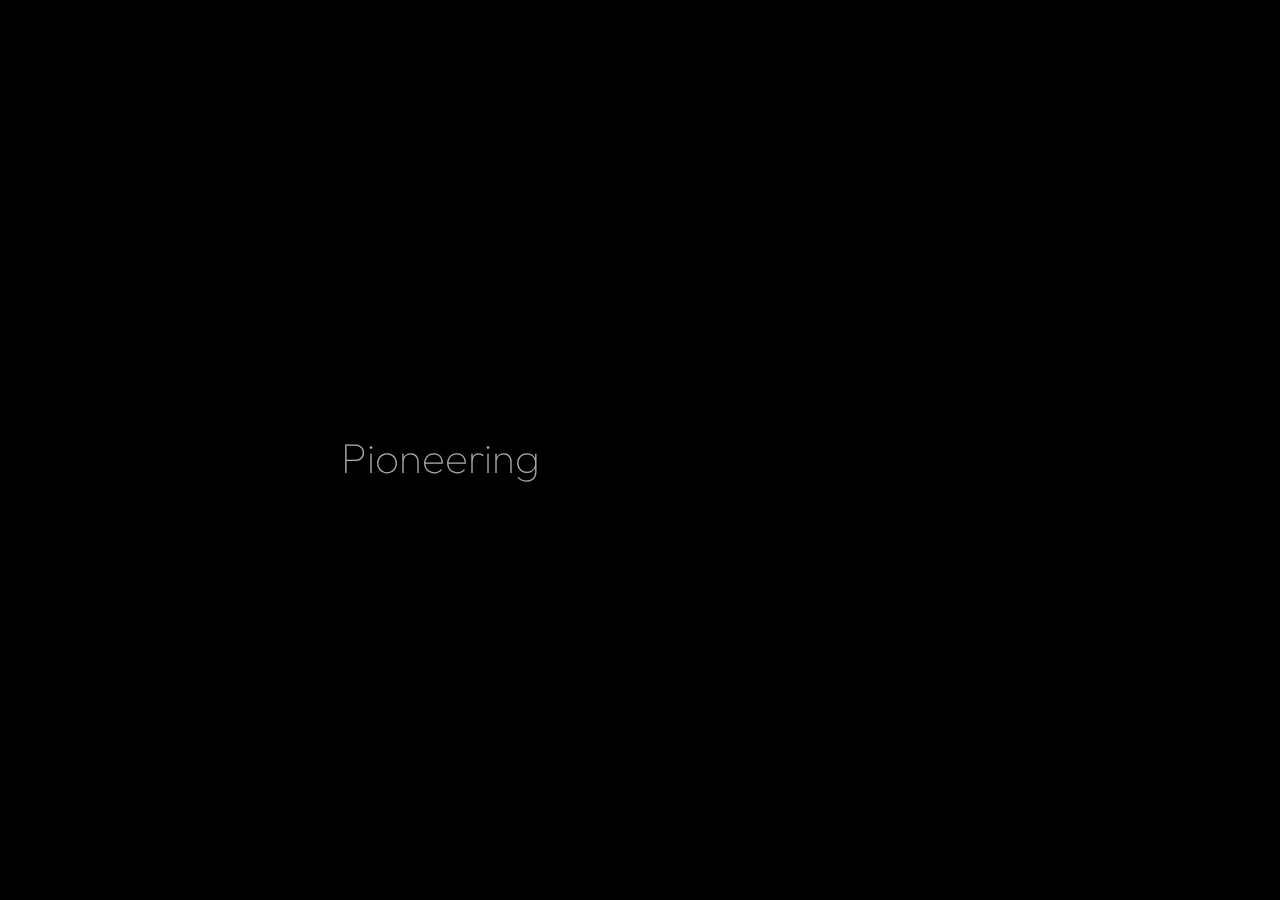
<file: Ashley html template/ashley/home-2.html>
<!DOCTYPE html>
<html lang="zxx">

<head>

    <meta charset="UTF-8">
    <meta name="viewport" content="width=device-width, initial-scale=1.0">
    <meta http-equiv="X-UA-Compatible" content="ie=edge">

    <!-- bootstrap grid css -->
    <link rel="stylesheet" href="css/plugins/bootstrap-grid.css">
    <!-- font awesome css -->
    <link rel="stylesheet" href="css/plugins/font-awesome.min.css">
    <!-- swiper css -->
    <link rel="stylesheet" href="css/plugins/swiper.min.css">
    <!-- fancybox css -->
    <link rel="stylesheet" href="css/plugins/fancybox.min.css">
    <!-- ashley scss -->
    <link rel="stylesheet" href="css/style.css">
    <!-- page name -->
    <title>Ashley</title>

</head>

<body>

    <!-- wrapper -->
    <div class="mil-wrapper" id="top">

        <!-- cursor -->
        <div class="mil-ball">
            <span class="mil-icon-1">
                <svg viewBox="0 0 128 128">
                    <path d="M106.1,41.9c-1.2-1.2-3.1-1.2-4.2,0c-1.2,1.2-1.2,3.1,0,4.2L116.8,61H11.2l14.9-14.9c1.2-1.2,1.2-3.1,0-4.2	c-1.2-1.2-3.1-1.2-4.2,0l-20,20c-1.2,1.2-1.2,3.1,0,4.2l20,20c0.6,0.6,1.4,0.9,2.1,0.9s1.5-0.3,2.1-0.9c1.2-1.2,1.2-3.1,0-4.2	L11.2,67h105.5l-14.9,14.9c-1.2,1.2-1.2,3.1,0,4.2c0.6,0.6,1.4,0.9,2.1,0.9s1.5-0.3,2.1-0.9l20-20c1.2-1.2,1.2-3.1,0-4.2L106.1,41.9	z" />
                </svg>
            </span>
            <div class="mil-more-text">More</div>
            <div class="mil-choose-text">Сhoose</div>
        </div>
        <!-- cursor end -->

        <!-- preloader -->
        <div class="mil-preloader">
            <div class="mil-preloader-animation">
                <div class="mil-pos-abs mil-animation-1">
                    <p class="mil-h3 mil-muted mil-thin">Pioneering</p>
                    <p class="mil-h3 mil-muted">Creative</p>
                    <p class="mil-h3 mil-muted mil-thin">Excellence</p>
                </div>
                <div class="mil-pos-abs mil-animation-2">
                    <div class="mil-reveal-frame">
                        <p class="mil-reveal-box"></p>
                        <p class="mil-h3 mil-muted mil-thin">ashley.com</p>
                    </div>
                </div>
            </div>
        </div>
        <!-- preloader end -->

        <!-- scrollbar progress -->
        <div class="mil-progress-track">
            <div class="mil-progress"></div>
        </div>
        <!-- scrollbar progress end -->

        <!-- menu -->
        <div class="mil-menu-frame">
            <!-- frame clone -->
            <div class="mil-frame-top">
                <a href="home-1.html" class="mil-logo">A.</a>
                <div class="mil-menu-btn">
                    <span></span>
                </div>
            </div>
            <!-- frame clone end -->
            <div class="container">
                <div class="mil-menu-content">
                    <div class="row">
                        <div class="col-xl-5">

                            <nav class="mil-main-menu" id="swupMenu">
                                <ul>
                                    <li class="mil-has-children mil-active">
                                        <a href="#.">Homepage</a>
                                        <ul>
                                            <li><a href="home-1.html">Landing page</a></li>
                                            <li><a href="home-2.html">Personal</a></li>
                                            <li><a href="portfolio-3.html">Portfolio slider</a></li>
                                        </ul>
                                    </li>
                                    <li class="mil-has-children">
                                        <a href="#.">Portfolio</a>
                                        <ul>
                                            <li><a href="portfolio-1.html">Grid type 1</a></li>
                                            <li><a href="portfolio-2.html">Grid type 2</a></li>
                                            <li><a href="portfolio-3.html">Slider</a></li>
                                        </ul>
                                    </li>
                                    <li class="mil-has-children">
                                        <a href="#.">Services</a>
                                        <ul>
                                            <li><a href="services.html">Services List</a></li>
                                            <li><a href="service.html">Single service</a></li>
                                        </ul>
                                    </li>
                                    <li class="mil-has-children">
                                        <a href="#.">Newsletter</a>
                                        <ul>
                                            <li><a href="blog.html">Blog List</a></li>
                                            <li><a href="publication.html">Publication</a></li>
                                        </ul>
                                    </li>
                                    <li class="mil-has-children">
                                        <a href="#.">Other pages</a>
                                        <ul>
                                            <li><a href="team.html">Team</a></li>
                                            <li><a href="contact.html">Contact</a></li>
                                            <li><a href="404.html">404</a></li>
                                        </ul>
                                    </li>
                                </ul>
                            </nav>

                        </div>
                        <div class="col-xl-7">

                            <div class="mil-menu-right-frame">
                                <div class="mil-animation-in">
                                    <div class="mil-animation-frame">
                                        <div class="mil-animation mil-position-1 mil-scale" data-value-1="2" data-value-2="2"></div>
                                    </div>
                                </div>
                                <div class="mil-menu-right">
                                    <div class="row">
                                        <div class="col-lg-8 mil-mb-60">

                                            <h6 class="mil-muted mil-mb-30">Projects</h6>

                                            <ul class="mil-menu-list">
                                                <li><a href="project-1.html" class="mil-light-soft">Interior design studio</a></li>
                                                <li><a href="project-2.html" class="mil-light-soft">Home Security Camera</a></li>
                                                <li><a href="project-3.html" class="mil-light-soft">Kemia Honest Skincare</a></li>
                                                <li><a href="project-4.html" class="mil-light-soft">Cascade of Lava</a></li>
                                                <li><a href="project-5.html" class="mil-light-soft">Air Pro by Molekule</a></li>
                                                <li><a href="project-6.html" class="mil-light-soft">Tony's Chocolonely</a></li>
                                            </ul>

                                        </div>
                                        <div class="col-lg-4 mil-mb-60">

                                            <h6 class="mil-muted mil-mb-30">Useful links</h6>

                                            <ul class="mil-menu-list">
                                                <li><a href="#." class="mil-light-soft">Privacy Policy</a></li>
                                                <li><a href="#." class="mil-light-soft">Terms and conditions</a></li>
                                                <li><a href="#." class="mil-light-soft">Cookie Policy</a></li>
                                                <li><a href="#." class="mil-light-soft">Careers</a></li>
                                            </ul>

                                        </div>
                                    </div>
                                    <div class="mil-divider mil-mb-60"></div>
                                    <div class="row justify-content-between">

                                        <div class="col-lg-4 mil-mb-60">

                                            <h6 class="mil-muted mil-mb-30">Canada</h6>

                                            <p class="mil-light-soft mil-up">71 South Los Carneros Road, California <span class="mil-no-wrap">+51 174 705 812</span></p>

                                        </div>
                                        <div class="col-lg-4 mil-mb-60">

                                            <h6 class="mil-muted mil-mb-30">Germany</h6>

                                            <p class="mil-light-soft">Leehove 40, 2678 MC De Lier, Netherlands <span class="mil-no-wrap">+31 174 705 811</span></p>

                                        </div>
                                    </div>
                                </div>
                            </div>

                        </div>
                    </div>
                </div>
            </div>
        </div>
        <!-- menu -->

        <!-- curtain -->
        <div class="mil-curtain"></div>
        <!-- curtain end -->

        <!-- frame -->
        <div class="mil-frame">
            <div class="mil-frame-top">
                <a href="home-1.html" class="mil-logo">A.</a>
                <div class="mil-menu-btn">
                    <span></span>
                </div>
            </div>
            <div class="mil-frame-bottom">
                <div class="mil-current-page"></div>
                <div class="mil-back-to-top">
                    <a href="#top" class="mil-link mil-dark mil-arrow-place">
                        <span>Back to top</span>
                    </a>
                </div>
            </div>
        </div>
        <!-- frame end -->

        <!-- content -->
        <div class="mil-content">
            <div id="swupMain" class="mil-main-transition">

                <!-- banner -->
                <section class="mil-banner-personal">

                    <div class="mil-animation-frame">
                        <div class="mil-animation mil-position-4 mil-dark mil-scale" data-value-1="7" data-value-2="1.4" style="right: 25%"></div>
                    </div>

                    <div class="container">
                        <div class="mil-banner-content mil-up">

                            <div class="row align-items-center">
                                <div class="col-lg-6">
                                    <div class="mil-personal-text">
                                        <p class="mil-mb-60">Hello! My name is</p>
                                        <h1 class="mil-mb-60">Ashley <br>Goodman</h1>
                                        <div class="row justify-content-center">
                                            <div class="col-lg-8">

                                                <span class="mil-suptitle mil-suptitle-dark mil-mb-60">Passionately Creating Design Wonders: <br>Unleashing Boundless Creativity</span>

                                                <a href="services.html" class="mil-link mil-dark mil-arrow-place">
                                                    <span>More about me</span>
                                                </a>

                                            </div>
                                        </div>
                                    </div>
                                </div>
                                <div class="col-lg-6">
                                    <div class="mil-portrait-frame">
                                        <img src="img/faces/large/1.png" alt="Portrait">
                                    </div>
                                </div>
                            </div>

                            <div class="mil-banner-panel">
                                <h5>Designing a Better World Today</h5>

                                <div class="mil-right">
                                    <div class="mil-social-frame">
                                        <ul class="mil-social-icons mil-dark">
                                            <li><a href="#." target="_blank" class="social-icon"><i class="far fa-circle"></i></a></li>
                                            <li><a href="#." target="_blank" class="social-icon"><i class="far fa-circle"></i></a></li>
                                            <li><a href="#." target="_blank" class="social-icon"><i class="far fa-circle"></i></a></li>
                                            <li><a href="#." target="_blank" class="social-icon"><i class="far fa-circle"></i></a></li>
                                        </ul>
                                    </div>
                                    <a href="portfolio-3.html" class="mil-button mil-arrow-place">
                                        <span>View pOrtfolio</span>
                                    </a>
                                </div>


                            </div>

                        </div>
                    </div>

                </section>
                <!-- banner end -->

                <!-- hidden elements -->
                <div class="mil-hidden-elements">
                    <div class="mil-dodecahedron">
                        <div class="mil-pentagon">
                            <div></div>
                            <div></div>
                            <div></div>
                            <div></div>
                            <div></div>
                        </div>
                        <div class="mil-pentagon">
                            <div></div>
                            <div></div>
                            <div></div>
                            <div></div>
                            <div></div>
                        </div>
                        <div class="mil-pentagon">
                            <div></div>
                            <div></div>
                            <div></div>
                            <div></div>
                            <div></div>
                        </div>
                        <div class="mil-pentagon">
                            <div></div>
                            <div></div>
                            <div></div>
                            <div></div>
                            <div></div>
                        </div>
                        <div class="mil-pentagon">
                            <div></div>
                            <div></div>
                            <div></div>
                            <div></div>
                            <div></div>
                        </div>
                        <div class="mil-pentagon">
                            <div></div>
                            <div></div>
                            <div></div>
                            <div></div>
                            <div></div>
                        </div>
                        <div class="mil-pentagon">
                            <div></div>
                            <div></div>
                            <div></div>
                            <div></div>
                            <div></div>
                        </div>
                        <div class="mil-pentagon">
                            <div></div>
                            <div></div>
                            <div></div>
                            <div></div>
                            <div></div>
                        </div>
                        <div class="mil-pentagon">
                            <div></div>
                            <div></div>
                            <div></div>
                            <div></div>
                            <div></div>
                        </div>
                        <div class="mil-pentagon">
                            <div></div>
                            <div></div>
                            <div></div>
                            <div></div>
                            <div></div>
                        </div>
                        <div class="mil-pentagon">
                            <div></div>
                            <div></div>
                            <div></div>
                            <div></div>
                            <div></div>
                        </div>
                        <div class="mil-pentagon">
                            <div></div>
                            <div></div>
                            <div></div>
                            <div></div>
                            <div></div>
                        </div>
                    </div>

                    <svg xmlns="http://www.w3.org/2000/svg" viewBox="0 0 24 24" class="mil-arrow">
                        <path d="M 14 5.3417969 C 13.744125 5.3417969 13.487969 5.4412187 13.292969 5.6367188 L 13.207031 5.7226562 C 12.816031 6.1136563 12.816031 6.7467188 13.207031 7.1367188 L 17.070312 11 L 4 11 C 3.448 11 3 11.448 3 12 C 3 12.552 3.448 13 4 13 L 17.070312 13 L 13.207031 16.863281 C 12.816031 17.254281 12.816031 17.887344 13.207031 18.277344 L 13.292969 18.363281 C 13.683969 18.754281 14.317031 18.754281 14.707031 18.363281 L 20.363281 12.707031 C 20.754281 12.316031 20.754281 11.682969 20.363281 11.292969 L 14.707031 5.6367188 C 14.511531 5.4412187 14.255875 5.3417969 14 5.3417969 z" />
                    </svg>

                    <svg width="250" viewBox="0 0 300 1404" fill="none" xmlns="http://www.w3.org/2000/svg" class="mil-lines">
                        <path fill-rule="evenodd" clip-rule="evenodd" d="M1 892L1 941H299V892C299 809.71 232.29 743 150 743C67.7096 743 1 809.71 1 892ZM0 942H300V892C300 809.157 232.843 742 150 742C67.1573 742 0 809.157 0 892L0 942Z" class="mil-move" />
                        <path fill-rule="evenodd" clip-rule="evenodd" d="M299 146V97L1 97V146C1 228.29 67.7096 295 150 295C232.29 295 299 228.29 299 146ZM300 96L0 96V146C0 228.843 67.1573 296 150 296C232.843 296 300 228.843 300 146V96Z" class="mil-move" />
                        <path fill-rule="evenodd" clip-rule="evenodd" d="M299 1H1V1403H299V1ZM0 0V1404H300V0H0Z" />
                        <path fill-rule="evenodd" clip-rule="evenodd" d="M150 -4.37115e-08L150 1404L149 1404L149 0L150 -4.37115e-08Z" />
                        <path fill-rule="evenodd" clip-rule="evenodd" d="M150 1324C232.29 1324 299 1257.29 299 1175C299 1092.71 232.29 1026 150 1026C67.7096 1026 1 1092.71 1 1175C1 1257.29 67.7096 1324 150 1324ZM150 1325C232.843 1325 300 1257.84 300 1175C300 1092.16 232.843 1025 150 1025C67.1573 1025 0 1092.16 0 1175C0 1257.84 67.1573 1325 150 1325Z" class="mil-move" />
                        <path fill-rule="evenodd" clip-rule="evenodd" d="M300 1175H0V1174H300V1175Z" class="mil-move" />
                        <path fill-rule="evenodd" clip-rule="evenodd" d="M150 678C232.29 678 299 611.29 299 529C299 446.71 232.29 380 150 380C67.7096 380 1 446.71 1 529C1 611.29 67.7096 678 150 678ZM150 679C232.843 679 300 611.843 300 529C300 446.157 232.843 379 150 379C67.1573 379 0 446.157 0 529C0 611.843 67.1573 679 150 679Z" class="mil-move" />
                        <path fill-rule="evenodd" clip-rule="evenodd" d="M299 380H1V678H299V380ZM0 379V679H300V379H0Z" class="mil-move" />
                    </svg>
                </div>
                <!-- hidden elements end -->

            </div>
        </div>
        <!-- content -->
    </div>
    <!-- wrapper end -->

    <!-- jQuery js -->
    <script src="js/plugins/jquery.min.js"></script>
    <!-- swup js -->
    <script src="js/plugins/swup.min.js"></script>
    <!-- swiper js -->
    <script src="js/plugins/swiper.min.js"></script>
    <!-- fancybox js -->
    <script src="js/plugins/fancybox.min.js"></script>
    <!-- gsap js -->
    <script src="js/plugins/gsap.min.js"></script>
    <!-- scroll smoother -->
    <script src="js/plugins/smooth-scroll.js"></script>
    <!-- scroll trigger js -->
    <script src="js/plugins/ScrollTrigger.min.js"></script>
    <!-- scroll to js -->
    <script src="js/plugins/ScrollTo.min.js"></script>
    <!-- ashley js -->
    <script src="js/main.js"></script>

</body>

</html>
</file>
<file: Ashley html template/ashley/css/style.css>
/* -------------------------------------------

Name: 		Ruizarch
Version:    1.0
Developer:	Nazar Miller (millerDigitalDesign)
Portfolio:  https://themeforest.net/user/millerdigitaldesign/portfolio?ref=MillerDigitalDesign

p.s. I am available for Freelance hire (UI design, web development). email: miller.themes@gmail.com

------------------------------------------- */
/*--------------------------------------------

1. common
    - main
    - typography
    - link
    - button
    - form
    - breadcrumbs
    - backgrounds
    - spaces
2. components
    - preloader
    - cursor
    - hidden elements
    - scrollbar
    - frame
    - menu button
    - menu 
    - banner
    - circle text
    - lines
    - dodecahedron
    - about
    - partners
    - services
    - team
    - social icons
    - revievs
    - blog
    - footer
    - portfolio
    - map
    - accordion
    - price
    - 404
    - images
    - page transitions


--------------------------------------------*/
@import url("https://fonts.googleapis.com/css2?family=Outfit:wght@100;200;300;400;500;600;700;800;900&display=swap");
@import url(https://cdnjs.cloudflare.com/ajax/libs/font-awesome/5.15.0/css/all.min.css);
/* -------------------------------------------

main

------------------------------------------- */
*,
*:before,
*:after {
  -webkit-box-sizing: border-box;
          box-sizing: border-box;
  padding: 0;
  margin: 0;
}

html,
body {
  padding: 0;
  margin: 0;
  font-family: "Outfit", sans-serif;
  font-size: 16px;
  font-weight: 300;
  color: rgba(0, 0, 0, 0.5);
  line-height: 150%;
  -ms-scroll-chaining: none;
      overscroll-behavior: none;
}
@media screen and (max-width: 768px) {
  html,
body {
    font-size: 15px;
  }
}

*::-moz-selection {
  color: inherit;
  background-color: transparent;
}

*::selection {
  color: inherit;
  background-color: transparent;
}

.mil-wrapper {
  position: relative;
  overflow: hidden;
  max-width: 100%;
}

.container {
  pointer-events: all;
}

.mil-relative {
  position: relative;
}

.mil-o-hidden {
  overflow: hidden;
}

.mil-flex {
  display: -webkit-box;
  display: -ms-flexbox;
  display: flex;
}

.mil-vert-between {
  display: -webkit-box;
  display: -ms-flexbox;
  display: flex;
  -webkit-box-orient: vertical;
  -webkit-box-direction: normal;
      -ms-flex-direction: column;
          flex-direction: column;
  -webkit-box-pack: justify;
      -ms-flex-pack: justify;
          justify-content: space-between;
  height: 100%;
}

@media screen and (max-width: 992px) {
  .mil-mobile-hidden {
    display: none;
  }
}

section {
  position: relative;
  overflow: hidden;
}

/* -------------------------------------------

typography

------------------------------------------- */
h1,
.mil-h1,
h2,
.mil-h12,
h3,
.mil-h3,
h4,
.mil-h4,
h5,
.mil-h5,
h6,
.mil-h6 {
  font-family: "Outfit", sans-serif;
  color: rgb(0, 0, 0);
  font-weight: 500;
  line-height: 120%;
}
@media screen and (max-width: 768px) {
  h1 br,
.mil-h1 br,
h2 br,
.mil-h12 br,
h3 br,
.mil-h3 br,
h4 br,
.mil-h4 br,
h5 br,
.mil-h5 br,
h6 br,
.mil-h6 br {
    display: none;
  }
}

h1,
.mil-h1 {
  font-size: 86px;
}
@media screen and (max-width: 1400px) {
  h1,
.mil-h1 {
    font-size: 74px;
  }
}
@media screen and (max-width: 1200px) {
  h1,
.mil-h1 {
    font-size: 72px;
  }
}
@media screen and (max-width: 992px) {
  h1,
.mil-h1 {
    font-size: 58px;
  }
}
@media screen and (max-width: 768px) {
  h1,
.mil-h1 {
    font-size: 34px;
  }
}

h2,
.mil-h2 {
  font-size: 68px;
  line-height: 120%;
}
@media screen and (max-width: 1200px) {
  h2,
.mil-h2 {
    font-size: 56px;
  }
}
@media screen and (max-width: 992px) {
  h2,
.mil-h2 {
    font-size: 44px;
  }
}
@media screen and (max-width: 768px) {
  h2,
.mil-h2 {
    font-size: 36px;
  }
}

h3,
.mil-h3 {
  font-size: 42px;
}
@media screen and (max-width: 1200px) {
  h3,
.mil-h3 {
    font-size: 39px;
  }
}
@media screen and (max-width: 992px) {
  h3,
.mil-h3 {
    font-size: 36px;
  }
}
@media screen and (max-width: 768px) {
  h3,
.mil-h3 {
    font-size: 30px;
  }
}

h4,
.mil-h4 {
  font-size: 28px;
}
@media screen and (max-width: 1200px) {
  h4,
.mil-h4 {
    font-size: 26px;
  }
}
@media screen and (max-width: 992px) {
  h4,
.mil-h4 {
    font-size: 24px;
  }
}
@media screen and (max-width: 768px) {
  h4,
.mil-h4 {
    font-size: 22px;
  }
}

h5,
.mil-h5 {
  font-size: 20px;
  line-height: 150%;
}
@media screen and (max-width: 768px) {
  h5,
.mil-h5 {
    font-size: 18px;
  }
}

h6,
.mil-h6 {
  font-size: 18px;
  line-height: 150%;
}
@media screen and (max-width: 1200px) {
  h6,
.mil-h6 {
    font-size: 17px;
  }
}
@media screen and (max-width: 992px) {
  h6,
.mil-h6 {
    font-size: 16px;
  }
}
@media screen and (max-width: 768px) {
  h6,
.mil-h6 {
    font-size: 21px;
  }
}

.mil-no-wrap {
  white-space: nowrap;
}

blockquote {
  padding: 60px;
  background-color: rgba(0, 0, 0, 0.05);
  font-size: 18px;
  color: rgb(0, 0, 0);
  font-style: italic;
  border-left: solid 4px rgb(255, 152, 0);
}
@media screen and (max-width: 768px) {
  blockquote {
    padding: 30px;
    font-size: 16px;
  }
}

.mil-text-sm {
  font-size: 15px;
}

.mil-text-lg {
  font-size: 18px;
  line-height: 170%;
}

.mil-text-xl {
  font-size: 22px;
  line-height: 180%;
}
@media screen and (max-width: 768px) {
  .mil-text-xl {
    font-size: 20px;
  }
}

.mil-upper {
  text-transform: uppercase;
  font-size: 12px;
  font-weight: 500;
  letter-spacing: 2px;
}

.mil-bold {
  font-weight: 500;
}

.mil-thin {
  font-weight: 100;
}

a {
  color: inherit;
  text-decoration: none;
}

.mil-complex-title {
  line-height: normal;
}

.mil-accent {
  color: rgb(255, 152, 0);
}

.mil-light {
  color: rgb(255, 255, 255) !important;
}
.mil-light a {
  color: rgb(255, 255, 255) !important;
}

.mil-muted {
  color: rgba(255, 255, 255, 0.9);
}

.mil-dark {
  color: rgb(0, 0, 0);
}

.mil-light-soft {
  color: rgba(255, 255, 255, 0.4);
}

.mil-dark-soft {
  color: rgba(0, 0, 0, 0.5);
}

.mil-marker {
  background-color: rgb(255, 152, 0);
  padding: 0 5px;
}

.mil-center {
  text-align: center;
}

.mil-left {
  text-align: left;
}

.mil-right {
  text-align: right;
}

@media screen and (max-width: 576px) {
  .mil-sm-center {
    text-align: center;
  }
}

.mil-suptitle {
  position: relative;
  display: block;
  margin-bottom: 60px;
}
.mil-suptitle:before {
  content: "";
  position: absolute;
  right: calc(100% + 30px);
  top: 10px;
  width: 600px;
  height: 1px;
  background-color: rgb(255, 255, 255);
  opacity: 0.2;
}
.mil-suptitle.mil-suptitle-right {
  text-align: right;
}
.mil-suptitle.mil-suptitle-right:before {
  left: calc(100% + 30px);
}
@media screen and (max-width: 768px) {
  .mil-suptitle.mil-suptitle-right {
    text-align: center;
  }
  .mil-suptitle.mil-suptitle-right:before {
    display: none;
  }
}
.mil-suptitle.mil-suptitle-dark:before {
  background-color: rgb(0, 0, 0);
  opacity: 0.1;
}
@media screen and (max-width: 768px) {
  .mil-suptitle {
    margin-bottom: 60px;
  }
}

.mil-divider {
  width: 100%;
  height: 1px;
  background-color: rgba(255, 255, 255, 0.1);
}

.mil-img-frame {
  position: relative;
  overflow: hidden;
  width: 100%;
  padding-bottom: 140%;
}
.mil-img-frame img {
  position: absolute;
  top: 0;
  left: 0;
  width: 100%;
  height: 100%;
  -o-object-fit: cover;
     object-fit: cover;
  -o-object-position: center;
     object-position: center;
}

/* -------------------------------------------

link

------------------------------------------- */
.mil-link {
  cursor: pointer;
  display: -webkit-inline-box;
  display: -ms-inline-flexbox;
  display: inline-flex;
  -webkit-box-align: center;
      -ms-flex-align: center;
          align-items: center;
  font-weight: 500;
  text-transform: uppercase;
  letter-spacing: 2px;
  font-size: 12px;
}
.mil-link svg {
  margin-left: 15px;
  border-radius: 50%;
  width: 40px;
  height: 40px;
  padding: 10px;
  background-color: rgba(255, 255, 255, 0.1);
  -webkit-transition: 0.4s cubic-bezier(0, 0, 0.3642, 1);
  transition: 0.4s cubic-bezier(0, 0, 0.3642, 1);
}
.mil-link svg path {
  fill: rgb(255, 255, 255);
}
.mil-link.mil-accent svg {
  background-color: rgba(255, 255, 255, 0.1);
  -webkit-transition: 0.4s cubic-bezier(0, 0, 0.3642, 1);
  transition: 0.4s cubic-bezier(0, 0, 0.3642, 1);
}
.mil-link.mil-accent svg path {
  fill: rgb(255, 152, 0);
}
.mil-link.mil-dark svg {
  background-color: rgba(0, 0, 0, 0.1);
  -webkit-transition: 0.4s cubic-bezier(0, 0, 0.3642, 1);
  transition: 0.4s cubic-bezier(0, 0, 0.3642, 1);
}
.mil-link.mil-dark svg path {
  fill: rgb(0, 0, 0);
}
.mil-link:hover svg {
  -webkit-transform: scale(1.15);
          transform: scale(1.15);
}
.mil-link.mil-down-arrow svg {
  -webkit-transform: rotate(90deg);
          transform: rotate(90deg);
}
.mil-link.mil-down-arrow:hover svg {
  -webkit-transform: scale(1.15) rotate(90deg);
          transform: scale(1.15) rotate(90deg);
}
.mil-link.mil-icon-left {
  display: -webkit-box;
  display: -ms-flexbox;
  display: flex;
  -webkit-box-orient: horizontal;
  -webkit-box-direction: reverse;
      -ms-flex-direction: row-reverse;
          flex-direction: row-reverse;
}
.mil-link.mil-icon-left svg {
  margin-left: 0;
  margin-right: 15px;
  -webkit-transform: rotate(180deg);
          transform: rotate(180deg);
}
.mil-link.mil-icon-left:hover svg {
  -webkit-transform: scale(1.15) rotate(180deg);
          transform: scale(1.15) rotate(180deg);
}

/* -------------------------------------------

button

------------------------------------------- */
.mil-button {
  cursor: pointer;
  display: -webkit-inline-box;
  display: -ms-inline-flexbox;
  display: inline-flex;
  -webkit-box-align: center;
      -ms-flex-align: center;
          align-items: center;
  -webkit-box-pack: center;
      -ms-flex-pack: center;
          justify-content: center;
  border: none;
  letter-spacing: 2px;
  font-size: 12px;
  background-color: rgb(255, 152, 0);
  color: rgb(0, 0, 0);
  border-radius: 70px;
  padding: 0 15px 0 50px;
  height: 70px;
  text-transform: uppercase;
  font-weight: 500;
  -webkit-transition: 0.4s cubic-bezier(0, 0, 0.3642, 1);
  transition: 0.4s cubic-bezier(0, 0, 0.3642, 1);
}
.mil-button span {
  white-space: nowrap;
}
.mil-button svg {
  margin-left: 30px;
  border-radius: 50%;
  width: 40px;
  height: 40px;
  padding: 10px;
  background-color: rgb(0, 0, 0);
  -webkit-transition: 0.4s cubic-bezier(0, 0, 0.3642, 1);
  transition: 0.4s cubic-bezier(0, 0, 0.3642, 1);
}
.mil-button svg path {
  fill: rgb(255, 152, 0);
}
.mil-button.mil-icon-button {
  padding: 15px;
}
.mil-button.mil-icon-button svg {
  margin-left: 0;
}
.mil-button.mil-icon-button-sm {
  padding: 0;
  height: 40px;
}
.mil-button.mil-icon-button-sm svg {
  margin-left: 0;
  background-color: rgb(255, 152, 0);
}
.mil-button.mil-icon-button-sm svg path {
  fill: rgb(0, 0, 0);
}
.mil-button:hover {
  -webkit-transform: scale(1.015);
          transform: scale(1.015);
  -webkit-filter: brightness(110%);
          filter: brightness(110%);
}
.mil-button:hover svg {
  -webkit-transform: scale(1.15);
          transform: scale(1.15);
}
.mil-button.mil-arrow-down svg {
  -webkit-transform: rotate(90deg);
          transform: rotate(90deg);
}
.mil-button.mil-arrow-down:hover {
  -webkit-transform: scale(1.015);
          transform: scale(1.015);
  -webkit-filter: brightness(110%);
          filter: brightness(110%);
}
.mil-button.mil-arrow-down:hover svg {
  -webkit-transform: scale(1.15) rotate(90deg);
          transform: scale(1.15) rotate(90deg);
}
@media screen and (max-width: 992px) {
  .mil-button {
    height: 60px;
    padding: 0 10px 0 40px;
  }
  .mil-button svg {
    margin-left: 25px;
  }
}

/* -------------------------------------------

form

------------------------------------------- */
input,
textarea {
  position: relative;
  height: 70px;
  padding: 0 30px;
  width: 100%;
  font-size: 12px;
  text-transform: uppercase;
  letter-spacing: 2px;
  font-weight: 500;
  font-family: "Outfit", sans-serif;
  color: rgb(0, 0, 0);
  border: none;
  border-bottom: solid 1px rgba(0, 0, 0, 0.2);
  margin-bottom: 30px;
}
input:focus,
textarea:focus {
  outline: inherit;
}
input::-webkit-input-placeholder, textarea::-webkit-input-placeholder {
  font-size: 12px;
  text-transform: uppercase;
  letter-spacing: 2px;
  font-weight: 500;
  color: rgba(0, 0, 0, 0.5);
}
input::-moz-placeholder, textarea::-moz-placeholder {
  font-size: 12px;
  text-transform: uppercase;
  letter-spacing: 2px;
  font-weight: 500;
  color: rgba(0, 0, 0, 0.5);
}
input:-ms-input-placeholder, textarea:-ms-input-placeholder {
  font-size: 12px;
  text-transform: uppercase;
  letter-spacing: 2px;
  font-weight: 500;
  color: rgba(0, 0, 0, 0.5);
}
input::-ms-input-placeholder, textarea::-ms-input-placeholder {
  font-size: 12px;
  text-transform: uppercase;
  letter-spacing: 2px;
  font-weight: 500;
  color: rgba(0, 0, 0, 0.5);
}
input::placeholder,
textarea::placeholder {
  font-size: 12px;
  text-transform: uppercase;
  letter-spacing: 2px;
  font-weight: 500;
  color: rgba(0, 0, 0, 0.5);
}

textarea {
  padding: 15px 30px;
  height: 300px;
}

/* -------------------------------------------

breadcrumbs

------------------------------------------- */
.mil-breadcrumbs {
  display: -webkit-inline-box;
  display: -ms-inline-flexbox;
  display: inline-flex;
  -webkit-box-align: center;
      -ms-flex-align: center;
          align-items: center;
  position: relative;
}
.mil-breadcrumbs:before {
  content: "";
  position: absolute;
  right: calc(100% + 30px);
  top: 10px;
  width: 100vw;
  height: 1px;
  background-color: rgba(0, 0, 0, 0.1);
}
.mil-breadcrumbs li {
  list-style-type: none;
}
.mil-breadcrumbs li:after {
  content: "/";
  margin: 0 15px;
  color: rgb(0, 0, 0);
}
.mil-breadcrumbs li a {
  color: rgb(0, 0, 0);
  text-transform: uppercase;
  letter-spacing: 2px;
  font-weight: 500;
  font-size: 12px;
  white-space: nowrap;
  -webkit-transition: 0.2s cubic-bezier(0, 0, 0.3642, 1);
  transition: 0.2s cubic-bezier(0, 0, 0.3642, 1);
}
.mil-breadcrumbs li a:hover {
  color: rgb(255, 152, 0);
}
.mil-breadcrumbs li:last-child {
  margin-right: 0;
  cursor: not-allowed;
}
.mil-breadcrumbs li:last-child a {
  opacity: 0.4;
  pointer-events: none;
}
.mil-breadcrumbs li:last-child:after {
  display: none;
}
.mil-breadcrumbs.mil-light:before {
  background-color: rgba(255, 255, 255, 0.1);
}
.mil-breadcrumbs.mil-light li:after {
  color: rgba(255, 255, 255, 0.9);
}
.mil-breadcrumbs.mil-light li a:hover {
  color: rgb(255, 152, 0) !important;
}
.mil-breadcrumbs.mil-center {
  -webkit-box-pack: center;
      -ms-flex-pack: center;
          justify-content: center;
}

/* -------------------------------------------

backgrounds

------------------------------------------- */
.mil-dark-bg {
  position: relative;
}
.mil-dark-bg:before {
  content: "";
  width: 100%;
  height: 100%;
  position: absolute;
  pointer-events: none;
  z-index: 2;
  -webkit-backdrop-filter: invert(100%);
          backdrop-filter: invert(100%);
}
.mil-dark-bg .mi-invert-fix {
  height: 100%;
  position: relative;
  pointer-events: none;
  z-index: 3;
}
.mil-dark-bg .mi-invert-fix .container {
  pointer-events: all;
}

.mil-soft-bg {
  background-color: rgb(242, 242, 242);
}

/* -------------------------------------------

spaces

------------------------------------------- */
.mil-mr-30 {
  margin-right: 30px;
}

.mil-mb-5 {
  margin-bottom: 5px;
}

.mil-mb-10 {
  margin-bottom: 10px;
}

.mil-mb-15 {
  margin-bottom: 15px;
}

.mil-mb-20 {
  margin-bottom: 15px;
}

.mil-mb-30 {
  margin-bottom: 30px;
}

.mil-mb-60 {
  margin-bottom: 60px;
}

.mil-mb-90 {
  margin-bottom: 90px;
}

.mil-mb-120 {
  margin-bottom: 120px;
}
@media screen and (max-width: 992px) {
  .mil-mb-120 {
    margin-bottom: 90px;
  }
}

.mil-mt-suptitle-offset {
  margin-top: 70px;
}
@media screen and (max-width: 992px) {
  .mil-mt-suptitle-offset {
    margin-top: 30px;
  }
}

.mil-p-120-120 {
  padding-top: 120px;
  padding-bottom: 120px;
}
@media screen and (max-width: 992px) {
  .mil-p-120-120 {
    padding-top: 90px;
    padding-bottom: 90px;
  }
}

.mil-p-120-90 {
  padding-top: 120px;
  padding-bottom: 90px;
}
@media screen and (max-width: 992px) {
  .mil-p-120-90 {
    padding-top: 90px;
    padding-bottom: 60px;
  }
}

.mil-p-0-120 {
  padding-bottom: 120px;
}
@media screen and (max-width: 992px) {
  .mil-p-0-120 {
    padding-bottom: 90px;
  }
}

.mil-p-120-0 {
  padding-top: 120px;
}
@media screen and (max-width: 992px) {
  .mil-p-120-0 {
    padding-top: 90px;
  }
}

.mil-p-120-60 {
  padding-top: 120px;
  padding-bottom: 60px;
}
@media screen and (max-width: 992px) {
  .mil-p-120-60 {
    padding-top: 90px;
    padding-bottom: 30px;
  }
}

.mil-p-90-90 {
  padding-top: 90px;
  padding-bottom: 90px;
}
@media screen and (max-width: 992px) {
  .mil-p-90-90 {
    padding-top: 60px;
    padding-bottom: 60px;
  }
}

.mil-p-90-120 {
  padding-top: 90px;
  padding-bottom: 120px;
}
@media screen and (max-width: 992px) {
  .mil-p-90-120 {
    padding-top: 60px;
    padding-bottom: 90px;
  }
}

.mil-p-0-90 {
  padding-bottom: 90px;
}
@media screen and (max-width: 992px) {
  .mil-p-0-90 {
    padding-bottom: 60px;
  }
}

.mil-p-0-30 {
  padding-bottom: 30px;
}
@media screen and (max-width: 992px) {
  .mil-p-0-30 {
    padding-bottom: 0;
  }
}

.mil-p-120-30 {
  padding-top: 120px;
  padding-bottom: 30px;
}
@media screen and (max-width: 992px) {
  .mil-p-120-30 {
    padding-top: 90px;
    padding-bottom: 0;
  }
}

.mil-adaptive-right {
  width: 100%;
  display: -webkit-box;
  display: -ms-flexbox;
  display: flex;
  -webkit-box-pack: end;
      -ms-flex-pack: end;
          justify-content: flex-end;
}
@media screen and (max-width: 992px) {
  .mil-adaptive-right {
    -webkit-box-pack: start;
        -ms-flex-pack: start;
            justify-content: flex-start;
  }
}

.mil-btn-space {
  margin-right: 30px;
}
@media screen and (max-width: 500px) {
  .mil-btn-space {
    margin-right: 50px;
    margin-bottom: 30px;
  }
}

/* -------------------------------------------

preloader

------------------------------------------- */
.mil-preloader {
  position: fixed;
  z-index: 9;
  top: 0;
  left: 0;
  width: 100%;
  height: 100vh;
  background-color: rgb(0, 0, 0);
}
.mil-preloader .mil-preloader-animation {
  opacity: 0;
  position: relative;
  height: 100vh;
  color: rgb(255, 255, 255);
}
.mil-preloader .mil-preloader-animation .mil-pos-abs {
  position: absolute;
  height: 100vh;
  width: 100%;
  display: -webkit-box;
  display: -ms-flexbox;
  display: flex;
  -webkit-box-pack: center;
      -ms-flex-pack: center;
          justify-content: center;
  -webkit-box-align: center;
      -ms-flex-align: center;
          align-items: center;
}
.mil-preloader .mil-preloader-animation .mil-pos-abs p {
  opacity: 0;
  margin-right: 15px;
}
@media screen and (max-width: 992px) {
  .mil-preloader .mil-preloader-animation .mil-pos-abs {
    -webkit-box-orient: vertical;
    -webkit-box-direction: normal;
        -ms-flex-direction: column;
            flex-direction: column;
  }
  .mil-preloader .mil-preloader-animation .mil-pos-abs p {
    margin-right: 0;
    margin-bottom: 10px;
  }
}
.mil-preloader .mil-preloader-animation .mil-pos-abs .mil-reveal-frame {
  position: relative;
  padding: 0 30px;
}
.mil-preloader .mil-preloader-animation .mil-pos-abs .mil-reveal-frame .mil-reveal-box {
  z-index: 4;
  position: absolute;
  opacity: 0;
  height: 100%;
  background-color: rgb(255, 152, 0);
}
.mil-preloader.mil-hidden {
  pointer-events: none;
}

/* -------------------------------------------

cursor

------------------------------------------- */
.mil-ball {
  width: 20px;
  height: 20px;
  position: fixed;
  z-index: 10;
  background-color: rgb(0, 0, 0);
  border-radius: 50%;
  pointer-events: none;
  display: -webkit-box;
  display: -ms-flexbox;
  display: flex;
  -webkit-box-pack: center;
      -ms-flex-pack: center;
          justify-content: center;
  -webkit-box-align: center;
      -ms-flex-align: center;
          align-items: center;
  opacity: 0.1;
}
.mil-ball .mil-icon-1 {
  position: absolute;
  width: 40px;
  height: 40px;
  -webkit-transform: scale(0);
          transform: scale(0);
}
.mil-ball .mil-icon-1 svg {
  fill: rgba(255, 255, 255, 0.9);
}
.mil-ball .mil-more-text, .mil-ball .mil-choose-text {
  position: absolute;
  width: 100%;
  text-align: center;
  display: block;
  color: rgba(255, 255, 255, 0.9);
  font-size: 12px;
  font-weight: 500;
  letter-spacing: 2px;
  text-transform: uppercase;
  -webkit-transform: scale(0);
          transform: scale(0);
}
.mil-ball.mil-accent .mil-icon-1 svg {
  fill: rgb(0, 0, 0);
}
.mil-ball.mil-accent .mil-more-text, .mil-ball.mil-accent .mil-choose-text {
  color: rgb(0, 0, 0);
}
@media screen and (max-width: 1200px) {
  .mil-ball {
    display: none;
  }
}

/* -------------------------------------------

hidden elements

------------------------------------------- */
.mil-hidden-elements .mil-dodecahedron, .mil-hidden-elements .mil-lines, .mil-hidden-elements .mil-arrow {
  display: none;
}

/* -------------------------------------------

scrollbar

------------------------------------------- */
::-webkit-scrollbar {
  display: none;
}

.mil-progress-track {
  position: fixed;
  z-index: 10;
  top: 0;
  right: 0;
  width: 4px;
  height: 100%;
  background-color: rgb(0, 0, 0);
}
.mil-progress-track .mil-progress {
  width: 4px;
  height: 0;
  background-color: rgb(255, 152, 0);
}
@media screen and (max-width: 992px) {
  .mil-progress-track {
    display: none;
  }
}

/* -------------------------------------------

frame

------------------------------------------- */
.mil-logo {
  font-size: 42px;
  font-weight: 500;
  line-height: 100%;
}
@media screen and (max-width: 992px) {
  .mil-logo {
    font-size: 36px;
  }
}

.mil-frame {
  padding: 50px 60px 60px 60px;
  position: fixed;
  z-index: 2;
  pointer-events: none;
  display: -webkit-box;
  display: -ms-flexbox;
  display: flex;
  -webkit-box-orient: vertical;
  -webkit-box-direction: normal;
      -ms-flex-direction: column;
          flex-direction: column;
  -webkit-box-pack: justify;
      -ms-flex-pack: justify;
          justify-content: space-between;
  width: 100%;
  height: 100%;
}
@media screen and (max-width: 1200px) {
  .mil-frame {
    padding: 30px;
  }
}
@media screen and (max-width: 1200px) {
  .mil-frame {
    padding: 0;
    z-index: 999;
    height: 90px;
  }
}
@media screen and (max-width: 1200px) {
  .mil-frame .mil-frame-top {
    height: 90px;
    background-color: rgba(0, 0, 0, 0.95);
    border-bottom: solid 1px rgba(255, 255, 255, 0.1);
    padding: 0 30px;
    -webkit-backdrop-filter: blur(8px);
            backdrop-filter: blur(8px);
  }
  .mil-frame .mil-frame-top .mil-logo {
    color: rgb(255, 255, 255);
  }
  .mil-frame .mil-frame-top .mil-menu-btn span, .mil-frame .mil-frame-top .mil-menu-btn span:after, .mil-frame .mil-frame-top .mil-menu-btn span:before {
    background: rgb(255, 255, 255);
  }
}
.mil-frame .mil-frame-bottom {
  width: 100%;
  display: -webkit-box;
  display: -ms-flexbox;
  display: flex;
  -webkit-box-pack: justify;
      -ms-flex-pack: justify;
          justify-content: space-between;
  -webkit-box-align: end;
      -ms-flex-align: end;
          align-items: flex-end;
}
@media screen and (max-width: 1200px) {
  .mil-frame .mil-frame-bottom {
    display: none;
  }
}
.mil-frame .mil-frame-bottom .mil-current-page {
  pointer-events: none;
  font-weight: 500;
  text-transform: uppercase;
  letter-spacing: 2px;
  font-size: 12px;
  width: 300px;
  color: rgb(0, 0, 0);
  -webkit-transform: rotate(-90deg) translateX(138px) translateY(-138px);
          transform: rotate(-90deg) translateX(138px) translateY(-138px);
}
.mil-frame .mil-frame-bottom .mil-back-to-top {
  width: 300px;
  -webkit-transform: rotate(-90deg) translateX(130px) translateY(130px);
          transform: rotate(-90deg) translateX(130px) translateY(130px);
  pointer-events: all;
}

.mil-frame-top {
  display: -webkit-box;
  display: -ms-flexbox;
  display: flex;
  -webkit-box-pack: justify;
      -ms-flex-pack: justify;
          justify-content: space-between;
  -webkit-box-align: center;
      -ms-flex-align: center;
          align-items: center;
}
.mil-frame-top .mil-logo {
  pointer-events: all;
  color: rgb(0, 0, 0);
}

/* -------------------------------------------

menu button

------------------------------------------- */
.mil-menu-btn {
  pointer-events: all;
  height: 28px;
  cursor: pointer;
  display: -webkit-box;
  display: -ms-flexbox;
  display: flex;
  -webkit-box-pack: center;
      -ms-flex-pack: center;
          justify-content: center;
  -webkit-box-align: center;
      -ms-flex-align: center;
          align-items: center;
  -webkit-transition: 0.4s cubic-bezier(0, 0, 0.3642, 1);
  transition: 0.4s cubic-bezier(0, 0, 0.3642, 1);
}
@media screen and (max-width: 992px) {
  .mil-menu-btn {
    -webkit-transform: scale(0.85);
            transform: scale(0.85);
  }
}
.mil-menu-btn span, .mil-menu-btn span:after, .mil-menu-btn span:before {
  content: "";
  display: block;
  width: 28px;
  height: 2.5px;
  background: rgb(0, 0, 0);
  -webkit-backface-visibility: hidden;
          backface-visibility: hidden;
  -webkit-transition: inherit;
  transition: inherit;
}
.mil-menu-btn span {
  position: relative;
}
.mil-menu-btn span:after, .mil-menu-btn span:before {
  position: absolute;
}
.mil-menu-btn span:before {
  top: -9px;
}
.mil-menu-btn span:after {
  width: 18px;
  top: 9px;
}
.mil-menu-btn.mil-active span {
  -webkit-transform: rotate(45deg);
          transform: rotate(45deg);
}
.mil-menu-btn.mil-active span:before {
  -webkit-transform: translate(0px, 9px) rotate(-90deg);
          transform: translate(0px, 9px) rotate(-90deg);
}
.mil-menu-btn.mil-active span:after {
  opacity: 0;
  width: 24px;
  -webkit-transform: translate(0px, -9px) rotate(-90deg);
          transform: translate(0px, -9px) rotate(-90deg);
}

/* -------------------------------------------

menu

------------------------------------------- */
.mil-menu-frame {
  position: fixed;
  z-index: 9;
  width: 100%;
  height: 100vh;
  background-color: rgb(0, 0, 0);
  opacity: 0;
  pointer-events: none;
  -webkit-transition: 0.4s cubic-bezier(0, 0, 0.3642, 1);
  transition: 0.4s cubic-bezier(0, 0, 0.3642, 1);
}
.mil-menu-frame .container {
  pointer-events: none;
}
.mil-menu-frame .mil-frame-top {
  position: absolute;
  top: 0;
  left: 0;
  width: 100%;
  padding: 50px 60px;
}
@media screen and (max-width: 1200px) {
  .mil-menu-frame .mil-frame-top {
    display: none;
  }
}
.mil-menu-frame .mil-frame-top .mil-logo {
  color: rgb(255, 255, 255);
}
.mil-menu-frame .mil-frame-top .mil-menu-btn span, .mil-menu-frame .mil-frame-top .mil-menu-btn span:after, .mil-menu-frame .mil-frame-top .mil-menu-btn span:before {
  background-color: rgb(255, 255, 255);
}
.mil-menu-frame .mil-main-menu {
  -webkit-transform: translateX(-30px);
          transform: translateX(-30px);
  opacity: 0;
  -webkit-transition: 0.4s cubic-bezier(0, 0, 0.3642, 1);
  transition: 0.4s cubic-bezier(0, 0, 0.3642, 1);
}
@media screen and (max-width: 1200px) {
  .mil-menu-frame .mil-main-menu {
    -webkit-transform: translateY(30px);
            transform: translateY(30px);
  }
}
.mil-menu-frame .mil-menu-right-frame {
  padding-left: 60px;
  position: relative;
  height: 100vh;
  display: -webkit-box;
  display: -ms-flexbox;
  display: flex;
  -webkit-box-align: end;
      -ms-flex-align: end;
          align-items: flex-end;
  border-left: solid 1px rgba(255, 255, 255, 0.1);
  opacity: 0;
  -webkit-transform: translateY(30px);
          transform: translateY(30px);
  -webkit-transition: 0.4s cubic-bezier(0, 0, 0.3642, 1);
  transition: 0.4s cubic-bezier(0, 0, 0.3642, 1);
}
.mil-menu-frame .mil-menu-right-frame .mil-menu-right {
  padding-bottom: 60px;
}
.mil-menu-frame .mil-menu-right-frame .mil-animation-in {
  position: absolute;
  top: -320px;
  right: 0;
  opacity: 0;
  -webkit-transform: translateY(-60px);
          transform: translateY(-60px);
  -webkit-transition: 0.4s cubic-bezier(0, 0, 0.3642, 1);
  transition: 0.4s cubic-bezier(0, 0, 0.3642, 1);
}
@media screen and (max-width: 1200px) {
  .mil-menu-frame .mil-menu-right-frame {
    display: none;
  }
}
@media screen and (max-height: 800px) {
  .mil-menu-frame .mil-menu-right-frame {
    display: none;
  }
}
.mil-menu-frame.mil-active {
  opacity: 1;
  pointer-events: all;
}
.mil-menu-frame.mil-active .container {
  pointer-events: all;
}
.mil-menu-frame.mil-active .mil-main-menu {
  -webkit-transform: translateX(0);
          transform: translateX(0);
  -webkit-transform: translateY(0);
          transform: translateY(0);
  opacity: 1;
  -webkit-transition-delay: 0.4s;
          transition-delay: 0.4s;
}
.mil-menu-frame.mil-active .mil-menu-right-frame {
  opacity: 1;
  -webkit-transform: translateY(0);
          transform: translateY(0);
  -webkit-transition-delay: 0.6s;
          transition-delay: 0.6s;
}
.mil-menu-frame.mil-active .mil-menu-right-frame .mil-animation-in {
  opacity: 1;
  -webkit-transform: translateY(0);
          transform: translateY(0);
  -webkit-transition-delay: 0.8s;
          transition-delay: 0.8s;
}

.mil-menu-list li {
  list-style-type: none;
  margin-bottom: 15px;
}
.mil-menu-list li:last-child {
  margin-bottom: 0;
}
.mil-menu-list li a {
  display: block;
  -webkit-transition: 0.2s cubic-bezier(0, 0, 0.3642, 1);
  transition: 0.2s cubic-bezier(0, 0, 0.3642, 1);
}
.mil-menu-list li a:hover {
  -webkit-transform: translateX(5px);
          transform: translateX(5px);
  color: rgb(255, 255, 255);
}
.mil-menu-list.mil-hori-list {
  display: -webkit-box;
  display: -ms-flexbox;
  display: flex;
}
.mil-menu-list.mil-hori-list li {
  margin-bottom: 0;
  margin-right: 30px;
}
.mil-menu-list.mil-dark li a {
  color: rgb(0, 0, 0);
}

.mil-main-menu {
  height: 100vh;
  display: -webkit-box;
  display: -ms-flexbox;
  display: flex;
  -webkit-box-align: center;
      -ms-flex-align: center;
          align-items: center;
}
.mil-main-menu ul {
  padding: 0;
  margin: 0;
}
.mil-main-menu ul li {
  margin-bottom: 40px;
}
.mil-main-menu ul li:last-child {
  margin-bottom: 0;
}
.mil-main-menu ul li a {
  position: relative;
  display: -webkit-box;
  display: -ms-flexbox;
  display: flex;
  -webkit-box-align: center;
      -ms-flex-align: center;
          align-items: center;
  font-weight: 500;
  color: rgba(255, 255, 255, 0.8);
  font-size: 34px;
  -webkit-transition: 0.4s cubic-bezier(0, 0, 0.3642, 1);
  transition: 0.4s cubic-bezier(0, 0, 0.3642, 1);
}
@media screen and (max-width: 992px) {
  .mil-main-menu ul li a {
    font-size: 26px;
  }
}
.mil-main-menu ul li a:before {
  content: "";
  position: absolute;
  left: 0;
  width: 10px;
  height: 10px;
  border-radius: 50%;
  background-color: rgba(255, 255, 255, 0.4);
  -webkit-transform: scale(0);
          transform: scale(0);
  -webkit-transition: 0.4s cubic-bezier(0, 0, 0.3642, 1);
  transition: 0.4s cubic-bezier(0, 0, 0.3642, 1);
}
.mil-main-menu ul li a:hover {
  color: rgb(255, 255, 255);
}
.mil-main-menu ul li a.mil-active {
  padding-left: 25px;
}
.mil-main-menu ul li a.mil-active:before {
  -webkit-transform: scale(1);
          transform: scale(1);
  background-color: rgb(255, 152, 0);
}
.mil-main-menu ul li.mil-active > a {
  color: rgb(255, 152, 0);
}
.mil-main-menu ul li.mil-active > a:hover {
  color: rgb(255, 152, 0) !important;
  -webkit-filter: brightness(110%);
          filter: brightness(110%);
}
.mil-main-menu ul li.mil-has-children > a:hover {
  color: rgb(255, 255, 255);
  padding-left: 25px;
}
.mil-main-menu ul li.mil-has-children > a:hover:before {
  -webkit-transform: scale(1);
          transform: scale(1);
}
.mil-main-menu ul li.mil-has-children ul {
  padding-left: 25px;
  overflow: hidden;
  max-height: 0;
  -webkit-transition: 0.6s cubic-bezier(0, 0, 0.3642, 1);
  transition: 0.6s cubic-bezier(0, 0, 0.3642, 1);
}
.mil-main-menu ul li.mil-has-children ul li {
  margin-bottom: 5px;
}
.mil-main-menu ul li.mil-has-children ul li:first-child {
  margin-top: 40px;
}
.mil-main-menu ul li.mil-has-children ul li a {
  display: block;
  font-size: 12px;
  color: rgba(255, 255, 255, 0.4);
  letter-spacing: 2px;
  font-weight: 500;
  text-transform: uppercase;
}
.mil-main-menu ul li.mil-has-children ul li a:before {
  display: none;
}
.mil-main-menu ul li.mil-has-children ul li a:hover {
  color: rgba(255, 255, 255, 0.8);
  -webkit-transform: translateX(5px);
          transform: translateX(5px);
}
.mil-main-menu ul li.mil-has-children ul.mil-active {
  max-height: 200px;
}
@media screen and (max-width: 1200px) {
  .mil-main-menu {
    -webkit-box-pack: center;
        -ms-flex-pack: center;
            justify-content: center;
  }
  .mil-main-menu ul {
    display: -webkit-box;
    display: -ms-flexbox;
    display: flex;
    -webkit-box-orient: vertical;
    -webkit-box-direction: normal;
        -ms-flex-direction: column;
            flex-direction: column;
    -webkit-box-align: center;
        -ms-flex-align: center;
            align-items: center;
  }
  .mil-main-menu ul li {
    margin-bottom: 30px;
  }
  .mil-main-menu ul li a {
    -webkit-box-pack: center;
        -ms-flex-pack: center;
            justify-content: center;
  }
  .mil-main-menu ul li a:before {
    display: none;
  }
  .mil-main-menu ul li a.mil-active {
    padding-left: 0 !important;
  }
  .mil-main-menu ul li.mil-has-children ul {
    padding-left: 0;
  }
  .mil-main-menu ul li.mil-has-children ul li:first-child {
    margin-top: 30px;
  }
}

/* -------------------------------------------

banner

------------------------------------------- */
.mil-banner {
  height: 100vh;
}
.mil-banner .container {
  height: 100%;
  display: -webkit-box;
  display: -ms-flexbox;
  display: flex;
  -webkit-box-align: end;
      -ms-flex-align: end;
          align-items: flex-end;
}
.mil-banner .mil-banner-content {
  width: 100%;
  padding-bottom: 120px;
  position: relative;
}
@media screen and (max-width: 992px) {
  .mil-banner .mil-banner-content {
    padding-bottom: 90px;
  }
}
.mil-banner .mil-lines-place {
  position: absolute;
  left: 0;
  bottom: calc(100% + 120px);
}

.mil-inner-banner .mil-banner-content {
  padding: 150px 0 0 0;
}
@media screen and (max-width: 1200px) {
  .mil-inner-banner .mil-banner-content {
    padding: 180px 0 0 0;
  }
}

.mil-banner-personal {
  height: 100vh;
  background-color: rgba(0, 0, 0, 0.1);
}
.mil-banner-personal .mil-banner-content {
  position: relative;
  padding-top: 90px;
}
@media screen and (max-width: 992px) {
  .mil-banner-personal .mil-banner-content {
    padding-top: 180px;
  }
}
.mil-banner-personal .mil-banner-content .mil-personal-text {
  margin-bottom: 300px;
}
@media screen and (max-width: 992px) {
  .mil-banner-personal .mil-banner-content .mil-personal-text {
    margin-bottom: 80px;
    text-align: center;
  }
}
.mil-banner-personal .mil-banner-content .mil-banner-panel {
  display: -webkit-box;
  display: -ms-flexbox;
  display: flex;
  -webkit-box-align: center;
      -ms-flex-align: center;
          align-items: center;
  -webkit-box-pack: justify;
      -ms-flex-pack: justify;
          justify-content: space-between;
  padding: 0 60px 0 90px;
  background-color: rgb(255, 255, 255);
  height: 180px;
  position: absolute;
  top: calc(100vh - 180px);
  left: 0;
  width: 100%;
}
@media screen and (max-width: 992px) {
  .mil-banner-personal .mil-banner-content .mil-banner-panel {
    -webkit-box-orient: vertical;
    -webkit-box-direction: normal;
        -ms-flex-direction: column;
            flex-direction: column;
    height: auto;
    padding: 60px 30px;
  }
  .mil-banner-personal .mil-banner-content .mil-banner-panel h5 {
    margin-bottom: 60px;
    text-align: center;
    width: 80%;
  }
}
.mil-banner-personal .mil-banner-content .mil-banner-panel .mil-right {
  display: -webkit-box;
  display: -ms-flexbox;
  display: flex;
}
.mil-banner-personal .mil-banner-content .mil-banner-panel .mil-right .mil-social-frame {
  display: -webkit-box;
  display: -ms-flexbox;
  display: flex;
  -webkit-box-pack: center;
      -ms-flex-pack: center;
          justify-content: center;
  -webkit-box-align: center;
      -ms-flex-align: center;
          align-items: center;
  margin-right: 30px;
  padding: 0 50px;
  background-color: rgba(0, 0, 0, 0.1);
  height: 70px;
  border-radius: 70px;
  -webkit-transition: 0.4s cubic-bezier(0, 0, 0.3642, 1);
  transition: 0.4s cubic-bezier(0, 0, 0.3642, 1);
}
.mil-banner-personal .mil-banner-content .mil-banner-panel .mil-right .mil-social-frame:hover {
  -webkit-transform: scale(1.015);
          transform: scale(1.015);
}
@media screen and (max-width: 992px) {
  .mil-banner-personal .mil-banner-content .mil-banner-panel .mil-right {
    -webkit-box-orient: vertical;
    -webkit-box-direction: normal;
        -ms-flex-direction: column;
            flex-direction: column;
  }
  .mil-banner-personal .mil-banner-content .mil-banner-panel .mil-right .mil-social-frame {
    margin-right: 0;
    margin-bottom: 30px;
    height: 60px;
  }
}
.mil-banner-personal .mil-banner-content .mil-banner-panel .mil-button {
  margin: 0 !important;
}
@media screen and (max-width: 992px) {
  .mil-banner-personal .mil-banner-content .mil-banner-panel {
    bottom: 0;
    top: auto;
  }
}
@media screen and (max-width: 768px) {
  .mil-banner-personal .mil-banner-content .mil-banner-panel {
    position: static;
    margin-bottom: 90px;
  }
}
@media screen and (max-width: 992px) {
  .mil-banner-personal {
    height: auto;
  }
}

.mil-portrait-frame {
  position: relative;
}
.mil-portrait-frame img {
  position: relative;
  bottom: 0;
  width: 100%;
  height: 100%;
  -o-object-fit: contain;
     object-fit: contain;
}
.mil-portrait-frame .mil-nimbus {
  background: radial-gradient(50% 50% at 50% 50%, rgb(255, 152, 0) 0%, rgba(250, 168, 69, 0) 100%);
  width: 100%;
  padding-bottom: 100%;
  position: absolute;
  opacity: 0.6;
}
@media screen and (max-width: 768px) {
  .mil-portrait-frame {
    height: 400px;
  }
  .mil-portrait-frame img {
    -o-object-fit: cover;
       object-fit: cover;
    -o-object-position: top;
       object-position: top;
  }
}

/* -------------------------------------------

circle text

------------------------------------------- */
.mil-circle-text {
  position: absolute;
  right: 0;
  bottom: 90px;
  display: -webkit-box;
  display: -ms-flexbox;
  display: flex;
  -webkit-box-pack: center;
      -ms-flex-pack: center;
          justify-content: center;
  -webkit-box-align: center;
      -ms-flex-align: center;
          align-items: center;
  width: 140px;
  height: 140px;
}
.mil-circle-text .mil-ct-svg {
  -webkit-transform: scale(2);
          transform: scale(2);
  width: 140px;
  height: 140px;
}
.mil-circle-text .mil-ct-svg text {
  fill: rgba(255, 255, 255, 0.4);
  text-transform: uppercase;
  font-size: 12px;
  font-weight: 500;
  -webkit-transition: 0.4s cubic-bezier(0, 0, 0.3642, 1);
  transition: 0.4s cubic-bezier(0, 0, 0.3642, 1);
}
.mil-circle-text .mil-button {
  position: absolute;
}
.mil-circle-text:hover svg text {
  fill: rgb(255, 255, 255);
}
@media screen and (max-width: 992px) {
  .mil-circle-text {
    display: none;
  }
}

/* -------------------------------------------

lines

------------------------------------------- */
@-webkit-keyframes move {
  from {
    -webkit-transform: translateY(-75px);
            transform: translateY(-75px);
  }
  50% {
    -webkit-transform: translateY(75px);
            transform: translateY(75px);
  }
  to {
    -webkit-transform: translateY(-75px);
            transform: translateY(-75px);
  }
}
@keyframes move {
  from {
    -webkit-transform: translateY(-75px);
            transform: translateY(-75px);
  }
  50% {
    -webkit-transform: translateY(75px);
            transform: translateY(75px);
  }
  to {
    -webkit-transform: translateY(-75px);
            transform: translateY(-75px);
  }
}
.mil-lines-place .mil-lines {
  opacity: 0.05;
  pointer-events: none;
}
@media screen and (max-width: 992px) {
  .mil-lines-place .mil-lines {
    display: none;
  }
}
.mil-lines-place .mil-lines path, .mil-lines-place .mil-lines rect, .mil-lines-place .mil-lines line {
  stroke: rgb(0, 0, 0);
}
.mil-lines-place .mil-lines .mil-move {
  -webkit-animation: move 10s linear infinite;
          animation: move 10s linear infinite;
}
.mil-lines-place.mil-light .mil-lines {
  opacity: 0.2;
}
.mil-lines-place.mil-light .mil-lines path, .mil-lines-place.mil-light .mil-lines rect, .mil-lines-place.mil-light .mil-lines line {
  stroke: rgb(255, 255, 255);
}

/* -------------------------------------------

dodecahedron

------------------------------------------- */
.mil-animation-frame {
  width: 100%;
  height: 100vh;
  position: absolute;
  top: 0;
  -webkit-animation: jump 10s linear infinite;
          animation: jump 10s linear infinite;
  pointer-events: none;
}

.mil-animation {
  position: absolute;
  display: inline-block;
  width: 300px;
  height: 300px;
  opacity: 0.2;
  pointer-events: none;
}

.mil-position-1 {
  top: 100px;
  right: 100px;
}
.mil-position-1 .mil-pentagon div {
  border-top: 0.1px solid rgb(255, 255, 255);
}

.mil-position-2 {
  top: -60px;
  left: 15%;
}
.mil-position-2 .mil-pentagon div {
  border-top: 1px solid rgb(255, 255, 255);
}
.mil-position-2 .mil-dodecahedron {
  -webkit-animation-delay: 0.5s;
          animation-delay: 0.5s;
}
@media screen and (max-width: 1400px) {
  .mil-position-2 {
    display: none;
  }
}

.mil-position-3 {
  bottom: -100px;
  right: 35%;
}
.mil-position-3 .mil-pentagon div {
  border-top: 1px solid rgb(255, 255, 255);
}
.mil-position-3 .mil-dodecahedron {
  -webkit-animation-delay: 1s;
          animation-delay: 1s;
}
@media screen and (max-width: 1400px) {
  .mil-position-3 {
    display: none;
  }
}

.mil-position-4 {
  top: -60px;
  right: 20%;
}
.mil-position-4 .mil-pentagon div {
  border-top: 0.1px solid rgb(255, 255, 255);
}
.mil-position-4 .mil-dodecahedron {
  -webkit-animation-delay: 0.5s;
          animation-delay: 0.5s;
}
@media screen and (max-width: 1400px) {
  .mil-position-4 {
    display: none;
  }
}
.mil-position-4.mil-dark .mil-pentagon div {
  border-top: 0.1px solid rgb(0, 0, 0);
}

.mil-dodecahedron {
  position: relative;
  left: 100px;
  top: 40px;
  width: 100px;
  height: 223px;
  -webkit-transform-style: preserve-3d;
          transform-style: preserve-3d;
  -webkit-animation: rotate 100s infinite linear;
          animation: rotate 100s infinite linear;
}
@-webkit-keyframes rotate {
  from {
    -webkit-transform: rotateX(0deg) rotateY(360deg) rotateZ(360deg);
            transform: rotateX(0deg) rotateY(360deg) rotateZ(360deg);
  }
  to {
    -webkit-transform: rotateX(360deg) rotateY(0deg) rotateZ(-360deg);
            transform: rotateX(360deg) rotateY(0deg) rotateZ(-360deg);
  }
}
@keyframes rotate {
  from {
    -webkit-transform: rotateX(0deg) rotateY(360deg) rotateZ(360deg);
            transform: rotateX(0deg) rotateY(360deg) rotateZ(360deg);
  }
  to {
    -webkit-transform: rotateX(360deg) rotateY(0deg) rotateZ(-360deg);
            transform: rotateX(360deg) rotateY(0deg) rotateZ(-360deg);
  }
}

.mil-pentagon {
  position: absolute;
  width: 100px;
}
.mil-pentagon:nth-child(1) {
  -webkit-transform: rotateY(0.2turn) translateZ(69px) rotateX(26.5deg);
          transform: rotateY(0.2turn) translateZ(69px) rotateX(26.5deg);
}
.mil-pentagon:nth-child(6) {
  bottom: 0;
  -webkit-transform: rotateY(0.2turn) translateZ(-69px) rotateX(206.5deg);
          transform: rotateY(0.2turn) translateZ(-69px) rotateX(206.5deg);
}
.mil-pentagon:nth-child(2) {
  -webkit-transform: rotateY(0.4turn) translateZ(69px) rotateX(26.5deg);
          transform: rotateY(0.4turn) translateZ(69px) rotateX(26.5deg);
}
.mil-pentagon:nth-child(7) {
  bottom: 0;
  -webkit-transform: rotateY(0.4turn) translateZ(-69px) rotateX(206.5deg);
          transform: rotateY(0.4turn) translateZ(-69px) rotateX(206.5deg);
}
.mil-pentagon:nth-child(3) {
  -webkit-transform: rotateY(0.6turn) translateZ(69px) rotateX(26.5deg);
          transform: rotateY(0.6turn) translateZ(69px) rotateX(26.5deg);
}
.mil-pentagon:nth-child(8) {
  bottom: 0;
  -webkit-transform: rotateY(0.6turn) translateZ(-69px) rotateX(206.5deg);
          transform: rotateY(0.6turn) translateZ(-69px) rotateX(206.5deg);
}
.mil-pentagon:nth-child(4) {
  -webkit-transform: rotateY(0.8turn) translateZ(69px) rotateX(26.5deg);
          transform: rotateY(0.8turn) translateZ(69px) rotateX(26.5deg);
}
.mil-pentagon:nth-child(9) {
  bottom: 0;
  -webkit-transform: rotateY(0.8turn) translateZ(-69px) rotateX(206.5deg);
          transform: rotateY(0.8turn) translateZ(-69px) rotateX(206.5deg);
}
.mil-pentagon:nth-child(5) {
  -webkit-transform: rotateY(1turn) translateZ(69px) rotateX(26.5deg);
          transform: rotateY(1turn) translateZ(69px) rotateX(26.5deg);
}
.mil-pentagon:nth-child(10) {
  bottom: 0;
  -webkit-transform: rotateY(1turn) translateZ(-69px) rotateX(206.5deg);
          transform: rotateY(1turn) translateZ(-69px) rotateX(206.5deg);
}
.mil-pentagon:nth-child(11) {
  -webkit-transform: translateZ(69px) rotateX(-90deg);
          transform: translateZ(69px) rotateX(-90deg);
}
.mil-pentagon:nth-child(12) {
  bottom: 0;
  -webkit-transform: translateZ(-69px) rotateX(90deg);
          transform: translateZ(-69px) rotateX(90deg);
}
.mil-pentagon div {
  position: absolute;
  width: 100px;
  height: 69px;
  -webkit-transform-origin: bottom;
          transform-origin: bottom;
}
.mil-pentagon div:nth-child(1) {
  -webkit-transform: rotate(0.2turn);
          transform: rotate(0.2turn);
}
.mil-pentagon div:nth-child(2) {
  -webkit-transform: rotate(0.4turn);
          transform: rotate(0.4turn);
}
.mil-pentagon div:nth-child(3) {
  -webkit-transform: rotate(0.6turn);
          transform: rotate(0.6turn);
}
.mil-pentagon div:nth-child(4) {
  -webkit-transform: rotate(0.8turn);
          transform: rotate(0.8turn);
}
.mil-pentagon div:nth-child(5) {
  -webkit-transform: rotate(1turn);
          transform: rotate(1turn);
}

@-webkit-keyframes jump {
  0% {
    -webkit-transform: translateY(-30px);
            transform: translateY(-30px);
  }
  50% {
    -webkit-transform: translateY(30px);
            transform: translateY(30px);
  }
  100% {
    -webkit-transform: translateY(-30px);
            transform: translateY(-30px);
  }
}

@keyframes jump {
  0% {
    -webkit-transform: translateY(-30px);
            transform: translateY(-30px);
  }
  50% {
    -webkit-transform: translateY(30px);
            transform: translateY(30px);
  }
  100% {
    -webkit-transform: translateY(-30px);
            transform: translateY(-30px);
  }
}
/* -------------------------------------------

about

------------------------------------------- */
.mil-about-quote {
  display: -webkit-box;
  display: -ms-flexbox;
  display: flex;
  -webkit-box-pack: justify;
      -ms-flex-pack: justify;
          justify-content: space-between;
  -webkit-box-align: center;
      -ms-flex-align: center;
          align-items: center;
}
.mil-about-quote .mil-avatar {
  width: 90px;
  height: 90px;
  border-radius: 50%;
  position: relative;
}
.mil-about-quote .mil-avatar:after {
  content: ' " ';
  color: rgb(0, 0, 0);
  width: 30px;
  height: 30px;
  border-radius: 50%;
  background-color: rgb(255, 152, 0);
  position: absolute;
  bottom: 0;
  right: 0;
  display: -webkit-box;
  display: -ms-flexbox;
  display: flex;
  padding-top: 12px;
  -webkit-box-pack: center;
      -ms-flex-pack: center;
          justify-content: center;
  font-size: 36px;
}
.mil-about-quote .mil-avatar img {
  border-radius: 50%;
  width: 100%;
  height: 100%;
  -o-object-fit: cover;
     object-fit: cover;
  -o-object-position: top;
     object-position: top;
}
.mil-about-quote .mil-quote {
  padding-left: 30px;
  width: calc(100% - 90px);
}
@media screen and (max-width: 992px) {
  .mil-about-quote .mil-avatar {
    width: 70px;
    height: 70px;
  }
  .mil-about-quote .mil-avatar:after {
    padding-top: 7px;
    width: 25px;
    height: 25px;
    font-size: 24px;
  }
  .mil-about-quote .mil-quote {
    font-size: 16px;
    padding-left: 30px;
    width: calc(100% - 70px);
  }
}

.mil-about-photo {
  position: relative;
}
.mil-about-photo .mil-lines-place {
  position: absolute;
  top: -120px;
  left: -27%;
}

/* -------------------------------------------

partners

------------------------------------------- */
.mil-infinite-show .swiper-wrapper {
  -webkit-transition-timing-function: linear;
          transition-timing-function: linear;
}

.mil-partner-frame {
  display: block;
}
.mil-partner-frame img {
  width: 100%;
}

/* -------------------------------------------

services

------------------------------------------- */
.mil-complex-text {
  display: -webkit-box;
  display: -ms-flexbox;
  display: flex;
  -webkit-box-align: center;
      -ms-flex-align: center;
          align-items: center;
}
.mil-complex-text .mil-button {
  margin-left: 30px;
}
@media screen and (max-width: 768px) {
  .mil-complex-text {
    -webkit-box-orient: vertical;
    -webkit-box-direction: normal;
        -ms-flex-direction: column;
            flex-direction: column;
  }
  .mil-complex-text .mil-button {
    margin-left: 0;
    margin-top: 60px;
  }
}

.mil-text-image {
  height: 80px;
  width: 250px;
  display: inline-block;
  overflow: hidden;
  border-radius: 70px;
  margin-right: 30px;
}
.mil-text-image img {
  width: 100%;
  height: 100%;
  -o-object-fit: cover;
     object-fit: cover;
  -o-object-position: top;
     object-position: top;
  -webkit-transition: 0.4s cubic-bezier(0, 0, 0.3642, 1);
  transition: 0.4s cubic-bezier(0, 0, 0.3642, 1);
}
.mil-text-image:hover img {
  -webkit-transform: scale(1.05);
          transform: scale(1.05);
}
@media screen and (max-width: 768px) {
  .mil-text-image {
    display: none;
  }
}

.mil-service-card-sm {
  position: relative;
  display: block;
  padding: 60px 30px;
}
.mil-service-card-sm p {
  opacity: 0;
  -webkit-transform: translateY(10px);
          transform: translateY(10px);
  overflow: hidden;
  display: -webkit-box;
  -webkit-line-clamp: 3;
  line-clamp: 3;
  -webkit-box-orient: vertical;
  -webkit-transition: 0.4s cubic-bezier(0, 0, 0.3642, 1);
  transition: 0.4s cubic-bezier(0, 0, 0.3642, 1);
}
.mil-service-card-sm .mil-button {
  -webkit-transform: scale(0.3);
          transform: scale(0.3);
  -webkit-filter: grayscale(100%);
          filter: grayscale(100%);
  opacity: 0.4;
}
.mil-service-card-sm:before {
  content: "";
  position: absolute;
  top: 0;
  left: 0;
  height: 4px;
  width: 0;
  background-color: rgb(255, 152, 0);
  -webkit-transition: 0.6s cubic-bezier(0, 0, 0.3642, 1);
  transition: 0.6s cubic-bezier(0, 0, 0.3642, 1);
}
.mil-service-card-sm:hover p {
  opacity: 1;
  -webkit-transform: translateY(0);
          transform: translateY(0);
}
.mil-service-card-sm:hover .mil-button {
  -webkit-transform: scale(1);
          transform: scale(1);
  -webkit-filter: grayscale(0);
          filter: grayscale(0);
  opacity: 1;
}
.mil-service-card-sm:hover:before {
  width: 100%;
}
@media screen and (max-width: 992px) {
  .mil-service-card-sm p {
    opacity: 1;
    -webkit-transform: translateY(0);
            transform: translateY(0);
  }
  .mil-service-card-sm .mil-button {
    -webkit-transform: scale(1);
            transform: scale(1);
    -webkit-filter: grayscale(0);
            filter: grayscale(0);
    opacity: 1;
  }
}

.mil-services-grid {
  border-top: solid 1px rgba(255, 255, 255, 0.1);
}
.mil-services-grid .mil-services-grid-item {
  border-right: solid 1px rgba(255, 255, 255, 0.1);
}
.mil-services-grid .mil-services-grid-item:first-child {
  border-left: solid 1px rgba(255, 255, 255, 0.1);
}
@media screen and (max-width: 992px) {
  .mil-services-grid {
    padding-bottom: 90px;
  }
  .mil-services-grid .mil-services-grid-item {
    border-bottom: solid 1px rgba(255, 255, 255, 0.1);
  }
  .mil-services-grid .mil-services-grid-item:nth-child(3) {
    border-left: solid 1px rgba(255, 255, 255, 0.1);
  }
}
@media screen and (max-width: 768px) {
  .mil-services-grid {
    padding-bottom: 90px;
  }
  .mil-services-grid .mil-services-grid-item {
    border-left: solid 1px rgba(255, 255, 255, 0.1);
    border-bottom: solid 1px rgba(255, 255, 255, 0.1);
  }
}

.mil-service-card-lg {
  display: block;
}
.mil-service-card-lg .mil-descr {
  padding-right: 30px;
}
.mil-service-card-lg.mil-offset {
  margin-top: 60px;
  margin-bottom: 60px;
}
@media screen and (max-width: 992px) {
  .mil-service-card-lg.mil-offset {
    margin-top: 0;
  }
}
@media screen and (max-width: 992px) {
  .mil-service-card-lg {
    margin-bottom: 60px;
  }
}
.mil-service-card-lg.mil-other-card {
  overflow: hidden;
  position: relative;
  border: solid 1px rgb(229, 229, 229);
  padding: 60px;
  -webkit-transition: 0.4s cubic-bezier(0, 0, 0.3642, 1);
  transition: 0.4s cubic-bezier(0, 0, 0.3642, 1);
}
.mil-service-card-lg.mil-other-card .mil-descr {
  padding-right: 0;
}
.mil-service-card-lg.mil-other-card:hover {
  background-color: rgb(255, 152, 0);
}
.mil-service-card-lg.mil-other-card:hover .mil-link svg {
  background-color: rgb(0, 0, 0);
}
.mil-service-card-lg.mil-other-card:hover .mil-link svg path {
  fill: rgb(255, 152, 0);
}
@media screen and (max-width: 1200px) {
  .mil-service-card-lg.mil-other-card {
    padding: 30px;
  }
}

.mil-service-list li {
  border-bottom: solid 1px rgba(255, 255, 255, 0.1);
  list-style-type: none;
  padding: 15px 0;
  text-transform: uppercase;
  letter-spacing: 2px;
  font-weight: 500;
  font-size: 12px;
}
.mil-service-list li:first-child {
  border-top: solid 1px rgba(255, 255, 255, 0.1);
}
.mil-service-list.mil-light li {
  color: rgba(255, 255, 255, 0.6);
}
.mil-service-list.mil-dark li {
  border-bottom: solid 1px rgba(0, 0, 0, 0.1);
}
.mil-service-list.mil-dark li:first-child {
  border-top: solid 1px rgba(0, 0, 0, 0.1);
}

/* -------------------------------------------

team

------------------------------------------- */
.mil-team-card {
  position: relative;
  overflow: hidden;
  padding-bottom: 130%;
}
.mil-team-card:after {
  content: "";
  position: absolute;
  bottom: 0;
  left: 0;
  height: 4px;
  width: 0;
  background-color: rgb(255, 152, 0);
  -webkit-transition: 0.6s cubic-bezier(0, 0, 0.3642, 1);
  transition: 0.6s cubic-bezier(0, 0, 0.3642, 1);
}
.mil-team-card img {
  position: absolute;
  top: 0;
  left: 0;
  width: 100%;
  height: 100%;
  -o-object-fit: cover;
     object-fit: cover;
  -o-object-position: top;
     object-position: top;
  -webkit-transform: scale(1.05);
          transform: scale(1.05);
  -webkit-transition: 0.4s cubic-bezier(0, 0, 0.3642, 1);
  transition: 0.4s cubic-bezier(0, 0, 0.3642, 1);
}
.mil-team-card.mil-offset-card {
  -webkit-transform: translateY(60px);
          transform: translateY(60px);
}
@media screen and (max-width: 992px) {
  .mil-team-card.mil-offset-card {
    -webkit-transform: none;
            transform: none;
  }
}
.mil-team-card .mil-description {
  opacity: 0;
  text-align: center;
  background-color: rgba(0, 0, 0, 0.8);
  position: absolute;
  top: 0;
  left: 0;
  width: 100%;
  height: 100%;
  padding: 60px 30px;
  display: -webkit-box;
  display: -ms-flexbox;
  display: flex;
  -webkit-box-orient: vertical;
  -webkit-box-direction: normal;
      -ms-flex-direction: column;
          flex-direction: column;
  -webkit-box-pack: end;
      -ms-flex-pack: end;
          justify-content: flex-end;
  pointer-events: none;
  -webkit-transition: 0.6s cubic-bezier(0, 0, 0.3642, 1);
  transition: 0.6s cubic-bezier(0, 0, 0.3642, 1);
}
.mil-team-card .mil-description .mil-secrc-text {
  opacity: 0;
  -webkit-transform: translateY(15px);
          transform: translateY(15px);
  -webkit-transition: 0.4s cubic-bezier(0, 0, 0.3642, 1);
  transition: 0.4s cubic-bezier(0, 0, 0.3642, 1);
  -webkit-transition-delay: 0s;
          transition-delay: 0s;
}
.mil-team-card .mil-description .mil-secrc-text a {
  color: rgb(255, 255, 255);
  -webkit-transition: 0.2s cubic-bezier(0, 0, 0.3642, 1);
  transition: 0.2s cubic-bezier(0, 0, 0.3642, 1);
}
.mil-team-card .mil-description .mil-secrc-text a:hover {
  color: rgb(255, 152, 0);
}
.mil-team-card:hover img {
  -webkit-transform: scale(1);
          transform: scale(1);
}
.mil-team-card:hover:after {
  width: 100%;
}
.mil-team-card:hover .mil-description {
  opacity: 1;
  pointer-events: all;
}
.mil-team-card:hover .mil-description .mil-secrc-text {
  opacity: 1;
  -webkit-transform: translateY(0);
          transform: translateY(0);
  -webkit-transition-delay: 0.1s;
          transition-delay: 0.1s;
}

.mil-team-list {
  position: relative;
}
.mil-team-list .mil-lines-place {
  position: absolute;
  top: -120px;
  left: -22.5%;
}

/* -------------------------------------------

social icons

------------------------------------------- */
.mil-social-icons {
  padding: 0;
  margin: 0;
  display: -webkit-box;
  display: -ms-flexbox;
  display: flex;
}
.mil-social-icons.mil-center {
  -webkit-box-pack: center;
      -ms-flex-pack: center;
          justify-content: center;
}
.mil-social-icons li {
  list-style-type: none;
  margin-right: 15px;
}
.mil-social-icons li:last-child {
  margin-right: 0;
}
.mil-social-icons li a {
  color: rgb(255, 255, 255);
  font-size: 18px;
  -webkit-transition: 0.4s cubic-bezier(0, 0, 0.3642, 1);
  transition: 0.4s cubic-bezier(0, 0, 0.3642, 1);
}
.mil-social-icons li a:hover {
  color: rgb(255, 152, 0);
}
.mil-social-icons.mil-dark li a {
  color: rgb(0, 0, 0);
}
.mil-social-icons.mil-dark li a:hover {
  color: rgb(255, 152, 0);
}

/* -------------------------------------------

revievs

------------------------------------------- */
.mil-revi-pagination {
  display: -webkit-box;
  display: -ms-flexbox;
  display: flex;
  -webkit-box-pack: center;
      -ms-flex-pack: center;
          justify-content: center;
}
@media screen and (max-width: 992px) {
  .mil-revi-pagination {
    -ms-flex-wrap: wrap;
        flex-wrap: wrap;
  }
}
.mil-revi-pagination .swiper-pagination-bullet {
  padding: 0;
  width: 110px;
  height: 110px;
  padding: 10px;
  opacity: 1;
  border: none;
  background-color: transparent;
  margin: 0 !important;
  -webkit-transition: 0.4s cubic-bezier(0, 0, 0.3642, 1) !important;
  transition: 0.4s cubic-bezier(0, 0, 0.3642, 1) !important;
}
@media screen and (max-width: 992px) {
  .mil-revi-pagination .swiper-pagination-bullet {
    width: 90px;
    height: 90px;
  }
}
.mil-revi-pagination .swiper-pagination-bullet:nth-child(2n) {
  margin-top: 30px !important;
}
@media screen and (max-width: 992px) {
  .mil-revi-pagination .swiper-pagination-bullet:nth-child(2n) {
    margin-top: 0 !important;
  }
}
.mil-revi-pagination .swiper-pagination-bullet:hover {
  -webkit-box-shadow: inset 0 0 0 4px rgb(255, 255, 255);
          box-shadow: inset 0 0 0 4px rgb(255, 255, 255);
}
.mil-revi-pagination .swiper-pagination-bullet .mil-custom-dot {
  background-color: red;
  width: 90px;
  height: 90px;
  border-radius: 50%;
  background-size: cover;
  background-position: top;
  -webkit-transition: 0.4s cubic-bezier(0, 0, 0.3642, 1) !important;
  transition: 0.4s cubic-bezier(0, 0, 0.3642, 1) !important;
}
@media screen and (max-width: 992px) {
  .mil-revi-pagination .swiper-pagination-bullet .mil-custom-dot {
    width: 70px;
    height: 70px;
  }
}
.mil-revi-pagination .swiper-pagination-bullet .mil-custom-dot.mil-slide-1 {
  background-image: url(../img/faces/customers/1.jpg);
}
.mil-revi-pagination .swiper-pagination-bullet .mil-custom-dot.mil-slide-2 {
  background-image: url(../img/faces/customers/2.jpg);
}
.mil-revi-pagination .swiper-pagination-bullet .mil-custom-dot.mil-slide-3 {
  background-image: url(../img/faces/customers/3.jpg);
}
.mil-revi-pagination .swiper-pagination-bullet .mil-custom-dot.mil-slide-4 {
  background-image: url(../img/faces/customers/4.jpg);
}
.mil-revi-pagination .swiper-pagination-bullet .mil-custom-dot.mil-slide-5 {
  background-image: url(../img/faces/customers/5.jpg);
}
.mil-revi-pagination .swiper-pagination-bullet .mil-custom-dot.mil-slide-6 {
  background-image: url(../img/faces/customers/6.jpg);
}
.mil-revi-pagination .swiper-pagination-bullet .mil-custom-dot.mil-slide-7 {
  background-image: url(../img/faces/customers/7.jpg);
}
.mil-revi-pagination .swiper-pagination-bullet.swiper-pagination-bullet-active {
  -webkit-box-shadow: inset 0 0 0 4px rgb(255, 152, 0);
          box-shadow: inset 0 0 0 4px rgb(255, 152, 0);
}

.mil-quote-icon {
  display: block;
  margin: 0 auto;
  width: 40px;
  height: 40px;
  margin-bottom: 15px;
}
.mil-quote-icon path {
  fill: rgb(255, 152, 0);
}

.mil-slider-nav {
  display: -webkit-box;
  display: -ms-flexbox;
  display: flex;
}
.mil-slider-nav .mil-slider-arrow {
  width: 40px;
  height: 40px;
  padding: 10px;
  background-color: rgb(0, 0, 0);
  border-radius: 50%;
  cursor: pointer;
  -webkit-transition: 0.4s cubic-bezier(0, 0, 0.3642, 1);
  transition: 0.4s cubic-bezier(0, 0, 0.3642, 1);
}
.mil-slider-nav .mil-slider-arrow svg path {
  fill: rgb(255, 152, 0);
}
.mil-slider-nav .mil-slider-arrow.mil-prev {
  margin-right: 10px;
  -webkit-transform: rotate(180deg);
          transform: rotate(180deg);
}
.mil-slider-nav .mil-slider-arrow.swiper-button-disabled {
  opacity: 0.1;
  cursor: not-allowed;
}
.mil-slider-nav .mil-slider-arrow:hover {
  -webkit-transform: scale(1.15);
          transform: scale(1.15);
}
.mil-slider-nav .mil-slider-arrow:hover.mil-prev {
  -webkit-transform: rotate(180deg) scale(1.15);
          transform: rotate(180deg) scale(1.15);
}
.mil-slider-nav.mil-reviews-nav {
  position: absolute;
  top: 160px;
  left: 0;
  width: 100%;
  -webkit-box-pack: justify;
      -ms-flex-pack: justify;
          justify-content: space-between;
}
@media screen and (max-width: 992px) {
  .mil-slider-nav.mil-reviews-nav {
    top: 0;
  }
}
.mil-slider-nav.mil-soft .mil-slider-arrow {
  background-color: rgb(229, 229, 229);
}
.mil-slider-nav.mil-soft .mil-slider-arrow svg path {
  fill: rgb(0, 0, 0);
}

/* -------------------------------------------

blog

------------------------------------------- */
.mil-blog-card {
  display: block;
}
.mil-blog-card .mil-cover-frame {
  position: relative;
  overflow: hidden;
  padding-bottom: 65%;
  margin-bottom: 30px;
}
.mil-blog-card .mil-cover-frame img {
  width: 100%;
  height: 100%;
  -o-object-fit: cover;
     object-fit: cover;
  -o-object-position: center;
     object-position: center;
  position: absolute;
  top: 0;
  left: 0;
  -webkit-transition: 0.4s cubic-bezier(0, 0, 0.3642, 1);
  transition: 0.4s cubic-bezier(0, 0, 0.3642, 1);
}
.mil-blog-card .mil-post-descr {
  padding: 30px 30px 0 0;
}
.mil-blog-card .mil-post-descr .mil-post-text {
  text-overflow: ellipsis;
  display: -webkit-box;
  -webkit-line-clamp: 2;
  -webkit-box-orient: vertical;
  overflow: hidden;
}
.mil-blog-card:hover .mil-cover-frame img {
  -webkit-transform: scale(1.05);
          transform: scale(1.05);
}
.mil-blog-card.mil-blog-card-hori {
  padding-top: 60px;
  border-top: solid 1px rgb(229, 229, 229);
  display: -webkit-box;
  display: -ms-flexbox;
  display: flex;
  -webkit-box-align: center;
      -ms-flex-align: center;
          align-items: center;
}
.mil-blog-card.mil-blog-card-hori .mil-cover-frame {
  margin-bottom: 0;
  width: 450px;
  padding-bottom: 27%;
}
.mil-blog-card.mil-blog-card-hori .mil-post-descr {
  width: calc(100% - 450px);
  padding: 0;
  padding-left: 60px;
}
@media screen and (max-width: 992px) {
  .mil-blog-card.mil-blog-card-hori {
    display: block;
    padding-top: 0;
    border: none;
  }
  .mil-blog-card.mil-blog-card-hori .mil-cover-frame {
    width: 100%;
    padding-bottom: 65%;
    margin-bottom: 30px;
  }
  .mil-blog-card.mil-blog-card-hori .mil-post-descr {
    width: 100%;
    padding: 30px 30px 0 0;
  }
}

.mil-labels {
  display: -webkit-box;
  display: -ms-flexbox;
  display: flex;
  -webkit-box-align: center;
      -ms-flex-align: center;
          align-items: center;
  padding: 0;
}
.mil-labels .mil-label {
  margin-right: 15px;
}
.mil-labels .mil-label:last-child {
  margin-right: 0;
}

.mil-pagination {
  padding-top: 60px;
  border-top: solid 1px rgba(0, 0, 0, 0.1);
  display: -webkit-box;
  display: -ms-flexbox;
  display: flex;
  -webkit-box-pack: center;
      -ms-flex-pack: center;
          justify-content: center;
  margin-top: 20px;
}

.mil-pagination-btn {
  display: inline-block;
  width: 40px;
  height: 40px;
  font-size: 12px;
  font-weight: 500;
  border-radius: 50%;
  background-color: rgba(0, 0, 0, 0.1);
  color: rgb(0, 0, 0);
  text-align: center;
  line-height: 40px;
  text-decoration: none;
  margin-right: 10px;
}

.mil-pagination-btn.mil-active {
  background-color: rgb(255, 152, 0);
}

.mil-category-list {
  display: -webkit-box;
  display: -ms-flexbox;
  display: flex;
}
.mil-category-list li {
  list-style-type: none;
  margin-right: 10px;
}
.mil-category-list li:last-child {
  margin-right: 0;
}
.mil-category-list li a {
  height: 40px;
  display: -webkit-inline-box;
  display: -ms-inline-flexbox;
  display: inline-flex;
  -webkit-box-pack: center;
      -ms-flex-pack: center;
          justify-content: center;
  -webkit-box-align: center;
      -ms-flex-align: center;
          align-items: center;
  background-color: transparent;
  padding: 0 20px;
  border-radius: 40px;
  color: rgb(0, 0, 0);
  text-transform: uppercase;
  font-size: 12px;
  font-weight: 500;
  letter-spacing: 2px;
  -webkit-transition: 0.4s cubic-bezier(0, 0, 0.3642, 1);
  transition: 0.4s cubic-bezier(0, 0, 0.3642, 1);
}
.mil-category-list li a:hover {
  background-color: rgb(229, 229, 229);
}
.mil-category-list li a.mil-active {
  background-color: rgb(255, 152, 0);
}
@media screen and (max-width: 768px) {
  .mil-category-list {
    -webkit-box-orient: vertical;
    -webkit-box-direction: normal;
        -ms-flex-direction: column;
            flex-direction: column;
  }
  .mil-category-list li {
    margin-right: 0;
    margin-bottom: 10px;
    -webkit-box-align: start;
        -ms-flex-align: start;
            align-items: flex-start;
  }
  .mil-category-list li:last-child {
    margin-bottom: 0;
  }
  .mil-category-list li a {
    -webkit-box-pack: start;
        -ms-flex-pack: start;
            justify-content: flex-start;
  }
}

/* -------------------------------------------

footer

------------------------------------------- */
.mil-footer-menu {
  margin-bottom: 120px;
}
.mil-footer-menu ul li {
  list-style-type: none;
  margin-bottom: 30px;
}
.mil-footer-menu ul li a {
  display: block;
  font-weight: 500;
  font-size: 28px;
  color: rgba(255, 255, 255, 0.9);
  -webkit-transition: 0.4s cubic-bezier(0, 0, 0.3642, 1);
  transition: 0.4s cubic-bezier(0, 0, 0.3642, 1);
}
.mil-footer-menu ul li a:hover {
  -webkit-transform: translateX(10px);
          transform: translateX(10px);
  color: rgb(255, 152, 0);
}
@media screen and (max-width: 768px) {
  .mil-footer-menu ul li a {
    font-size: 22px;
  }
}
.mil-footer-menu ul li.mil-active a {
  color: rgb(255, 152, 0);
}
.mil-footer-menu ul li.mil-active a:hover {
  -webkit-transform: none;
          transform: none;
}
@media screen and (max-width: 768px) {
  .mil-footer-menu {
    margin-bottom: 60px;
  }
}

.mil-subscribe-form {
  position: relative;
  height: 70px;
  width: 100%;
}
.mil-subscribe-form input {
  height: 100%;
  width: 100%;
  background-color: rgba(255, 255, 255, 0.1);
  color: rgb(0, 0, 0);
  font-size: 12px;
  font-weight: 500;
  text-transform: uppercase;
  letter-spacing: 2px;
  border: none;
  border-radius: 70px;
  padding: 0 0 0 50px;
  -webkit-transition: 0.4s cubic-bezier(0, 0, 0.3642, 1);
  transition: 0.4s cubic-bezier(0, 0, 0.3642, 1);
}
.mil-subscribe-form input::-webkit-input-placeholder {
  color: rgb(128, 128, 128);
  font-family: "Outfit", sans-serif;
  font-size: 12px;
  font-weight: 500;
  text-transform: uppercase;
  letter-spacing: 2px;
}
.mil-subscribe-form input::-moz-placeholder {
  color: rgb(128, 128, 128);
  font-family: "Outfit", sans-serif;
  font-size: 12px;
  font-weight: 500;
  text-transform: uppercase;
  letter-spacing: 2px;
}
.mil-subscribe-form input:-ms-input-placeholder {
  color: rgb(128, 128, 128);
  font-family: "Outfit", sans-serif;
  font-size: 12px;
  font-weight: 500;
  text-transform: uppercase;
  letter-spacing: 2px;
}
.mil-subscribe-form input::-ms-input-placeholder {
  color: rgb(128, 128, 128);
  font-family: "Outfit", sans-serif;
  font-size: 12px;
  font-weight: 500;
  text-transform: uppercase;
  letter-spacing: 2px;
}
.mil-subscribe-form input::placeholder {
  color: rgb(128, 128, 128);
  font-family: "Outfit", sans-serif;
  font-size: 12px;
  font-weight: 500;
  text-transform: uppercase;
  letter-spacing: 2px;
}
.mil-subscribe-form input:focus {
  background-color: rgb(255, 255, 255);
  outline: inherit;
}
.mil-subscribe-form input:hover {
  background-color: rgb(255, 255, 255);
}
.mil-subscribe-form .mil-button {
  position: absolute;
  top: 15px;
  right: 15px;
}
.mil-subscribe-form.mil-subscribe-form-2 input {
  height: 100%;
  width: 100%;
  background-color: rgba(0, 0, 0, 0.1);
}

/* -------------------------------------------

portfolio

------------------------------------------- */
.mil-portfolio-item {
  display: block;
}
.mil-portfolio-item .mil-cover-frame {
  position: relative;
  overflow: hidden;
  margin-bottom: 30px;
}
.mil-portfolio-item .mil-cover-frame .mil-cover {
  position: absolute;
  top: 0;
  left: 0;
  width: 100%;
  height: 100%;
}
.mil-portfolio-item .mil-cover-frame .mil-cover img {
  width: 100%;
  height: 100%;
  -o-object-fit: cover;
     object-fit: cover;
  -o-object-position: center;
     object-position: center;
  -webkit-transition: 0.4s cubic-bezier(0, 0, 0.3642, 1);
  transition: 0.4s cubic-bezier(0, 0, 0.3642, 1);
}
.mil-portfolio-item .mil-cover-frame.mil-vert {
  padding-bottom: 130%;
}
.mil-portfolio-item .mil-cover-frame.mil-hori {
  padding-bottom: 65%;
}
.mil-portfolio-item:hover .mil-cover-frame .mil-cover img {
  -webkit-transform: scale(1.05);
          transform: scale(1.05);
}
.mil-portfolio-item.mil-slider-item .mil-cover-frame {
  margin-bottom: 30px;
  height: calc(100vh - 360px);
}
@media screen and (max-width: 992px) {
  .mil-portfolio-item.mil-slider-item .mil-cover-frame {
    height: auto;
    padding-bottom: 100%;
  }
}
.mil-portfolio-item.mil-slider-item .mil-descr {
  overflow: hidden;
  display: -webkit-box;
  display: -ms-flexbox;
  display: flex;
  -webkit-box-pack: justify;
      -ms-flex-pack: justify;
          justify-content: space-between;
  -webkit-box-align: center;
      -ms-flex-align: center;
          align-items: center;
  height: 180px;
  background-color: rgb(242, 242, 242);
  padding: 0 60px;
}
@media screen and (max-width: 992px) {
  .mil-portfolio-item.mil-slider-item .mil-descr {
    padding: 30px;
    -webkit-box-orient: vertical;
    -webkit-box-direction: normal;
        -ms-flex-direction: column;
            flex-direction: column;
    -webkit-box-align: start;
        -ms-flex-align: start;
            align-items: flex-start;
    height: auto;
  }
  .mil-portfolio-item.mil-slider-item .mil-descr .mil-descr-text {
    margin-bottom: 30px;
  }
}
.mil-portfolio-item.mil-slider-item:hover .mil-cover-frame .mil-cover img {
  -webkit-transform: none;
          transform: none;
}

.swiper-slide .mil-portfolio-item .mil-descr {
  pointer-events: none;
}
.swiper-slide.swiper-slide-active .mil-portfolio-item .mil-descr {
  pointer-events: all;
}

.mil-portfolio {
  position: relative;
}
.mil-portfolio .mil-lines-place {
  position: absolute;
  left: 40.7%;
}
.mil-portfolio .mil-lines-place.mil-lines-long {
  top: 1289px;
}

.mil-portfolio-slider-frame {
  z-index: 0;
  padding-top: 150px;
}
@media screen and (max-width: 992px) {
  .mil-portfolio-slider-frame {
    padding-top: 180px;
  }
}

.mil-portfolio-nav {
  background-color: rgb(242, 242, 242);
  width: 100%;
  padding: 0 60px;
  height: 180px;
  position: absolute;
  bottom: 0;
  display: -webkit-box;
  display: -ms-flexbox;
  display: flex;
  -webkit-box-align: center;
      -ms-flex-align: center;
          align-items: center;
  -webkit-box-pack: center;
      -ms-flex-pack: center;
          justify-content: center;
}
.mil-portfolio-nav .mil-portfolio-btns-frame {
  display: -webkit-box;
  display: -ms-flexbox;
  display: flex;
  -webkit-box-align: center;
      -ms-flex-align: center;
          align-items: center;
  -webkit-box-pack: center;
      -ms-flex-pack: center;
          justify-content: center;
  padding: 0 15px;
  height: 70px;
  border-radius: 70px;
  background-color: rgb(255, 255, 255);
}
@media screen and (max-width: 992px) {
  .mil-portfolio-nav {
    position: static;
    height: auto;
    padding: 30px 0 90px;
    -webkit-box-pack: start;
        -ms-flex-pack: start;
            justify-content: flex-start;
    background-color: rgb(255, 255, 255);
  }
  .mil-portfolio-nav .mil-portfolio-btns-frame {
    width: 100%;
    height: auto;
    padding: 0;
  }
}

.swiper-portfolio-pagination {
  white-space: nowrap;
  font-size: 12px;
  font-weight: 500;
  letter-spacing: 2px;
  text-transform: uppercase;
  padding: 0 15px;
}

.mil-info {
  display: -webkit-box;
  display: -ms-flexbox;
  display: flex;
  -webkit-box-pack: justify;
      -ms-flex-pack: justify;
          justify-content: space-between;
  width: 100%;
  height: 120px;
  -webkit-box-align: center;
      -ms-flex-align: center;
          align-items: center;
  border-bottom: solid 1px rgba(0, 0, 0, 0.1);
  text-transform: uppercase;
  font-size: 12px;
  letter-spacing: 2px;
  font-weight: 500;
}
@media screen and (max-width: 768px) {
  .mil-info {
    -webkit-box-orient: vertical;
    -webkit-box-direction: normal;
        -ms-flex-direction: column;
            flex-direction: column;
    height: auto;
    padding: 30px;
  }
}

.mil-works-nav {
  padding-top: 60px;
  border-top: solid 1px rgba(0, 0, 0, 0.1);
  display: -webkit-box;
  display: -ms-flexbox;
  display: flex;
  -webkit-box-pack: justify;
      -ms-flex-pack: justify;
          justify-content: space-between;
  -webkit-box-align: center;
      -ms-flex-align: center;
          align-items: center;
}
.mil-works-nav .mil-disabled {
  opacity: 0.2;
  cursor: not-allowed;
}
@media screen and (max-width: 768px) {
  .mil-works-nav {
    padding-top: 0;
    border-top: none;
    -webkit-box-pack: center;
        -ms-flex-pack: center;
            justify-content: center;
  }
  .mil-works-nav .mil-link {
    display: none;
  }
  .mil-works-nav .mil-link:last-child {
    display: -webkit-box;
    display: -ms-flexbox;
    display: flex;
  }
}

/***************************

map

***************************/
.mil-map-frame {
  background-color: rgb(229, 229, 229);
  pointer-events: all;
  height: 600px;
  position: relative;
  overflow: hidden;
}
.mil-map-frame .mil-map {
  position: absolute;
  top: -25%;
  left: -25%;
  width: 150%;
  height: 150%;
  -webkit-transition: 0.4s cubic-bezier(0, 0, 0.3642, 1);
  transition: 0.4s cubic-bezier(0, 0, 0.3642, 1);
}
.mil-map-frame .mil-map iframe {
  width: 100%;
  height: 100%;
}
/* -------------------------------------------

accordion

------------------------------------------- */
.mil-accordion-group {
  border-bottom: solid 1px rgba(0, 0, 0, 0.2);
  margin-bottom: 30px;
}
.mil-accordion-group .mil-accordion-menu {
  display: -webkit-box;
  display: -ms-flexbox;
  display: flex;
  -webkit-box-align: center;
      -ms-flex-align: center;
          align-items: center;
  -webkit-box-pack: justify;
      -ms-flex-pack: justify;
          justify-content: space-between;
  cursor: pointer;
  margin-bottom: 30px;
}
.mil-accordion-group .mil-accordion-menu .mil-symbol {
  border-radius: 50%;
  width: 40px;
  height: 40px;
  color: rgb(0, 0, 0);
  background-color: rgb(229, 229, 229);
  font-size: 16px;
  display: -webkit-box;
  display: -ms-flexbox;
  display: flex;
  -webkit-box-align: center;
      -ms-flex-align: center;
          align-items: center;
  -webkit-box-pack: center;
      -ms-flex-pack: center;
          justify-content: center;
  position: relative;
}
.mil-accordion-group .mil-accordion-menu .mil-symbol .mil-plus, .mil-accordion-group .mil-accordion-menu .mil-symbol .mil-minus {
  position: absolute;
}
.mil-accordion-group .mil-accordion-menu .mil-symbol .mil-minus {
  -webkit-transform: translateY(-2px);
          transform: translateY(-2px);
}
.mil-accordion-group .mil-accordion-menu .mil-accordion-head {
  font-size: 12px;
  text-transform: uppercase;
  letter-spacing: 2px;
  font-weight: 500;
  color: rgb(0, 0, 0);
}

.mil-accordion-content {
  height: 0;
  overflow: hidden;
}

/***************************

price

***************************/
.mil-price-card {
  display: block;
  width: 100%;
  border-top: solid 1px rgba(255, 255, 255, 0.1);
  border-bottom: solid 1px rgba(255, 255, 255, 0.1);
  padding: 60px 0 30px;
}
.mil-price-card .mil-price-number {
  padding-top: 10px;
  line-height: 70%;
  font-size: 54px;
  font-weight: 500;
}
.mil-price-card .mil-price-number .mil-thin {
  font-weight: 200;
  font-size: 18px;
}

/***************************

404

***************************/
.mil-404-banner .mil-animation-frame {
  z-index: 2;
}

.mil-404-frame {
  padding-top: 100px;
  height: 100vh;
  width: 100%;
  display: -webkit-box;
  display: -ms-flexbox;
  display: flex;
  -webkit-box-pack: center;
      -ms-flex-pack: center;
          justify-content: center;
  -webkit-box-orient: vertical;
  -webkit-box-direction: normal;
      -ms-flex-direction: column;
          flex-direction: column;
  -webkit-box-align: center;
      -ms-flex-align: center;
          align-items: center;
}

.mil-404-text {
  display: block;
  text-align: center;
  color: rgb(255, 255, 255);
}

.mil-scale-frame {
  -webkit-transform: scale(2.3);
          transform: scale(2.3);
  text-align: center;
  margin-bottom: 90px;
}
@media screen and (max-width: 530px) {
  .mil-scale-frame {
    -webkit-transform: scale(1.3);
            transform: scale(1.3);
    margin-bottom: 50px;
  }
}

.mil-404 {
  position: relative;
  color: rgb(255, 255, 255);
  font-size: 6em;
  font-weight: 500;
  animation: glitch-skew 1s infinite linear alternate-reverse;
}
.mil-404::before {
  content: attr(data-text);
  position: absolute;
  top: 0;
  left: 0;
  width: 100%;
  height: 100%;
  left: 2px;
  text-shadow: -2px 0 rgb(255, 152, 0);
  clip: rect(44px, 450px, 56px, 0);
  animation: glitch-anim 5s infinite linear alternate-reverse;
}
.mil-404::after {
  content: attr(data-text);
  position: absolute;
  top: 0;
  left: 0;
  width: 100%;
  height: 100%;
  left: -2px;
  text-shadow: -2px 0 rgb(153, 153, 153), 2px 2px rgb(229, 229, 229);
  animation: glitch-anim2 1s infinite linear alternate-reverse;
}

@-webkit-keyframes glitch-anim {
  0% {
    clip: rect(49px, 9999px, 31px, 0);
    -webkit-transform: skew(0.04deg);
            transform: skew(0.04deg);
  }
  5% {
    clip: rect(63px, 9999px, 92px, 0);
    -webkit-transform: skew(0.18deg);
            transform: skew(0.18deg);
  }
  10% {
    clip: rect(86px, 9999px, 74px, 0);
    -webkit-transform: skew(0.4deg);
            transform: skew(0.4deg);
  }
  15% {
    clip: rect(85px, 9999px, 19px, 0);
    -webkit-transform: skew(0.57deg);
            transform: skew(0.57deg);
  }
  20% {
    clip: rect(64px, 9999px, 75px, 0);
    -webkit-transform: skew(0.96deg);
            transform: skew(0.96deg);
  }
  25% {
    clip: rect(77px, 9999px, 17px, 0);
    -webkit-transform: skew(0.61deg);
            transform: skew(0.61deg);
  }
  30% {
    clip: rect(16px, 9999px, 76px, 0);
    -webkit-transform: skew(0.81deg);
            transform: skew(0.81deg);
  }
  35% {
    clip: rect(5px, 9999px, 61px, 0);
    -webkit-transform: skew(0.56deg);
            transform: skew(0.56deg);
  }
  40% {
    clip: rect(79px, 9999px, 81px, 0);
    -webkit-transform: skew(0.05deg);
            transform: skew(0.05deg);
  }
  45% {
    clip: rect(20px, 9999px, 97px, 0);
    -webkit-transform: skew(0.56deg);
            transform: skew(0.56deg);
  }
  50% {
    clip: rect(33px, 9999px, 100px, 0);
    -webkit-transform: skew(0.16deg);
            transform: skew(0.16deg);
  }
  55% {
    clip: rect(19px, 9999px, 76px, 0);
    -webkit-transform: skew(0.93deg);
            transform: skew(0.93deg);
  }
  60% {
    clip: rect(29px, 9999px, 59px, 0);
    -webkit-transform: skew(0.58deg);
            transform: skew(0.58deg);
  }
  65% {
    clip: rect(19px, 9999px, 95px, 0);
    -webkit-transform: skew(0.83deg);
            transform: skew(0.83deg);
  }
  70% {
    clip: rect(88px, 9999px, 30px, 0);
    -webkit-transform: skew(0.39deg);
            transform: skew(0.39deg);
  }
  75% {
    clip: rect(43px, 9999px, 45px, 0);
    -webkit-transform: skew(0.6deg);
            transform: skew(0.6deg);
  }
  80% {
    clip: rect(30px, 9999px, 4px, 0);
    -webkit-transform: skew(0.89deg);
            transform: skew(0.89deg);
  }
  85% {
    clip: rect(4px, 9999px, 96px, 0);
    -webkit-transform: skew(1deg);
            transform: skew(1deg);
  }
  90% {
    clip: rect(4px, 9999px, 91px, 0);
    -webkit-transform: skew(0.2deg);
            transform: skew(0.2deg);
  }
  95% {
    clip: rect(48px, 9999px, 80px, 0);
    -webkit-transform: skew(0.41deg);
            transform: skew(0.41deg);
  }
  100% {
    clip: rect(10px, 9999px, 58px, 0);
    -webkit-transform: skew(0.91deg);
            transform: skew(0.91deg);
  }
}

@keyframes glitch-anim {
  0% {
    clip: rect(49px, 9999px, 31px, 0);
    -webkit-transform: skew(0.04deg);
            transform: skew(0.04deg);
  }
  5% {
    clip: rect(63px, 9999px, 92px, 0);
    -webkit-transform: skew(0.18deg);
            transform: skew(0.18deg);
  }
  10% {
    clip: rect(86px, 9999px, 74px, 0);
    -webkit-transform: skew(0.4deg);
            transform: skew(0.4deg);
  }
  15% {
    clip: rect(85px, 9999px, 19px, 0);
    -webkit-transform: skew(0.57deg);
            transform: skew(0.57deg);
  }
  20% {
    clip: rect(64px, 9999px, 75px, 0);
    -webkit-transform: skew(0.96deg);
            transform: skew(0.96deg);
  }
  25% {
    clip: rect(77px, 9999px, 17px, 0);
    -webkit-transform: skew(0.61deg);
            transform: skew(0.61deg);
  }
  30% {
    clip: rect(16px, 9999px, 76px, 0);
    -webkit-transform: skew(0.81deg);
            transform: skew(0.81deg);
  }
  35% {
    clip: rect(5px, 9999px, 61px, 0);
    -webkit-transform: skew(0.56deg);
            transform: skew(0.56deg);
  }
  40% {
    clip: rect(79px, 9999px, 81px, 0);
    -webkit-transform: skew(0.05deg);
            transform: skew(0.05deg);
  }
  45% {
    clip: rect(20px, 9999px, 97px, 0);
    -webkit-transform: skew(0.56deg);
            transform: skew(0.56deg);
  }
  50% {
    clip: rect(33px, 9999px, 100px, 0);
    -webkit-transform: skew(0.16deg);
            transform: skew(0.16deg);
  }
  55% {
    clip: rect(19px, 9999px, 76px, 0);
    -webkit-transform: skew(0.93deg);
            transform: skew(0.93deg);
  }
  60% {
    clip: rect(29px, 9999px, 59px, 0);
    -webkit-transform: skew(0.58deg);
            transform: skew(0.58deg);
  }
  65% {
    clip: rect(19px, 9999px, 95px, 0);
    -webkit-transform: skew(0.83deg);
            transform: skew(0.83deg);
  }
  70% {
    clip: rect(88px, 9999px, 30px, 0);
    -webkit-transform: skew(0.39deg);
            transform: skew(0.39deg);
  }
  75% {
    clip: rect(43px, 9999px, 45px, 0);
    -webkit-transform: skew(0.6deg);
            transform: skew(0.6deg);
  }
  80% {
    clip: rect(30px, 9999px, 4px, 0);
    -webkit-transform: skew(0.89deg);
            transform: skew(0.89deg);
  }
  85% {
    clip: rect(4px, 9999px, 96px, 0);
    -webkit-transform: skew(1deg);
            transform: skew(1deg);
  }
  90% {
    clip: rect(4px, 9999px, 91px, 0);
    -webkit-transform: skew(0.2deg);
            transform: skew(0.2deg);
  }
  95% {
    clip: rect(48px, 9999px, 80px, 0);
    -webkit-transform: skew(0.41deg);
            transform: skew(0.41deg);
  }
  100% {
    clip: rect(10px, 9999px, 58px, 0);
    -webkit-transform: skew(0.91deg);
            transform: skew(0.91deg);
  }
}
@-webkit-keyframes glitch-anim2 {
  0% {
    clip: rect(97px, 9999px, 84px, 0);
    -webkit-transform: skew(0.55deg);
            transform: skew(0.55deg);
  }
  5% {
    clip: rect(82px, 9999px, 21px, 0);
    -webkit-transform: skew(0.04deg);
            transform: skew(0.04deg);
  }
  10% {
    clip: rect(51px, 9999px, 99px, 0);
    -webkit-transform: skew(0.93deg);
            transform: skew(0.93deg);
  }
  15% {
    clip: rect(42px, 9999px, 97px, 0);
    -webkit-transform: skew(0.03deg);
            transform: skew(0.03deg);
  }
  20% {
    clip: rect(27px, 9999px, 25px, 0);
    -webkit-transform: skew(0.86deg);
            transform: skew(0.86deg);
  }
  25% {
    clip: rect(69px, 9999px, 5px, 0);
    -webkit-transform: skew(0.95deg);
            transform: skew(0.95deg);
  }
  30% {
    clip: rect(38px, 9999px, 67px, 0);
    -webkit-transform: skew(0.33deg);
            transform: skew(0.33deg);
  }
  35% {
    clip: rect(8px, 9999px, 90px, 0);
    -webkit-transform: skew(0.67deg);
            transform: skew(0.67deg);
  }
  40% {
    clip: rect(34px, 9999px, 31px, 0);
    -webkit-transform: skew(0.33deg);
            transform: skew(0.33deg);
  }
  45% {
    clip: rect(1px, 9999px, 25px, 0);
    -webkit-transform: skew(0.71deg);
            transform: skew(0.71deg);
  }
  50% {
    clip: rect(45px, 9999px, 40px, 0);
    -webkit-transform: skew(0.38deg);
            transform: skew(0.38deg);
  }
  55% {
    clip: rect(84px, 9999px, 96px, 0);
    -webkit-transform: skew(0.3deg);
            transform: skew(0.3deg);
  }
  60% {
    clip: rect(68px, 9999px, 59px, 0);
    -webkit-transform: skew(0.35deg);
            transform: skew(0.35deg);
  }
  65% {
    clip: rect(93px, 9999px, 48px, 0);
    -webkit-transform: skew(0.25deg);
            transform: skew(0.25deg);
  }
  70% {
    clip: rect(19px, 9999px, 40px, 0);
    -webkit-transform: skew(0.97deg);
            transform: skew(0.97deg);
  }
  75% {
    clip: rect(76px, 9999px, 56px, 0);
    -webkit-transform: skew(0.79deg);
            transform: skew(0.79deg);
  }
  80% {
    clip: rect(22px, 9999px, 82px, 0);
    -webkit-transform: skew(0.48deg);
            transform: skew(0.48deg);
  }
  85% {
    clip: rect(30px, 9999px, 63px, 0);
    -webkit-transform: skew(0.91deg);
            transform: skew(0.91deg);
  }
  90% {
    clip: rect(68px, 9999px, 44px, 0);
    -webkit-transform: skew(0.4deg);
            transform: skew(0.4deg);
  }
  95% {
    clip: rect(12px, 9999px, 36px, 0);
    -webkit-transform: skew(0.61deg);
            transform: skew(0.61deg);
  }
  100% {
    clip: rect(24px, 9999px, 5px, 0);
    -webkit-transform: skew(0.96deg);
            transform: skew(0.96deg);
  }
}
@keyframes glitch-anim2 {
  0% {
    clip: rect(97px, 9999px, 84px, 0);
    -webkit-transform: skew(0.55deg);
            transform: skew(0.55deg);
  }
  5% {
    clip: rect(82px, 9999px, 21px, 0);
    -webkit-transform: skew(0.04deg);
            transform: skew(0.04deg);
  }
  10% {
    clip: rect(51px, 9999px, 99px, 0);
    -webkit-transform: skew(0.93deg);
            transform: skew(0.93deg);
  }
  15% {
    clip: rect(42px, 9999px, 97px, 0);
    -webkit-transform: skew(0.03deg);
            transform: skew(0.03deg);
  }
  20% {
    clip: rect(27px, 9999px, 25px, 0);
    -webkit-transform: skew(0.86deg);
            transform: skew(0.86deg);
  }
  25% {
    clip: rect(69px, 9999px, 5px, 0);
    -webkit-transform: skew(0.95deg);
            transform: skew(0.95deg);
  }
  30% {
    clip: rect(38px, 9999px, 67px, 0);
    -webkit-transform: skew(0.33deg);
            transform: skew(0.33deg);
  }
  35% {
    clip: rect(8px, 9999px, 90px, 0);
    -webkit-transform: skew(0.67deg);
            transform: skew(0.67deg);
  }
  40% {
    clip: rect(34px, 9999px, 31px, 0);
    -webkit-transform: skew(0.33deg);
            transform: skew(0.33deg);
  }
  45% {
    clip: rect(1px, 9999px, 25px, 0);
    -webkit-transform: skew(0.71deg);
            transform: skew(0.71deg);
  }
  50% {
    clip: rect(45px, 9999px, 40px, 0);
    -webkit-transform: skew(0.38deg);
            transform: skew(0.38deg);
  }
  55% {
    clip: rect(84px, 9999px, 96px, 0);
    -webkit-transform: skew(0.3deg);
            transform: skew(0.3deg);
  }
  60% {
    clip: rect(68px, 9999px, 59px, 0);
    -webkit-transform: skew(0.35deg);
            transform: skew(0.35deg);
  }
  65% {
    clip: rect(93px, 9999px, 48px, 0);
    -webkit-transform: skew(0.25deg);
            transform: skew(0.25deg);
  }
  70% {
    clip: rect(19px, 9999px, 40px, 0);
    -webkit-transform: skew(0.97deg);
            transform: skew(0.97deg);
  }
  75% {
    clip: rect(76px, 9999px, 56px, 0);
    -webkit-transform: skew(0.79deg);
            transform: skew(0.79deg);
  }
  80% {
    clip: rect(22px, 9999px, 82px, 0);
    -webkit-transform: skew(0.48deg);
            transform: skew(0.48deg);
  }
  85% {
    clip: rect(30px, 9999px, 63px, 0);
    -webkit-transform: skew(0.91deg);
            transform: skew(0.91deg);
  }
  90% {
    clip: rect(68px, 9999px, 44px, 0);
    -webkit-transform: skew(0.4deg);
            transform: skew(0.4deg);
  }
  95% {
    clip: rect(12px, 9999px, 36px, 0);
    -webkit-transform: skew(0.61deg);
            transform: skew(0.61deg);
  }
  100% {
    clip: rect(24px, 9999px, 5px, 0);
    -webkit-transform: skew(0.96deg);
            transform: skew(0.96deg);
  }
}
@-webkit-keyframes glitch-skew {
  0% {
    -webkit-transform: skew(3deg);
            transform: skew(3deg);
  }
  10% {
    -webkit-transform: skew(2deg);
            transform: skew(2deg);
  }
  20% {
    -webkit-transform: skew(0deg);
            transform: skew(0deg);
  }
  30% {
    -webkit-transform: skew(0deg);
            transform: skew(0deg);
  }
  40% {
    -webkit-transform: skew(2deg);
            transform: skew(2deg);
  }
  50% {
    -webkit-transform: skew(-1deg);
            transform: skew(-1deg);
  }
  60% {
    -webkit-transform: skew(-3deg);
            transform: skew(-3deg);
  }
  70% {
    -webkit-transform: skew(-1deg);
            transform: skew(-1deg);
  }
  80% {
    -webkit-transform: skew(-1deg);
            transform: skew(-1deg);
  }
  90% {
    -webkit-transform: skew(4deg);
            transform: skew(4deg);
  }
  100% {
    -webkit-transform: skew(-3deg);
            transform: skew(-3deg);
  }
}
@keyframes glitch-skew {
  0% {
    -webkit-transform: skew(3deg);
            transform: skew(3deg);
  }
  10% {
    -webkit-transform: skew(2deg);
            transform: skew(2deg);
  }
  20% {
    -webkit-transform: skew(0deg);
            transform: skew(0deg);
  }
  30% {
    -webkit-transform: skew(0deg);
            transform: skew(0deg);
  }
  40% {
    -webkit-transform: skew(2deg);
            transform: skew(2deg);
  }
  50% {
    -webkit-transform: skew(-1deg);
            transform: skew(-1deg);
  }
  60% {
    -webkit-transform: skew(-3deg);
            transform: skew(-3deg);
  }
  70% {
    -webkit-transform: skew(-1deg);
            transform: skew(-1deg);
  }
  80% {
    -webkit-transform: skew(-1deg);
            transform: skew(-1deg);
  }
  90% {
    -webkit-transform: skew(4deg);
            transform: skew(4deg);
  }
  100% {
    -webkit-transform: skew(-3deg);
            transform: skew(-3deg);
  }
}
/***************************

images

***************************/
.mil-image-frame {
  position: relative;
  overflow: hidden;
}
.mil-image-frame > img {
  position: absolute;
  top: 0;
  left: 0;
  width: 100%;
  height: 100%;
  -o-object-fit: cover;
     object-fit: cover;
  -o-object-position: center;
     object-position: center;
}
.mil-image-frame.mil-horizontal {
  padding-bottom: 65%;
}
.mil-image-frame.mil-vertical {
  padding-bottom: 140%;
}
.mil-image-frame.mil-square {
  padding-bottom: 100%;
}
.mil-image-frame.mil-fw {
  padding-bottom: 50%;
}
.mil-image-frame .mil-zoom-btn {
  opacity: 0;
  -webkit-transform: translateY(15px);
          transform: translateY(15px);
  position: absolute;
  top: 30px;
  right: 30px;
  width: 40px;
  height: 40px;
  border-radius: 50%;
  display: -webkit-box;
  display: -ms-flexbox;
  display: flex;
  -webkit-box-pack: center;
      -ms-flex-pack: center;
          justify-content: center;
  -webkit-box-align: center;
      -ms-flex-align: center;
          align-items: center;
  background-color: rgba(255, 255, 255, 0.8);
  -webkit-transition: 0.4s cubic-bezier(0, 0, 0.3642, 1);
  transition: 0.4s cubic-bezier(0, 0, 0.3642, 1);
}
.mil-image-frame .mil-zoom-btn:hover {
  background-color: rgb(255, 255, 255);
}
.mil-image-frame .mil-zoom-btn img {
  height: 17px;
  width: 17px;
}
.mil-image-frame:hover .mil-zoom-btn {
  opacity: 1;
  -webkit-transform: translateY(0);
          transform: translateY(0);
  z-index: 2;
}

/***************************

page transitions

***************************/
.mil-frame {
  opacity: 1;
  -webkit-transform: scale(1);
          transform: scale(1);
  -webkit-transition: 0.6s;
  transition: 0.6s;
}

.mil-curtain {
  position: fixed;
  pointer-events: none;
  z-index: 4;
  background-color: rgb(0, 0, 0);
  opacity: 0;
  width: 100%;
  height: 100vh;
  -webkit-transition: 0.6s;
  transition: 0.6s;
}

.mil-main-transition {
  -webkit-transition: 0.6s;
  transition: 0.6s;
  margin-top: 0;
  -webkit-transition-delay: 0.3s;
          transition-delay: 0.3s;
}
.mil-main-transition .mil-animation-frame {
  opacity: 1;
  margin-top: 0;
  -webkit-transition: 0.6s;
  transition: 0.6s;
  -webkit-transition-delay: 0.3s;
          transition-delay: 0.3s;
}
.mil-main-transition .mil-lines-place {
  opacity: 1;
  margin-top: 0;
  -webkit-transition: 0.6s;
  transition: 0.6s;
  -webkit-transition-delay: 0.3s;
          transition-delay: 0.3s;
}

html.is-animating .mil-frame {
  opacity: 0;
  -webkit-transition-delay: 0.5s;
          transition-delay: 0.5s;
  -webkit-transform: scale(0.9);
          transform: scale(0.9);
}
@media screen and (max-width: 1200px) {
  html.is-animating .mil-frame {
    -webkit-transform: scale(1);
            transform: scale(1);
    opacity: 1;
  }
}
html.is-animating .mil-curtain {
  opacity: 1;
  pointer-events: all;
}
html.is-animating .mil-main-transition {
  margin-top: 0.1px;
}
html.is-animating .mil-main-transition .mil-animation-frame {
  opacity: 0;
  margin-top: -90px;
  -webkit-transition-delay: 0s;
          transition-delay: 0s;
}
html.is-animating .mil-main-transition .mil-lines-place {
  opacity: 0;
  margin-top: 90px;
  -webkit-transition-delay: 0s;
          transition-delay: 0s;
}

html.is-animating .mil-menu-frame {
  opacity: 0;
  -webkit-transition-delay: 0.3s;
          transition-delay: 0.3s;
}
</file>
<file: css/style.css>
/* -------------------------------------------

Name: 		Ruizarch
Version:    1.0
Developer:	Nazar Miller (millerDigitalDesign)
Portfolio:  https://themeforest.net/user/millerdigitaldesign/portfolio?ref=MillerDigitalDesign

p.s. I am available for Freelance hire (UI design, web development). email: miller.themes@gmail.com

------------------------------------------- */
/*--------------------------------------------

1. common
    - main
    - typography
    - link
    - button
    - form
    - breadcrumbs
    - backgrounds
    - spaces
2. components
    - preloader
    - cursor
    - hidden elements
    - scrollbar
    - frame
    - menu button
    - menu 
    - banner
    - circle text
    - lines
    - dodecahedron
    - about
    - partners
    - services
    - team
    - social icons
    - revievs
    - blog
    - footer
    - portfolio
    - map
    - accordion
    - price
    - 404
    - images
    - page transitions


--------------------------------------------*/
@import url("https://fonts.googleapis.com/css2?family=Outfit:wght@100;200;300;400;500;600;700;800;900&display=swap");
@import url(https://cdnjs.cloudflare.com/ajax/libs/font-awesome/5.15.0/css/all.min.css);
/* -------------------------------------------

main

------------------------------------------- */
*,
*:before,
*:after {
  -webkit-box-sizing: border-box;
          box-sizing: border-box;
  padding: 0;
  margin: 0;
}

html,
body {
  padding: 0;
  margin: 0;
  font-family: "Outfit", sans-serif;
  font-size: 16px;
  font-weight: 300;
  color: rgba(0, 0, 0, 0.5);
  line-height: 150%;
  -ms-scroll-chaining: none;
      overscroll-behavior: none;
}
@media screen and (max-width: 768px) {
  html,
body {
    font-size: 15px;
  }
}

*::-moz-selection {
  color: inherit;
  background-color: transparent;
}

*::selection {
  color: inherit;
  background-color: transparent;
}

.mil-wrapper {
  position: relative;
  overflow: hidden;
  max-width: 100%;
}

.container {
  pointer-events: all;
}

.mil-relative {
  position: relative;
}

.mil-o-hidden {
  overflow: hidden;
}

.mil-flex {
  display: -webkit-box;
  display: -ms-flexbox;
  display: flex;
}

.mil-vert-between {
  display: -webkit-box;
  display: -ms-flexbox;
  display: flex;
  -webkit-box-orient: vertical;
  -webkit-box-direction: normal;
      -ms-flex-direction: column;
          flex-direction: column;
  -webkit-box-pack: justify;
      -ms-flex-pack: justify;
          justify-content: space-between;
  height: 100%;
}

@media screen and (max-width: 992px) {
  .mil-mobile-hidden {
    display: none;
  }
}

section {
  position: relative;
  overflow: hidden;
}

/* -------------------------------------------

typography

------------------------------------------- */
h1,
.mil-h1,
h2,
.mil-h12,
h3,
.mil-h3,
h4,
.mil-h4,
h5,
.mil-h5,
h6,
.mil-h6 {
  font-family: "Outfit", sans-serif;
  color: rgb(0, 0, 0);
  font-weight: 500;
  line-height: 120%;
}
@media screen and (max-width: 768px) {
  h1 br,
.mil-h1 br,
h2 br,
.mil-h12 br,
h3 br,
.mil-h3 br,
h4 br,
.mil-h4 br,
h5 br,
.mil-h5 br,
h6 br,
.mil-h6 br {
    display: none;
  }
}

h1,
.mil-h1 {
  font-size: 86px;
}
@media screen and (max-width: 1400px) {
  h1,
.mil-h1 {
    font-size: 74px;
  }
}
@media screen and (max-width: 1200px) {
  h1,
.mil-h1 {
    font-size: 72px;
  }
}
@media screen and (max-width: 992px) {
  h1,
.mil-h1 {
    font-size: 58px;
  }
}
@media screen and (max-width: 768px) {
  h1,
.mil-h1 {
    font-size: 34px;
  }
}

h2,
.mil-h2 {
  font-size: 68px;
  line-height: 120%;
}
@media screen and (max-width: 1200px) {
  h2,
.mil-h2 {
    font-size: 56px;
  }
}
@media screen and (max-width: 992px) {
  h2,
.mil-h2 {
    font-size: 44px;
  }
}
@media screen and (max-width: 768px) {
  h2,
.mil-h2 {
    font-size: 36px;
  }
}

h3,
.mil-h3 {
  font-size: 42px;
}
@media screen and (max-width: 1200px) {
  h3,
.mil-h3 {
    font-size: 39px;
  }
}
@media screen and (max-width: 992px) {
  h3,
.mil-h3 {
    font-size: 36px;
  }
}
@media screen and (max-width: 768px) {
  h3,
.mil-h3 {
    font-size: 30px;
  }
}

h4,
.mil-h4 {
  font-size: 28px;
}
@media screen and (max-width: 1200px) {
  h4,
.mil-h4 {
    font-size: 26px;
  }
}
@media screen and (max-width: 992px) {
  h4,
.mil-h4 {
    font-size: 24px;
  }
}
@media screen and (max-width: 768px) {
  h4,
.mil-h4 {
    font-size: 22px;
  }
}

h5,
.mil-h5 {
  font-size: 20px;
  line-height: 150%;
}
@media screen and (max-width: 768px) {
  h5,
.mil-h5 {
    font-size: 18px;
  }
}

h6,
.mil-h6 {
  font-size: 18px;
  line-height: 150%;
}
@media screen and (max-width: 1200px) {
  h6,
.mil-h6 {
    font-size: 17px;
  }
}
@media screen and (max-width: 992px) {
  h6,
.mil-h6 {
    font-size: 16px;
  }
}
@media screen and (max-width: 768px) {
  h6,
.mil-h6 {
    font-size: 21px;
  }
}

.mil-no-wrap {
  white-space: nowrap;
}

blockquote {
  padding: 60px;
  background-color: rgba(0, 0, 0, 0.05);
  font-size: 18px;
  color: rgb(0, 0, 0);
  font-style: italic;
  border-left: solid 4px rgb(18, 142, 250);
}
@media screen and (max-width: 768px) {
  blockquote {
    padding: 30px;
    font-size: 16px;
  }
}

.mil-text-sm {
  font-size: 15px;
}

.mil-text-lg {
  font-size: 18px;
  line-height: 170%;
}

.mil-text-xl {
  font-size: 22px;
  line-height: 180%;
}
@media screen and (max-width: 768px) {
  .mil-text-xl {
    font-size: 20px;
  }
}

.mil-upper {
  text-transform: uppercase;
  font-size: 12px;
  font-weight: 500;
  letter-spacing: 2px;
}

.mil-bold {
  font-weight: 500;
}

.mil-thin {
  font-weight: 100;
}

a {
  color: inherit;
  text-decoration: none;
}

.mil-complex-title {
  line-height: normal;
}

.mil-accent {
  color: rgb(18, 142, 250);
}

.mil-light {
  color: rgb(255, 255, 255) !important;
}
.mil-light a {
  color: rgb(255, 255, 255) !important;
}

.mil-muted {
  color: rgba(255, 255, 255, 0.9);
}

.mil-dark {
  color: rgb(0, 0, 0);
}

.mil-light-soft {
  color: rgba(255, 255, 255, 0.4);
}

.mil-dark-soft {
  color: rgba(0, 0, 0, 0.5);
}

.mil-marker {
  background-color: rgb(18, 142, 250);
  padding: 0 5px;
}

.mil-center {
  text-align: center;
}

.mil-left {
  text-align: left;
}

.mil-right {
  text-align: right;
}

@media screen and (max-width: 576px) {
  .mil-sm-center {
    text-align: center;
  }
}

.mil-suptitle {
  position: relative;
  display: block;
  margin-bottom: 60px;
}
.mil-suptitle:before {
  content: "";
  position: absolute;
  right: calc(100% + 30px);
  top: 10px;
  width: 600px;
  height: 1px;
  background-color: rgb(255, 255, 255);
  opacity: 0.2;
}
.mil-suptitle.mil-suptitle-right {
  text-align: right;
}
.mil-suptitle.mil-suptitle-right:before {
  left: calc(100% + 30px);
}
@media screen and (max-width: 768px) {
  .mil-suptitle.mil-suptitle-right {
    text-align: center;
  }
  .mil-suptitle.mil-suptitle-right:before {
    display: none;
  }
}
.mil-suptitle.mil-suptitle-dark:before {
  background-color: rgb(0, 0, 0);
  opacity: 0.1;
}
@media screen and (max-width: 768px) {
  .mil-suptitle {
    margin-bottom: 60px;
  }
}

.mil-divider {
  width: 100%;
  height: 1px;
  background-color: rgba(255, 255, 255, 0.1);
}

.mil-img-frame {
  position: relative;
  overflow: hidden;
  width: 100%;
  padding-bottom: 140%;
}
.mil-img-frame img {
  position: absolute;
  top: 0;
  left: 0;
  width: 100%;
  height: 100%;
  -o-object-fit: cover;
     object-fit: cover;
  -o-object-position: center;
     object-position: center;
}

/* -------------------------------------------

link

------------------------------------------- */
.mil-link {
  cursor: pointer;
  display: -webkit-inline-box;
  display: -ms-inline-flexbox;
  display: inline-flex;
  -webkit-box-align: center;
      -ms-flex-align: center;
          align-items: center;
  font-weight: 500;
  text-transform: uppercase;
  letter-spacing: 2px;
  font-size: 12px;
}
.mil-link svg {
  margin-left: 15px;
  border-radius: 50%;
  width: 40px;
  height: 40px;
  padding: 10px;
  background-color: rgba(255, 255, 255, 0.1);
  -webkit-transition: 0.4s cubic-bezier(0, 0, 0.3642, 1);
  transition: 0.4s cubic-bezier(0, 0, 0.3642, 1);
}
.mil-link svg path {
  fill: rgb(255, 255, 255);
}
.mil-link.mil-accent svg {
  background-color: rgba(255, 255, 255, 0.1);
  -webkit-transition: 0.4s cubic-bezier(0, 0, 0.3642, 1);
  transition: 0.4s cubic-bezier(0, 0, 0.3642, 1);
}
.mil-link.mil-accent svg path {
  fill: rgb(18, 142, 250);
}
.mil-link.mil-dark svg {
  background-color: rgba(0, 0, 0, 0.1);
  -webkit-transition: 0.4s cubic-bezier(0, 0, 0.3642, 1);
  transition: 0.4s cubic-bezier(0, 0, 0.3642, 1);
}
.mil-link.mil-dark svg path {
  fill: rgb(0, 0, 0);
}
.mil-link:hover svg {
  -webkit-transform: scale(1.15);
          transform: scale(1.15);
}
.mil-link.mil-down-arrow svg {
  -webkit-transform: rotate(90deg);
          transform: rotate(90deg);
}
.mil-link.mil-down-arrow:hover svg {
  -webkit-transform: scale(1.15) rotate(90deg);
          transform: scale(1.15) rotate(90deg);
}
.mil-link.mil-icon-left {
  display: -webkit-box;
  display: -ms-flexbox;
  display: flex;
  -webkit-box-orient: horizontal;
  -webkit-box-direction: reverse;
      -ms-flex-direction: row-reverse;
          flex-direction: row-reverse;
}
.mil-link.mil-icon-left svg {
  margin-left: 0;
  margin-right: 15px;
  -webkit-transform: rotate(180deg);
          transform: rotate(180deg);
}
.mil-link.mil-icon-left:hover svg {
  -webkit-transform: scale(1.15) rotate(180deg);
          transform: scale(1.15) rotate(180deg);
}

/* -------------------------------------------

button

------------------------------------------- */
.mil-button {
  cursor: pointer;
  display: -webkit-inline-box;
  display: -ms-inline-flexbox;
  display: inline-flex;
  -webkit-box-align: center;
      -ms-flex-align: center;
          align-items: center;
  -webkit-box-pack: center;
      -ms-flex-pack: center;
          justify-content: center;
  border: none;
  letter-spacing: 2px;
  font-size: 12px;
  background-color: rgb(18, 142, 250);
  color: rgb(0, 0, 0);
  border-radius: 70px;
  padding: 0 15px 0 50px;
  height: 70px;
  text-transform: uppercase;
  font-weight: 500;
  -webkit-transition: 0.4s cubic-bezier(0, 0, 0.3642, 1);
  transition: 0.4s cubic-bezier(0, 0, 0.3642, 1);
}
.mil-button span {
  white-space: nowrap;
}
.mil-button svg {
  margin-left: 30px;
  border-radius: 50%;
  width: 40px;
  height: 40px;
  padding: 10px;
  background-color: rgb(0, 0, 0);
  -webkit-transition: 0.4s cubic-bezier(0, 0, 0.3642, 1);
  transition: 0.4s cubic-bezier(0, 0, 0.3642, 1);
}
.mil-button svg path {
  fill: rgb(18, 142, 250);
}
.mil-button.mil-icon-button {
  padding: 15px;
}
.mil-button.mil-icon-button svg {
  margin-left: 0;
}
.mil-button.mil-icon-button-sm {
  padding: 0;
  height: 40px;
}
.mil-button.mil-icon-button-sm svg {
  margin-left: 0;
  background-color: rgb(18, 142, 250);
}
.mil-button.mil-icon-button-sm svg path {
  fill: rgb(0, 0, 0);
}
.mil-button:hover {
  -webkit-transform: scale(1.015);
          transform: scale(1.015);
  -webkit-filter: brightness(110%);
          filter: brightness(110%);
}
.mil-button:hover svg {
  -webkit-transform: scale(1.15);
          transform: scale(1.15);
}
.mil-button.mil-arrow-down svg {
  -webkit-transform: rotate(90deg);
          transform: rotate(90deg);
}
.mil-button.mil-arrow-down:hover {
  -webkit-transform: scale(1.015);
          transform: scale(1.015);
  -webkit-filter: brightness(110%);
          filter: brightness(110%);
}
.mil-button.mil-arrow-down:hover svg {
  -webkit-transform: scale(1.15) rotate(90deg);
          transform: scale(1.15) rotate(90deg);
}
@media screen and (max-width: 992px) {
  .mil-button {
    height: 60px;
    padding: 0 10px 0 40px;
  }
  .mil-button svg {
    margin-left: 25px;
  }
}

/* -------------------------------------------

form

------------------------------------------- */
input,
textarea {
  position: relative;
  height: 70px;
  padding: 0 30px;
  width: 100%;
  font-size: 12px;
  text-transform: uppercase;
  letter-spacing: 2px;
  font-weight: 500;
  font-family: "Outfit", sans-serif;
  color: rgb(0, 0, 0);
  border: none;
  border-bottom: solid 1px rgba(0, 0, 0, 0.2);
  margin-bottom: 30px;
}
input:focus,
textarea:focus {
  outline: inherit;
}
input::-webkit-input-placeholder, textarea::-webkit-input-placeholder {
  font-size: 12px;
  text-transform: uppercase;
  letter-spacing: 2px;
  font-weight: 500;
  color: rgba(0, 0, 0, 0.5);
}
input::-moz-placeholder, textarea::-moz-placeholder {
  font-size: 12px;
  text-transform: uppercase;
  letter-spacing: 2px;
  font-weight: 500;
  color: rgba(0, 0, 0, 0.5);
}
input:-ms-input-placeholder, textarea:-ms-input-placeholder {
  font-size: 12px;
  text-transform: uppercase;
  letter-spacing: 2px;
  font-weight: 500;
  color: rgba(0, 0, 0, 0.5);
}
input::-ms-input-placeholder, textarea::-ms-input-placeholder {
  font-size: 12px;
  text-transform: uppercase;
  letter-spacing: 2px;
  font-weight: 500;
  color: rgba(0, 0, 0, 0.5);
}
input::placeholder,
textarea::placeholder {
  font-size: 12px;
  text-transform: uppercase;
  letter-spacing: 2px;
  font-weight: 500;
  color: rgba(0, 0, 0, 0.5);
}

textarea {
  padding: 15px 30px;
  height: 300px;
}

/* -------------------------------------------

breadcrumbs

------------------------------------------- */
.mil-breadcrumbs {
  display: -webkit-inline-box;
  display: -ms-inline-flexbox;
  display: inline-flex;
  -webkit-box-align: center;
      -ms-flex-align: center;
          align-items: center;
  position: relative;
}
.mil-breadcrumbs:before {
  content: "";
  position: absolute;
  right: calc(100% + 30px);
  top: 10px;
  width: 100vw;
  height: 1px;
  background-color: rgba(0, 0, 0, 0.1);
}
.mil-breadcrumbs li {
  list-style-type: none;
}
.mil-breadcrumbs li:after {
  content: "/";
  margin: 0 15px;
  color: rgb(0, 0, 0);
}
.mil-breadcrumbs li a {
  color: rgb(0, 0, 0);
  text-transform: uppercase;
  letter-spacing: 2px;
  font-weight: 500;
  font-size: 12px;
  white-space: nowrap;
  -webkit-transition: 0.2s cubic-bezier(0, 0, 0.3642, 1);
  transition: 0.2s cubic-bezier(0, 0, 0.3642, 1);
}
.mil-breadcrumbs li a:hover {
  color: rgb(18, 142, 250);
}
.mil-breadcrumbs li:last-child {
  margin-right: 0;
  cursor: not-allowed;
}
.mil-breadcrumbs li:last-child a {
  opacity: 0.4;
  pointer-events: none;
}
.mil-breadcrumbs li:last-child:after {
  display: none;
}
.mil-breadcrumbs.mil-light:before {
  background-color: rgba(255, 255, 255, 0.1);
}
.mil-breadcrumbs.mil-light li:after {
  color: rgba(255, 255, 255, 0.9);
}
.mil-breadcrumbs.mil-light li a:hover {
  color: rgb(129, 196, 255) !important;
}
.mil-breadcrumbs.mil-center {
  -webkit-box-pack: center;
      -ms-flex-pack: center;
          justify-content: center;
}

/* -------------------------------------------

backgrounds

------------------------------------------- */
.mil-dark-bg {
  position: relative;
}
.mil-dark-bg:before {
  content: "";
  width: 100%;
  height: 100%;
  position: absolute;
  pointer-events: none;
  z-index: 2;
  -webkit-backdrop-filter: invert(100%);
          backdrop-filter: invert(100%);
}
.mil-dark-bg .mi-invert-fix {
  height: 100%;
  position: relative;
  pointer-events: none;
  z-index: 3;
}
.mil-dark-bg .mi-invert-fix .container {
  pointer-events: all;
}

.mil-soft-bg {
  background-color: rgb(242, 242, 242);
}

/* -------------------------------------------

spaces

------------------------------------------- */
.mil-mr-30 {
  margin-right: 30px;
}

.mil-mb-5 {
  margin-bottom: 5px;
}

.mil-mb-10 {
  margin-bottom: 10px;
}

.mil-mb-15 {
  margin-bottom: 15px;
}

.mil-mb-20 {
  margin-bottom: 15px;
}

.mil-mb-30 {
  margin-bottom: 30px;
}

.mil-mb-60 {
  margin-bottom: 60px;
}

.mil-mb-90 {
  margin-bottom: 90px;
}

.mil-mb-120 {
  margin-bottom: 120px;
}
@media screen and (max-width: 992px) {
  .mil-mb-120 {
    margin-bottom: 90px;
  }
}

.mil-mt-suptitle-offset {
  margin-top: 70px;
}
@media screen and (max-width: 992px) {
  .mil-mt-suptitle-offset {
    margin-top: 30px;
  }
}

.mil-p-120-120 {
  padding-top: 120px;
  padding-bottom: 120px;
}
@media screen and (max-width: 992px) {
  .mil-p-120-120 {
    padding-top: 90px;
    padding-bottom: 90px;
  }
}

.mil-p-120-90 {
  padding-top: 120px;
  padding-bottom: 90px;
}
@media screen and (max-width: 992px) {
  .mil-p-120-90 {
    padding-top: 90px;
    padding-bottom: 60px;
  }
}

.mil-p-0-120 {
  padding-bottom: 120px;
}
@media screen and (max-width: 992px) {
  .mil-p-0-120 {
    padding-bottom: 90px;
  }
}

.mil-p-120-0 {
  padding-top: 120px;
}
@media screen and (max-width: 992px) {
  .mil-p-120-0 {
    padding-top: 90px;
  }
}

.mil-p-120-60 {
  padding-top: 120px;
  padding-bottom: 60px;
}
@media screen and (max-width: 992px) {
  .mil-p-120-60 {
    padding-top: 90px;
    padding-bottom: 30px;
  }
}

.mil-p-90-90 {
  padding-top: 90px;
  padding-bottom: 90px;
}
@media screen and (max-width: 992px) {
  .mil-p-90-90 {
    padding-top: 60px;
    padding-bottom: 60px;
  }
}

.mil-p-90-120 {
  padding-top: 90px;
  padding-bottom: 120px;
}
@media screen and (max-width: 992px) {
  .mil-p-90-120 {
    padding-top: 60px;
    padding-bottom: 90px;
  }
}

.mil-p-0-90 {
  padding-bottom: 90px;
}
@media screen and (max-width: 992px) {
  .mil-p-0-90 {
    padding-bottom: 60px;
  }
}

.mil-p-0-30 {
  padding-bottom: 30px;
}
@media screen and (max-width: 992px) {
  .mil-p-0-30 {
    padding-bottom: 0;
  }
}

.mil-p-120-30 {
  padding-top: 120px;
  padding-bottom: 30px;
}
@media screen and (max-width: 992px) {
  .mil-p-120-30 {
    padding-top: 90px;
    padding-bottom: 0;
  }
}

.mil-adaptive-right {
  width: 100%;
  display: -webkit-box;
  display: -ms-flexbox;
  display: flex;
  -webkit-box-pack: end;
      -ms-flex-pack: end;
          justify-content: flex-end;
}
@media screen and (max-width: 992px) {
  .mil-adaptive-right {
    -webkit-box-pack: start;
        -ms-flex-pack: start;
            justify-content: flex-start;
  }
}

.mil-btn-space {
  margin-right: 30px;
}
@media screen and (max-width: 500px) {
  .mil-btn-space {
    margin-right: 50px;
    margin-bottom: 30px;
  }
}

/* -------------------------------------------

preloader

------------------------------------------- */
.mil-preloader {
  position: fixed;
  z-index: 9;
  top: 0;
  left: 0;
  width: 100%;
  height: 100vh;
  background-color: rgb(0, 0, 0);
}
.mil-preloader .mil-preloader-animation {
  opacity: 0;
  position: relative;
  height: 100vh;
  color: rgb(255, 255, 255);
}
.mil-preloader .mil-preloader-animation .mil-pos-abs {
  position: absolute;
  height: 100vh;
  width: 100%;
  display: -webkit-box;
  display: -ms-flexbox;
  display: flex;
  -webkit-box-pack: center;
      -ms-flex-pack: center;
          justify-content: center;
  -webkit-box-align: center;
      -ms-flex-align: center;
          align-items: center;
}
.mil-preloader .mil-preloader-animation .mil-pos-abs p {
  opacity: 0;
  margin-right: 15px;
}
@media screen and (max-width: 992px) {
  .mil-preloader .mil-preloader-animation .mil-pos-abs {
    -webkit-box-orient: vertical;
    -webkit-box-direction: normal;
        -ms-flex-direction: column;
            flex-direction: column;
  }
  .mil-preloader .mil-preloader-animation .mil-pos-abs p {
    margin-right: 0;
    margin-bottom: 10px;
  }
}
.mil-preloader .mil-preloader-animation .mil-pos-abs .mil-reveal-frame {
  position: relative;
  padding: 0 30px;
}
.mil-preloader .mil-preloader-animation .mil-pos-abs .mil-reveal-frame .mil-reveal-box {
  z-index: 4;
  position: absolute;
  opacity: 0;
  height: 100%;
  background-color: rgb(18, 142, 250);
}
.mil-preloader.mil-hidden {
  pointer-events: none;
}

/* -------------------------------------------

cursor

------------------------------------------- */
.mil-ball {
  width: 20px;
  height: 20px;
  position: fixed;
  z-index: 10;
  background-color: rgb(0, 0, 0);
  border-radius: 50%;
  pointer-events: none;
  display: -webkit-box;
  display: -ms-flexbox;
  display: flex;
  -webkit-box-pack: center;
      -ms-flex-pack: center;
          justify-content: center;
  -webkit-box-align: center;
      -ms-flex-align: center;
          align-items: center;
  opacity: 0.1;
}
.mil-ball .mil-icon-1 {
  position: absolute;
  width: 40px;
  height: 40px;
  -webkit-transform: scale(0);
          transform: scale(0);
}
.mil-ball .mil-icon-1 svg {
  fill: rgba(255, 255, 255, 0.9);
}
.mil-ball .mil-more-text, .mil-ball .mil-choose-text {
  position: absolute;
  width: 100%;
  text-align: center;
  display: block;
  color: rgba(255, 255, 255, 0.9);
  font-size: 12px;
  font-weight: 500;
  letter-spacing: 2px;
  text-transform: uppercase;
  -webkit-transform: scale(0);
          transform: scale(0);
}
.mil-ball.mil-accent .mil-icon-1 svg {
  fill: rgb(0, 0, 0);
}
.mil-ball.mil-accent .mil-more-text, .mil-ball.mil-accent .mil-choose-text {
  color: rgb(0, 0, 0);
}
@media screen and (max-width: 1200px) {
  .mil-ball {
    display: none;
  }
}

/* -------------------------------------------

hidden elements

------------------------------------------- */
.mil-hidden-elements .mil-dodecahedron, .mil-hidden-elements .mil-lines, .mil-hidden-elements .mil-arrow {
  display: none;
}

/* -------------------------------------------

scrollbar

------------------------------------------- */
::-webkit-scrollbar {
  display: none;
}

.mil-progress-track {
  position: fixed;
  z-index: 10;
  top: 0;
  right: 0;
  width: 4px;
  height: 100%;
  background-color: rgb(0, 0, 0);
}
.mil-progress-track .mil-progress {
  width: 4px;
  height: 0;
  background-color: rgb(18, 142, 250);
}
@media screen and (max-width: 992px) {
  .mil-progress-track {
    display: none;
  }
}

/* -------------------------------------------

frame

------------------------------------------- */
.mil-logo {
  font-size: 42px;
  font-weight: 500;
  line-height: 100%;
}
@media screen and (max-width: 992px) {
  .mil-logo {
    font-size: 36px;
  }
}

.mil-frame {
  padding: 50px 60px 60px 60px;
  position: fixed;
  z-index: 2;
  pointer-events: none;
  display: -webkit-box;
  display: -ms-flexbox;
  display: flex;
  -webkit-box-orient: vertical;
  -webkit-box-direction: normal;
      -ms-flex-direction: column;
          flex-direction: column;
  -webkit-box-pack: justify;
      -ms-flex-pack: justify;
          justify-content: space-between;
  width: 100%;
  height: 100%;
}
@media screen and (max-width: 1200px) {
  .mil-frame {
    padding: 30px;
  }
}
@media screen and (max-width: 1200px) {
  .mil-frame {
    padding: 0;
    z-index: 999;
    height: 90px;
  }
}
@media screen and (max-width: 1200px) {
  .mil-frame .mil-frame-top {
    height: 90px;
    background-color: rgba(0, 0, 0, 0.95);
    border-bottom: solid 1px rgba(255, 255, 255, 0.1);
    padding: 0 30px;
    -webkit-backdrop-filter: blur(8px);
            backdrop-filter: blur(8px);
  }
  .mil-frame .mil-frame-top .mil-logo {
    color: rgb(255, 255, 255);
  }
  .mil-frame .mil-frame-top .mil-menu-btn span, .mil-frame .mil-frame-top .mil-menu-btn span:after, .mil-frame .mil-frame-top .mil-menu-btn span:before {
    background: rgb(255, 255, 255);
  }
}
.mil-frame .mil-frame-bottom {
  width: 100%;
  display: -webkit-box;
  display: -ms-flexbox;
  display: flex;
  -webkit-box-pack: justify;
      -ms-flex-pack: justify;
          justify-content: space-between;
  -webkit-box-align: end;
      -ms-flex-align: end;
          align-items: flex-end;
}
@media screen and (max-width: 1200px) {
  .mil-frame .mil-frame-bottom {
    display: none;
  }
}
.mil-frame .mil-frame-bottom .mil-current-page {
  pointer-events: none;
  font-weight: 500;
  text-transform: uppercase;
  letter-spacing: 2px;
  font-size: 12px;
  width: 300px;
  color: rgb(0, 0, 0);
  -webkit-transform: rotate(-90deg) translateX(138px) translateY(-138px);
          transform: rotate(-90deg) translateX(138px) translateY(-138px);
}
.mil-frame .mil-frame-bottom .mil-back-to-top {
  width: 300px;
  -webkit-transform: rotate(-90deg) translateX(130px) translateY(130px);
          transform: rotate(-90deg) translateX(130px) translateY(130px);
  pointer-events: all;
}

.mil-frame-top {
  display: -webkit-box;
  display: -ms-flexbox;
  display: flex;
  -webkit-box-pack: justify;
      -ms-flex-pack: justify;
          justify-content: space-between;
  -webkit-box-align: center;
      -ms-flex-align: center;
          align-items: center;
}
.mil-frame-top .mil-logo {
  pointer-events: all;
  color: rgb(0, 0, 0);
}

/* -------------------------------------------

menu button

------------------------------------------- */
.mil-menu-btn {
  pointer-events: all;
  height: 28px;
  cursor: pointer;
  display: -webkit-box;
  display: -ms-flexbox;
  display: flex;
  -webkit-box-pack: center;
      -ms-flex-pack: center;
          justify-content: center;
  -webkit-box-align: center;
      -ms-flex-align: center;
          align-items: center;
  -webkit-transition: 0.4s cubic-bezier(0, 0, 0.3642, 1);
  transition: 0.4s cubic-bezier(0, 0, 0.3642, 1);
}
@media screen and (max-width: 992px) {
  .mil-menu-btn {
    -webkit-transform: scale(0.85);
            transform: scale(0.85);
  }
}
.mil-menu-btn span, .mil-menu-btn span:after, .mil-menu-btn span:before {
  content: "";
  display: block;
  width: 28px;
  height: 2.5px;
  background: rgb(0, 0, 0);
  -webkit-backface-visibility: hidden;
          backface-visibility: hidden;
  -webkit-transition: inherit;
  transition: inherit;
}
.mil-menu-btn span {
  position: relative;
}
.mil-menu-btn span:after, .mil-menu-btn span:before {
  position: absolute;
}
.mil-menu-btn span:before {
  top: -9px;
}
.mil-menu-btn span:after {
  width: 18px;
  top: 9px;
}
.mil-menu-btn.mil-active span {
  -webkit-transform: rotate(45deg);
          transform: rotate(45deg);
}
.mil-menu-btn.mil-active span:before {
  -webkit-transform: translate(0px, 9px) rotate(-90deg);
          transform: translate(0px, 9px) rotate(-90deg);
}
.mil-menu-btn.mil-active span:after {
  opacity: 0;
  width: 24px;
  -webkit-transform: translate(0px, -9px) rotate(-90deg);
          transform: translate(0px, -9px) rotate(-90deg);
}

/* -------------------------------------------

menu

------------------------------------------- */
.mil-menu-frame {
  position: fixed;
  z-index: 9;
  width: 100%;
  height: 100vh;
  background-color: rgb(0, 0, 0);
  opacity: 0;
  pointer-events: none;
  -webkit-transition: 0.4s cubic-bezier(0, 0, 0.3642, 1);
  transition: 0.4s cubic-bezier(0, 0, 0.3642, 1);
}
.mil-menu-frame .container {
  pointer-events: none;
}
.mil-menu-frame .mil-frame-top {
  position: absolute;
  top: 0;
  left: 0;
  width: 100%;
  padding: 50px 60px;
}
@media screen and (max-width: 1200px) {
  .mil-menu-frame .mil-frame-top {
    display: none;
  }
}
.mil-menu-frame .mil-frame-top .mil-logo {
  color: rgb(255, 255, 255);
}
.mil-menu-frame .mil-frame-top .mil-menu-btn span, .mil-menu-frame .mil-frame-top .mil-menu-btn span:after, .mil-menu-frame .mil-frame-top .mil-menu-btn span:before {
  background-color: rgb(255, 255, 255);
}
.mil-menu-frame .mil-main-menu {
  -webkit-transform: translateX(-30px);
          transform: translateX(-30px);
  opacity: 0;
  -webkit-transition: 0.4s cubic-bezier(0, 0, 0.3642, 1);
  transition: 0.4s cubic-bezier(0, 0, 0.3642, 1);
}
@media screen and (max-width: 1200px) {
  .mil-menu-frame .mil-main-menu {
    -webkit-transform: translateY(30px);
            transform: translateY(30px);
  }
}
.mil-menu-frame .mil-menu-right-frame {
  padding-left: 60px;
  position: relative;
  height: 100vh;
  display: -webkit-box;
  display: -ms-flexbox;
  display: flex;
  -webkit-box-align: end;
      -ms-flex-align: end;
          align-items: flex-end;
  border-left: solid 1px rgba(255, 255, 255, 0.1);
  opacity: 0;
  -webkit-transform: translateY(30px);
          transform: translateY(30px);
  -webkit-transition: 0.4s cubic-bezier(0, 0, 0.3642, 1);
  transition: 0.4s cubic-bezier(0, 0, 0.3642, 1);
}
.mil-menu-frame .mil-menu-right-frame .mil-menu-right {
  padding-bottom: 60px;
}
.mil-menu-frame .mil-menu-right-frame .mil-animation-in {
  position: absolute;
  top: -320px;
  right: 0;
  opacity: 0;
  -webkit-transform: translateY(-60px);
          transform: translateY(-60px);
  -webkit-transition: 0.4s cubic-bezier(0, 0, 0.3642, 1);
  transition: 0.4s cubic-bezier(0, 0, 0.3642, 1);
}
@media screen and (max-width: 1200px) {
  .mil-menu-frame .mil-menu-right-frame {
    display: none;
  }
}
@media screen and (max-height: 800px) {
  .mil-menu-frame .mil-menu-right-frame {
    display: none;
  }
}
.mil-menu-frame.mil-active {
  opacity: 1;
  pointer-events: all;
}
.mil-menu-frame.mil-active .container {
  pointer-events: all;
}
.mil-menu-frame.mil-active .mil-main-menu {
  -webkit-transform: translateX(0);
          transform: translateX(0);
  -webkit-transform: translateY(0);
          transform: translateY(0);
  opacity: 1;
  -webkit-transition-delay: 0.4s;
          transition-delay: 0.4s;
}
.mil-menu-frame.mil-active .mil-menu-right-frame {
  opacity: 1;
  -webkit-transform: translateY(0);
          transform: translateY(0);
  -webkit-transition-delay: 0.6s;
          transition-delay: 0.6s;
}
.mil-menu-frame.mil-active .mil-menu-right-frame .mil-animation-in {
  opacity: 1;
  -webkit-transform: translateY(0);
          transform: translateY(0);
  -webkit-transition-delay: 0.8s;
          transition-delay: 0.8s;
}

.mil-menu-list li {
  list-style-type: none;
  margin-bottom: 15px;
}
.mil-menu-list li:last-child {
  margin-bottom: 0;
}
.mil-menu-list li a {
  display: block;
  -webkit-transition: 0.2s cubic-bezier(0, 0, 0.3642, 1);
  transition: 0.2s cubic-bezier(0, 0, 0.3642, 1);
}
.mil-menu-list li a:hover {
  -webkit-transform: translateX(5px);
          transform: translateX(5px);
  color: rgb(255, 255, 255);
}
.mil-menu-list.mil-hori-list {
  display: -webkit-box;
  display: -ms-flexbox;
  display: flex;
}
.mil-menu-list.mil-hori-list li {
  margin-bottom: 0;
  margin-right: 30px;
}
.mil-menu-list.mil-dark li a {
  color: rgb(0, 0, 0);
}

.mil-main-menu {
  height: 100vh;
  display: -webkit-box;
  display: -ms-flexbox;
  display: flex;
  -webkit-box-align: center;
      -ms-flex-align: center;
          align-items: center;
}
.mil-main-menu ul {
  padding: 0;
  margin: 0;
}
.mil-main-menu ul li {
  margin-bottom: 40px;
}
.mil-main-menu ul li:last-child {
  margin-bottom: 0;
}
.mil-main-menu ul li a {
  position: relative;
  display: -webkit-box;
  display: -ms-flexbox;
  display: flex;
  -webkit-box-align: center;
      -ms-flex-align: center;
          align-items: center;
  font-weight: 500;
  color: rgba(255, 255, 255, 0.8);
  font-size: 34px;
  -webkit-transition: 0.4s cubic-bezier(0, 0, 0.3642, 1);
  transition: 0.4s cubic-bezier(0, 0, 0.3642, 1);
}
@media screen and (max-width: 992px) {
  .mil-main-menu ul li a {
    font-size: 26px;
  }
}
.mil-main-menu ul li a:before {
  content: "";
  position: absolute;
  left: 0;
  width: 10px;
  height: 10px;
  border-radius: 50%;
  background-color: rgba(255, 255, 255, 0.4);
  -webkit-transform: scale(0);
          transform: scale(0);
  -webkit-transition: 0.4s cubic-bezier(0, 0, 0.3642, 1);
  transition: 0.4s cubic-bezier(0, 0, 0.3642, 1);
}
.mil-main-menu ul li a:hover {
  color: rgb(255, 255, 255);
}
.mil-main-menu ul li a.mil-active {
  padding-left: 25px;
}
.mil-main-menu ul li a.mil-active:before {
  -webkit-transform: scale(1);
          transform: scale(1);
  background-color: rgb(18, 142, 250);
}
.mil-main-menu ul li.mil-active > a {
  color: rgb(18, 142, 250);
}
.mil-main-menu ul li.mil-active > a:hover {
  color: rgb(129, 196, 255) !important;
  -webkit-filter: brightness(110%);
          filter: brightness(110%);
}
.mil-main-menu ul li.mil-has-children > a:hover {
  color: rgb(255, 255, 255);
  padding-left: 25px;
}
.mil-main-menu ul li.mil-has-children > a:hover:before {
  -webkit-transform: scale(1);
          transform: scale(1);
}
.mil-main-menu ul li.mil-has-children ul {
  padding-left: 25px;
  overflow: hidden;
  max-height: 0;
  -webkit-transition: 0.6s cubic-bezier(0, 0, 0.3642, 1);
  transition: 0.6s cubic-bezier(0, 0, 0.3642, 1);
}
.mil-main-menu ul li.mil-has-children ul li {
  margin-bottom: 5px;
}
.mil-main-menu ul li.mil-has-children ul li:first-child {
  margin-top: 40px;
}
.mil-main-menu ul li.mil-has-children ul li a {
  display: block;
  font-size: 12px;
  color: rgba(255, 255, 255, 0.4);
  letter-spacing: 2px;
  font-weight: 500;
  text-transform: uppercase;
}
.mil-main-menu ul li.mil-has-children ul li a:before {
  display: none;
}
.mil-main-menu ul li.mil-has-children ul li a:hover {
  color: rgba(255, 255, 255, 0.8);
  -webkit-transform: translateX(5px);
          transform: translateX(5px);
}
.mil-main-menu ul li.mil-has-children ul.mil-active {
  max-height: 200px;
}
@media screen and (max-width: 1200px) {
  .mil-main-menu {
    -webkit-box-pack: center;
        -ms-flex-pack: center;
            justify-content: center;
  }
  .mil-main-menu ul {
    display: -webkit-box;
    display: -ms-flexbox;
    display: flex;
    -webkit-box-orient: vertical;
    -webkit-box-direction: normal;
        -ms-flex-direction: column;
            flex-direction: column;
    -webkit-box-align: center;
        -ms-flex-align: center;
            align-items: center;
  }
  .mil-main-menu ul li {
    margin-bottom: 30px;
  }
  .mil-main-menu ul li a {
    -webkit-box-pack: center;
        -ms-flex-pack: center;
            justify-content: center;
  }
  .mil-main-menu ul li a:before {
    display: none;
  }
  .mil-main-menu ul li a.mil-active {
    padding-left: 0 !important;
  }
  .mil-main-menu ul li.mil-has-children ul {
    padding-left: 0;
  }
  .mil-main-menu ul li.mil-has-children ul li:first-child {
    margin-top: 30px;
  }
}

/* -------------------------------------------

banner

------------------------------------------- */
.mil-banner {
  height: 100vh;
}
.mil-banner .container {
  height: 100%;
  display: -webkit-box;
  display: -ms-flexbox;
  display: flex;
  -webkit-box-align: end;
      -ms-flex-align: end;
          align-items: flex-end;
}
.mil-banner .mil-banner-content {
  width: 100%;
  padding-bottom: 120px;
  position: relative;
}
@media screen and (max-width: 992px) {
  .mil-banner .mil-banner-content {
    padding-bottom: 90px;
  }
}
.mil-banner .mil-lines-place {
  position: absolute;
  left: 0;
  bottom: calc(100% + 120px);
}

.mil-inner-banner .mil-banner-content {
  padding: 150px 0 0 0;
}
@media screen and (max-width: 1200px) {
  .mil-inner-banner .mil-banner-content {
    padding: 180px 0 0 0;
  }
}

.mil-banner-personal {
  height: 100vh;
  background-color: rgba(0, 0, 0, 0.1);
}
.mil-banner-personal .mil-banner-content {
  position: relative;
  padding-top: 90px;
}
@media screen and (max-width: 992px) {
  .mil-banner-personal .mil-banner-content {
    padding-top: 180px;
  }
}
.mil-banner-personal .mil-banner-content .mil-personal-text {
  margin-bottom: 300px;
}
@media screen and (max-width: 992px) {
  .mil-banner-personal .mil-banner-content .mil-personal-text {
    margin-bottom: 80px;
    text-align: center;
  }
}
.mil-banner-personal .mil-banner-content .mil-banner-panel {
  display: -webkit-box;
  display: -ms-flexbox;
  display: flex;
  -webkit-box-align: center;
      -ms-flex-align: center;
          align-items: center;
  -webkit-box-pack: justify;
      -ms-flex-pack: justify;
          justify-content: space-between;
  padding: 0 60px 0 90px;
  background-color: rgb(255, 255, 255);
  height: 180px;
  position: absolute;
  top: calc(100vh - 180px);
  left: 0;
  width: 100%;
}
@media screen and (max-width: 992px) {
  .mil-banner-personal .mil-banner-content .mil-banner-panel {
    -webkit-box-orient: vertical;
    -webkit-box-direction: normal;
        -ms-flex-direction: column;
            flex-direction: column;
    height: auto;
    padding: 60px 30px;
  }
  .mil-banner-personal .mil-banner-content .mil-banner-panel h5 {
    margin-bottom: 60px;
    text-align: center;
    width: 80%;
  }
}
.mil-banner-personal .mil-banner-content .mil-banner-panel .mil-right {
  display: -webkit-box;
  display: -ms-flexbox;
  display: flex;
}
.mil-banner-personal .mil-banner-content .mil-banner-panel .mil-right .mil-social-frame {
  display: -webkit-box;
  display: -ms-flexbox;
  display: flex;
  -webkit-box-pack: center;
      -ms-flex-pack: center;
          justify-content: center;
  -webkit-box-align: center;
      -ms-flex-align: center;
          align-items: center;
  margin-right: 30px;
  padding: 0 50px;
  background-color: rgba(0, 0, 0, 0.1);
  height: 70px;
  border-radius: 70px;
  -webkit-transition: 0.4s cubic-bezier(0, 0, 0.3642, 1);
  transition: 0.4s cubic-bezier(0, 0, 0.3642, 1);
}
.mil-banner-personal .mil-banner-content .mil-banner-panel .mil-right .mil-social-frame:hover {
  -webkit-transform: scale(1.015);
          transform: scale(1.015);
}
@media screen and (max-width: 992px) {
  .mil-banner-personal .mil-banner-content .mil-banner-panel .mil-right {
    -webkit-box-orient: vertical;
    -webkit-box-direction: normal;
        -ms-flex-direction: column;
            flex-direction: column;
  }
  .mil-banner-personal .mil-banner-content .mil-banner-panel .mil-right .mil-social-frame {
    margin-right: 0;
    margin-bottom: 30px;
    height: 60px;
  }
}
.mil-banner-personal .mil-banner-content .mil-banner-panel .mil-button {
  margin: 0 !important;
}
@media screen and (max-width: 992px) {
  .mil-banner-personal .mil-banner-content .mil-banner-panel {
    bottom: 0;
    top: auto;
  }
}
@media screen and (max-width: 768px) {
  .mil-banner-personal .mil-banner-content .mil-banner-panel {
    position: static;
    margin-bottom: 90px;
  }
}
@media screen and (max-width: 992px) {
  .mil-banner-personal {
    height: auto;
  }
}

.mil-portrait-frame {
  position: relative;
}
.mil-portrait-frame img {
  position: relative;
  bottom: 0;
  width: 100%;
  height: 100%;
  -o-object-fit: contain;
     object-fit: contain;
}
.mil-portrait-frame .mil-nimbus {
  background: radial-gradient(50% 50% at 50% 50%, rgb(129, 196, 255) 0%, rgba(250, 168, 69, 0) 100%);
  width: 100%;
  padding-bottom: 100%;
  position: absolute;
  opacity: 0.6;
}
@media screen and (max-width: 768px) {
  .mil-portrait-frame {
    height: 400px;
  }
  .mil-portrait-frame img {
    -o-object-fit: cover;
       object-fit: cover;
    -o-object-position: top;
       object-position: top;
  }
}

/* -------------------------------------------

circle text

------------------------------------------- */
.mil-circle-text {
  position: absolute;
  right: 0;
  bottom: 90px;
  display: -webkit-box;
  display: -ms-flexbox;
  display: flex;
  -webkit-box-pack: center;
      -ms-flex-pack: center;
          justify-content: center;
  -webkit-box-align: center;
      -ms-flex-align: center;
          align-items: center;
  width: 140px;
  height: 140px;
}
.mil-circle-text .mil-ct-svg {
  -webkit-transform: scale(2);
          transform: scale(2);
  width: 140px;
  height: 140px;
}
.mil-circle-text .mil-ct-svg text {
  fill: rgba(255, 255, 255, 0.4);
  text-transform: uppercase;
  font-size: 12px;
  font-weight: 500;
  -webkit-transition: 0.4s cubic-bezier(0, 0, 0.3642, 1);
  transition: 0.4s cubic-bezier(0, 0, 0.3642, 1);
}
.mil-circle-text .mil-button {
  position: absolute;
}
.mil-circle-text:hover svg text {
  fill: rgb(255, 255, 255);
}
@media screen and (max-width: 992px) {
  .mil-circle-text {
    display: none;
  }
}

/* -------------------------------------------

lines

------------------------------------------- */
@-webkit-keyframes move {
  from {
    -webkit-transform: translateY(-75px);
            transform: translateY(-75px);
  }
  50% {
    -webkit-transform: translateY(75px);
            transform: translateY(75px);
  }
  to {
    -webkit-transform: translateY(-75px);
            transform: translateY(-75px);
  }
}
@keyframes move {
  from {
    -webkit-transform: translateY(-75px);
            transform: translateY(-75px);
  }
  50% {
    -webkit-transform: translateY(75px);
            transform: translateY(75px);
  }
  to {
    -webkit-transform: translateY(-75px);
            transform: translateY(-75px);
  }
}
.mil-lines-place .mil-lines {
  opacity: 0.05;
  pointer-events: none;
}
@media screen and (max-width: 992px) {
  .mil-lines-place .mil-lines {
    display: none;
  }
}
.mil-lines-place .mil-lines path, .mil-lines-place .mil-lines rect, .mil-lines-place .mil-lines line {
  stroke: rgb(0, 0, 0);
}
.mil-lines-place .mil-lines .mil-move {
  -webkit-animation: move 10s linear infinite;
          animation: move 10s linear infinite;
}
.mil-lines-place.mil-light .mil-lines {
  opacity: 0.2;
}
.mil-lines-place.mil-light .mil-lines path, .mil-lines-place.mil-light .mil-lines rect, .mil-lines-place.mil-light .mil-lines line {
  stroke: rgb(255, 255, 255);
}

/* -------------------------------------------

dodecahedron

------------------------------------------- */
.mil-animation-frame {
  width: 100%;
  height: 100vh;
  position: absolute;
  top: 0;
  -webkit-animation: jump 10s linear infinite;
          animation: jump 10s linear infinite;
  pointer-events: none;
}

.mil-animation {
  position: absolute;
  display: inline-block;
  width: 300px;
  height: 300px;
  opacity: 0.2;
  pointer-events: none;
}

.mil-position-1 {
  top: 100px;
  right: 100px;
}
.mil-position-1 .mil-pentagon div {
  border-top: 0.1px solid rgb(255, 255, 255);
}

.mil-position-2 {
  top: -60px;
  left: 15%;
}
.mil-position-2 .mil-pentagon div {
  border-top: 1px solid rgb(255, 255, 255);
}
.mil-position-2 .mil-dodecahedron {
  -webkit-animation-delay: 0.5s;
          animation-delay: 0.5s;
}
@media screen and (max-width: 1400px) {
  .mil-position-2 {
    display: none;
  }
}

.mil-position-3 {
  bottom: -100px;
  right: 35%;
}
.mil-position-3 .mil-pentagon div {
  border-top: 1px solid rgb(255, 255, 255);
}
.mil-position-3 .mil-dodecahedron {
  -webkit-animation-delay: 1s;
          animation-delay: 1s;
}
@media screen and (max-width: 1400px) {
  .mil-position-3 {
    display: none;
  }
}

.mil-position-4 {
  top: -60px;
  right: 20%;
}
.mil-position-4 .mil-pentagon div {
  border-top: 0.1px solid rgb(255, 255, 255);
}
.mil-position-4 .mil-dodecahedron {
  -webkit-animation-delay: 0.5s;
          animation-delay: 0.5s;
}
@media screen and (max-width: 1400px) {
  .mil-position-4 {
    display: none;
  }
}
.mil-position-4.mil-dark .mil-pentagon div {
  border-top: 0.1px solid rgb(0, 0, 0);
}

.mil-dodecahedron {
  position: relative;
  left: 100px;
  top: 40px;
  width: 100px;
  height: 223px;
  -webkit-transform-style: preserve-3d;
          transform-style: preserve-3d;
  -webkit-animation: rotate 100s infinite linear;
          animation: rotate 100s infinite linear;
}
@-webkit-keyframes rotate {
  from {
    -webkit-transform: rotateX(0deg) rotateY(360deg) rotateZ(360deg);
            transform: rotateX(0deg) rotateY(360deg) rotateZ(360deg);
  }
  to {
    -webkit-transform: rotateX(360deg) rotateY(0deg) rotateZ(-360deg);
            transform: rotateX(360deg) rotateY(0deg) rotateZ(-360deg);
  }
}
@keyframes rotate {
  from {
    -webkit-transform: rotateX(0deg) rotateY(360deg) rotateZ(360deg);
            transform: rotateX(0deg) rotateY(360deg) rotateZ(360deg);
  }
  to {
    -webkit-transform: rotateX(360deg) rotateY(0deg) rotateZ(-360deg);
            transform: rotateX(360deg) rotateY(0deg) rotateZ(-360deg);
  }
}

.mil-pentagon {
  position: absolute;
  width: 100px;
}
.mil-pentagon:nth-child(1) {
  -webkit-transform: rotateY(0.2turn) translateZ(69px) rotateX(26.5deg);
          transform: rotateY(0.2turn) translateZ(69px) rotateX(26.5deg);
}
.mil-pentagon:nth-child(6) {
  bottom: 0;
  -webkit-transform: rotateY(0.2turn) translateZ(-69px) rotateX(206.5deg);
          transform: rotateY(0.2turn) translateZ(-69px) rotateX(206.5deg);
}
.mil-pentagon:nth-child(2) {
  -webkit-transform: rotateY(0.4turn) translateZ(69px) rotateX(26.5deg);
          transform: rotateY(0.4turn) translateZ(69px) rotateX(26.5deg);
}
.mil-pentagon:nth-child(7) {
  bottom: 0;
  -webkit-transform: rotateY(0.4turn) translateZ(-69px) rotateX(206.5deg);
          transform: rotateY(0.4turn) translateZ(-69px) rotateX(206.5deg);
}
.mil-pentagon:nth-child(3) {
  -webkit-transform: rotateY(0.6turn) translateZ(69px) rotateX(26.5deg);
          transform: rotateY(0.6turn) translateZ(69px) rotateX(26.5deg);
}
.mil-pentagon:nth-child(8) {
  bottom: 0;
  -webkit-transform: rotateY(0.6turn) translateZ(-69px) rotateX(206.5deg);
          transform: rotateY(0.6turn) translateZ(-69px) rotateX(206.5deg);
}
.mil-pentagon:nth-child(4) {
  -webkit-transform: rotateY(0.8turn) translateZ(69px) rotateX(26.5deg);
          transform: rotateY(0.8turn) translateZ(69px) rotateX(26.5deg);
}
.mil-pentagon:nth-child(9) {
  bottom: 0;
  -webkit-transform: rotateY(0.8turn) translateZ(-69px) rotateX(206.5deg);
          transform: rotateY(0.8turn) translateZ(-69px) rotateX(206.5deg);
}
.mil-pentagon:nth-child(5) {
  -webkit-transform: rotateY(1turn) translateZ(69px) rotateX(26.5deg);
          transform: rotateY(1turn) translateZ(69px) rotateX(26.5deg);
}
.mil-pentagon:nth-child(10) {
  bottom: 0;
  -webkit-transform: rotateY(1turn) translateZ(-69px) rotateX(206.5deg);
          transform: rotateY(1turn) translateZ(-69px) rotateX(206.5deg);
}
.mil-pentagon:nth-child(11) {
  -webkit-transform: translateZ(69px) rotateX(-90deg);
          transform: translateZ(69px) rotateX(-90deg);
}
.mil-pentagon:nth-child(12) {
  bottom: 0;
  -webkit-transform: translateZ(-69px) rotateX(90deg);
          transform: translateZ(-69px) rotateX(90deg);
}
.mil-pentagon div {
  position: absolute;
  width: 100px;
  height: 69px;
  -webkit-transform-origin: bottom;
          transform-origin: bottom;
}
.mil-pentagon div:nth-child(1) {
  -webkit-transform: rotate(0.2turn);
          transform: rotate(0.2turn);
}
.mil-pentagon div:nth-child(2) {
  -webkit-transform: rotate(0.4turn);
          transform: rotate(0.4turn);
}
.mil-pentagon div:nth-child(3) {
  -webkit-transform: rotate(0.6turn);
          transform: rotate(0.6turn);
}
.mil-pentagon div:nth-child(4) {
  -webkit-transform: rotate(0.8turn);
          transform: rotate(0.8turn);
}
.mil-pentagon div:nth-child(5) {
  -webkit-transform: rotate(1turn);
          transform: rotate(1turn);
}

@-webkit-keyframes jump {
  0% {
    -webkit-transform: translateY(-30px);
            transform: translateY(-30px);
  }
  50% {
    -webkit-transform: translateY(30px);
            transform: translateY(30px);
  }
  100% {
    -webkit-transform: translateY(-30px);
            transform: translateY(-30px);
  }
}

@keyframes jump {
  0% {
    -webkit-transform: translateY(-30px);
            transform: translateY(-30px);
  }
  50% {
    -webkit-transform: translateY(30px);
            transform: translateY(30px);
  }
  100% {
    -webkit-transform: translateY(-30px);
            transform: translateY(-30px);
  }
}
/* -------------------------------------------

about

------------------------------------------- */
.mil-about-quote {
  display: -webkit-box;
  display: -ms-flexbox;
  display: flex;
  -webkit-box-pack: justify;
      -ms-flex-pack: justify;
          justify-content: space-between;
  -webkit-box-align: center;
      -ms-flex-align: center;
          align-items: center;
}
.mil-about-quote .mil-avatar {
  width: 90px;
  height: 90px;
  border-radius: 50%;
  position: relative;
}
.mil-about-quote .mil-avatar:after {
  content: ' " ';
  color: rgb(0, 0, 0);
  width: 30px;
  height: 30px;
  border-radius: 50%;
  background-color: rgb(18, 142, 250);
  position: absolute;
  bottom: 0;
  right: 0;
  display: -webkit-box;
  display: -ms-flexbox;
  display: flex;
  padding-top: 12px;
  -webkit-box-pack: center;
      -ms-flex-pack: center;
          justify-content: center;
  font-size: 36px;
}
.mil-about-quote .mil-avatar img {
  border-radius: 50%;
  width: 100%;
  height: 100%;
  -o-object-fit: cover;
     object-fit: cover;
  -o-object-position: top;
     object-position: top;
}
.mil-about-quote .mil-quote {
  padding-left: 30px;
  width: calc(100% - 90px);
}
@media screen and (max-width: 992px) {
  .mil-about-quote .mil-avatar {
    width: 70px;
    height: 70px;
  }
  .mil-about-quote .mil-avatar:after {
    padding-top: 7px;
    width: 25px;
    height: 25px;
    font-size: 24px;
  }
  .mil-about-quote .mil-quote {
    font-size: 16px;
    padding-left: 30px;
    width: calc(100% - 70px);
  }
}

.mil-about-photo {
  position: relative;
}
.mil-about-photo .mil-lines-place {
  position: absolute;
  top: -120px;
  left: -27%;
}

/* -------------------------------------------

partners

------------------------------------------- */
.mil-infinite-show .swiper-wrapper {
  -webkit-transition-timing-function: linear;
          transition-timing-function: linear;
}

.mil-partner-frame {
  display: block;
}
.mil-partner-frame img {
  width: 100%;
}

/* -------------------------------------------

services

------------------------------------------- */
.mil-complex-text {
  display: -webkit-box;
  display: -ms-flexbox;
  display: flex;
  -webkit-box-align: center;
      -ms-flex-align: center;
          align-items: center;
}
.mil-complex-text .mil-button {
  margin-left: 30px;
}
@media screen and (max-width: 768px) {
  .mil-complex-text {
    -webkit-box-orient: vertical;
    -webkit-box-direction: normal;
        -ms-flex-direction: column;
            flex-direction: column;
  }
  .mil-complex-text .mil-button {
    margin-left: 0;
    margin-top: 60px;
  }
}

.mil-text-image {
  height: 80px;
  width: 250px;
  display: inline-block;
  overflow: hidden;
  border-radius: 70px;
  margin-right: 30px;
}
.mil-text-image img {
  width: 100%;
  height: 100%;
  -o-object-fit: cover;
     object-fit: cover;
  -o-object-position: top;
     object-position: top;
  -webkit-transition: 0.4s cubic-bezier(0, 0, 0.3642, 1);
  transition: 0.4s cubic-bezier(0, 0, 0.3642, 1);
}
.mil-text-image:hover img {
  -webkit-transform: scale(1.05);
          transform: scale(1.05);
}
@media screen and (max-width: 768px) {
  .mil-text-image {
    display: none;
  }
}

.mil-service-card-sm {
  position: relative;
  display: block;
  padding: 60px 30px;
}
.mil-service-card-sm p {
  opacity: 0;
  -webkit-transform: translateY(10px);
          transform: translateY(10px);
  overflow: hidden;
  display: -webkit-box;
  -webkit-line-clamp: 3;
  line-clamp: 3;
  -webkit-box-orient: vertical;
  -webkit-transition: 0.4s cubic-bezier(0, 0, 0.3642, 1);
  transition: 0.4s cubic-bezier(0, 0, 0.3642, 1);
}
.mil-service-card-sm .mil-button {
  -webkit-transform: scale(0.3);
          transform: scale(0.3);
  -webkit-filter: grayscale(100%);
          filter: grayscale(100%);
  opacity: 0.4;
}
.mil-service-card-sm:before {
  content: "";
  position: absolute;
  top: 0;
  left: 0;
  height: 4px;
  width: 0;
  background-color: rgb(18, 142, 250);
  -webkit-transition: 0.6s cubic-bezier(0, 0, 0.3642, 1);
  transition: 0.6s cubic-bezier(0, 0, 0.3642, 1);
}
.mil-service-card-sm:hover p {
  opacity: 1;
  -webkit-transform: translateY(0);
          transform: translateY(0);
}
.mil-service-card-sm:hover .mil-button {
  -webkit-transform: scale(1);
          transform: scale(1);
  -webkit-filter: grayscale(0);
          filter: grayscale(0);
  opacity: 1;
}
.mil-service-card-sm:hover:before {
  width: 100%;
}
@media screen and (max-width: 992px) {
  .mil-service-card-sm p {
    opacity: 1;
    -webkit-transform: translateY(0);
            transform: translateY(0);
  }
  .mil-service-card-sm .mil-button {
    -webkit-transform: scale(1);
            transform: scale(1);
    -webkit-filter: grayscale(0);
            filter: grayscale(0);
    opacity: 1;
  }
}

.mil-services-grid {
  border-top: solid 1px rgba(255, 255, 255, 0.1);
}
.mil-services-grid .mil-services-grid-item {
  border-right: solid 1px rgba(255, 255, 255, 0.1);
}
.mil-services-grid .mil-services-grid-item:first-child {
  border-left: solid 1px rgba(255, 255, 255, 0.1);
}
@media screen and (max-width: 992px) {
  .mil-services-grid {
    padding-bottom: 90px;
  }
  .mil-services-grid .mil-services-grid-item {
    border-bottom: solid 1px rgba(255, 255, 255, 0.1);
  }
  .mil-services-grid .mil-services-grid-item:nth-child(3) {
    border-left: solid 1px rgba(255, 255, 255, 0.1);
  }
}
@media screen and (max-width: 768px) {
  .mil-services-grid {
    padding-bottom: 90px;
  }
  .mil-services-grid .mil-services-grid-item {
    border-left: solid 1px rgba(255, 255, 255, 0.1);
    border-bottom: solid 1px rgba(255, 255, 255, 0.1);
  }
}

.mil-service-card-lg {
  display: block;
}
.mil-service-card-lg .mil-descr {
  padding-right: 30px;
}
.mil-service-card-lg.mil-offset {
  margin-top: 60px;
  margin-bottom: 60px;
}
@media screen and (max-width: 992px) {
  .mil-service-card-lg.mil-offset {
    margin-top: 0;
  }
}
@media screen and (max-width: 992px) {
  .mil-service-card-lg {
    margin-bottom: 60px;
  }
}
.mil-service-card-lg.mil-other-card {
  overflow: hidden;
  position: relative;
  border: solid 1px rgb(229, 229, 229);
  padding: 60px;
  -webkit-transition: 0.4s cubic-bezier(0, 0, 0.3642, 1);
  transition: 0.4s cubic-bezier(0, 0, 0.3642, 1);
}
.mil-service-card-lg.mil-other-card .mil-descr {
  padding-right: 0;
}
.mil-service-card-lg.mil-other-card:hover {
  background-color: rgb(18, 142, 250);
}
.mil-service-card-lg.mil-other-card:hover .mil-link svg {
  background-color: rgb(0, 0, 0);
}
.mil-service-card-lg.mil-other-card:hover .mil-link svg path {
  fill: rgb(18, 142, 250);
}
@media screen and (max-width: 1200px) {
  .mil-service-card-lg.mil-other-card {
    padding: 30px;
  }
}

.mil-service-list li {
  border-bottom: solid 1px rgba(255, 255, 255, 0.1);
  list-style-type: none;
  padding: 15px 0;
  text-transform: uppercase;
  letter-spacing: 2px;
  font-weight: 500;
  font-size: 12px;
}
.mil-service-list li:first-child {
  border-top: solid 1px rgba(255, 255, 255, 0.1);
}
.mil-service-list.mil-light li {
  color: rgba(255, 255, 255, 0.6);
}
.mil-service-list.mil-dark li {
  border-bottom: solid 1px rgba(0, 0, 0, 0.1);
}
.mil-service-list.mil-dark li:first-child {
  border-top: solid 1px rgba(0, 0, 0, 0.1);
}

/* -------------------------------------------

team

------------------------------------------- */
.mil-team-card {
  position: relative;
  overflow: hidden;
  padding-bottom: 130%;
}
.mil-team-card:after {
  content: "";
  position: absolute;
  bottom: 0;
  left: 0;
  height: 4px;
  width: 0;
  background-color: rgb(18, 142, 250);
  -webkit-transition: 0.6s cubic-bezier(0, 0, 0.3642, 1);
  transition: 0.6s cubic-bezier(0, 0, 0.3642, 1);
}
.mil-team-card img {
  position: absolute;
  top: 0;
  left: 0;
  width: 100%;
  height: 100%;
  -o-object-fit: cover;
     object-fit: cover;
  -o-object-position: top;
     object-position: top;
  -webkit-transform: scale(1.05);
          transform: scale(1.05);
  -webkit-transition: 0.4s cubic-bezier(0, 0, 0.3642, 1);
  transition: 0.4s cubic-bezier(0, 0, 0.3642, 1);
}
.mil-team-card.mil-offset-card {
  -webkit-transform: translateY(60px);
          transform: translateY(60px);
}
@media screen and (max-width: 992px) {
  .mil-team-card.mil-offset-card {
    -webkit-transform: none;
            transform: none;
  }
}
.mil-team-card .mil-description {
  opacity: 0;
  text-align: center;
  background-color: rgba(0, 0, 0, 0.8);
  position: absolute;
  top: 0;
  left: 0;
  width: 100%;
  height: 100%;
  padding: 60px 30px;
  display: -webkit-box;
  display: -ms-flexbox;
  display: flex;
  -webkit-box-orient: vertical;
  -webkit-box-direction: normal;
      -ms-flex-direction: column;
          flex-direction: column;
  -webkit-box-pack: end;
      -ms-flex-pack: end;
          justify-content: flex-end;
  pointer-events: none;
  -webkit-transition: 0.6s cubic-bezier(0, 0, 0.3642, 1);
  transition: 0.6s cubic-bezier(0, 0, 0.3642, 1);
}
.mil-team-card .mil-description .mil-secrc-text {
  opacity: 0;
  -webkit-transform: translateY(15px);
          transform: translateY(15px);
  -webkit-transition: 0.4s cubic-bezier(0, 0, 0.3642, 1);
  transition: 0.4s cubic-bezier(0, 0, 0.3642, 1);
  -webkit-transition-delay: 0s;
          transition-delay: 0s;
}
.mil-team-card .mil-description .mil-secrc-text a {
  color: rgb(255, 255, 255);
  -webkit-transition: 0.2s cubic-bezier(0, 0, 0.3642, 1);
  transition: 0.2s cubic-bezier(0, 0, 0.3642, 1);
}
.mil-team-card .mil-description .mil-secrc-text a:hover {
  color: rgb(18, 142, 250);
}
.mil-team-card:hover img {
  -webkit-transform: scale(1);
          transform: scale(1);
}
.mil-team-card:hover:after {
  width: 100%;
}
.mil-team-card:hover .mil-description {
  opacity: 1;
  pointer-events: all;
}
.mil-team-card:hover .mil-description .mil-secrc-text {
  opacity: 1;
  -webkit-transform: translateY(0);
          transform: translateY(0);
  -webkit-transition-delay: 0.1s;
          transition-delay: 0.1s;
}

.mil-team-list {
  position: relative;
}
.mil-team-list .mil-lines-place {
  position: absolute;
  top: -120px;
  left: -22.5%;
}

/* -------------------------------------------

social icons

------------------------------------------- */
.mil-social-icons {
  padding: 0;
  margin: 0;
  display: -webkit-box;
  display: -ms-flexbox;
  display: flex;
}
.mil-social-icons.mil-center {
  -webkit-box-pack: center;
      -ms-flex-pack: center;
          justify-content: center;
}
.mil-social-icons li {
  list-style-type: none;
  margin-right: 15px;
}
.mil-social-icons li:last-child {
  margin-right: 0;
}
.mil-social-icons li a {
  color: rgb(255, 255, 255);
  font-size: 18px;
  -webkit-transition: 0.4s cubic-bezier(0, 0, 0.3642, 1);
  transition: 0.4s cubic-bezier(0, 0, 0.3642, 1);
}
.mil-social-icons li a:hover {
  color: rgb(18, 142, 250);
}
.mil-social-icons.mil-dark li a {
  color: rgb(0, 0, 0);
}
.mil-social-icons.mil-dark li a:hover {
  color: rgb(18, 142, 250);
}

/* -------------------------------------------

revievs

------------------------------------------- */
.mil-revi-pagination {
  display: -webkit-box;
  display: -ms-flexbox;
  display: flex;
  -webkit-box-pack: center;
      -ms-flex-pack: center;
          justify-content: center;
}
@media screen and (max-width: 992px) {
  .mil-revi-pagination {
    -ms-flex-wrap: wrap;
        flex-wrap: wrap;
  }
}
.mil-revi-pagination .swiper-pagination-bullet {
  padding: 0;
  width: 110px;
  height: 110px;
  padding: 10px;
  opacity: 1;
  border: none;
  background-color: transparent;
  margin: 0 !important;
  -webkit-transition: 0.4s cubic-bezier(0, 0, 0.3642, 1) !important;
  transition: 0.4s cubic-bezier(0, 0, 0.3642, 1) !important;
}
@media screen and (max-width: 992px) {
  .mil-revi-pagination .swiper-pagination-bullet {
    width: 90px;
    height: 90px;
  }
}
.mil-revi-pagination .swiper-pagination-bullet:nth-child(2n) {
  margin-top: 30px !important;
}
@media screen and (max-width: 992px) {
  .mil-revi-pagination .swiper-pagination-bullet:nth-child(2n) {
    margin-top: 0 !important;
  }
}
.mil-revi-pagination .swiper-pagination-bullet:hover {
  -webkit-box-shadow: inset 0 0 0 4px rgb(255, 255, 255);
          box-shadow: inset 0 0 0 4px rgb(255, 255, 255);
}
.mil-revi-pagination .swiper-pagination-bullet .mil-custom-dot {
  background-color: red;
  width: 90px;
  height: 90px;
  border-radius: 50%;
  background-size: cover;
  background-position: top;
  -webkit-transition: 0.4s cubic-bezier(0, 0, 0.3642, 1) !important;
  transition: 0.4s cubic-bezier(0, 0, 0.3642, 1) !important;
}
@media screen and (max-width: 992px) {
  .mil-revi-pagination .swiper-pagination-bullet .mil-custom-dot {
    width: 70px;
    height: 70px;
  }
}
.mil-revi-pagination .swiper-pagination-bullet .mil-custom-dot.mil-slide-1 {
  background-image: url(../img/faces/customers/1.jpg);
}
.mil-revi-pagination .swiper-pagination-bullet .mil-custom-dot.mil-slide-2 {
  background-image: url(../img/faces/customers/2.jpg);
}
.mil-revi-pagination .swiper-pagination-bullet .mil-custom-dot.mil-slide-3 {
  background-image: url(../img/faces/customers/3.jpg);
}
.mil-revi-pagination .swiper-pagination-bullet .mil-custom-dot.mil-slide-4 {
  background-image: url(../img/faces/customers/4.jpg);
}
.mil-revi-pagination .swiper-pagination-bullet .mil-custom-dot.mil-slide-5 {
  background-image: url(../img/faces/customers/5.jpg);
}
.mil-revi-pagination .swiper-pagination-bullet .mil-custom-dot.mil-slide-6 {
  background-image: url(../img/faces/customers/6.jpg);
}
.mil-revi-pagination .swiper-pagination-bullet .mil-custom-dot.mil-slide-7 {
  background-image: url(../img/faces/customers/7.jpg);
}
.mil-revi-pagination .swiper-pagination-bullet.swiper-pagination-bullet-active {
  -webkit-box-shadow: inset 0 0 0 4px rgb(18, 142, 250);
          box-shadow: inset 0 0 0 4px rgb(18, 142, 250);
}

.mil-quote-icon {
  display: block;
  margin: 0 auto;
  width: 40px;
  height: 40px;
  margin-bottom: 15px;
}
.mil-quote-icon path {
  fill: rgb(18, 142, 250);
}

.mil-slider-nav {
  display: -webkit-box;
  display: -ms-flexbox;
  display: flex;
}
.mil-slider-nav .mil-slider-arrow {
  width: 40px;
  height: 40px;
  padding: 10px;
  background-color: rgb(0, 0, 0);
  border-radius: 50%;
  cursor: pointer;
  -webkit-transition: 0.4s cubic-bezier(0, 0, 0.3642, 1);
  transition: 0.4s cubic-bezier(0, 0, 0.3642, 1);
}
.mil-slider-nav .mil-slider-arrow svg path {
  fill: rgb(18, 142, 250);
}
.mil-slider-nav .mil-slider-arrow.mil-prev {
  margin-right: 10px;
  -webkit-transform: rotate(180deg);
          transform: rotate(180deg);
}
.mil-slider-nav .mil-slider-arrow.swiper-button-disabled {
  opacity: 0.1;
  cursor: not-allowed;
}
.mil-slider-nav .mil-slider-arrow:hover {
  -webkit-transform: scale(1.15);
          transform: scale(1.15);
}
.mil-slider-nav .mil-slider-arrow:hover.mil-prev {
  -webkit-transform: rotate(180deg) scale(1.15);
          transform: rotate(180deg) scale(1.15);
}
.mil-slider-nav.mil-reviews-nav {
  position: absolute;
  top: 160px;
  left: 0;
  width: 100%;
  -webkit-box-pack: justify;
      -ms-flex-pack: justify;
          justify-content: space-between;
}
@media screen and (max-width: 992px) {
  .mil-slider-nav.mil-reviews-nav {
    top: 0;
  }
}
.mil-slider-nav.mil-soft .mil-slider-arrow {
  background-color: rgb(229, 229, 229);
}
.mil-slider-nav.mil-soft .mil-slider-arrow svg path {
  fill: rgb(0, 0, 0);
}

/* -------------------------------------------

blog

------------------------------------------- */
.mil-blog-card {
  display: block;
}
.mil-blog-card .mil-cover-frame {
  position: relative;
  overflow: hidden;
  padding-bottom: 65%;
  margin-bottom: 30px;
}
.mil-blog-card .mil-cover-frame img {
  width: 100%;
  height: 100%;
  -o-object-fit: cover;
     object-fit: cover;
  -o-object-position: center;
     object-position: center;
  position: absolute;
  top: 0;
  left: 0;
  -webkit-transition: 0.4s cubic-bezier(0, 0, 0.3642, 1);
  transition: 0.4s cubic-bezier(0, 0, 0.3642, 1);
}
.mil-blog-card .mil-post-descr {
  padding: 30px 30px 0 0;
}
.mil-blog-card .mil-post-descr .mil-post-text {
  text-overflow: ellipsis;
  display: -webkit-box;
  -webkit-line-clamp: 2;
  -webkit-box-orient: vertical;
  overflow: hidden;
}
.mil-blog-card:hover .mil-cover-frame img {
  -webkit-transform: scale(1.05);
          transform: scale(1.05);
}
.mil-blog-card.mil-blog-card-hori {
  padding-top: 60px;
  border-top: solid 1px rgb(229, 229, 229);
  display: -webkit-box;
  display: -ms-flexbox;
  display: flex;
  -webkit-box-align: center;
      -ms-flex-align: center;
          align-items: center;
}
.mil-blog-card.mil-blog-card-hori .mil-cover-frame {
  margin-bottom: 0;
  width: 450px;
  padding-bottom: 27%;
}
.mil-blog-card.mil-blog-card-hori .mil-post-descr {
  width: calc(100% - 450px);
  padding: 0;
  padding-left: 60px;
}
@media screen and (max-width: 992px) {
  .mil-blog-card.mil-blog-card-hori {
    display: block;
    padding-top: 0;
    border: none;
  }
  .mil-blog-card.mil-blog-card-hori .mil-cover-frame {
    width: 100%;
    padding-bottom: 65%;
    margin-bottom: 30px;
  }
  .mil-blog-card.mil-blog-card-hori .mil-post-descr {
    width: 100%;
    padding: 30px 30px 0 0;
  }
}

.mil-labels {
  display: -webkit-box;
  display: -ms-flexbox;
  display: flex;
  -webkit-box-align: center;
      -ms-flex-align: center;
          align-items: center;
  padding: 0;
}
.mil-labels .mil-label {
  margin-right: 15px;
}
.mil-labels .mil-label:last-child {
  margin-right: 0;
}

.mil-pagination {
  padding-top: 60px;
  border-top: solid 1px rgba(0, 0, 0, 0.1);
  display: -webkit-box;
  display: -ms-flexbox;
  display: flex;
  -webkit-box-pack: center;
      -ms-flex-pack: center;
          justify-content: center;
  margin-top: 20px;
}

.mil-pagination-btn {
  display: inline-block;
  width: 40px;
  height: 40px;
  font-size: 12px;
  font-weight: 500;
  border-radius: 50%;
  background-color: rgba(0, 0, 0, 0.1);
  color: rgb(0, 0, 0);
  text-align: center;
  line-height: 40px;
  text-decoration: none;
  margin-right: 10px;
}

.mil-pagination-btn.mil-active {
  background-color: rgb(18, 142, 250);
}

.mil-category-list {
  display: -webkit-box;
  display: -ms-flexbox;
  display: flex;
}
.mil-category-list li {
  list-style-type: none;
  margin-right: 10px;
}
.mil-category-list li:last-child {
  margin-right: 0;
}
.mil-category-list li a {
  height: 40px;
  display: -webkit-inline-box;
  display: -ms-inline-flexbox;
  display: inline-flex;
  -webkit-box-pack: center;
      -ms-flex-pack: center;
          justify-content: center;
  -webkit-box-align: center;
      -ms-flex-align: center;
          align-items: center;
  background-color: transparent;
  padding: 0 20px;
  border-radius: 40px;
  color: rgb(0, 0, 0);
  text-transform: uppercase;
  font-size: 12px;
  font-weight: 500;
  letter-spacing: 2px;
  -webkit-transition: 0.4s cubic-bezier(0, 0, 0.3642, 1);
  transition: 0.4s cubic-bezier(0, 0, 0.3642, 1);
}
.mil-category-list li a:hover {
  background-color: rgb(229, 229, 229);
}
.mil-category-list li a.mil-active {
  background-color: rgb(18, 142, 250);
}
@media screen and (max-width: 768px) {
  .mil-category-list {
    -webkit-box-orient: vertical;
    -webkit-box-direction: normal;
        -ms-flex-direction: column;
            flex-direction: column;
  }
  .mil-category-list li {
    margin-right: 0;
    margin-bottom: 10px;
    -webkit-box-align: start;
        -ms-flex-align: start;
            align-items: flex-start;
  }
  .mil-category-list li:last-child {
    margin-bottom: 0;
  }
  .mil-category-list li a {
    -webkit-box-pack: start;
        -ms-flex-pack: start;
            justify-content: flex-start;
  }
}

/* -------------------------------------------

footer

------------------------------------------- */
.mil-footer-menu {
  margin-bottom: 120px;
}
.mil-footer-menu ul li {
  list-style-type: none;
  margin-bottom: 30px;
}
.mil-footer-menu ul li a {
  display: block;
  font-weight: 500;
  font-size: 28px;
  color: rgba(255, 255, 255, 0.9);
  -webkit-transition: 0.4s cubic-bezier(0, 0, 0.3642, 1);
  transition: 0.4s cubic-bezier(0, 0, 0.3642, 1);
}
.mil-footer-menu ul li a:hover {
  -webkit-transform: translateX(10px);
          transform: translateX(10px);
  color: rgb(18, 142, 250);
}
@media screen and (max-width: 768px) {
  .mil-footer-menu ul li a {
    font-size: 22px;
  }
}
.mil-footer-menu ul li.mil-active a {
  color: rgb(18, 142, 250);
}
.mil-footer-menu ul li.mil-active a:hover {
  -webkit-transform: none;
          transform: none;
}
@media screen and (max-width: 768px) {
  .mil-footer-menu {
    margin-bottom: 60px;
  }
}

.mil-subscribe-form {
  position: relative;
  height: 70px;
  width: 100%;
}
.mil-subscribe-form input {
  height: 100%;
  width: 100%;
  background-color: rgba(255, 255, 255, 0.1);
  color: rgb(0, 0, 0);
  font-size: 12px;
  font-weight: 500;
  text-transform: uppercase;
  letter-spacing: 2px;
  border: none;
  border-radius: 70px;
  padding: 0 0 0 50px;
  -webkit-transition: 0.4s cubic-bezier(0, 0, 0.3642, 1);
  transition: 0.4s cubic-bezier(0, 0, 0.3642, 1);
}
.mil-subscribe-form input::-webkit-input-placeholder {
  color: rgb(128, 128, 128);
  font-family: "Outfit", sans-serif;
  font-size: 12px;
  font-weight: 500;
  text-transform: uppercase;
  letter-spacing: 2px;
}
.mil-subscribe-form input::-moz-placeholder {
  color: rgb(128, 128, 128);
  font-family: "Outfit", sans-serif;
  font-size: 12px;
  font-weight: 500;
  text-transform: uppercase;
  letter-spacing: 2px;
}
.mil-subscribe-form input:-ms-input-placeholder {
  color: rgb(128, 128, 128);
  font-family: "Outfit", sans-serif;
  font-size: 12px;
  font-weight: 500;
  text-transform: uppercase;
  letter-spacing: 2px;
}
.mil-subscribe-form input::-ms-input-placeholder {
  color: rgb(128, 128, 128);
  font-family: "Outfit", sans-serif;
  font-size: 12px;
  font-weight: 500;
  text-transform: uppercase;
  letter-spacing: 2px;
}
.mil-subscribe-form input::placeholder {
  color: rgb(128, 128, 128);
  font-family: "Outfit", sans-serif;
  font-size: 12px;
  font-weight: 500;
  text-transform: uppercase;
  letter-spacing: 2px;
}
.mil-subscribe-form input:focus {
  background-color: rgb(255, 255, 255);
  outline: inherit;
}
.mil-subscribe-form input:hover {
  background-color: rgb(255, 255, 255);
}
.mil-subscribe-form .mil-button {
  position: absolute;
  top: 15px;
  right: 15px;
}
.mil-subscribe-form.mil-subscribe-form-2 input {
  height: 100%;
  width: 100%;
  background-color: rgba(0, 0, 0, 0.1);
}

/* -------------------------------------------

portfolio

------------------------------------------- */
.mil-portfolio-item {
  display: block;
}
.mil-portfolio-item .mil-cover-frame {
  position: relative;
  overflow: hidden;
  margin-bottom: 30px;
}
.mil-portfolio-item .mil-cover-frame .mil-cover {
  position: absolute;
  top: 0;
  left: 0;
  width: 100%;
  height: 100%;
}
.mil-portfolio-item .mil-cover-frame .mil-cover img {
  width: 100%;
  height: 100%;
  -o-object-fit: cover;
     object-fit: cover;
  -o-object-position: center;
     object-position: center;
  -webkit-transition: 0.4s cubic-bezier(0, 0, 0.3642, 1);
  transition: 0.4s cubic-bezier(0, 0, 0.3642, 1);
}
.mil-portfolio-item .mil-cover-frame.mil-vert {
  padding-bottom: 130%;
}
.mil-portfolio-item .mil-cover-frame.mil-hori {
  padding-bottom: 65%;
}
.mil-portfolio-item:hover .mil-cover-frame .mil-cover img {
  -webkit-transform: scale(1.05);
          transform: scale(1.05);
}
.mil-portfolio-item.mil-slider-item .mil-cover-frame {
  margin-bottom: 30px;
  height: calc(100vh - 360px);
}
@media screen and (max-width: 992px) {
  .mil-portfolio-item.mil-slider-item .mil-cover-frame {
    height: auto;
    padding-bottom: 100%;
  }
}
.mil-portfolio-item.mil-slider-item .mil-descr {
  overflow: hidden;
  display: -webkit-box;
  display: -ms-flexbox;
  display: flex;
  -webkit-box-pack: justify;
      -ms-flex-pack: justify;
          justify-content: space-between;
  -webkit-box-align: center;
      -ms-flex-align: center;
          align-items: center;
  height: 180px;
  background-color: rgb(242, 242, 242);
  padding: 0 60px;
}
@media screen and (max-width: 992px) {
  .mil-portfolio-item.mil-slider-item .mil-descr {
    padding: 30px;
    -webkit-box-orient: vertical;
    -webkit-box-direction: normal;
        -ms-flex-direction: column;
            flex-direction: column;
    -webkit-box-align: start;
        -ms-flex-align: start;
            align-items: flex-start;
    height: auto;
  }
  .mil-portfolio-item.mil-slider-item .mil-descr .mil-descr-text {
    margin-bottom: 30px;
  }
}
.mil-portfolio-item.mil-slider-item:hover .mil-cover-frame .mil-cover img {
  -webkit-transform: none;
          transform: none;
}

.swiper-slide .mil-portfolio-item .mil-descr {
  pointer-events: none;
}
.swiper-slide.swiper-slide-active .mil-portfolio-item .mil-descr {
  pointer-events: all;
}

.mil-portfolio {
  position: relative;
}
.mil-portfolio .mil-lines-place {
  position: absolute;
  left: 40.7%;
}
.mil-portfolio .mil-lines-place.mil-lines-long {
  top: 1289px;
}

.mil-portfolio-slider-frame {
  z-index: 0;
  padding-top: 150px;
}
@media screen and (max-width: 992px) {
  .mil-portfolio-slider-frame {
    padding-top: 180px;
  }
}

.mil-portfolio-nav {
  background-color: rgb(242, 242, 242);
  width: 100%;
  padding: 0 60px;
  height: 180px;
  position: absolute;
  bottom: 0;
  display: -webkit-box;
  display: -ms-flexbox;
  display: flex;
  -webkit-box-align: center;
      -ms-flex-align: center;
          align-items: center;
  -webkit-box-pack: center;
      -ms-flex-pack: center;
          justify-content: center;
}
.mil-portfolio-nav .mil-portfolio-btns-frame {
  display: -webkit-box;
  display: -ms-flexbox;
  display: flex;
  -webkit-box-align: center;
      -ms-flex-align: center;
          align-items: center;
  -webkit-box-pack: center;
      -ms-flex-pack: center;
          justify-content: center;
  padding: 0 15px;
  height: 70px;
  border-radius: 70px;
  background-color: rgb(255, 255, 255);
}
@media screen and (max-width: 992px) {
  .mil-portfolio-nav {
    position: static;
    height: auto;
    padding: 30px 0 90px;
    -webkit-box-pack: start;
        -ms-flex-pack: start;
            justify-content: flex-start;
    background-color: rgb(255, 255, 255);
  }
  .mil-portfolio-nav .mil-portfolio-btns-frame {
    width: 100%;
    height: auto;
    padding: 0;
  }
}

.swiper-portfolio-pagination {
  white-space: nowrap;
  font-size: 12px;
  font-weight: 500;
  letter-spacing: 2px;
  text-transform: uppercase;
  padding: 0 15px;
}

.mil-info {
  display: -webkit-box;
  display: -ms-flexbox;
  display: flex;
  -webkit-box-pack: justify;
      -ms-flex-pack: justify;
          justify-content: space-between;
  width: 100%;
  height: 120px;
  -webkit-box-align: center;
      -ms-flex-align: center;
          align-items: center;
  border-bottom: solid 1px rgba(0, 0, 0, 0.1);
  text-transform: uppercase;
  font-size: 12px;
  letter-spacing: 2px;
  font-weight: 500;
}
@media screen and (max-width: 768px) {
  .mil-info {
    -webkit-box-orient: vertical;
    -webkit-box-direction: normal;
        -ms-flex-direction: column;
            flex-direction: column;
    height: auto;
    padding: 30px;
  }
}

.mil-works-nav {
  padding-top: 60px;
  border-top: solid 1px rgba(0, 0, 0, 0.1);
  display: -webkit-box;
  display: -ms-flexbox;
  display: flex;
  -webkit-box-pack: justify;
      -ms-flex-pack: justify;
          justify-content: space-between;
  -webkit-box-align: center;
      -ms-flex-align: center;
          align-items: center;
}
.mil-works-nav .mil-disabled {
  opacity: 0.2;
  cursor: not-allowed;
}
@media screen and (max-width: 768px) {
  .mil-works-nav {
    padding-top: 0;
    border-top: none;
    -webkit-box-pack: center;
        -ms-flex-pack: center;
            justify-content: center;
  }
  .mil-works-nav .mil-link {
    display: none;
  }
  .mil-works-nav .mil-link:last-child {
    display: -webkit-box;
    display: -ms-flexbox;
    display: flex;
  }
}

/***************************

map

***************************/
.mil-map-frame {
  background-color: rgb(229, 229, 229);
  pointer-events: all;
  height: 600px;
  position: relative;
  overflow: hidden;
}
.mil-map-frame .mil-map {
  position: absolute;
  top: -25%;
  left: -25%;
  width: 150%;
  height: 150%;
  -webkit-transition: 0.4s cubic-bezier(0, 0, 0.3642, 1);
  transition: 0.4s cubic-bezier(0, 0, 0.3642, 1);
}
.mil-map-frame .mil-map iframe {
  width: 100%;
  height: 100%;
}
/* -------------------------------------------

accordion

------------------------------------------- */
.mil-accordion-group {
  border-bottom: solid 1px rgba(0, 0, 0, 0.2);
  margin-bottom: 30px;
}
.mil-accordion-group .mil-accordion-menu {
  display: -webkit-box;
  display: -ms-flexbox;
  display: flex;
  -webkit-box-align: center;
      -ms-flex-align: center;
          align-items: center;
  -webkit-box-pack: justify;
      -ms-flex-pack: justify;
          justify-content: space-between;
  cursor: pointer;
  margin-bottom: 30px;
}
.mil-accordion-group .mil-accordion-menu .mil-symbol {
  border-radius: 50%;
  width: 40px;
  height: 40px;
  color: rgb(0, 0, 0);
  background-color: rgb(229, 229, 229);
  font-size: 16px;
  display: -webkit-box;
  display: -ms-flexbox;
  display: flex;
  -webkit-box-align: center;
      -ms-flex-align: center;
          align-items: center;
  -webkit-box-pack: center;
      -ms-flex-pack: center;
          justify-content: center;
  position: relative;
}
.mil-accordion-group .mil-accordion-menu .mil-symbol .mil-plus, .mil-accordion-group .mil-accordion-menu .mil-symbol .mil-minus {
  position: absolute;
}
.mil-accordion-group .mil-accordion-menu .mil-symbol .mil-minus {
  -webkit-transform: translateY(-2px);
          transform: translateY(-2px);
}
.mil-accordion-group .mil-accordion-menu .mil-accordion-head {
  font-size: 12px;
  text-transform: uppercase;
  letter-spacing: 2px;
  font-weight: 500;
  color: rgb(0, 0, 0);
}

.mil-accordion-content {
  height: 0;
  overflow: hidden;
}

/***************************

price

***************************/
.mil-price-card {
  display: block;
  width: 100%;
  border-top: solid 1px rgba(255, 255, 255, 0.1);
  border-bottom: solid 1px rgba(255, 255, 255, 0.1);
  padding: 60px 0 30px;
}
.mil-price-card .mil-price-number {
  padding-top: 10px;
  line-height: 70%;
  font-size: 54px;
  font-weight: 500;
}
.mil-price-card .mil-price-number .mil-thin {
  font-weight: 200;
  font-size: 18px;
}

/***************************

404

***************************/
.mil-404-banner .mil-animation-frame {
  z-index: 2;
}

.mil-404-frame {
  padding-top: 100px;
  height: 100vh;
  width: 100%;
  display: -webkit-box;
  display: -ms-flexbox;
  display: flex;
  -webkit-box-pack: center;
      -ms-flex-pack: center;
          justify-content: center;
  -webkit-box-orient: vertical;
  -webkit-box-direction: normal;
      -ms-flex-direction: column;
          flex-direction: column;
  -webkit-box-align: center;
      -ms-flex-align: center;
          align-items: center;
}

.mil-404-text {
  display: block;
  text-align: center;
  color: rgb(255, 255, 255);
}

.mil-scale-frame {
  -webkit-transform: scale(2.3);
          transform: scale(2.3);
  text-align: center;
  margin-bottom: 90px;
}
@media screen and (max-width: 530px) {
  .mil-scale-frame {
    -webkit-transform: scale(1.3);
            transform: scale(1.3);
    margin-bottom: 50px;
  }
}

.mil-404 {
  position: relative;
  color: rgb(255, 255, 255);
  font-size: 6em;
  font-weight: 500;
  animation: glitch-skew 1s infinite linear alternate-reverse;
}
.mil-404::before {
  content: attr(data-text);
  position: absolute;
  top: 0;
  left: 0;
  width: 100%;
  height: 100%;
  left: 2px;
  text-shadow: -2px 0 rgb(18, 142, 250);
  clip: rect(44px, 450px, 56px, 0);
  animation: glitch-anim 5s infinite linear alternate-reverse;
}
.mil-404::after {
  content: attr(data-text);
  position: absolute;
  top: 0;
  left: 0;
  width: 100%;
  height: 100%;
  left: -2px;
  text-shadow: -2px 0 rgb(153, 153, 153), 2px 2px rgb(229, 229, 229);
  animation: glitch-anim2 1s infinite linear alternate-reverse;
}

@-webkit-keyframes glitch-anim {
  0% {
    clip: rect(49px, 9999px, 31px, 0);
    -webkit-transform: skew(0.04deg);
            transform: skew(0.04deg);
  }
  5% {
    clip: rect(63px, 9999px, 92px, 0);
    -webkit-transform: skew(0.18deg);
            transform: skew(0.18deg);
  }
  10% {
    clip: rect(86px, 9999px, 74px, 0);
    -webkit-transform: skew(0.4deg);
            transform: skew(0.4deg);
  }
  15% {
    clip: rect(85px, 9999px, 19px, 0);
    -webkit-transform: skew(0.57deg);
            transform: skew(0.57deg);
  }
  20% {
    clip: rect(64px, 9999px, 75px, 0);
    -webkit-transform: skew(0.96deg);
            transform: skew(0.96deg);
  }
  25% {
    clip: rect(77px, 9999px, 17px, 0);
    -webkit-transform: skew(0.61deg);
            transform: skew(0.61deg);
  }
  30% {
    clip: rect(16px, 9999px, 76px, 0);
    -webkit-transform: skew(0.81deg);
            transform: skew(0.81deg);
  }
  35% {
    clip: rect(5px, 9999px, 61px, 0);
    -webkit-transform: skew(0.56deg);
            transform: skew(0.56deg);
  }
  40% {
    clip: rect(79px, 9999px, 81px, 0);
    -webkit-transform: skew(0.05deg);
            transform: skew(0.05deg);
  }
  45% {
    clip: rect(20px, 9999px, 97px, 0);
    -webkit-transform: skew(0.56deg);
            transform: skew(0.56deg);
  }
  50% {
    clip: rect(33px, 9999px, 100px, 0);
    -webkit-transform: skew(0.16deg);
            transform: skew(0.16deg);
  }
  55% {
    clip: rect(19px, 9999px, 76px, 0);
    -webkit-transform: skew(0.93deg);
            transform: skew(0.93deg);
  }
  60% {
    clip: rect(29px, 9999px, 59px, 0);
    -webkit-transform: skew(0.58deg);
            transform: skew(0.58deg);
  }
  65% {
    clip: rect(19px, 9999px, 95px, 0);
    -webkit-transform: skew(0.83deg);
            transform: skew(0.83deg);
  }
  70% {
    clip: rect(88px, 9999px, 30px, 0);
    -webkit-transform: skew(0.39deg);
            transform: skew(0.39deg);
  }
  75% {
    clip: rect(43px, 9999px, 45px, 0);
    -webkit-transform: skew(0.6deg);
            transform: skew(0.6deg);
  }
  80% {
    clip: rect(30px, 9999px, 4px, 0);
    -webkit-transform: skew(0.89deg);
            transform: skew(0.89deg);
  }
  85% {
    clip: rect(4px, 9999px, 96px, 0);
    -webkit-transform: skew(1deg);
            transform: skew(1deg);
  }
  90% {
    clip: rect(4px, 9999px, 91px, 0);
    -webkit-transform: skew(0.2deg);
            transform: skew(0.2deg);
  }
  95% {
    clip: rect(48px, 9999px, 80px, 0);
    -webkit-transform: skew(0.41deg);
            transform: skew(0.41deg);
  }
  100% {
    clip: rect(10px, 9999px, 58px, 0);
    -webkit-transform: skew(0.91deg);
            transform: skew(0.91deg);
  }
}

@keyframes glitch-anim {
  0% {
    clip: rect(49px, 9999px, 31px, 0);
    -webkit-transform: skew(0.04deg);
            transform: skew(0.04deg);
  }
  5% {
    clip: rect(63px, 9999px, 92px, 0);
    -webkit-transform: skew(0.18deg);
            transform: skew(0.18deg);
  }
  10% {
    clip: rect(86px, 9999px, 74px, 0);
    -webkit-transform: skew(0.4deg);
            transform: skew(0.4deg);
  }
  15% {
    clip: rect(85px, 9999px, 19px, 0);
    -webkit-transform: skew(0.57deg);
            transform: skew(0.57deg);
  }
  20% {
    clip: rect(64px, 9999px, 75px, 0);
    -webkit-transform: skew(0.96deg);
            transform: skew(0.96deg);
  }
  25% {
    clip: rect(77px, 9999px, 17px, 0);
    -webkit-transform: skew(0.61deg);
            transform: skew(0.61deg);
  }
  30% {
    clip: rect(16px, 9999px, 76px, 0);
    -webkit-transform: skew(0.81deg);
            transform: skew(0.81deg);
  }
  35% {
    clip: rect(5px, 9999px, 61px, 0);
    -webkit-transform: skew(0.56deg);
            transform: skew(0.56deg);
  }
  40% {
    clip: rect(79px, 9999px, 81px, 0);
    -webkit-transform: skew(0.05deg);
            transform: skew(0.05deg);
  }
  45% {
    clip: rect(20px, 9999px, 97px, 0);
    -webkit-transform: skew(0.56deg);
            transform: skew(0.56deg);
  }
  50% {
    clip: rect(33px, 9999px, 100px, 0);
    -webkit-transform: skew(0.16deg);
            transform: skew(0.16deg);
  }
  55% {
    clip: rect(19px, 9999px, 76px, 0);
    -webkit-transform: skew(0.93deg);
            transform: skew(0.93deg);
  }
  60% {
    clip: rect(29px, 9999px, 59px, 0);
    -webkit-transform: skew(0.58deg);
            transform: skew(0.58deg);
  }
  65% {
    clip: rect(19px, 9999px, 95px, 0);
    -webkit-transform: skew(0.83deg);
            transform: skew(0.83deg);
  }
  70% {
    clip: rect(88px, 9999px, 30px, 0);
    -webkit-transform: skew(0.39deg);
            transform: skew(0.39deg);
  }
  75% {
    clip: rect(43px, 9999px, 45px, 0);
    -webkit-transform: skew(0.6deg);
            transform: skew(0.6deg);
  }
  80% {
    clip: rect(30px, 9999px, 4px, 0);
    -webkit-transform: skew(0.89deg);
            transform: skew(0.89deg);
  }
  85% {
    clip: rect(4px, 9999px, 96px, 0);
    -webkit-transform: skew(1deg);
            transform: skew(1deg);
  }
  90% {
    clip: rect(4px, 9999px, 91px, 0);
    -webkit-transform: skew(0.2deg);
            transform: skew(0.2deg);
  }
  95% {
    clip: rect(48px, 9999px, 80px, 0);
    -webkit-transform: skew(0.41deg);
            transform: skew(0.41deg);
  }
  100% {
    clip: rect(10px, 9999px, 58px, 0);
    -webkit-transform: skew(0.91deg);
            transform: skew(0.91deg);
  }
}
@-webkit-keyframes glitch-anim2 {
  0% {
    clip: rect(97px, 9999px, 84px, 0);
    -webkit-transform: skew(0.55deg);
            transform: skew(0.55deg);
  }
  5% {
    clip: rect(82px, 9999px, 21px, 0);
    -webkit-transform: skew(0.04deg);
            transform: skew(0.04deg);
  }
  10% {
    clip: rect(51px, 9999px, 99px, 0);
    -webkit-transform: skew(0.93deg);
            transform: skew(0.93deg);
  }
  15% {
    clip: rect(42px, 9999px, 97px, 0);
    -webkit-transform: skew(0.03deg);
            transform: skew(0.03deg);
  }
  20% {
    clip: rect(27px, 9999px, 25px, 0);
    -webkit-transform: skew(0.86deg);
            transform: skew(0.86deg);
  }
  25% {
    clip: rect(69px, 9999px, 5px, 0);
    -webkit-transform: skew(0.95deg);
            transform: skew(0.95deg);
  }
  30% {
    clip: rect(38px, 9999px, 67px, 0);
    -webkit-transform: skew(0.33deg);
            transform: skew(0.33deg);
  }
  35% {
    clip: rect(8px, 9999px, 90px, 0);
    -webkit-transform: skew(0.67deg);
            transform: skew(0.67deg);
  }
  40% {
    clip: rect(34px, 9999px, 31px, 0);
    -webkit-transform: skew(0.33deg);
            transform: skew(0.33deg);
  }
  45% {
    clip: rect(1px, 9999px, 25px, 0);
    -webkit-transform: skew(0.71deg);
            transform: skew(0.71deg);
  }
  50% {
    clip: rect(45px, 9999px, 40px, 0);
    -webkit-transform: skew(0.38deg);
            transform: skew(0.38deg);
  }
  55% {
    clip: rect(84px, 9999px, 96px, 0);
    -webkit-transform: skew(0.3deg);
            transform: skew(0.3deg);
  }
  60% {
    clip: rect(68px, 9999px, 59px, 0);
    -webkit-transform: skew(0.35deg);
            transform: skew(0.35deg);
  }
  65% {
    clip: rect(93px, 9999px, 48px, 0);
    -webkit-transform: skew(0.25deg);
            transform: skew(0.25deg);
  }
  70% {
    clip: rect(19px, 9999px, 40px, 0);
    -webkit-transform: skew(0.97deg);
            transform: skew(0.97deg);
  }
  75% {
    clip: rect(76px, 9999px, 56px, 0);
    -webkit-transform: skew(0.79deg);
            transform: skew(0.79deg);
  }
  80% {
    clip: rect(22px, 9999px, 82px, 0);
    -webkit-transform: skew(0.48deg);
            transform: skew(0.48deg);
  }
  85% {
    clip: rect(30px, 9999px, 63px, 0);
    -webkit-transform: skew(0.91deg);
            transform: skew(0.91deg);
  }
  90% {
    clip: rect(68px, 9999px, 44px, 0);
    -webkit-transform: skew(0.4deg);
            transform: skew(0.4deg);
  }
  95% {
    clip: rect(12px, 9999px, 36px, 0);
    -webkit-transform: skew(0.61deg);
            transform: skew(0.61deg);
  }
  100% {
    clip: rect(24px, 9999px, 5px, 0);
    -webkit-transform: skew(0.96deg);
            transform: skew(0.96deg);
  }
}
@keyframes glitch-anim2 {
  0% {
    clip: rect(97px, 9999px, 84px, 0);
    -webkit-transform: skew(0.55deg);
            transform: skew(0.55deg);
  }
  5% {
    clip: rect(82px, 9999px, 21px, 0);
    -webkit-transform: skew(0.04deg);
            transform: skew(0.04deg);
  }
  10% {
    clip: rect(51px, 9999px, 99px, 0);
    -webkit-transform: skew(0.93deg);
            transform: skew(0.93deg);
  }
  15% {
    clip: rect(42px, 9999px, 97px, 0);
    -webkit-transform: skew(0.03deg);
            transform: skew(0.03deg);
  }
  20% {
    clip: rect(27px, 9999px, 25px, 0);
    -webkit-transform: skew(0.86deg);
            transform: skew(0.86deg);
  }
  25% {
    clip: rect(69px, 9999px, 5px, 0);
    -webkit-transform: skew(0.95deg);
            transform: skew(0.95deg);
  }
  30% {
    clip: rect(38px, 9999px, 67px, 0);
    -webkit-transform: skew(0.33deg);
            transform: skew(0.33deg);
  }
  35% {
    clip: rect(8px, 9999px, 90px, 0);
    -webkit-transform: skew(0.67deg);
            transform: skew(0.67deg);
  }
  40% {
    clip: rect(34px, 9999px, 31px, 0);
    -webkit-transform: skew(0.33deg);
            transform: skew(0.33deg);
  }
  45% {
    clip: rect(1px, 9999px, 25px, 0);
    -webkit-transform: skew(0.71deg);
            transform: skew(0.71deg);
  }
  50% {
    clip: rect(45px, 9999px, 40px, 0);
    -webkit-transform: skew(0.38deg);
            transform: skew(0.38deg);
  }
  55% {
    clip: rect(84px, 9999px, 96px, 0);
    -webkit-transform: skew(0.3deg);
            transform: skew(0.3deg);
  }
  60% {
    clip: rect(68px, 9999px, 59px, 0);
    -webkit-transform: skew(0.35deg);
            transform: skew(0.35deg);
  }
  65% {
    clip: rect(93px, 9999px, 48px, 0);
    -webkit-transform: skew(0.25deg);
            transform: skew(0.25deg);
  }
  70% {
    clip: rect(19px, 9999px, 40px, 0);
    -webkit-transform: skew(0.97deg);
            transform: skew(0.97deg);
  }
  75% {
    clip: rect(76px, 9999px, 56px, 0);
    -webkit-transform: skew(0.79deg);
            transform: skew(0.79deg);
  }
  80% {
    clip: rect(22px, 9999px, 82px, 0);
    -webkit-transform: skew(0.48deg);
            transform: skew(0.48deg);
  }
  85% {
    clip: rect(30px, 9999px, 63px, 0);
    -webkit-transform: skew(0.91deg);
            transform: skew(0.91deg);
  }
  90% {
    clip: rect(68px, 9999px, 44px, 0);
    -webkit-transform: skew(0.4deg);
            transform: skew(0.4deg);
  }
  95% {
    clip: rect(12px, 9999px, 36px, 0);
    -webkit-transform: skew(0.61deg);
            transform: skew(0.61deg);
  }
  100% {
    clip: rect(24px, 9999px, 5px, 0);
    -webkit-transform: skew(0.96deg);
            transform: skew(0.96deg);
  }
}
@-webkit-keyframes glitch-skew {
  0% {
    -webkit-transform: skew(3deg);
            transform: skew(3deg);
  }
  10% {
    -webkit-transform: skew(2deg);
            transform: skew(2deg);
  }
  20% {
    -webkit-transform: skew(0deg);
            transform: skew(0deg);
  }
  30% {
    -webkit-transform: skew(0deg);
            transform: skew(0deg);
  }
  40% {
    -webkit-transform: skew(2deg);
            transform: skew(2deg);
  }
  50% {
    -webkit-transform: skew(-1deg);
            transform: skew(-1deg);
  }
  60% {
    -webkit-transform: skew(-3deg);
            transform: skew(-3deg);
  }
  70% {
    -webkit-transform: skew(-1deg);
            transform: skew(-1deg);
  }
  80% {
    -webkit-transform: skew(-1deg);
            transform: skew(-1deg);
  }
  90% {
    -webkit-transform: skew(4deg);
            transform: skew(4deg);
  }
  100% {
    -webkit-transform: skew(-3deg);
            transform: skew(-3deg);
  }
}
@keyframes glitch-skew {
  0% {
    -webkit-transform: skew(3deg);
            transform: skew(3deg);
  }
  10% {
    -webkit-transform: skew(2deg);
            transform: skew(2deg);
  }
  20% {
    -webkit-transform: skew(0deg);
            transform: skew(0deg);
  }
  30% {
    -webkit-transform: skew(0deg);
            transform: skew(0deg);
  }
  40% {
    -webkit-transform: skew(2deg);
            transform: skew(2deg);
  }
  50% {
    -webkit-transform: skew(-1deg);
            transform: skew(-1deg);
  }
  60% {
    -webkit-transform: skew(-3deg);
            transform: skew(-3deg);
  }
  70% {
    -webkit-transform: skew(-1deg);
            transform: skew(-1deg);
  }
  80% {
    -webkit-transform: skew(-1deg);
            transform: skew(-1deg);
  }
  90% {
    -webkit-transform: skew(4deg);
            transform: skew(4deg);
  }
  100% {
    -webkit-transform: skew(-3deg);
            transform: skew(-3deg);
  }
}
/***************************

images

***************************/
.mil-image-frame {
  position: relative;
  overflow: hidden;
}
.mil-image-frame > img {
  position: absolute;
  top: 0;
  left: 0;
  width: 100%;
  height: 100%;
  -o-object-fit: cover;
     object-fit: cover;
  -o-object-position: center;
     object-position: center;
}
.mil-image-frame.mil-horizontal {
  padding-bottom: 65%;
}
.mil-image-frame.mil-vertical {
  padding-bottom: 140%;
}
.mil-image-frame.mil-square {
  padding-bottom: 100%;
}
.mil-image-frame.mil-fw {
  padding-bottom: 50%;
}
.mil-image-frame .mil-zoom-btn {
  opacity: 0;
  -webkit-transform: translateY(15px);
          transform: translateY(15px);
  position: absolute;
  top: 30px;
  right: 30px;
  width: 40px;
  height: 40px;
  border-radius: 50%;
  display: -webkit-box;
  display: -ms-flexbox;
  display: flex;
  -webkit-box-pack: center;
      -ms-flex-pack: center;
          justify-content: center;
  -webkit-box-align: center;
      -ms-flex-align: center;
          align-items: center;
  background-color: rgba(255, 255, 255, 0.8);
  -webkit-transition: 0.4s cubic-bezier(0, 0, 0.3642, 1);
  transition: 0.4s cubic-bezier(0, 0, 0.3642, 1);
}
.mil-image-frame .mil-zoom-btn:hover {
  background-color: rgb(255, 255, 255);
}
.mil-image-frame .mil-zoom-btn img {
  height: 17px;
  width: 17px;
}
.mil-image-frame:hover .mil-zoom-btn {
  opacity: 1;
  -webkit-transform: translateY(0);
          transform: translateY(0);
  z-index: 2;
}

/***************************

page transitions

***************************/
.mil-frame {
  opacity: 1;
  -webkit-transform: scale(1);
          transform: scale(1);
  -webkit-transition: 0.6s;
  transition: 0.6s;
}

.mil-curtain {
  position: fixed;
  pointer-events: none;
  z-index: 4;
  background-color: rgb(0, 0, 0);
  opacity: 0;
  width: 100%;
  height: 100vh;
  -webkit-transition: 0.6s;
  transition: 0.6s;
}

.mil-main-transition {
  -webkit-transition: 0.6s;
  transition: 0.6s;
  margin-top: 0;
  -webkit-transition-delay: 0.3s;
          transition-delay: 0.3s;
}
.mil-main-transition .mil-animation-frame {
  opacity: 1;
  margin-top: 0;
  -webkit-transition: 0.6s;
  transition: 0.6s;
  -webkit-transition-delay: 0.3s;
          transition-delay: 0.3s;
}
.mil-main-transition .mil-lines-place {
  opacity: 1;
  margin-top: 0;
  -webkit-transition: 0.6s;
  transition: 0.6s;
  -webkit-transition-delay: 0.3s;
          transition-delay: 0.3s;
}

html.is-animating .mil-frame {
  opacity: 0;
  -webkit-transition-delay: 0.5s;
          transition-delay: 0.5s;
  -webkit-transform: scale(0.9);
          transform: scale(0.9);
}
@media screen and (max-width: 1200px) {
  html.is-animating .mil-frame {
    -webkit-transform: scale(1);
            transform: scale(1);
    opacity: 1;
  }
}
html.is-animating .mil-curtain {
  opacity: 1;
  pointer-events: all;
}
html.is-animating .mil-main-transition {
  margin-top: 0.1px;
}
html.is-animating .mil-main-transition .mil-animation-frame {
  opacity: 0;
  margin-top: -90px;
  -webkit-transition-delay: 0s;
          transition-delay: 0s;
}
html.is-animating .mil-main-transition .mil-lines-place {
  opacity: 0;
  margin-top: 90px;
  -webkit-transition-delay: 0s;
          transition-delay: 0s;
}

html.is-animating .mil-menu-frame {
  opacity: 0;
  -webkit-transition-delay: 0.3s;
          transition-delay: 0.3s;
}

/* WhatsApp Floating Button */
.whatsapp-float {
  position: fixed;
  width: 60px;
  height: 60px;
  bottom: 20px;
  right: 20px;
  background-color: #25d366;
  border-radius: 50%;
  display: flex;
  align-items: center;
  justify-content: center;
  box-shadow: 0px 4px 10px rgba(0,0,0,0.2);
  z-index: 9999;
  transition: all 0.3s ease-in-out;
}

.whatsapp-float img {
  width: 40px;
  height: 40px;
}

.whatsapp-float:hover {
  transform: scale(1.1);
  background-color: #20b954;
}
</file>
